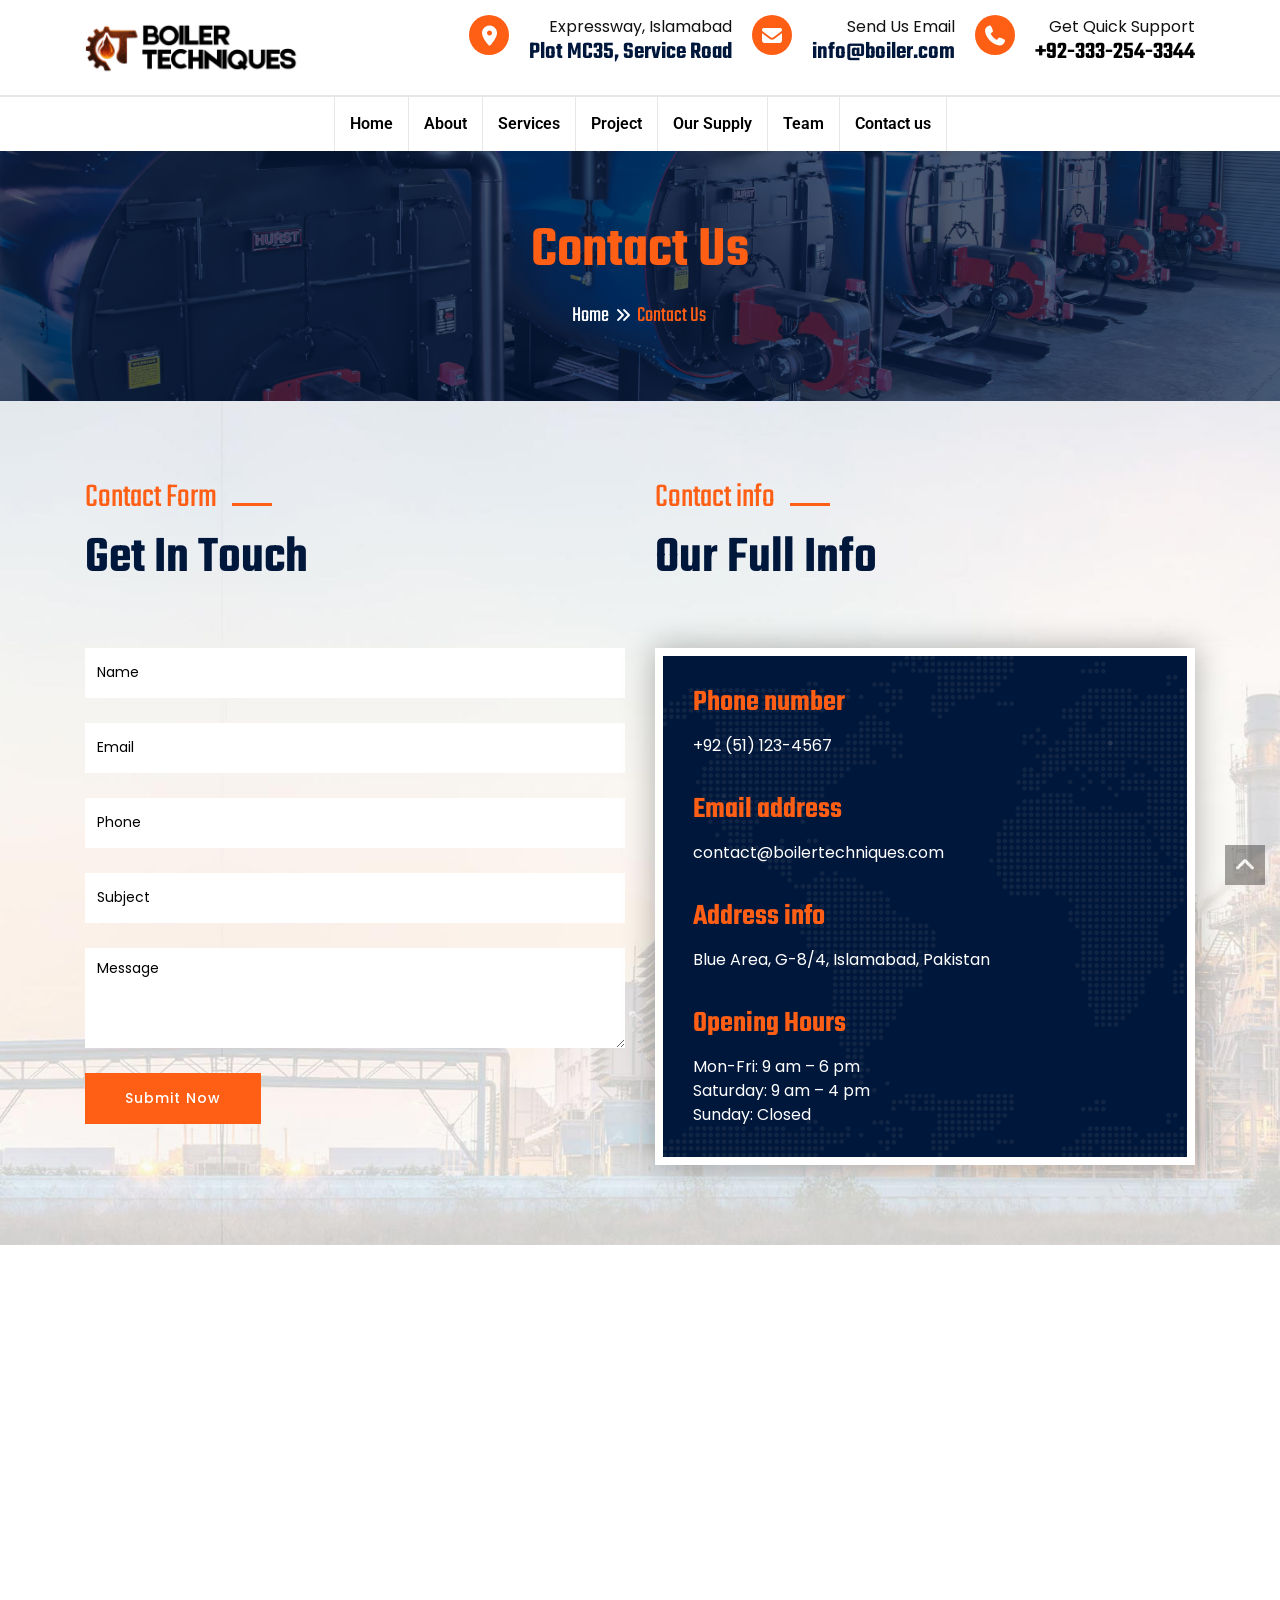
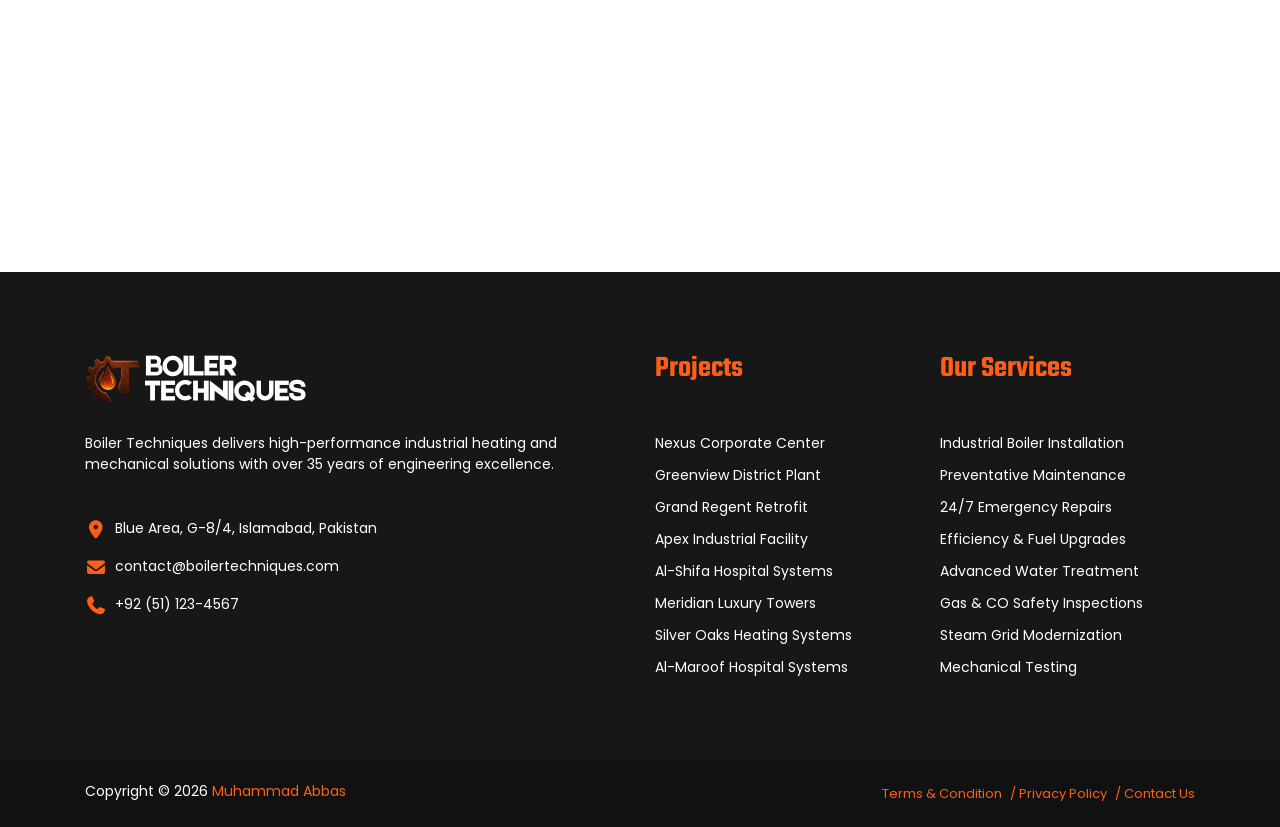
<file: contact.html>
<!DOCTYPE html>
<html lang="en">

<head>

    <!-- META -->
    <meta charset="utf-8">
    <meta http-equiv="X-UA-Compatible" content="IE=edge">
    <meta name="keywords" content="">
    <meta name="author" content="">
    <meta name="robots" content="">
    <meta name="description" content="">

    <!-- FAVICONS ICON -->
    <link rel="icon" href="images/favicon.ico" type="image/x-icon">
    <link rel="shortcut icon" type="image/x-icon" href="images/favicon.png">

    <!-- PAGE TITLE HERE -->
    <title>Industro Template | Contact us</title>

    <!-- MOBILE SPECIFIC -->
    <meta name="viewport" content="width=device-width, initial-scale=1">



    <!-- BOOTSTRAP STYLE SHEET -->
    <link rel="stylesheet" type="text/css" href="css/bootstrap.min.css">
    <!-- FONTAWESOME STYLE SHEET -->
    <link rel="stylesheet" type="text/css" href="css/font-awesome.min.css">

    <!-- OWL CAROUSEL STYLE SHEET -->
    <link rel="stylesheet" type="text/css" href="css/owl.carousel.min.css">
    <!-- BOOTSTRAP SLECT BOX STYLE SHEET  -->
    <link rel="stylesheet" type="text/css" href="css/bootstrap-select.min.css">
    <!-- MAGNIFIC POPUP STYLE SHEET -->
    <link rel="stylesheet" type="text/css" href="css/magnific-popup.min.css">
    <!-- LOADER STYLE SHEET -->
    <link rel="stylesheet" type="text/css" href="css/loader.min.css">
    <!-- MAIN STYLE SHEET -->
    <link rel="stylesheet" type="text/css" href="css/style.css">
    <!-- FLATICON STYLE SHEET -->
    <link rel="stylesheet" type="text/css" href="css/flaticon.min.css">

    <!-- IMAGE POPUP -->
    <link rel="stylesheet" type="text/css" href="css/lc_lightbox.css">

    <!-- THEME COLOR CHANGE STYLE SHEET -->
    <link rel="stylesheet" class="skin" type="text/css" href="css/skin/skin-1.css">
    <!-- SIDE SWITCHER STYLE SHEET -->
    <link rel="stylesheet" type="text/css" href="css/switcher.css">

    <!-- REVOLUTION SLIDER CSS -->
    <link rel="stylesheet" type="text/css" href="css/settings.css">
    <!-- REVOLUTION NAVIGATION STYLE -->
    <link rel="stylesheet" type="text/css" href="css/navigation.css">

    <!-- GOOGLE FONTS -->
    <link href="https://fonts.googleapis.com/css?family=Teko:300,400,500,600,700&display=swap" rel="stylesheet">
    <link href="https://fonts.googleapis.com/css?family=Poppins&display=swap" rel="stylesheet">
    <link href="https://fonts.googleapis.com/css?family=Roboto:400,500,700,900&display=swap" rel="stylesheet">

</head>

<body>

    <div class="page-wraper">

        <!-- HEADER START -->
        <header class="site-header header-style-11  mobile-sider-drawer-menu">
            <div class="header-style-11-content">
                <div class="header-middle-wraper">
                    <div class="container">
                        <div class="header-middle d-flex justify-content-between align-items-center">
                            <div class="logo-header">
                                <div class="logo-header-inner logo-header-one">
                                    <a href="index.html">
                                        <img src="images/logo-dark.png" alt="">
                                    </a>
                                </div>
                            </div>

                            <div class="header-info-wraper">

                                <div class="header-info">
                                    <ul>
                                        <li>
                                            <div class="wt-icon-box-wraper  left">
                                                <div class="wt-icon-box-xs site-bg-primary radius">
                                                    <span class="icon-cell site-text-white"><i
                                                            class="fa-solid fa-location-dot"></i></span>
                                                </div>
                                                <div class="icon-content">
                                                    <p>Expressway, Islamabad</p>
                                                    <h4 class="wt-tilte">Plot MC35, Service Road</h4>
                                                </div>
                                            </div>
                                        </li>

                                        <li>
                                            <div class="wt-icon-box-wraper  left">
                                                <div class="wt-icon-box-xs site-bg-primary radius">
                                                    <span class="icon-cell site-text-white"><i
                                                            class="fa fa-envelope"></i></span>
                                                </div>
                                                <div class="icon-content">
                                                    <p>Send Us Email</p>
                                                    <h4 class="wt-tilte">info@boiler.com</h4>
                                                </div>
                                            </div>
                                        </li>

                                        <li>
                                            <div class="wt-icon-box-wraper left">
                                                <div class="wt-icon-box-xs site-bg-primary radius">
                                                    <span class="icon-cell site-text-white"><i
                                                            class="fa fa-phone"></i></span>
                                                </div>
                                                <div class="icon-content">
                                                    <p>Get Quick Support</p>
                                                    <h4 class="wt-tilte">
                                                        <a href="tel:+923332543344">+92-333-254-3344</a>
                                                    </h4>
                                                </div>
                                            </div>
                                        </li>

                                    </ul>
                                </div>
                            </div>
                        </div>
                    </div>
                </div>
                <div class="header-bottom">
                    <div class="sticky-header main-bar-wraper  navbar-expand-lg">

                        <div class="main-bar header-bottom">
                            <div class="container-block clearfix">

                                <div class="navigation-bar">
                                    <!-- NAV Toggle Button -->
                                    <button id="mobile-side-drawer" data-target=".header-nav" data-toggle="collapse"
                                        type="button" class="navbar-toggler collapsed">
                                        <span class="sr-only">Toggle navigation</span>
                                        <span class="icon-bar icon-bar-first"></span>
                                        <span class="icon-bar icon-bar-two"></span>
                                        <span class="icon-bar icon-bar-three"></span>
                                    </button>

                                    <!-- MAIN Vav -->
                                    <div
                                        class="nav-animation header-nav navbar-collapse collapse d-flex justify-content-between">

                                        <ul class=" nav navbar-nav d-flex" style="margin: auto;">
                                            <li><a href="">Home</a></li>

                                            <li><a href="#about">About</a></li>
                                            <li><a href="#services">Services</a>
                                                <ul class="sub-menu">
                                                    <li><a href="">Boiler Installation</a></li>
                                                    <li><a href="">Routine Maintenance</a></li>
                                                    <li><a href="">Emergency Repairs</a></li>
                                                    <li><a href="">Efficiency Upgrades</a></li>
                                                    <li><a href="">Water Treatment</a></li>
                                                    <li><a href="">Safety Inspections</a></li>
                                                </ul>
                                            </li>
                                            <li><a href="#projects">Project</a></li>
                                            <li><a href="javascript:;">Our Supply</a>
                                                <ul class="sub-menu">
                                                    <li><a href="">Fire Protection</a></li>
                                                    <li><a href="">HVAC Equipments</a></li>
                                                    <li><a href="">Boilers</a></li>
                                                    <li><a href="">Pumps</a></li>
                                                    <li><a href="">Control Valves</a></li>
                                                </ul>
                                            </li>
                                            <li><a href="#team">Team</a></li>
                                            <li><a href="contact.html">Contact us</a></li>
                                        </ul>

                                    </div>

                                </div>

                            </div>
                        </div>


                    </div>
                </div>
            </div>

        </header>
        <!-- HEADER END -->

        <!-- CONTENT START -->
        <div class="page-content">

            <!-- INNER PAGE BANNER -->
            <div class="wt-bnr-inr overlay-wraper bg-center"
                style="background-image:url(images/home-11/slider/slide1.png);">
                <div class="overlay-main site-bg-secondry opacity-07"></div>
                <div class="container">
                    <div class="wt-bnr-inr-entry">
                        <div class="banner-title-outer">
                            <div class="banner-title-name">
                                <h2 class="site-text-primary">Contact Us</h2>
                            </div>
                        </div>
                        <!-- BREADCRUMB ROW -->

                        <div>
                            <ul class="wt-breadcrumb breadcrumb-style-2">
                                <li><a href="index.html">Home</a></li>
                                <li>Contact Us</li>
                            </ul>
                        </div>

                        <!-- BREADCRUMB ROW END -->
                    </div>
                </div>
            </div>
            <!-- INNER PAGE BANNER END -->

            <!-- SECTION CONTENT START -->

            <!-- CONTACT FORM -->
            <div class="section-full  p-t80 p-b50 bg-cover" style="background-image:url(images/background/bg-7.jpg)">
                <div class="section-content">
                    <div class="container">
                        <div class="contact-one">
                            <!-- CONTACT FORM-->
                            <div class="row  d-flex justify-content-center flex-wrap">

                                <div class="col-lg-6 col-md-6 m-b30">
                                    <form class="cons-contact-form" method="post" action="">
                                        <!-- TITLE START -->
                                        <div class="section-head left wt-small-separator-outer">
                                            <div class="wt-small-separator site-text-primary">
                                                <div class="sep-leaf-left"></div>
                                                <div>Contact Form</div>
                                                <div class="sep-leaf-right"></div>
                                            </div>
                                            <h2>Get In Touch</h2>
                                        </div>
                                        <!-- TITLE END -->

                                        <div class="row">
                                            <div class="col-lg-12 col-md-12">
                                                <div class="form-group">
                                                    <input name="username" type="text" required="" class="form-control"
                                                        placeholder="Name">
                                                </div>
                                            </div>

                                            <div class="col-lg-12 col-md-12">
                                                <div class="form-group">
                                                    <input name="email" type="text" class="form-control" required=""
                                                        placeholder="Email">
                                                </div>
                                            </div>

                                            <div class="col-lg-12 col-md-12">
                                                <div class="form-group">
                                                    <input name="phone" type="text" class="form-control" required=""
                                                        placeholder="Phone">
                                                </div>
                                            </div>

                                            <div class="col-lg-12 col-md-12">
                                                <div class="form-group">
                                                    <input name="subject" type="text" class="form-control" required=""
                                                        placeholder="Subject">
                                                </div>
                                            </div>

                                            <div class="col-md-12">
                                                <div class="form-group">
                                                    <textarea name="message" class="form-control" rows="4"
                                                        placeholder="Message"></textarea>
                                                </div>
                                            </div>

                                            <div class="col-md-12">
                                                <button type="submit" class="site-button site-btn-effect">Submit
                                                    Now</button>
                                            </div>

                                        </div>
                                    </form>
                                </div>

                                <div class="col-lg-6 col-md-6 m-b30">
                                    <div class="contact-info">
                                        <div class="contact-info-inner">

                                            <!-- TITLE START-->
                                            <div class="section-head left wt-small-separator-outer">
                                                <div class="wt-small-separator site-text-primary">
                                                    <div class="sep-leaf-left"></div>
                                                    <div>Contact info</div>
                                                    <div class="sep-leaf-right"></div>
                                                </div>
                                                <h2>Our Full Info</h2>
                                            </div>
                                            <!-- TITLE END-->

                                            <div class="contact-info-section"
                                                style="background-image:url(images/bg-map2.png);">

                                                <div class="wt-icon-box-wraper left m-b30">

                                                    <div class="icon-content">
                                                        <h3 class="m-t0 site-text-primary">Phone number</h3>
                                                        <p><a style="color: #fff;" href="tel:+92511234567">+92 (51) 123-4567</a></p>
                                                    </div>
                                                </div>

                                                <div class="wt-icon-box-wraper left m-b30">

                                                    <div class="icon-content">
                                                        <h3 class="m-t0 site-text-primary">Email address</h3>
                                                        <p><a style="color: #fff;" href="mailto:contact@boilertechniques.com">contact@boilertechniques.com</a></p>
                                                    </div>
                                                </div>

                                                <div class="wt-icon-box-wraper left m-b30">

                                                    <div class="icon-content">
                                                        <h3 class="m-t0 site-text-primary">Address info</h3>
                                                        <p>Blue Area, G-8/4, Islamabad, Pakistan</p>
                                                    </div>
                                                </div>

                                                <div class="wt-icon-box-wraper left">

                                                    <div class="icon-content">
                                                        <h3 class="m-t0 site-text-primary">Opening Hours</h3>
                                                        <ul class="list-unstyled m-b0">
                                                            <li>Mon-Fri: 9 am – 6 pm</li>
                                                            <li>Saturday: 9 am – 4 pm</li>
                                                            <li>Sunday: Closed</li>
                                                        </ul>
                                                    </div>
                                                </div>

                                            </div>

                                        </div>
                                    </div>
                                </div>

                            </div>
                        </div>

                    </div>
                </div>
            </div>

            <!-- GOOGLE MAP -->
            <div class="section-full bg-white p-tb80">
                <div class="section-content">
                    <div class="container">
                        <div class="gmap-outline">
                            <iframe
                            src="https://www.google.com/maps/embed?pb=!1m18!1m12!1m3!1d3321.6895312556676!2d73.1098806!3d33.639291199999995!2m3!1f0!2f0!3f0!3m2!1i1024!2i768!4f13.1!3m3!1m2!1s0x38dfeb21eaaaaaab%3A0x7ac2f6d8a5a51ce9!2sBoiler%20Techniques!5e0!3m2!1sen!2sru!4v1782991041144!5m2!1sen!2sru"
                             
                                style="border:0;" allowfullscreen="" loading="lazy"></iframe>
                        </div>
                    </div>
                </div>
            </div>

        </div>
        <!-- CONTENT END -->

        <!-- FOOTER START -->
        <footer class="site-footer footer-large footer-dark text-white footer-style3">


            <!-- FOOTER BLOCKES START -->
            <div class="footer-top">
                <div class="container">
                    <div class="row">

                        <div class="col-lg-16 col-md-6">
                            <div class="widget widget_about">
                                <div class="logo-footer clearfix">
                                    <a href="index.html"><img src="images/logo-1-light.png" alt=""></a>
                                </div>
                                <p>Boiler Techniques delivers high-performance industrial heating and mechanical
                                    solutions with over 35 years of engineering excellence.</p>
                            </div>
                            <div class="widget recent-posts-entry">
                                <ul class="widget_address">
                                    <li><i class="fa-solid fa-location-dot"></i>Blue Area, G-8/4, Islamabad,
                                        Pakistan</li>
                                    <li><i class="fa fa-envelope"></i>contact@boilertechniques.com</li>
                                    <li> <i class="fa fa-phone"></i>+92 (51) 123-4567</li>
                                </ul>
                            </div>

                        </div>

                        <div class="col-lg-3 col-md-6">
                            <div class="widget widget_services">
                                <h3 class="widget-title">Projects</h3>
                                <ul>
                                    <li><a href="#">Nexus Corporate Center</a></li>
                                    <li><a href="#">Greenview District Plant</a></li>
                                    <li><a href="#">Grand Regent Retrofit</a></li>
                                    <li><a href="#">Apex Industrial Facility</a></li>
                                    <li><a href="#">Al-Shifa Hospital Systems</a></li>
                                    <li><a href="#">Meridian Luxury Towers</a></li>
                                    <li><a href="#">Silver Oaks Heating Systems</a></li>
                                    <li><a href="#">Al-Maroof Hospital Systems</a></li>
                                </ul>
                            </div>
                        </div>

                        <div class="col-lg-3 col-md-6">
                            <div class="widget widget_services">
                                <h3 class="widget-title">Our Services</h3>
                                <ul>
                                    <li><a href="#">Industrial Boiler Installation</a></li>
                                    <li><a href="#">Preventative Maintenance</a></li>
                                    <li><a href="#">24/7 Emergency Repairs</a></li>
                                    <li><a href="#">Efficiency & Fuel Upgrades</a></li>
                                    <li><a href="#">Advanced Water Treatment</a></li>
                                    <li><a href="#">Gas & CO Safety Inspections</a></li>
                                    <li><a href="#">Steam Grid Modernization</a></li>
                                    <li><a href="#">Mechanical Testing</a></li>
                                </ul>
                            </div>
                        </div>

                    </div>
                </div>
            </div>
            <!-- FOOTER COPYRIGHT -->

            <div class="footer-bottom">
                <div class="container">
                    <div class="wt-footer-bot-left d-flex justify-content-between">
                        <span class="copyrights-text">Copyright © 2026 <a href="https://www.linkedin.com/in/mabbasdev/"
                                target="_blank" class="site-text-primary">Muhammad
                                Abbas</a></span>
                        <ul class="copyrights-nav">
                            <li><a href="about-1.html">Terms &amp; Condition</a></li>
                            <li><a href="Faq.html">Privacy Policy</a></li>
                            <li><a href="contact.html">Contact Us</a></li>
                        </ul>
                    </div>
                </div>
            </div>


        </footer>
        <!-- FOOTER END -->

        <!-- BUTTON TOP START -->
        <button class="scroltop"><span class="fa fa-angle-up  relative" id="btn-vibrate"></span></button>

    </div>

    <!-- JAVASCRIPT  FILES ========================================= -->
    <script src="js/jquery-3.7.1.min.js"></script><!-- JQUERY.MIN JS -->
    <script src="js/popper.min.js"></script><!-- POPPER.MIN JS -->
    <script src="js/bootstrap.min.js"></script><!-- BOOTSTRAP.MIN JS -->
    <script src="js/bootstrap-select.min.js"></script><!-- Form js -->
    <script src="js/magnific-popup.min.js"></script><!-- MAGNIFIC-POPUP JS -->
    <script src="js/waypoints.min.js"></script><!-- WAYPOINTS JS -->
    <script src="js/counterup.min.js"></script><!-- COUNTERUP JS -->
    <script src="js/waypoints-sticky.min.js"></script><!-- STICKY HEADER -->
    <script src="js/isotope.pkgd.min.js"></script><!-- MASONRY  -->
    <script src="js/imagesloaded.pkgd.min.js"></script><!-- MASONRY  -->
    <script src="js/owl.carousel.min.js"></script><!-- OWL  SLIDER  -->

    <script src="js/theia-sticky-sidebar.js"></script><!-- STICKY SIDEBAR  -->
    <script src="js/jquery.bootstrap-touchspin.js"></script><!-- FORM JS -->
    <script src="js/custom.js"></script><!-- CUSTOM FUCTIONS  -->
    <script src="js/lc_lightbox.lite.js"></script><!-- IMAGE POPUP -->
    <script src="js/switcher.js"></script><!-- SHORTCODE FUCTIONS  -->


</body>

</html>
</file>
<file: css/style.css>
@import url("https://fonts.googleapis.com/css2?family=Anton+SC&display=swap");

/*======================================
1. GENERAL 
======================================*/
* {
	scroll-behavior: smooth;
}

body {
	background-color: #FFF;
	font-family: 'Poppins', sans-serif;
	font-weight: 400;
	color: #111111;
	padding: 0;
	margin: 0;
	overflow-x: hidden;
	font-size: 16px;
}

a {
	color: #111111;
	outline: 0 none;
	text-decoration: none;
}

a:hover,
a:focus {
	text-decoration: none;
	outline: 0 none;
}

a:active,
a:hover,
a:focus {
	color: inherit;
}

p a {
	color: #111111;
}

img {
	border-style: none;
	height: auto;
	max-width: 100%;
	vertical-align: middle;
}

hr {
	clear: both;
}

section,
article,
aside,
details,
figcaption,
figure,
footer,
header,
hgroup,
main,
menu,
nav,
summary {
	display: block;
}

address {
	font-style: italic;
}

table {
	background-color: transparent;
	width: 100%;
}

table thead th {
	padding: 12px 8px !important;
}

table td {
	padding: 15px 10px !important;
}

@media only screen and (max-width:360px) {
	table td {
		word-break: break-all;
	}
}

p,
address,
pre,
hr,
ul,
ol,
dl,
dd,
table {
	margin-bottom: 24px;
}

.overflow-hide {
	overflow: hidden;
}

.overflow-auto {
	overflow: auto;
}

.clear {
	clear: both;
}

.pull-none {
	float: none;
}

.justify-content-center {
	justify-content: center;
}

::selection {
	background: #484848;
	color: #fff;
}

::-moz-selection {
	background: #484848;
	color: #fff;
}

::-webkit-selection {
	background: #484848;
	color: #fff;
}

@media only screen and (max-width:600px) {
	.col-xs-100pc {
		width: 100%;
	}

	.wt-list-single-somefacts .col-xs-100pc {
		width: inherit !important;

	}

	.wt-list-single-somefacts .col-xs-100pc h1,
	.wt-list-single-somefacts .col-xs-100pc h2,
	.wt-list-single-somefacts .col-xs-100pc h3 {
		font-size: 22px;
		line-height: normal;
	}

	.wt-list-single-somefacts h1,
	.wt-list-single-somefacts h2,
	.wt-list-single-somefacts .col-xs-100pc h3 {
		font-size: 22px;
		line-height: normal;
	}

	body {
		font-size: 14px;
	}
}

@media only screen and (max-width:480px) {


	.wt-list-single-somefacts .col-xs-100pc {
		width: 100% !important;
	}

	.wt-list-single-somefacts-three .col-xs-4 {
		width: 100% !important;
	}
}


/*======================================
2. HEADING & TITLE 
======================================*/

h1,
h2,
h3,
h4,
h5,
h6 {
	margin-bottom: 15px;
	font-family: 'Teko', sans-serif;
	font-weight: 600;
	line-height: 1.1;
}

.title-style-2 {
	font-family: 'Teko', sans-serif;
}

h1 a,
h2 a,
h3 a,
h4 a,
h5 a,
h6 a {
	color: #000;
}

h1 a:hover,
h2 a:hover,
h3 a:hover,
h4 a:hover,
h5 a:hover,
h6 a:hover {
	color: #00173c;
}

h1 {
	font-size: 66px;
	color: #00173c;
	font-weight: 400;
}

h2 {
	font-size: 52px;
	color: #00173c;
}

h3 {
	font-size: 30px;
	color: #00173c;
}

h4 {
	font-size: 24px;
	color: #00173c;
}

h5 {
	font-weight: normal;
	font-size: 18px;
	color: #00173c;
}

h6 {
	font-weight: normal;
	font-size: 14px;
	color: #00173c;
}

.display-inline {
	display: inline;
}

.display-inline-block {
	display: inline-block;
}

.display-block {
	display: block;
}


/*____BOLD TRANSPERENT TITLE____*/

.section-head {
	position: relative;
	z-index: 1;
}

.section-head h1:after,
.section-head h2:after,
.section-head h3:after {
	position: absolute;
	content: attr(data-title);
	color: #00173c;
	opacity: 0.1;
	font-family: 'Teko', sans-serif;
	font-size: 120px;
	line-height: 100px;
	bottom: -30px;
	left: 50%;
	width: 100%;
	z-index: -1;
	-webkit-transform: translateX(-50%);
	-ms-transform: translateX(-50%);
	transform: translateX(-50%);
}

@media only screen and (max-width:991px) {

	.section-head h1:after,
	.section-head h2:after,
	.section-head h3:after {
		font-size: 74px;
		bottom: -10px;
	}
}

@media only screen and (max-width:720px) {

	.section-head h1:after,
	.section-head h2:after,
	.section-head h3:after {
		display: none;
	}
}


/*======================================
3. TEXT & PARAGRAPH 
======================================*/

p {
	margin-bottom: 20px;
}

strong {
	font-weight: 600;
}


/*-------------------------------------
	1. text align
------------------------------------ */

.text-left {
	text-align: left;
}

.text-center {
	text-align: center;
}

.text-right {
	text-align: right;
}

.text-justify {
	text-align: justify
}


/*-------------------------------------
	2. text vertical align
------------------------------------ */

.v-align-t {
	vertical-align: top;
}

.v-align-m {
	vertical-align: middle;
}

.v-align-b {
	vertical-align: bottom;
}


/*-------------------------------------
	3. text no line brack
------------------------------------ */

.text-nowrap {
	white-space: nowrap
}


/*-------------------------------------
	4. text transform
------------------------------------ */

.text-lowercase {
	text-transform: lowercase
}

.text-uppercase {
	text-transform: uppercase
}

.text-capitalize {
	text-transform: capitalize
}


/*-------------------------------------
	5. text size
------------------------------------ */

.font-12 {
	font-size: 12px;
	line-height: 18px;
}

.font-14 {
	font-size: 14px;
	line-height: 20px;
}

.font-16 {
	font-size: 16px;
	line-height: 22px;
}

.font-18 {
	font-size: 18px;
	line-height: 24px;
}

.font-20 {
	font-size: 20px;
	line-height: 26px;
}

.font-22 {
	font-size: 22px;
	line-height: 28px;
}

.font-24 {
	font-size: 24px;
	line-height: 30px;
}

.font-26 {
	font-size: 26px;
	line-height: 32px;
}

.font-28 {
	font-size: 28px;
	line-height: 34px;
}

.font-30 {
	font-size: 30px;
	line-height: 36px;
}

.font-32 {
	font-size: 32px;
	line-height: 38px;
}

.font-34 {
	font-size: 34px;
	line-height: 40px;
}

.font-36 {
	font-size: 36px;
	line-height: 42px;
}

.font-38 {
	font-size: 38px;
	line-height: 44px;
}

.font-40 {
	font-size: 40px;
	line-height: 46px;
}

.font-45 {
	font-size: 46px;
	line-height: 52px;
}

.font-50 {
	font-size: 50px;
	line-height: 56px;
}

.font-60 {
	font-size: 60px;
	line-height: 66px;
}

.font-70 {
	font-size: 70px;
	line-height: 76px;
}

.font-80 {
	font-size: 80px;
	line-height: 86px;
}

.font-90 {
	font-size: 90px;
	line-height: 96px;
}

.font-100 {
	font-size: 100px;
	line-height: 106px;
}

.font-120 {
	font-size: 120px;
	line-height: 126px;
}

.font-140 {
	font-size: 140px;
	line-height: 146px;
}

.font-160 {
	font-size: 160px;
	line-height: 166px;
}

.font-180 {
	font-size: 180px;
	line-height: 186px;
}


/*-------------------------------------
	6. text bold
------------------------------------ */

.font-weight-100 {
	font-weight: 100;
}

.font-weight-300 {
	font-weight: 300;
}

.font-weight-400 {
	font-weight: 400;
}

.font-weight-500 {
	font-weight: 500;
}

.font-weight-600 {
	font-weight: 600;
}

.font-weight-700 {
	font-weight: 700;
}

.font-weight-800 {
	font-weight: 800;
}

.font-weight-900 {
	font-weight: 900;
}


/*-------------------------------------
	7. Letter Spacing
------------------------------------ */

.letter-spacing-2 {
	letter-spacing: 2px;
}

.letter-spacing-3 {
	letter-spacing: 3px;
}

.letter-spacing-4 {
	letter-spacing: 4px;
}

.letter-spacing-5 {
	letter-spacing: 5px;
}


/*======================================
4. LISTING STYLES 
======================================*/

dl,
ul,
ol {
	list-style-position: outside;
	padding: 0;
}

ul,
ol {
	margin-bottom: 24px;
}

ul li,
ol li {
	padding: 0;
}

dl {
	margin-left: 0;
	margin-bottom: 30px;
}

dl dd {
	margin-bottom: 10px;
}

.list-simple li {
	margin-bottom: 10px;
}

.list-simple li ul {
	margin-left: 15px;
	margin-top: 10px;
}

.list-simple.list-unstyled li ul {
	margin-left: 30px;
	margin-top: 10px;
}

.list-circle,
.list-angle-right,
.list-arrow,
.list-check,
.list-checked,
.list-check-circle,
.list-chevron-circle,
.list-arrow-circle,
.list-times-circle {
	margin: 0 0 20px 0;
	padding: 0;
	list-style: none;
}

.list-circle li,
.list-angle-right li,
.list-arrow li,
.list-check li,
.list-checked li,
.list-check-circle li,
.list-chevron-circle li,
.list-arrow-circle li,
.list-times-circle li {
	padding: 5px 5px 5px 20px;
	position: relative;
}

.list-circle li:before,
.list-angle-right li:before,
.list-arrow li:before,
.list-check li:before,
.list-checked li:before,
.list-check-circle li:before,
.list-chevron-circle li:before,
.list-arrow-circle li:before,
.list-times-circle li:before {
	font-family: "FontAwesome";
	position: absolute;
	left: 0;
	top: 3px;
	display: block;
	font-size: 15px;
	color: #000;
}

.list-circle li:before {
	top: 6px;
	font-size: 10px;
}

.list-circle li:before {
	content: "\f111";
}

.list-angle-right li:before {
	content: "\f105";
}

.list-arrow li:before {
	content: "\f0da";
}

.list-check li:before {
	content: "\f00c";
}

.list-checked li:before {
	content: "\f046";
}

.list-check-circle li:before {
	content: "\f058";
}

.list-chevron-circle li:before {
	content: "\f138";
}

.list-arrow-circle li:before {
	content: "\f0a9";
}

.list-times-circle li:before {
	content: "\f057";
}


/*-------------------------------------
	1. listing before icon color css
-------------------------------------*/

ul.primary li:before {
	color: #0f1221;
}

ul.secondry li:before {
	color: #253641;
}

ul.black li:before {
	color: #000;
}

ul.white li:before {
	color: #fff;
}

ul.orange li:before {
	color: #FF6600;
}

ul.green li:before {
	color: #00CC00;
}

ul.red li:before {
	color: #FF3737;
}

dl.no-margin,
ul.no-margin,
ol.no-margin {
	margin: 0px !important;
	list-style: none;
}


/*-------------------------------------
	2. listing before numbers
-------------------------------------*/

ol.list-num-count {
	counter-reset: li;
	padding-left: 0;
}

ol.list-num-count>li {
	position: relative;
	margin: 0 0 20px 40px;
	padding: 0px 8px;
	list-style: none;
}

ol.list-num-count>li:last-child {
	margin-bottom: 0px;
}

ol.list-num-count>li:before {
	content: counter(li, decimal);
	counter-increment: li;
	position: absolute;
	top: 0;
	left: -40px;
	width: 26px;
	height: 24px;
	padding: 5px;
	color: #fff;
	background: #0f1221;
	text-align: center;
	font-size: 12px;
	line-height: 14px;
	-webkit-border-radius: 50%;
	border-radius: 50%;
}

ol.list-num-count.lower-alpha>li:before {
	content: counter(li, lower-alpha);
}

ol.list-num-count.upper-alpha>li:before {
	content: counter(li, upper-alpha);
}

ol.list-num-count.list-outline>li:before {
	border: 1px solid #000;
	background-color: transparent;
	color: #000;
}

ol.list-num-count.list-outline-none>li:before {
	background-color: transparent;
	color: #000;
}


/*======================================
5. BOX SPACING (Padding & Margin)
======================================*/


/*-------------------------------------
	1.1 padding (around)
-------------------------------------*/

.p-a0 {
	padding: 0;
}

.p-a5 {
	padding: 5px;
}

.p-a10 {
	padding: 10px;
}

.p-a15 {
	padding: 15px;
}

.p-a20 {
	padding: 20px;
}

.p-a25 {
	padding: 25px;
}

.p-a30 {
	padding: 30px;
}

.p-a40 {
	padding: 40px;
}

.p-a50 {
	padding: 50px;
}

.p-a60 {
	padding: 60px;
}

.p-a70 {
	padding: 70px;
}

.p-a80 {
	padding: 80px;
}

.p-a90 {
	padding: 90px;
}

.p-a100 {
	padding: 100px;
}

.p-a110 {
	padding: 110px;
}

.p-a120 {
	padding: 120px;
}

.p-a130 {
	padding: 130px;
}

.p-a140 {
	padding: 140px;
}

.p-a150 {
	padding: 150px;
}


/*-------------------------------------
	1.2 Padding (top)
-------------------------------------*/

.p-t0 {
	padding-top: 0;
}

.p-t5 {
	padding-top: 5px;
}

.p-t10 {
	padding-top: 10px;
}

.p-t15 {
	padding-top: 15px;
}

.p-t20 {
	padding-top: 20px;
}

.p-t30 {
	padding-top: 30px;
}

.p-t40 {
	padding-top: 40px;
}

.p-t50 {
	padding-top: 50px;
}

.p-t60 {
	padding-top: 60px;
}

.p-t70 {
	padding-top: 70px;
}

.p-t80 {
	padding-top: 80px;
}

.p-t90 {
	padding-top: 90px;
}

.p-t100 {
	padding-top: 100px;
}

.p-t110 {
	padding-top: 110px;
}

.p-t120 {
	padding-top: 120px;
}

.p-t130 {
	padding-top: 130px;
}

.p-t140 {
	padding-top: 140px;
}

.p-t150 {
	padding-top: 150px;
}


/*-------------------------------------
    1.3 Padding (bottom)
-------------------------------------*/

.p-b0 {
	padding-bottom: 0;
}

.p-b5 {
	padding-bottom: 5px;
}

.p-b10 {
	padding-bottom: 10px;
}

.p-b15 {
	padding-bottom: 15px;
}

.p-b20 {
	padding-bottom: 20px;
}

.p-b30 {
	padding-bottom: 30px;
}

.p-b40 {
	padding-bottom: 40px;
}

.p-b50 {
	padding-bottom: 50px;
}

.p-b60 {
	padding-bottom: 60px;
}

.p-b70 {
	padding-bottom: 70px;
}

.p-b80 {
	padding-bottom: 80px;
}

.p-b90 {
	padding-bottom: 90px;
}

.p-b100 {
	padding-bottom: 100px;
}

.p-b110 {
	padding-bottom: 110px;
}

.p-b120 {
	padding-bottom: 120px;
}

.p-b130 {
	padding-bottom: 130px;
}

.p-b140 {
	padding-bottom: 140px;
}

.p-b150 {
	padding-bottom: 150px;
}


/*-------------------------------------
	1.4 Padding (left)
-------------------------------------*/

.p-l0 {
	padding-left: 0;
}

.p-l5 {
	padding-left: 5px;
}

.p-l10 {
	padding-left: 10px;
}

.p-l15 {
	padding-left: 15px;
}

.p-l20 {
	padding-left: 20px;
}

.p-l30 {
	padding-left: 30px;
}

.p-l40 {
	padding-left: 40px;
}

.p-l50 {
	padding-left: 50px;
}

.p-l60 {
	padding-left: 60px;
}

.p-l70 {
	padding-left: 70px;
}

.p-l80 {
	padding-left: 80px;
}

.p-l90 {
	padding-left: 90px;
}

.p-l100 {
	padding-left: 100px;
}

.p-l110 {
	padding-left: 110px;
}

.p-l120 {
	padding-left: 120px;
}

.p-l130 {
	padding-left: 130px;
}

.p-l140 {
	padding-left: 140px;
}

.p-l150 {
	padding-left: 150px;
}


/*-------------------------------------
	1.5 Padding (right)
-------------------------------------*/

.p-r0 {
	padding-right: 0;
}

.p-r5 {
	padding-right: 5px;
}

.p-r10 {
	padding-right: 10px;
}

.p-r15 {
	padding-right: 15px;
}

.p-r20 {
	padding-right: 20px;
}

.p-r30 {
	padding-right: 30px;
}

.p-r40 {
	padding-right: 40px;
}

.p-r50 {
	padding-right: 50px;
}

.p-r60 {
	padding-right: 60px;
}

.p-r70 {
	padding-right: 70px;
}

.p-r80 {
	padding-right: 80px;
}

.p-r90 {
	padding-right: 90px;
}

.p-r100 {
	padding-right: 100px;
}

.p-r110 {
	padding-right: 110px;
}

.p-r120 {
	padding-right: 120px;
}

.p-r130 {
	padding-right: 130px;
}

.p-r140 {
	padding-right: 140px;
}

.p-r150 {
	padding-right: 150px;
}


/*-------------------------------------
	1.6 Padding (left right)
-------------------------------------*/

.p-lr0 {
	padding-left: 0;
	padding-right: 0;
}

.p-lr5 {
	padding-left: 5px;
	padding-right: 5px;
}

.p-lr10 {
	padding-left: 10px;
	padding-right: 10px;
}

.p-lr15 {
	padding-left: 15px;
	padding-right: 15px;
}

.p-lr20 {
	padding-left: 20px;
	padding-right: 20px;
}

.p-lr30 {
	padding-left: 30px;
	padding-right: 30px;
}

.p-lr40 {
	padding-left: 40px;
	padding-right: 40px;
}

.p-lr50 {
	padding-left: 50px;
	padding-right: 50px;
}

.p-lr60 {
	padding-left: 60px;
	padding-right: 60px;
}

.p-lr70 {
	padding-left: 70px;
	padding-right: 70px;
}

.p-lr80 {
	padding-left: 80px;
	padding-right: 80px;
}

.p-lr90 {
	padding-left: 90px;
	padding-right: 90px;
}

.p-lr100 {
	padding-left: 100px;
	padding-right: 100px;
}

.p-lr120 {
	padding-left: 120px;
	padding-right: 120px;
}

.p-lr150 {
	padding-left: 150px;
	padding-right: 150px;
}


/*-------------------------------------
	1.7 Padding (top bottom)
-------------------------------------*/

.p-tb0 {
	padding-bottom: 0;
	padding-top: 0;
}

.p-tb5 {
	padding-bottom: 5px;
	padding-top: 5px;
}

.p-tb10 {
	padding-bottom: 10px;
	padding-top: 10px;
}

.p-tb15 {
	padding-bottom: 15px;
	padding-top: 15px;
}

.p-tb20 {
	padding-bottom: 20px;
	padding-top: 20px;
}

.p-tb30 {
	padding-bottom: 30px;
	padding-top: 30px;
}

.p-tb40 {
	padding-bottom: 40px;
	padding-top: 40px;
}

.p-tb50 {
	padding-bottom: 50px;
	padding-top: 50px;
}

.p-tb60 {
	padding-bottom: 60px;
	padding-top: 60px;
}

.p-tb70 {
	padding-bottom: 70px;
	padding-top: 70px;
}

.p-tb80 {
	padding-bottom: 80px;
	padding-top: 80px;
}

.p-tb90 {
	padding-bottom: 90px;
	padding-top: 90px;
}

.p-tb100 {
	padding-bottom: 100px;
	padding-top: 100px;
}

.p-tb120 {
	padding-bottom: 120px;
	padding-top: 120px;
}

.p-tb150 {
	padding-bottom: 150px;
	padding-top: 150px;
}


/*-------------------------------------
	2.1 margin (around)
-------------------------------------*/

.m-a-1 {
	margin: -1px
}

.m-a0 {
	margin: 0;
}

.m-a5 {
	margin: 5px;
}

.m-a10 {
	margin: 10px;
}

.m-a15 {
	margin: 15px;
}

.m-a20 {
	margin: 20px;
}

.m-a30 {
	margin: 30px;
}

.m-a40 {
	margin: 40px;
}

.m-a50 {
	margin: 50px;
}

.m-a60 {
	margin: 60px;
}

.m-a70 {
	margin: 70px;
}

.m-a80 {
	margin: 80px;
}

.m-a90 {
	margin: 90px;
}

.m-a100 {
	margin: 100px;
}

.m-a110 {
	margin: 110px;
}

.m-a120 {
	margin: 120px;
}

.m-a130 {
	margin: 130px;
}

.m-a140 {
	margin: 140px;
}

.m-a150 {
	margin: 150px;
}


/*-------------------------------------
	2.2 marging (top)
-------------------------------------*/

.m-t0 {
	margin-top: 0;
}

.m-t5 {
	margin-top: 5px;
}

.m-t10 {
	margin-top: 10px;
}

.m-t15 {
	margin-top: 15px;
}

.m-t20 {
	margin-top: 20px;
}

.m-t30 {
	margin-top: 30px;
}

.m-t40 {
	margin-top: 40px;
}

.m-t50 {
	margin-top: 50px;
}

.m-t60 {
	margin-top: 60px;
}

.m-t70 {
	margin-top: 70px;
}

.m-t80 {
	margin-top: 80px;
}

.m-t90 {
	margin-top: 90px;
}

.m-t100 {
	margin-top: 100px;
}

.m-t110 {
	margin-top: 110px;
}

.m-t120 {
	margin-top: 120px;
}

.m-t130 {
	margin-top: 130px;
}

.m-t140 {
	margin-top: 140px;
}

.m-t150 {
	margin-top: 150px;
}


/*-------------------------------------
	2.3 marging (bottom)
-------------------------------------*/

.m-b0 {
	margin-bottom: 0;
}

.m-b5 {
	margin-bottom: 5px;
}

.m-b10 {
	margin-bottom: 10px;
}

.m-b15 {
	margin-bottom: 15px;
}

.m-b20 {
	margin-bottom: 20px;
}

.m-b30 {
	margin-bottom: 30px;
}

.m-b40 {
	margin-bottom: 40px;
}

.m-b50 {
	margin-bottom: 50px;
}

.m-b60 {
	margin-bottom: 60px;
}

.m-b70 {
	margin-bottom: 70px;
}

.m-b80 {
	margin-bottom: 80px;
}

.m-b90 {
	margin-bottom: 90px;
}

.m-b100 {
	margin-bottom: 100px;
}

.m-b110 {
	margin-bottom: 110px;
}

.m-b120 {
	margin-bottom: 120px;
}

.m-b130 {
	margin-bottom: 130px;
}

.m-b140 {
	margin-bottom: 140px;
}

.m-b150 {
	margin-bottom: 150px;
}


/*-------------------------------------
	2.4 marging (left)
-------------------------------------*/

.m-l0 {
	margin-left: 0;
}

.m-l5 {
	margin-left: 5px;
}

.m-l10 {
	margin-left: 10px;
}

.m-l15 {
	margin-left: 15px;
}

.m-l20 {
	margin-left: 20px;
}

.m-l30 {
	margin-left: 30px;
}

.m-l40 {
	margin-left: 40px;
}

.m-l50 {
	margin-left: 50px;
}

.m-l60 {
	margin-left: 60px;
}

.m-l70 {
	margin-left: 70px;
}

.m-l80 {
	margin-left: 80px;
}

.m-l90 {
	margin-left: 90px;
}

.m-l100 {
	margin-left: 100px;
}

.m-l110 {
	margin-left: 110px;
}

.m-l120 {
	margin-left: 120px;
}

.m-l130 {
	margin-left: 130px;
}

.m-l140 {
	margin-left: 140px;
}

.m-l150 {
	margin-left: 150px;
}


/*-------------------------------------
	2.5 marging (right)
-------------------------------------*/

.m-r0 {
	margin-right: 0;
}

.m-r5 {
	margin-right: 5px;
}

.m-r10 {
	margin-right: 10px;
}

.m-r15 {
	margin-right: 15px;
}

.m-r20 {
	margin-right: 20px;
}

.m-r30 {
	margin-right: 30px;
}

.m-r40 {
	margin-right: 40px;
}

.m-r50 {
	margin-right: 50px;
}

.m-r60 {
	margin-right: 60px;
}

.m-r70 {
	margin-right: 70px;
}

.m-r80 {
	margin-right: 80px;
}

.m-r90 {
	margin-right: 90px;
}

.m-r100 {
	margin-right: 100px;
}

.m-r110 {
	margin-right: 110px;
}

.m-r120 {
	margin-right: 120px;
}

.m-r130 {
	margin-right: 130px;
}

.m-r140 {
	margin-right: 140px;
}

.m-r150 {
	margin-right: 150px;
}


/*-------------------------------------
	2.6 marging (left right)
-------------------------------------*/

.m-lr0 {
	margin-left: 0;
	margin-right: 0;
}

.m-lr5 {
	margin-left: 5px;
	margin-right: 5px;
}

.m-lr10 {
	margin-left: 10px;
	margin-right: 10px;
}

.m-lr15 {
	margin-left: 15px;
	margin-right: 15px;
}

.m-lr20 {
	margin-left: 20px;
	margin-right: 20px;
}

.m-lr30 {
	margin-left: 30px;
	margin-right: 30px;
}

.m-lr40 {
	margin-left: 40px;
	margin-right: 40px;
}

.m-lr50 {
	margin-left: 50px;
	margin-right: 50px;
}

.m-lr60 {
	margin-left: 60px;
	margin-right: 60px;
}

.m-lr70 {
	margin-left: 70px;
	margin-right: 70px;
}

.m-lr80 {
	margin-left: 80px;
	margin-right: 80px;
}

.m-lr90 {
	margin-left: 90px;
	margin-right: 90px;
}

.m-lr100 {
	margin-left: 100px;
	margin-right: 100px;
}

.m-lr120 {
	margin-left: 120px;
	margin-right: 120px;
}

.m-lr150 {
	margin-left: 150px;
	margin-right: 150px;
}


/*-------------------------------------
	2.7 marging (top bottom)
-------------------------------------*/

.m-tb0 {
	margin-bottom: 0;
	margin-top: 0;
}

.m-tb5 {
	margin-bottom: 5px;
	margin-top: 5px;
}

.m-tb10 {
	margin-bottom: 10px;
	margin-top: 10px;
}

.m-tb15 {
	margin-bottom: 15px;
	margin-top: 15px;
}

.m-tb20 {
	margin-bottom: 20px;
	margin-top: 20px;
}

.m-tb30 {
	margin-bottom: 30px;
	margin-top: 30px;
}

.m-tb40 {
	margin-bottom: 40px;
	margin-top: 40px;
}

.m-tb50 {
	margin-bottom: 50px;
	margin-top: 50px;
}

.m-tb60 {
	margin-bottom: 60px;
	margin-top: 60px;
}

.m-tb70 {
	margin-bottom: 70px;
	margin-top: 70px;
}

.m-tb80 {
	margin-bottom: 80px;
	margin-top: 80px;
}

.m-tb90 {
	margin-bottom: 90px;
	margin-top: 90px;
}

.m-tb100 {
	margin-bottom: 100px;
	margin-top: 100px;
}

.m-tb120 {
	margin-bottom: 120px;
	margin-top: 120px;
}

.m-tb150 {
	margin-bottom: 150px;
	margin-top: 150px;
}


/*-------------------------------------
	2.8 colum gap less
-------------------------------------*/

.no-col-gap [class*="col-xs-"],
.no-col-gap [class*="col-sm-"],
.no-col-gap [class*="col-md-"],
.no-col-gap [class*="col-lg-"] {
	padding-left: 0;
	padding-right: 0;
}


/*======================================
6. POSITIONS ( absolute , relative , statice & z-index)
======================================*/


/*-------------------------------------
	1. position
-------------------------------------*/


/*1.1 relative*/

.relative {
	position: relative;
}


/*1.2 absolute*/

.absolute {
	position: absolute;
}


/*1.3 static*/

.static {
	position: static;
}


/*-------------------------------------
	2. z-index
-------------------------------------*/

.z-index1 {
	z-index: 1;
}

.z-index2 {
	z-index: 2;
}

.z-index3 {
	z-index: 3;
}

.z-index4 {
	z-index: 4;
}

.z-index5 {
	z-index: 5;
}

.z-index6 {
	z-index: 6;
}

.z-index7 {
	z-index: 7;
}

.z-index8 {
	z-index: 8;
}

.z-index9 {
	z-index: 9;
}

.z-index10 {
	z-index: 10;
}

.z-index100 {
	z-index: 100;
}

.z-index999 {
	z-index: 999;
}


/*======================================
7. COLOR
======================================*/


/*-------------------------------------
	1. text
-------------------------------------*/

.site-text-white {
	color: #fff;
}

.site-text-primary {
	color: #ff5e15;
}

.site-text-secondry {
	color: #00173c;
}

.text-black {
	color: #000;
}

.text-gray {
	color: #f5f6f6;
}

.text-gray-dark {
	color: #d3d3d3;
}

.text-red {
	color: #99090A;
}

.text-green {
	color: #557131;
}

.text-yellow {
	color: #ffc100;
}

.text-light-blue {
	color: #004F83;
}


/*-------------------------------------
	2. background color
-------------------------------------*/

.bg-orange-light {
	background-color: #fff6ef;
}

.bg-orange-light2 {
	background-color: #feede7;
}

.bg-transparent {
	background-color: transparent;
}

.site-bg-primary {
	background-color: #ff5e15;
}

.site-bg-secondry {
	background-color: #00173c;
}

.bg-dark {
	background-color: #1e1e20;
}

.bg-white {
	background-color: #FFF;
}

.bg-black {
	background-color: #000;
}

.bg-black-light {
	background-color: #212121;
}

.bg-gray {
	background-color: #eff3f6;
}

.bg-gray-light {
	background-color: #f1f1f1;
}

.bg-gray-dark {
	background-color: #d3d3d3;
}

.bg-red {
	background-color: #fb5455;
}

.bg-orange {
	background-color: #FF4B00;
}

.bg-dark-blue {
	background-color: #161b23;
}

.bg-light-blue {
	background-color: #3097db;
}

.bg-green {
	background-color: #54ba1d;
}

.bg-yellow {
	background-color: #fff000;
}

.bg-purple {
	background-color: #5e6db3;
}

.bg-cyan {
	background-color: #00ca95;
}

.bg-blue {
	background-color: #31cff9;
}

.bg-light-orange {
	background-color: #fd7b6c;
}


.gradi-1 {
	background: rgb(78, 215, 207);
	/* Old browsers */
	background: -moz-linear-gradient(45deg, rgba(78, 215, 207, 1) 0%, rgba(25, 159, 255, 1) 100%);
	/* FF3.6-15 */
	background: -webkit-linear-gradient(45deg, rgba(78, 215, 207, 1) 0%, rgba(25, 159, 255, 1) 100%);
	/* Chrome10-25,Safari5.1-6 */
	background: linear-gradient(45deg, rgba(78, 215, 207, 1) 0%, rgba(25, 159, 255, 1) 100%);
	/* W3C, IE10+, FF16+, Chrome26+, Opera12+, Safari7+ */
	filter: progid:DXImageTransform.Microsoft.gradient(startColorstr='#4ed7cf', endColorstr='#199fff', GradientType=1);
	/* IE6-9 fallback on horizontal gradient */
}

.gradi-2 {
	background: rgb(234, 111, 157);
	/* Old browsers */
	background: -moz-linear-gradient(45deg, rgba(234, 111, 157, 1) 0%, rgba(238, 137, 109, 1) 100%);
	/* FF3.6-15 */
	background: -webkit-linear-gradient(45deg, rgba(234, 111, 157, 1) 0%, rgba(238, 137, 109, 1) 100%);
	/* Chrome10-25,Safari5.1-6 */
	background: linear-gradient(45deg, rgba(234, 111, 157, 1) 0%, rgba(238, 137, 109, 1) 100%);
	/* W3C, IE10+, FF16+, Chrome26+, Opera12+, Safari7+ */
	filter: progid:DXImageTransform.Microsoft.gradient(startColorstr='#ea6f9d', endColorstr='#ee896d', GradientType=1);
	/* IE6-9 fallback on horizontal gradient */
}

.gradi-3 {
	background: rgb(98, 124, 235);
	/* Old browsers */
	background: -moz-linear-gradient(45deg, rgba(98, 124, 235, 1) 0%, rgba(110, 75, 159, 1) 100%);
	/* FF3.6-15 */
	background: -webkit-linear-gradient(45deg, rgba(98, 124, 235, 1) 0%, rgba(110, 75, 159, 1) 100%);
	/* Chrome10-25,Safari5.1-6 */
	background: linear-gradient(45deg, rgba(98, 124, 235, 1) 0%, rgba(110, 75, 159, 1) 100%);
	/* W3C, IE10+, FF16+, Chrome26+, Opera12+, Safari7+ */
	filter: progid:DXImageTransform.Microsoft.gradient(startColorstr='#627ceb', endColorstr='#6e4b9f', GradientType=1);
	/* IE6-9 fallback on horizontal gradient */
}

.gradi-4 {
	background: rgb(251, 188, 117);
	/* Old browsers */
	background: -moz-linear-gradient(45deg, rgba(251, 188, 117, 1) 0%, rgba(251, 165, 106, 1) 100%);
	/* FF3.6-15 */
	background: -webkit-linear-gradient(45deg, rgba(251, 188, 117, 1) 0%, rgba(251, 165, 106, 1) 100%);
	/* Chrome10-25,Safari5.1-6 */
	background: linear-gradient(45deg, rgba(251, 188, 117, 1) 0%, rgba(251, 165, 106, 1) 100%);
	/* W3C, IE10+, FF16+, Chrome26+, Opera12+, Safari7+ */
	filter: progid:DXImageTransform.Microsoft.gradient(startColorstr='#fbbc75', endColorstr='#fba56a', GradientType=1);
	/* IE6-9 fallback on horizontal gradient */
}


/*======================================
8. OVERLAY ( transparient box style  )
======================================*/

.overlay-wraper {
	position: relative;
}

.overlay-main {
	position: absolute;
	left: 0;
	top: 0;
	width: 100%;
	height: 100%;
}

.opacity-01 {
	opacity: 0.1;
}

.opacity-02 {
	opacity: 0.2;
}

.opacity-03 {
	opacity: 0.3;
}

.opacity-04 {
	opacity: 0.4;
}

.opacity-05 {
	opacity: 0.5;
}

.opacity-06 {
	opacity: 0.6;
}

.opacity-07 {
	opacity: 0.7;
}

.opacity-08 {
	opacity: 0.8;
}

.opacity-09 {
	opacity: 0.9;
}

.overlay-light .overlay-main {
	opacity: 0.3;
}

.overlay-dark .overlay-main {
	opacity: 0.9;
}

.overlay-wraper>.container,
.overlay-wraper>.container-fluid,
.overlay-wraper>.wt-icon-box-wraper,
.overlay-wraper>.wt-left-part,
.overlay-wraper>.wt-right-part {
	position: relative;
	z-index: 1;
}


/*use for box*/

.overlay-bx {
	position: absolute;
	left: 0;
	bottom: 0;
	width: 100%;
	height: 100%;
	text-align: center;
	z-index: 1;
	opacity: 0;
	visibility: hidden;
}

.overlay-icon {
	list-style: none;
	position: absolute;
	left: 50%;
	top: 50%;
	width: 100%;
	z-index: 1 !important;
	transform: translateX(-50%) translateY(-50%);
	-webkit-transform: translateX(-50%) translateY(-50%);
	-moz-transform: translateX(-50%) translateY(-50%);
	-ms-transform: translateX(-50%) translateY(-50%);
	-o-transform: translateX(-50%) translateY(-50%);
}

.overlay-icon a {
	display: inline-block;
	padding: 0;
	margin: 0 2px;
	background-color: #00173c;
	color: #fff;
}

.overlay-icon .wt-icon-box-xs {
	line-height: 40px;
}

.overlay-icon a:hover {
	color: #fff;
}

.mfp-gallery .overlay-icon a {
	color: #fff;
}

.mfp-gallery .overlay-icon a:hover {
	color: #0f1221;
}

.overlay-bx:hover a>i,
.wt-thum-bx:hover .overlay-bx a>i,
.wt-box:hover .overlay-bx a>i {
	opacity: 1;
	visibility: visible;
	-webkit-transition: all .5s ease-in-out;
	-moz-transition: all .5s ease-in-out;
	-ms-transition: all .5s ease-in-out;
	-o-transition: all .5s ease-in-out;
	transition: all .5s ease-in-out;
}

.overlay-bx:hover,
.wt-thum-bx:hover .overlay-bx,
.wt-box:hover .overlay-bx,
.ow-img:hover .overlay-bx,
.ow-portfolio-img:hover .overlay-bx {
	opacity: 1;
	visibility: visible;
}


/*======================================
9. BOXES CSS 
======================================*/

.rounded-bx,
.wt-box,
.wt-icon-box,
.wt-icon-box-small,
.wt-thum-bx,
.wt-post-thum {
	position: relative;
}


/*-------------------------------------
	1. box content
-------------------------------------*/

.wt-box {
	position: relative;
}

.wt-box.no-margin {
	margin-bottom: 0;
}


/*-------------------------------------
	2. For icons with box
-------------------------------------*/

.wt-icon-box-xld,
.wt-icon-box-xl,
.wt-icon-box-lg,
.wt-icon-box-md,
.wt-icon-box-sm,
.wt-icon-box-xs {
	display: inline-block;
	text-align: center;
}

.wt-icon-box-xld {
	width: 180px;
	height: 180px;
}

.wt-icon-box-xl {
	width: 150px;
	height: 150px;
}

.wt-icon-box-lg {
	width: 120px;
	height: 120px;
}

.wt-icon-box-md {
	width: 100px;
	height: 100px;
}

.wt-icon-box-sm {
	width: 80px;
	height: 80px;
}

.wt-icon-box-xs {
	width: 40px;
	height: 40px;
}

.wt-icon-box-xld.radius,
.wt-icon-box-xl.radius,
.wt-icon-box-lg.radius,
.wt-icon-box-md.radius,
.wt-icon-box-sm.radius,
.wt-icon-box-xs.radius {
	-webkit-border-radius: 100%;
	-moz-border-radius: 100%;
	border-radius: 100%;
}

.wt-icon-box-xld i,
.wt-icon-box-xl i,
.wt-icon-box-lg i,
.wt-icon-box-md i,
.wt-icon-box-sm i,
.wt-icon-box-xs i {
	vertical-align: middle;
}

.wt-icon-box-xld i {
	font-size: 100px;
}

.wt-icon-box-xl i {
	font-size: 80px;
}

.wt-icon-box-lg i {
	font-size: 60px;
}

.wt-icon-box-md i {
	font-size: 45px;
}

.wt-icon-box-sm i {
	font-size: 30px;
}

.wt-icon-box-xs i {
	font-size: 20px;
}

.wt-icon-box-xld img,
.wt-icon-box-xl img,
.wt-icon-box-lg img,
.wt-icon-box-md img,
.wt-icon-box-sm img,
.wt-icon-box-xs img {
	vertical-align: middle;
	max-width: 100%;
	width: auto;
}

.wt-icon-box-xld img {
	height: 90px;
}

.wt-icon-box-xl img {
	height: 80px;
}

.wt-icon-box-lg img {
	height: 55px;
}

.wt-icon-box-md img {
	height: 40px;
}

.wt-icon-box-sm img {
	height: 30px;
}

.wt-icon-box-xs img {
	height: 20px;
}


/*-------------------------------------
	3. Border
-------------------------------------*/

.bdr-white {
	border-color: #ffffff;
}

.bdr-black {
	border-color: #000000;
}

.bdr-primary {
	border-color: #0f1221;
}

.bdr-gray {
	border-color: #dddddd;
}

.bdr-gray-light {
	border-color: #eeeeee;
}

.bdr-gray-dark {
	border-color: #333333;
}

.bdr-solid {
	border-style: solid;
}

.bdr-dot {
	border-style: dotted;
}

.bdr-dash {
	border-style: dashed;
}

.bdr-1 {
	border-width: 1px;
}

.bdr-2 {
	border-width: 2px;
}

.bdr-3 {
	border-width: 3px;
}

.bdr-4 {
	border-width: 4px;
}

.bdr-5 {
	border-width: 5px;
}

.bdr-l-1 {
	border-width: 0px 0px 0px 1px;
}

.bdr-r-1 {
	border-width: 0px 1px 0px 0px;
}

.bdr-t-1 {
	border-width: 1px 0px 0px 0px;
}

.bdr-b-1 {
	border-width: 0px 0px 1px 0px;
}

.bdr-l-2 {
	border-width: 0px 0px 0px 2px;
}

.bdr-r-2 {
	border-width: 0px 2px 0px 0px;
}

.bdr-t-2 {
	border-width: 2px 0px 0px 0px;
}

.bdr-b-2 {
	border-width: 0px 0px 2px 0px;
}

.bdr-l-3 {
	border-width: 0px 0px 0px 3px;
}

.bdr-r-3 {
	border-width: 0px 3px 0px 0px;
}

.bdr-t-3 {
	border-width: 3px 0px 0px 0px;
}

.bdr-b-3 {
	border-width: 0px 0px 3px 0px;
}

.bdr-l-4 {
	border-width: 0px 0px 0px 4px;
}

.bdr-r-4 {
	border-width: 0px 4px 0px 0px;
}

.bdr-t-4 {
	border-width: 4px 0px 0px 0px;
}

.bdr-b-4 {
	border-width: 0px 0px 4px 0px;
}

.bdr-l-5 {
	border-width: 0px 0px 0px 5px;
}

.bdr-r-5 {
	border-width: 0px 5px 0px 0px;
}

.bdr-t-5 {
	border-width: 5px 0px 0px 0px;
}

.bdr-b-5 {
	border-width: 0px 0px 5px 0px;
}


/*-------------------------------------
	4. For only icons
-------------------------------------*/

.icon-xld,
.icon-xl,
.icon-lg,
.icon-md,
.icon-sm,
.icon-xs {
	display: inline-block;
	text-align: center;
}

.icon-xld i,
.icon-xl i,
.icon-lg i,
.icon-md i,
.icon-sm i,
.icon-xs i {
	vertical-align: middle;
}

.icon-xld {
	width: 120px;
}

.icon-xld i {
	font-size: 100px;
}

.icon-xld.inline-icon {
	width: auto;
	text-align: left !important;
}

.icon-xl {
	width: 100px;
}

.icon-xl i {
	font-size: 80px;
}

.icon-xl.inline-icon {
	width: auto;
	text-align: left !important;
}

.icon-lg {
	width: 80px;
}

.icon-lg i {
	font-size: 60px;
}

.icon-lg.inline-icon {
	width: auto;
	text-align: left !important;
}

.icon-md {
	width: 60px;
}

.icon-md i {
	font-size: 45px;
}

.icon-md.inline-icon {
	width: auto;
	text-align: left !important;
}

.icon-sm {
	width: 40px;
}

.icon-sm i {
	font-size: 30px;
}

.icon-sm.inline-icon {
	width: auto;
	text-align: left !important;
}

.icon-xs {
	width: 30px;
}

.icon-xs i {
	font-size: 20px;
}

.icon-xs.inline-icon {
	width: auto;
	text-align: left !important;
}

.icon-xld img,
.icon-xl img,
.icon-lg img,
.icon-md img,
.icon-sm img,
.icon-xs img {
	vertical-align: middle;
	max-width: 100%;
	width: auto;
}

.icon-xld img {
	height: 90px;
}

.icon-xl img {
	height: 80px;
}

.icon-lg img {
	height: 70px;
}

.icon-md img {
	height: 50px;
}

.icon-sm img {
	height: 30px;
}

.icon-xs img {
	height: 20px;
}


/*-------------------------------------
	5. place icon with box
-------------------------------------*/

.wt-icon-box-wraper {
	position: relative;
}

.wt-icon-box-wraper .wt-tilte {
	margin-top: 0;
}

.wt-icon-box-wraper .after-titile-line {
	margin-bottom: 10px;
}

.wt-icon-box-wraper p:last-child {
	margin: 0px;
}

.icon-content {
	overflow: hidden;
}


/*.icon-content p{word-break:break-all;}*/

.wt-icon-box-xld,
.wt-icon-box-xl,
.wt-icon-box-lg,
.wt-icon-box-md,
.wt-icon-box-sm,
.wt-icon-box-xs {
	display: table;
}

.wt-icon-box-xld .icon-cell,
.wt-icon-box-xl .icon-cell,
.wt-icon-box-lg .icon-cell,
.wt-icon-box-md .icon-cell,
.wt-icon-box-sm .icon-cell,
.wt-icon-box-xs .icon-cell {
	display: table-cell;
	vertical-align: middle;
}


/*-------------------------------------
	6. icon box left align
-------------------------------------*/

.wt-icon-box-wraper.left .wt-icon-box-xld,
.wt-icon-box-wraper.left .wt-icon-box-xl,
.wt-icon-box-wraper.left .wt-icon-box-lg,
.wt-icon-box-wraper.left .wt-icon-box-md,
.wt-icon-box-wraper.left .wt-icon-box-sm,
.wt-icon-box-wraper.left .wt-icon-box-xs {
	float: left;
	margin-right: 20px;
}

.wt-icon-box-wraper.left .icon-xld,
.wt-icon-box-wraper.left .icon-xl,
.wt-icon-box-wraper.left .icon-lg,
.wt-icon-box-wraper.left .icon-md,
.wt-icon-box-wraper.left .icon-sm,
.wt-icon-box-wraper.left .icon-xs {
	float: left;
	margin-right: 10px;
}


/*-------------------------------------
	7. icon box right align
-------------------------------------*/

.wt-icon-box-wraper.right {
	text-align: right;
}

.wt-icon-box-wraper.right .wt-icon-box-xld,
.wt-icon-box-wraper.right .wt-icon-box-xl,
.wt-icon-box-wraper.right .wt-icon-box-lg,
.wt-icon-box-wraper.right .wt-icon-box-md,
.wt-icon-box-wraper.right .wt-icon-box-sm,
.wt-icon-box-wraper.right .wt-icon-box-xs {
	float: right;
	display: table;
	margin-left: 20px;
}

.wt-icon-box-wraper.right .icon-xld,
.wt-icon-box-wraper.right .icon-xl,
.wt-icon-box-wraper.right .icon-lg,
.wt-icon-box-wraper.right .icon-md,
.wt-icon-box-wraper.right .icon-sm,
.wt-icon-box-wraper.right .icon-xs {
	float: right;
	margin-left: 10px;
}


/*-------------------------------------
	8. icon box center align
-------------------------------------*/

.wt-icon-box-wraper.center {
	text-align: center;
}

.wt-icon-box-wraper.center .wt-icon-box-xld,
.wt-icon-box-wraper.center .wt-icon-box-xl,
.wt-icon-box-wraper.center .wt-icon-box-lg,
.wt-icon-box-wraper.center .wt-icon-box-md,
.wt-icon-box-wraper.center .wt-icon-box-sm,
.wt-icon-box-wraper.center .wt-icon-box-xs {
	margin-left: auto;
	margin-right: auto;
}

.wt-icon-box-wraper.bx-style-1,
.wt-icon-box-wraper.bx-style-2 {
	border-width: 1px;
	border-style: solid;
	border-color: #ddd;
}

.wt-icon-box-wraper.bx-style-2.center [class*="wt-icon-box-"],
.wt-icon-box-wraper.bx-style-2.left [class*="wt-icon-box-"],
.wt-icon-box-wraper.bx-style-2.right [class*="wt-icon-box-"] {
	position: absolute;
}

.wt-icon-box-wraper.bx-style-2.center [class*="wt-icon-box-"] {
	position: absolute;
	top: 0;
	left: 50%;
	-webkit-transform: translateY(-50%);
	-ms-transform: translateY(-50%);
	transform: translateY(-50%);
}

.wt-icon-box-wraper.bx-style-2.center .wt-icon-box-xl {
	margin-left: -75px;
}

.wt-icon-box-wraper.bx-style-2.center .wt-icon-box-lg {
	margin-left: -60px;
}

.wt-icon-box-wraper.bx-style-2.center .wt-icon-box-md {
	margin-left: -50px;
}

.wt-icon-box-wraper.bx-style-2.center .wt-icon-box-sm {
	margin-left: -40px;
}

.wt-icon-box-wraper.bx-style-2.center .wt-icon-box-xs {
	margin-left: -20px;
}

.wt-icon-box-wraper.bx-style-2.left [class*="wt-icon-box-"] {
	position: absolute;
	top: auto;
	left: 0;
	-webkit-transform: translateX(-50%);
	-ms-transform: translateX(-50%);
	transform: translateX(-50%);
}

.wt-icon-box-wraper.bx-style-2.right [class*="wt-icon-box-"] {
	position: absolute;
	top: auto;
	right: 0;
	-webkit-transform: translateX(50%);
	-ms-transform: translateX(50%);
	transform: translateX(50%);
}


/*-------------------------------------
	9. media with content box css
-------------------------------------*/

.wt-box,
.wt-info,
.wt-tilte,
.wt-tilte-inner {
	position: relative;
}

.wt-tilte-inner {
	display: inline-block;
}

.wt-tilte-inner.skew-title:after {
	content: "";
	position: absolute;
	right: -15px;
	top: 0;
	width: 50px;
	height: 100%;
	z-index: -1;
	-moz-transform: skewX(20deg);
	-webkit-transform: skewX(20deg);
	-o-transform: skewX(20deg);
	-ms-transform: skewX(20deg);
	transform: skewX(20deg);
}

.wt-box[class*="border-"],
.wt-info[class*="border-"],
.wt-icon-box-wraper[class*="border-"] {
	border-color: #eee;
}

.wt-info.border-1,
.wt-info.border-2,
.wt-info.border-3,
.wt-info.border-4,
.wt-info.border-5 {
	border-top: none;
}


/*-------------------------------------
	10. for images
-------------------------------------*/

.wt-thum-bx,
.wt-post-thum {
	background-color: #000;
}

.wt-thum-bx img,
.wt-post-thum img {
	width: 100%;
	height: auto;
}


/*======================================
10. IMAGES OVERLAY EFFECTS (overly animation on images)  
======================================*/

.wt-img-overlay1,
.wt-img-overlay2 {
	position: relative;
}

.wt-img-overlay1:before,
.wt-img-overlay1:after {
	content: "";
	background: #000;
	position: absolute;
	left: 0;
	top: 0;
	width: 0;
	height: 0;
	opacity: 0.4;
	z-index: 0;
	-webkit-transition: all 0.3s linear;
	-moz-transition: all 0.3s linear;
	-ms-transition: all 0.3s linear;
	-o-transition: all 0.3s linear;
	transition: all 0.3s linear;
}


/*-------------------------------------
	1. effect 1
-------------------------------------*/

.wt-img-overlay1:before {
	width: 100%;
	height: 100%;
	opacity: 0;
}

.wt-img-overlay1:hover:before,
.wt-box:hover .wt-img-overlay1:before {
	opacity: 0.5;
}


/*-------------------------------------
	2. effect 2
-------------------------------------*/

.wt-img-overlay2:before {
	width: 100%;
	height: 100%;
	opacity: 0;
	background: -moz-linear-gradient(top, rgba(0, 0, 0, 0) 0%, rgba(0, 0, 0, 0.65) 100%);
	/* FF3.6-15 */
	background: -webkit-linear-gradient(top, rgba(0, 0, 0, 0) 0%, rgba(0, 0, 0, 0.65) 100%);
	/* Chrome10-25,Safari5.1-6 */
	background: linear-gradient(to bottom, rgba(0, 0, 0, 0) 0%, rgba(0, 0, 0, 0.65) 100%);
	/* W3C, IE10+, FF16+, Chrome26+, Opera12+, Safari7+ */
	/*filter: progid:DXImageTransform.Microsoft.gradient( startColorstr='#00000000', endColorstr='#a6000000',GradientType=0 );*/
	/* IE6-9 */
}

.wt-img-overlay2:hover:before,
.wt-box:hover .wt-img-overlay2:before {
	opacity: 0.9;
}


/*======================================
11. shortcodeS 
======================================*/


/*-------------------------------------
	1. Buttons 
--------------------------------------- */


/* 1.1 theme default button */

.btn {
	padding-top: 9px;
	padding-bottom: 9px;
}

.site-button:active,
.site-button:focus,
.site-button:visited,
.active>.site-button {
	background-color: #ff5e15;
	color: #fff;
}

.site-button:hover {
	background-color: #00173c;
	color: #fff;
}

.site-button-secondry {
	color: #fff;
	outline: none;
	background-color: #00173c;
}

.site-button-secondry:active,
.site-button-secondry:hover,
.active>.site-button-secondry {
	background-color: #ededed;
	color: #111;
}

.site-button-secondry:hover.site-btn-effect {
	text-shadow: -400px 0 0 #111111, 0 0 0 #111111;
}

.site-button {
	outline: none;
	color: #fff;
	padding: 15px 40px;
	letter-spacing: 1px;
	position: relative;
	overflow: hidden;
	cursor: pointer;
	display: inline-block;
	background-color: #ff5e15;
	border: none;
	font-size: 14px;
	font-weight: 500;
}

.site-button-secondry {
	color: #fff;
	padding: 15px 40px;
	letter-spacing: 1px;
	position: relative;
	overflow: hidden;
	cursor: pointer;
	display: inline-block;
	background-color: #00173c;
	border: none;
	font-size: 14px;
}


.site-button-gradient {
	background: rgb(249, 107, 57);
	/* Old browsers */
	background: -moz-linear-gradient(-45deg, rgba(249, 107, 57, 1) 0%, rgba(26, 32, 59, 1) 100%);
	/* FF3.6-15 */
	background: -webkit-linear-gradient(-45deg, rgba(249, 107, 57, 1) 0%, rgba(26, 32, 59, 1) 100%);
	/* Chrome10-25,Safari5.1-6 */
	background: linear-gradient(135deg, rgba(249, 107, 57, 1) 0%, rgba(26, 32, 59, 1) 100%);
	/* W3C, IE10+, FF16+, Chrome26+, Opera12+, Safari7+ */
	filter: progid:DXImageTransform.Microsoft.gradient(startColorstr='#00173c', endColorstr='#1a203b', GradientType=1);
	/* IE6-9 fallback on horizontal gradient */

}

.site-button-gradient:hover {
	background: rgb(26, 32, 59);
	/* Old browsers */
	background: -moz-linear-gradient(-45deg, rgba(26, 32, 59, 1) 0%, rgba(249, 107, 57, 1) 100%);
	/* FF3.6-15 */
	background: -webkit-linear-gradient(-45deg, rgba(26, 32, 59, 1) 0%, rgba(249, 107, 57, 1) 100%);
	/* Chrome10-25,Safari5.1-6 */
	background: linear-gradient(135deg, rgba(26, 32, 59, 1) 0%, rgba(249, 107, 57, 1) 100%);
	/* W3C, IE10+, FF16+, Chrome26+, Opera12+, Safari7+ */
	filter: progid:DXImageTransform.Microsoft.gradient(startColorstr='#1a203b', endColorstr='#00173c', GradientType=1);
	/* IE6-9 fallback on horizontal gradient */
}

.mfp-video.video-play-btn {
	position: absolute;
	top: 50%;
	left: 50%;
	width: 40px;
	height: 40px;
	line-height: 38px;
	text-align: center;
	margin: -25px;
	color: #fff;
	display: block;
	z-index: 10;
	font-size: 14px;
	border: 2px solid #fff;
	-webkit-border-radius: 50%;
	border-radius: 50%;
}

.mfp-video.video-play-btn:hover {
	background-color: #0f1221;
	color: #fff;
	border: 2px solid transparent;
}

.mfp-video.video-play-btn i {
	margin-right: -5px;
}


/* 1.2 button text uppercase */

.site-button.text-uppercase {
	text-transform: uppercase;
}


/* 1.3 button size */

.button-sm {
	padding: 5px 10px;
	font-size: 12px;
}

.button-lg {
	padding: 15px 30px;
	font-size: 16px;
}

.button-xl {
	padding: 30px 50px;
	font-size: 24px;
}


/* 1.4 button rounded */

.radius-no {
	border-radius: 0;
	-webkit-border-radius: 0;
	-moz-border-radius: 0;
}

.radius-sm {
	border-radius: 3px;
	-webkit-border-radius: 3px;
	-moz-border-radius: 3px;
}

.radius-md {
	border-radius: 6px;
	-webkit-border-radius: 6px;
	-moz-border-radius: 6px;
}

.radius-xl {
	border-radius: 100px;
	-webkit-border-radius: 100px;
	-moz-border-radius: 100px;
}

.radius-bx {
	border-radius: 100%;
	-webkit-border-radius: 100%;
	-moz-border-radius: 100%;
}


/* 1.6 white */

.site-button.white {
	background-color: #fff;
	color: #484848;
}

.site-button.white:hover,
.site-button.white:active,
.site-button.white:focus {
	background-color: #F4F4F4;
	color: #555;
}


/* 1.7 black */

.site-button.black {
	background-color: #000;
	color: #fff;
}

.site-button.black:hover,
.site-button.black:active,
.site-button.black:focus {
	background-color: #171717 !important;
	color: #fff !important;
}


/* 1.8 Gray */

.site-button.gray {
	background-color: #666666;
	color: #fff;
}

.site-button.gray:hover,
.site-button.gray:active,
.site-button.gray:focus {
	background-color: #555555;
	color: #fff;
}


/* 1.9 pink */

.site-button.pink {
	background-color: #e63f75;
	color: #fff;
}

.site-button.pink:hover,
.site-button.pink:active,
.site-button.pink:focus {
	background-color: #d22b61;
	color: #fff;
}


/* 1.10 Blue */

.site-button.blue {
	background-color: #42B8D4;
	color: #fff;
}

.site-button.blue:hover,
.site-button.blue:active,
.site-button.blue:focus {
	background-color: #2ca2be;
	color: #fff;
}


/* 1.11 Green */

.site-button.green {
	background-color: #35B494;
	color: #fff;
}

.site-button.green:hover,
.site-button.green:active,
.site-button.green:focus {
	background-color: #26a585;
	color: #fff;
}


/* 1.12 Orange */

.site-button.orange {
	background-color: #E56713;
	color: #fff;
}

.site-button.orange:hover,
.site-button.orange:active,
.site-button.orange:focus {
	background-color: #d55703;
	color: #fff;
}


/* 1.13 Red */

.site-button.red {
	background-color: #D93223;
	color: #fff;
}

.site-button.red:hover,
.site-button.red:active,
.site-button.red:focus {
	background-color: #c51e0f;
	color: #fff;
}


/*1.14 Brown */

.site-button.brown {
	background-color: #69441F;
	color: #fff;
}

.site-button.brown:hover,
.site-button.brown:active,
.site-button.brown:focus {
	background-color: #5f3a15;
	color: #fff;
}


/* 1.15 Yellow */

.site-button.yellow {
	background-color: #ecc731;
	color: #fff;
}

.site-button.yellow:hover,
.site-button.yellow:active,
.site-button.yellow:focus {
	background-color: #d4af19;
	color: #fff;
}


/* 1.16 purple */

.site-button.purple {
	background-color: #AE1AF7;
	color: #fff;
}

.site-button.purple:hover,
.site-button.purple:active,
.site-button.purple:focus {
	background-color: #9804e1;
	color: #fff;
}


/* 1.17 Graphical */

.site-button.graphical {
	color: #fff;
	text-shadow: 0 -1px rgba(0, 0, 0, 0.4);
	box-shadow: inset 0 1px 1px rgba(255, 255, 255, 0.3), 0 1px 3px -1px rgba(45, 60, 72, 0.5);
	-webkit-box-shadow: inset 0 1px 1px rgba(255, 255, 255, 0.3), 0 1px 3px -1px rgba(45, 60, 72, 0.5);
	-moz-box-shadow: inset 0 1px 1px rgba(255, 255, 255, 0.3), 0 1px 3px -1px rgba(45, 60, 72, 0.5);
	border: 1px solid rgba(0, 0, 0, 0.15);
}

.site-button.graphical:active {
	box-shadow: 0 2px 2px rgba(0, 0, 0, .25) inset;
	-webkit-box-shadow: 0 2px 2px rgba(0, 0, 0, .25) inset;
	-moz-box-shadow: 0 2px 2px rgba(0, 0, 0, .25) inset;
}


/* 1.19 Outline */

.site-button.outline {
	color: #888;
	background: none;
	border-width: 2px;
	border-style: solid;
	border-color: #eee;
}


/* 1.20 Outline white  */

.site-button.outline.white {
	color: #e7e7e7;
	border-color: #e7e7e7;
}

.site-button.outline.white:hover {
	color: #666666;
}


/* 1.21 Outline black */

.site-button.outline.black {
	color: #171717;
	border-color: #171717;
}


/* 1.22 Outline gray */

.site-button.outline.gray {
	color: #666666;
	border-color: #666666;
}


/* 1.23 Outline pink */

.site-button.outline.pink {
	color: #e63f75;
	border-color: #e63f75;
}


/* 1.24 Outline blue */

.site-button.outline.blue {
	color: #42b8d4;
	border-color: #42b8d4;
}


/* 1.25 Outline green */

.site-button.outline.green {
	color: #35b494;
	border-color: #35b494;
}


/* 1.26 Outline orange */

.site-button.outline.orange {
	color: #e56713;
	border-color: #e56713;
}


/* 1.27 Outline red */

.site-button.outline.red {
	color: #d93223;
	border-color: #d93223;
}


/* 1.28 Outline brown */

.site-button.outline.brown {
	color: #69441f;
	border-color: #69441f;
}


/* 1.29 Outline yellow */

.site-button.outline.yellow {
	color: #0f1221;
	border-color: #0f1221;
}


/* 1.30 Outline purple */

.site-button.outline.purple {
	color: #ae1af7;
	border-color: #ae1af7;
}


/* 1.31 Outline hover */

.site-button.outline.black:hover {
	border-color: rgba(0, 0, 0, 0);
	color: #fff
}


/* 1.32 button text link */

.site-button-link {
	display: inline-block;
	position: relative;
	font-weight: 700;
}


/* 1.33 text link white */

.site-button-link.white {
	color: #e7e7e7;
}

.site-button-link.white:hover,
.site-button-link.white:active,
.site-button-link.white:focus {
	color: #CCC;
}


/* 1.34 text link black */

.site-button-link.black {
	color: #171717;
}

.site-button-link.black:hover,
.site-button-link.black:active,
.site-button-link.black:focus {
	color: #000;
}


/* 1.35 text link Gray */

.site-button-link.gray {
	color: #666666;
}

.site-button-link.gray:hover,
.site-button-link.gray:active,
.site-button-link.gray:focus {
	color: #555555;
}


/* 1.36 text link pink */

.site-button-link.pink {
	color: #e63f75;
}

.site-button-link.pink:hover,
.site-button-link.pink:active,
.site-button-link.pink:focus {
	color: #2ca2be;
}


/* 1.37 text link Blue */

.site-button-link.blue {
	color: #42B8D4;
}

.site-button-link.blue:hover,
.site-button-link.blue:active,
.site-button-link.blue:focus {
	color: #2ca2be;
}


/* 1.38 text link Green */

.site-button-link.green {
	color: #35B494;
}

.site-button-link.green:hover,
.site-button-link.green:active,
.site-button-link.green:focus {
	color: #26a585;
}


/* 1.39 text link Orange */

.site-button-link.orange {
	color: #E56713;
}

.site-button-link.orange:hover,
.site-button-link.orange:active,
.site-button-link.orange:focus {
	color: #d55703;
}


/* 1.40 text link Red */

.site-button-link.red {
	color: #D93223;
}

.site-button-link.red:hover,
.site-button-link.red:active,
.site-button-link.red:focus {
	color: #c51e0f;
}


/* 1.41 text link Brown */

.site-button-link.brown {
	color: #69441F;
}

.site-button-link.brown:hover,
.site-button-link.brown:active,
.site-button-link.brown:focus {
	color: #5f3a15;
}


/* 1.42 text link Yellow */

.site-button-link.yellow {
	color: #ecc731;
}

.site-button-link.yellow:hover,
.site-button-link.yellow:active,
.site-button-link.yellow:focus {
	color: #d4af19;
}


/* 1.43 text link purple */

.site-button-link.purple {
	color: #ae1af7;
}

.site-button-link.purple:hover,
.site-button-link.purple:active,
.site-button-link.purple:focus {
	color: #9804e1;
}


/* 1.44 app strore */

.site-button.button-app {
	text-align: left;
	padding: 15px 25px;
}

.site-button.button-app i {
	display: inline-block;
	font-size: 45px;
	margin-right: 15px;
}

.site-button.button-app strong {
	display: block;
	font-size: 16px;
}


/* 1.45 filter buttons css */

.masonry-filter {
	display: inline-block;
	margin-bottom: 0;
}

.masonry-filter>li {
	display: inline-block;
	margin-right: 0px;
}

.masonry-filter li a {
	color: #111111;
	font-size: 14px;
	position: relative;
	z-index: 1;
	display: block;
	overflow: hidden;
	position: relative;
	margin: 1px 10px;
	font-weight: 500;
	letter-spacing: 1px;
}

.masonry-filter>li.active a,
.masonry-filter>li a:hover,
.masonry-filter>li a:active,
.masonry-filter>li a:focus {
	color: #ff5e15;
}

.masonry-filter.filter-gradi>li.active a,
.masonry-filter.filter-gradi>li a:hover,
.masonry-filter.filter-gradi>li a:active,
.masonry-filter.filter-gradi>li a:focus {
	color: #fff;
}

.masonry-filter.filter-light-bg>li a {
	color: #0f1221;
}

.masonry-filter.filter-gradi>li a {
	display: inline-block;
	margin-right: 0px;
	padding: 10px 25px;
	border-radius: 6px;
	-webkit-border-radius: 6px;
	margin-right: 10px;
}

.masonry-filter.filter-gradi>li.active a,
.masonry-filter.filter-gradi>li a:hover,
.masonry-filter.filter-gradi>li a:active,
.masonry-filter.filter-gradi>li a:focus {
	background: rgb(249, 107, 57);
	/* Old browsers */
}

@media only screen and (max-width: 991px) {
	.masonry-filter.filter-gradi>li a {
		padding: 10px 10px;
	}
}

@media only screen and (max-width: 767px) {
	.masonry-filter.filter-gradi>li a {
		padding: 4px 10px;
	}

	.filter-wrap {
		text-align: left !important;
	}
}

@media only screen and (max-width: 600px) {

	.masonry-filter>li a {
		font-size: 20px !important;
	}
}


/* 1.45(1) Masonry filter alignment [Left-Right-Center] */

.filter-wrap.right>.masonry-filter {
	float: right;
}

@media only screen and (max-width:991px) {
	.filter-wrap.right>.masonry-filter {
		float: none;
	}
}

.filter-wrap.center>.masonry-filter {
	margin-left: auto;
	margin-right: auto;
}


/* 1.45(2) Masonry filter link style */

.masonry-filter.link-style>li a {
	font-size: 22px;
	font-family: 'Teko', sans-serif;
}

.masonry-filter.link-style.white>li:after {
	color: #fff;
}

.masonry-filter.link-style>li:last-child:after {
	display: none;
}

.masonry-filter.link-style.white>li.active a,
.masonry-filter.link-style.white>li a:hover,
.masonry-filter.link-style.white>li a:active,
.masonry-filter.link-style.white>li a:focus {
	color: #f7c20a;
}

.masonry-filter.has-bg>li a {
	color: #fff;
}

.masonry-filter.link-style.has-bg>li.active a,
.masonry-filter.link-style.has-bg>li:hover a,
.masonry-filter.link-style.has-bg>li:active a,
.masonry-filter.link-style.has-bg>li:focus a {
	color: #0f1221;
}


/* 1.45(3) Masonry filter button style */

.masonry-filter.button-style>li {
	margin-right: 10px;
}

@media only screen and (max-width: 767px) {
	.masonry-filter.button-style>li {
		margin-bottom: 10px;
	}
}

.masonry-filter.button-style>li a {
	background-color: #666666;
	color: #fff;
	padding: 10px 20px;
	font-weight: 600;
	display: inline-block;
}

.masonry-filter.button-style>li.active a,
.masonry-filter.button-style>li a:hover,
.masonry-filter.button-style>li a:active,
.masonry-filter.button-style>li a:focus {
	background-color: #000;
	color: #fff;
}

.masonry-filter.button-style.has-bg>li a {
	background-color: #fff;
	color: #666;
}

.masonry-filter.button-style.has-bg>li.active a,
.masonry-filter.button-style.has-bg>li a:hover,
.masonry-filter.button-style.has-bg>li a:active,
.masonry-filter.button-style.has-bg>li a:focus {
	background-color: #000;
	color: #fff;
}


/* 1.45(4) Masonry filter button outline style */

.masonry-filter.outline-style>li {
	margin-right: 10px;
}

.masonry-filter.outline-style>li a {
	border-width: 2px;
	border-style: solid;
	border-color: #666666;
	color: #666666;
	padding: 10px 20px;
	font-weight: 600;
	display: inline-block;
}

.masonry-filter.outline-style.rounded-corner>li a {
	border-radius: 100px;
	-webkit-border-radius: 100px;
	-moz-border-radius: 100px;
}

.masonry-filter.outline-style>li.active a,
.masonry-filter.outline-style>li a:hover,
.masonry-filter.outline-style>li a:active,
.masonry-filter.outline-style>li a:focus {
	border-color: #000;
	color: #000;
}

.masonry-filter.outline-style.has-bg>li a {
	border-color: #fff;
	color: #fff;
}

.masonry-filter.outline-style.has-bg>li.active a,
.masonry-filter.outline-style.has-bg>li a:hover,
.masonry-filter.outline-style.has-bg>li a:active,
.masonry-filter.outline-style.has-bg>li a:focus {
	border-color: #000;
	color: #000;
}

@media only screen and (max-width:768px) {
	.masonry-item {
		width: 100%;
	}
}


/*-------------------------------------
	2. Title separators 
-------------------------------------*/
.wt-separator-two-part {
	padding-bottom: 15px;
}

.wt-separator-two-part-row {
	display: flex;
	align-items: center;
}

.wt-separator-two-part-left .section-head {
	margin-bottom: 0px;
}

.wt-separator-outer {
	overflow: hidden;
}

.wt-small-separator {
	font-family: 'Teko', sans-serif;
	font-size: 34px;
	line-height: 34px;
	margin-bottom: 15px;
	position: relative;
	display: inline-block;
}

.wt-small-separator img {
	width: 28px;
	vertical-align: baseline;
}

.wt-small-separator div {
	display: inline-block;
}

@media only screen and (max-width:767px) {
	.wt-separator-two-part-right.text-right {
		text-align: left !important;
	}

	.wt-separator-two-part {
		padding-bottom: 30px;
	}
}

@media only screen and (max-width:540px) {
	.wt-small-separator {
		font-size: 22px;
		line-height: 20px;
	}
}


/*center-title*/
.center.wt-small-separator-outer {
	text-align: center;
}

.center.wt-small-separator-outer h2 {
	max-width: 650px;
	margin: 0px auto;
}

.center .wt-small-separator div.sep-leaf-right {
	position: relative;
	margin-left: 50px;
}

.center .wt-small-separator div.sep-leaf-left {
	position: relative;
	margin-right: 50px;
}

.center .wt-small-separator div.sep-leaf-right:before,
.center .wt-small-separator div.sep-leaf-left:before {
	position: absolute;
	content: '';
	background-color: #ff5e15;
	width: 40px;
	height: 3px;
	bottom: 0px;
}

.center .wt-small-separator div.sep-leaf-right:before {
	right: 0px;
}

.center .wt-small-separator div.sep-leaf-left:before {
	left: 0px;
}

/*left-title*/

.left.wt-small-separator-outer {
	text-align: left;
}

.left .wt-small-separator div.sep-leaf-right {
	position: relative;
	margin-left: 50px;
}

.left .wt-small-separator div.sep-leaf-left {
	position: relative;
	margin-right: 50px;
	display: none;
}

.left .wt-small-separator div.sep-leaf-right:before,
.left .wt-small-separator div.sep-leaf-left:before {
	position: absolute;
	content: '';
	background-color: #ff5e15;
	width: 40px;
	height: 3px;
	bottom: 0px;
}

.left .wt-small-separator div.sep-leaf-right:before {
	right: 0px;
}

.left .wt-small-separator div.sep-leaf-left:before {
	left: 0px;
}



@media only screen and (max-width:540px) {
	div.sep-leaf-right:before {
		display: none;
	}

	div.sep-leaf-left:before {
		display: none;
	}

	.center .wt-small-separator div.sep-leaf-left {
		margin: 0px;
	}

	.center .wt-small-separator div.sep-leaf-right {
		margin: 0px;
	}
}

/*Separator defualt*/


/*-------------------------------------
	3. Deviders 
-------------------------------------*/

.wt-divider {
	height: 1px;
	position: relative;
	margin: 0px 0px 30px 0px;
	background-color: #424242;
}

.wt-divider.divider-2px {
	height: 2px;
}

.wt-divider.divider-3px {
	height: 3px;
}

.wt-divider.divider-4px {
	height: 4px;
}

.wt-divider i {
	position: absolute;
	width: 30px;
	height: 30px;
	text-align: center;
	line-height: 30px;
	display: block;
	border-radius: 100%;
	-webkit-border-radius: 100%;
	-moz-border-radius: 100%;
	-webkit-transform: translateY(-50%);
	-ms-transform: translateY(-50%);
	transform: translateY(-50%);
}

.wt-divider.icon-left {
	margin-left: 40px;
}

.wt-divider.icon-left i {
	left: -40px;
}

.wt-divider.icon-right {
	margin-right: 40px;
}

.wt-divider.icon-right i {
	left: auto;
	right: -40px;
}

.wt-divider.icon-center i {
	left: 50%;
	margin-left: -5px;
}


/*-------------------------------------
	4. TABS 
-------------------------------------*/

.wt-tabs:after {
	visibility: hidden;
	display: block;
	font-size: 0;
	content: " ";
	clear: both;
	height: 0;
}

@media only screen and (max-width: 767px) {
	.wt-tabs .nav-tabs>li {
		float: none;
	}
}

.wt-tabs p:last-child {
	margin-bottom: 0;
}


/*4.1 tabs style 1 [ default ] */

.wt-tabs .tab-pane {
	padding: 20px 0;
}

.wt-tabs .nav-tabs>li>a {
	color: #000;
	font-size: 14px;
	padding: 15px;
	border-bottom: 1px solid transparent;
	border-radius: 0px;
	font-weight: 800;
	border-top: 2px solid transparent;
	display: block;
}

.wt-tabs .nav-tabs>li>a.active,
.wt-tabs .nav-tabs>li>a.active:focus {
	background-color: #fff;
	border-bottom: 1px solid #fff;
	color: #000;
	border-top: 2px solid #0f1221;
}

.wt-tabs .nav-tabs>li.active>a:hover {
	background-color: #fff;
	border: 1px solid #ddd;
	border-bottom: 1px solid #fff;
	color: #000;
	border-top: 2px solid #0f1221;
}

.wt-tabs .nav>li>a:focus,
.wt-tabs .nav>li>a:hover {
	background-color: transparent;
}

.wt-tabs .nav li a:hover {
	border-color: transparent;
}

.wt-tabs .nav-tabs.nav-justified>.active>a,
.wt-tabs .nav-tabs.nav-justified>.active>a:focus,
.wt-tabs .nav-tabs.nav-justified>.active>a:hover {
	border: 0px;
}

.wt-tabs .nav-tabs>li>a i {
	margin-right: 5px;
}

.wt-tabs.tabs-default.has-bg .nav-tabs>li>a {
	color: #fff;
}

.wt-tabs.tabs-default.has-bg .nav-tabs>li.active>a,
.wt-tabs.tabs-default.has-bg .nav-tabs>li.active>a:focus,
.wt-tabs.tabs-default.has-bg .nav-tabs>li.active>a:hover {
	color: #000;
	border-color: #ddd #ddd #fff;
}

.wt-tabs.tabs-default.has-bg .tab-pane {
	color: #fff;
}


/* tabs nav center */

.wt-tabs.nav-center>.nav-tabs {
	display: table;
	margin-left: auto;
	margin-right: auto;
}


/*4.2 tabs bg  [ tabs background ] */

.wt-tabs.bg-tabs .nav-tabs>li>a {
	background-color: #ff5e15;
	border: 0px;
	margin-right: -1px;

}

.wt-tabs.bg-tabs .nav-tabs>li>a.active {
	background-color: #00173c;
	color: #fff;
	border: 0px;
}

.wt-tabs.bg-tabs.has-bg .tab-pane {
	color: #fff;
}


/*4.3 tabs bg  [ tabs background ] */

.wt-tabs.vertical.bg-tabs .nav-tabs>li>a {
	border-bottom: 4px solid transparent;
}

.wt-tabs.vertical.bg-tabs .nav-tabs>li.active>a {
	border-bottom: 1px solid transparent;
	background-color: #000;
	color: #0f1221;
	border-bottom: 4px solid #0f1221;
}

.wt-tabs.vertical.right.bg-tabs .nav-tabs>li>a {
	border: 1px solid #ddd;
}

.wt-tabs.vertical.right.bg-tabs .nav-tabs>li.active>a {
	border-left: 1px solid transparent;
}


/*4.4 tabs bg & top border  [ tabs background & top border in active ] */

.wt-tabs.border-top .nav-tabs>li.active>a {
	color: #1a1a1a;
}

.wt-tabs.border-top .nav-tabs>li.active>a:after {
	content: "";
	position: absolute;
	top: -1px;
	left: 0;
	width: 100%;
	height: 3px;
	background-color: #000;
}

.wt-tabs.border-top.vertical .nav-tabs>li.active>a:after {
	top: 0px;
	left: -1px;
	width: 3px;
	height: 100%;
}


/*4.4 tabs style 2 [ content with border outer ] */

.wt-tabs.border .tab-pane {
	padding: 10px;
	border: 1px solid #ddd;
	margin-top: -1px;
}

.wt-tabs.border {
	border: none !important;
}

.wt-tabs.border .table td,
.wt-tabs.border .table th {
	border: 0px;
}

.wt-tabs.border .nav.nav-tabs {
	border: 0px;
}

/*4.5 tabs style 3  [ left-nav ] */

.wt-tabs.vertical .nav-tabs {
	float: left;
	width: 170px;
	border-bottom: none;
	border-right: 0px;
}

@media only screen and (max-width:720px) {
	.wt-tabs.vertical .nav-tabs {
		width: 100%;
		float: none;
		border-right: 0px;
	}

	.wt-tabs.vertical .tab-content {
		width: 100%;
		margin-left: 0px !important;
	}
}

.wt-tabs.vertical .tab-pane {
	padding: 10px 0 10px 20px;
}

.wt-tabs.vertical .nav-tabs li {
	float: none;
	margin-right: 0px;
}

.wt-tabs.vertical .nav-tabs li a {
	margin-right: 0;
	border-right: none;
	-webkit-border-radius: 0px;
	-moz-border-radius: 0;
	border-radius: 0px;
	color: #000;
	border-bottom: 1px solid transparent;
}

.wt-tabs.vertical .nav-tabs li.active a {
	border-bottom: 1px solid #0f1221;
	background-color: #fff;
}

.wt-tabs.vertical .tab-content {
	border-left: 0px;
	margin-left: 169px;
}


/*4.6 tabs style 4  [ left-nav & content with border ] */

.wt-tabs.vertical.border .tab-pane {
	padding: 20px;
	margin-left: -1px;
}


/*4.7 tabs style 5  [ right-nav ] */

.wt-tabs.vertical.right .nav-tabs {
	border-left: 1px solid #ddd;
	border-right: none;
	float: right;
}

.wt-tabs.vertical.right .nav-tabs li {
	margin-right: 0;
	margin-left: -1px;
}

.wt-tabs.vertical.right .nav-tabs li a {
	border-right: 1px solid transparent;
	border-left: none;
}

.wt-tabs.vertical.right .nav-tabs li.active a {
	border-right: 1px solid #ddd;
	border-left: none;
}

.wt-tabs.vertical.right .tab-content {
	border-left: none;
	border-right: 1px solid #ddd;
	margin-right: 169px;
	margin-left: 0;
}

.wt-tabs.vertical.right .tab-pane {
	padding: 10px 20px 10px 0;
}


/*4.8 tabs style 6  [ right-nav & content with border ]*/

.wt-tabs.vertical.right.border .tab-pane {
	padding: 20px;
	margin-right: -1px;
}


/*-------------------------------------
	5. Accordians 
-------------------------------------*/

.wt-accordion .wt-panel {
	background-color: transparent;
	border: none;
	margin-bottom: 10px;
	border-radius: 0;
	-webkit-border-radius: 0px;
	-moz-border-radius: 0;
	box-shadow: none;
	-webkit-box-shadow: none;
	-moz-box-shadow: none;
}

.acod-head {
	position: relative;
}

.acod-head a.collapsed {
	color: #00173c;
}

.acod-title {
	margin-top: 0;
	margin-bottom: 0;
}

.acod-title a {
	position: relative;
	z-index: 1;
	overflow: hidden;
}

.acod-head .fa {
	margin-right: 5px;
}

.acod-head a {
	display: block;
	padding: 15px 60px 15px 15px;
	font-size: 22px;
	font-weight: 500;
}

.acod-head a,
.acod-head a:hover,
.acod-head a:active,
.acod-head a:focus {
	color: #0f1221;
}

.acod-body {
	color: #000;
}

.acod-body .acod-content p:last-child {
	margin-bottom: 0px;
}

@media only screen and (max-width:540px) {
	.acod-head a .indicator {
		font-size: 12px;
	}
}

/*Accodian open close indicator css*/

.acod-head .indicator {
	padding: 15px;
	color: #000;
	position: absolute;
	right: 0;
	top: 0;
	height: 100%;
	font-size: 12px;
}

.acod-head .indicator .fa {
	position: relative;
	top: 50%;
	left: 50%;
	transform: translate(-50%, -50%);
	-webkit-transform: translate(-50%, -50%);

}


.acod-head.acc-actives .indicator .fa:before,
.acod-head [aria-expanded="false"] .indicator .fa:before {
	content: "\f067";
	font-family: 'FontAwesome';
}

.acod-head.acc-actives .indicator .fa:before,
.acod-head [aria-expanded="true"] .indicator .fa:before {
	font-family: 'FontAwesome';
	content: "\f068"
}

.acod-head .collapsed .indicator .fa:before,
.acod-head .collapsed [aria-expanded="false"] .indicator .fa:before {
	content: "\f067";
	font-family: 'FontAwesome';
}

.acod-head .indicator .fa:before,
.acod-head [aria-expanded="true"] .indicator .fa:before {
	font-family: 'FontAwesome';
	content: "\f068"
}


/* 1. Accordion defult */

.acc-default .acod-title a {
	padding: 5px 0;
	border-bottom: 1px solid #ececec;
}

.acc-default .acod-head .indicator {
	padding: 0;
}

.acc-default.acc-has-bg .acod-head a,
.acc-default.acc-has-bg .acod-head a:hover,
.acc-default.acc-has-bg .acod-head a:active,
.acc-default.acc-has-bg .acod-head a:focus,
.acc-default.acc-has-bg .acod-head .indicator,
.acc-default.acc-has-bg .acod-body {
	color: #fff;
}


/* 2. Accordion outline */

.acc-outline .acod-title a {
	border: 1px solid #ddd;
}

.acc-outline.acc-has-bg .acod-head a,
.acc-outline.acc-has-bg .acod-head a:hover,
.acc-outline.acc-has-bg .acod-head a:active,
.acc-outline.acc-has-bg .acod-head a:focus,
.acc-outline.acc-has-bg .acod-head .indicator,
.acc-outline.acc-has-bg .acod-body {
	color: #fff;
}


/* 3. Accordion bg gray */

.acc-bg-gray a {
	background-color: #EFF3F6;
}

.acc-bg-gray .acod-head .indicator {
	color: #fff;
	background-color: #00173c;
}

.acc-bg-gray.acc-has-bg .acod-body {
	color: #fff;
}

/* 3. Accordion bg gray */

.acc-bg-white a {
	background-color: #fff;
}

.acc-bg-white .acod-head .indicator {
	color: #fff;
	background-color: #00173c;
}

.acc-bg-white.acc-has-bg .acod-body {
	color: #fff;
}


/* 4. Accordion bg primary */

.acc-bg-primary a {
	background-color: #000;
}

.acc-bg-primary .acod-head a,
.acc-bg-primary .acod-head a:hover,
.acc-bg-primary .acod-head a:active,
.acc-bg-primary .acod-head a:focus {
	color: #fff;
}

.acc-bg-primary .acod-head .indicator {
	color: #fff;
}

.acc-bg-primary.acc-has-bg .acod-body {
	color: #fff;
}


/* 5. Accordion bg dark */

.acc-bg-dark a {
	background-color: #000;
}

.acc-bg-dark .acod-head a,
.acc-bg-dark .acod-head a:hover,
.acc-bg-dark .acod-head a:active,
.acc-bg-dark .acod-head a:focus {
	color: #fff;
}

.acc-bg-dark .acod-head .indicator {
	background-color: #00173c;
}

.acc-bg-dark .acod-head .fa {
	color: #fff;
}

.acc-bg-dark.acc-has-bg .acod-body {
	color: #fff;
}


/*-------------------------------------
	6. Carousels
-------------------------------------*/


/* 6.1 Client carousel 1*/

.ow-client-logo {
	display: table;
	width: 100%;
}

.remove-line.ow-client-logo:after {
	visibility: hidden;
}

.client-logo {
	display: table-cell;
	text-align: center;
	vertical-align: middle;
}

.owl-carousel .ow-client-logo img {
	max-height: 100%;
	width: auto;
	display: inline-block;
}

.client-logo-media img {
	max-width: 100% !important;
	margin: 0px auto !important;
	width: auto !important;
}

@media only screen and (max-width:720px) {
	.ow-client-logo {
		margin: 0px 1px;
	}
}


/*-------------------------------------
	7. Testimonials 
-------------------------------------*/



.testimonial-pic {
	background: #FFF;
	width: 65px;
	height: 65px;
	position: relative;
	display: inline-block;
}

.testimonial-pic.radius {
	border-radius: 100%;
	-webkit-border-radius: 100%;
	-moz-border-radius: 100%;
}

.testimonial-pic.radius img {
	width: 100%;
	border-radius: 100%;
	-webkit-border-radius: 100%;
	-moz-border-radius: 100%;
	padding: 5px;
}

.quote-left,
.quote-right {
	position: relative;
}

.quote-left:before,
.quote-right:after {
	font-family: "FontAwesome";
	position: absolute;
	z-index: 10;
	top: 15px;
}

.quote-left:before {
	content: "\f10d";
	left: 0;
}

.quote-right:after {
	content: "\f10e";
	left: auto;
	right: 0;
}

/*testimonia home 1*/
.testimonial-1-outer {
	position: relative;
	overflow: hidden;
	z-index: 1;
}

.testimonial-1-outer:after {
	position: absolute;
	content: '';
	width: 100%;
	background-color: #eff3f6;
	z-index: -1;
	left: 0px;
	top: 0px;
	bottom: 80px;
}

.testimonial-1-content-outer {
	z-index: 1;
	top: 0px;
	position: inherit;
}

.testimonial-1-content-outer:after {
	content: '';
	left: 0px;
	top: 0px;
	bottom: 0px;
	position: absolute;
	z-index: -1;
	background-color: #ff5e15;
	width: 6000px;
	background-image: url(../images/bg-left.png);
	background-position: left bottom;
	background-repeat: no-repeat;
}


.testimonial-1 {
	margin: 160px 0px 140px 180px;
	position: relative;
	padding: 100px 35px 30px 40px;
}

.testimonial-1 .testimonial-pic-block {
	position: absolute;
	left: -140px;
	top: -120px;
}

.testimonial-1 .testimonial-pic {
	width: 180px;
	height: 180px;
	border: 3px solid #fff;
}

.testimonial-1 .testimonial-info {
	padding: 0px;
}

.testimonial-1 .testimonial-text {
	padding: 0px;
	position: relative;
	z-index: 1;
}

.testimonial-1 .testimonial-text .fa-quote-left {
	position: absolute;
	font-size: 90px;
	top: -60px;
	z-index: -1;
	color: #ff5e15;
	opacity: 0.2;
}

.testimonial-1 .testimonial-name {
	padding-right: 0px;
	display: block;
	font-size: 30px;
}

.testimonial-1 .testimonial-name::after {
	display: none;
}

.testimonial-1 .testimonial-position {
	display: block;
	font-size: 24px;
	position: relative;
	line-height: 24px;
}

.testimonial-1-content.owl-carousel.owl-btn-top-right.long-arrow-next-prev .owl-stage-outer {
	padding-top: 0px;
}

.testimonial-1-content.owl-carousel.owl-btn-top-right.long-arrow-next-prev .owl-nav {
	position: absolute;
	right: 30px;
	top: 170px;
	width: auto;
}


.testimonial-1-outer .hilite-large-title {
	position: absolute;
	right: -1px;
	bottom: -20px;
	z-index: 1;
}

.testimonial-1-outer .hilite-large-title span {
	font-size: 120px;
	line-height: 100px;
	color: #fff;
	opacity: 1;
	font-family: 'Teko', sans-serif;
	display: block;
	text-transform: uppercase;
	font-weight: 500;
	letter-spacing: -2px;
}


@media only screen and (max-width:991px) {
	.testimonial-1-content-outer {
		margin-top: 23px;
	}

	.testimonial-1-content-outer:after {
		left: -150px;
	}

	.testimonial-1 {
		margin: 160px 0px 140px 140px;
	}

}

@media only screen and (max-width:767px) {
	.testimonial-1-outer .hilite-large-title {
		display: none;
	}

	.testimonial-1 {
		margin: 40px 0px 40px 0px;
		padding: 20px;
	}

	.testimonial-1 .testimonial-pic-block {
		position: inherit;
		left: auto;
		top: auto;
	}

	.testimonial-1 .testimonial-text .fa-quote-left {
		position: inherit;
		font-size: 40px;
		top: auto;
	}

	.testimonial-1-content.owl-carousel.owl-btn-top-right.long-arrow-next-prev .owl-nav {
		position: absolute;
		right: 20px;
		top: 50px;
		width: auto;
	}
}

@media only screen and (max-width:380px) {
	.testimonial-1 .testimonial-pic {
		width: 100px;
		height: 100px;
		border: 3px solid #fff;
	}
}

/*testimonia home 2*/
.testimonial-2-outer {
	position: relative;
	z-index: 1
}

.testimonial-2-outer:before {
	position: absolute;
	left: 0px;
	bottom: 0px;
	top: 0px;
	content: '';
	background-color: #eff3f6;
	height: 100%;
	width: 50%;
}


.testimonial-2-content-outer {
	position: relative;
	z-index: 1;
}

.testimonial-2 {
	margin: 0px 15px 30px 0px;
	position: relative;
	padding: 60px 35px 30px 40px;
}


.testimonial-2 .testimonial-detail {
	padding: 30px 0px 0px 0px;
}

.testimonial-2 .testimonial-pic-block {
	float: left;
	padding-right: 15px;
}

.testimonial-2 .testimonial-pic {
	width: 100px;
	height: 100px;
}

.testimonial-2 .testimonial-info {
	padding: 0px;
}

.testimonial-2 .testimonial-text {
	padding: 0px 0px 0px 20px;
	position: relative;
	z-index: 1;
	border-left: 5px solid #ff5e15;
}

.testimonial-2 .testimonial-text .fa-quote-left {
	position: absolute;
	font-size: 90px;
	top: -30px;
	z-index: -1;
	color: #ff5e15;
	opacity: 0.2;
}

.testimonial-2 .testimonial-name {
	padding-right: 0px;
	display: block;
	font-size: 30px;
}

.testimonial-2 .testimonial-name::after {
	display: none;
}

.testimonial-2 .testimonial-position {
	display: block;
	font-size: 24px;
	position: relative;
	line-height: 24px;
}

.testimonial-2-content.owl-carousel.owl-btn-bottom-right.long-arrow-next-prev .owl-stage-outer {
	padding-top: 0px;
}

.testimonial-2-content.owl-carousel.owl-btn-bottom-right.long-arrow-next-prev .owl-nav {
	position: absolute;
	right: 30px;
	bottom: 30px;
	width: auto;
	margin: 0px;
}


.testimonial-2-outer .hilite-large-title {
	position: absolute;
	left: 0px;
	bottom: -20px;
	z-index: 1;
}

.testimonial-2-outer .hilite-large-title span {
	font-size: 120px;
	line-height: 100px;
	color: #fff;
	opacity: 1;
	font-family: 'Teko', sans-serif;
	display: block;
	text-transform: uppercase;
	font-weight: 500;
	letter-spacing: -2px;
}


@media only screen and (max-width:991px) {
	.testimonial-2-outer:before {
		width: 100%;
	}

	.testimonial-2-outer .hilite-large-title {
		display: none
	}

	.testimonial-2 {
		margin: 0px;
		padding: 60px 35px 30px 40px;
	}
}

@media only screen and (max-width:767px) {
	.testimonial-2-content.owl-carousel.owl-btn-bottom-right.long-arrow-next-prev .owl-nav {
		bottom: 0px;
		right: 20px;
	}
}

@media only screen and (max-width:400px) {
	.testimonial-2 {
		margin: 0px 0px 0px 0px;
		position: relative;
		padding: 45px 20px 20px 20px;
	}
}


.testimonial-text {
	padding: 15px;
	position: relative;
}

.testimonial-text p:last-child {
	margin: 0px;
	color: #00173c;
	font-style: italic;
}

.testimonial-detail {
	padding: 15px 0px 0px 0px;
}

.testimonial-name,
.testimonial-position {
	display: inline-block;
	font-size: 14px;
	position: relative;
}

.testimonial-name {
	padding-right: 15px;
}

.testimonial-name:after {
	content: "/";
	position: absolute;
	right: 0px;
	top: 0px;
	font-weight: lighter;
}

.testimonial-text p {
	margin: 0;
}

.testimonial-pic,
.testimonial-info {
	display: inline-block;
}

.testimonial-info {
	padding: 0px 60px 0px 15px;
}



.testimonial-1-thumb {
	max-width: 285px;
	position: relative;
	overflow: hidden;
	left: 50%;
	transform: translateX(50%);
	-webkit-transform: translateX(-50%);
}

.testimonial-1-thumb .wt-media {
	width: 80px;
	height: 80px;
}

.testimonial-1-thumb .wt-media img {
	width: 100%;
	border-radius: 50%;
	-webkit-border-radius: 50%;
}

.testimonial-1-thumb.center {
	margin: 0px auto 0px;
}

.testimonial-1-thumb .owl-item.current .wt-media img {
	border: 2px solid #00173c;
	z-index: 2;

}

@media only screen and (max-width:540px) {
	.testimonial-home {
		padding: 30px;
	}

	.testimonial-1-thumb .wt-media {
		width: 50px;
		height: 50px;
	}

	.testimonial-1-thumb {
		max-width: 175px;
	}
}



/*nav*/

.testimonial-1-thumb.owl-carousel .owl-nav {
	margin-top: 10px;
	height: 23px;
}

.testimonial-1-thumb.owl-carousel .owl-nav .owl-prev,
.testimonial-1-thumb.owl-carousel .owl-nav .owl-next {
	color: #000;
	background: none;
}


/*7.1 testimonial with background image*/

.testimonial-bg {
	color: #fff;
}

@media only screen and (max-width:800px) {
	.testimonial-home .owl-item.active.center .item {
		transform: none;
	}
}

.owl-carousel.testimonial-home-2 .owl-dots .owl-dot.active {
	border: 2px solid #fff;
}



/*-------------------------------------
	8. Pricing table
 -------------------------------------*/

.pricingtable-inner {
	text-align: center;
	border: 1px solid #E9E9E9;
}

.pricing-table-top-section {
	position: relative;
	overflow: hidden;
}

.pricingtable-price {
	padding: 10px;
	margin: -1px;
	position: relative;
}

.pricingtable-sign {
	font-size: 72px;
	color: #0f1221;
	font-weight: 700;
	position: relative;
	top: 0;
}

.pricingtable-bx {
	font-size: 72px;
	color: #0f1221;
	font-weight: 700;
}

.pricingtable-type {
	font-size: 20px;
	color: #0f1221;
	display: block;
	letter-spacing: 0px;
	padding: 20px 10px 10px 10px;
}

.pricingtable-title {
	padding: 0px 20px 0px 20px;
	margin: -1px;
	-webkit-border-radius: 10px 10px 0px 0px;
	border-radius: 10px 10px 0px 0px;
	position: relative;
	z-index: 1;
}

.table-featured-title {
	font-style: italic;
	padding: 4px 50px;
	position: absolute;
	left: -30px;
	top: 30px;
	-ms-transform: rotate(42deg);
	-webkit-transform: rotate(42deg);
	transform: rotate(-42deg);
}

.pricingtable-title * {
	margin: 0px;
}

.pricingtable-features {
	margin: 0;
	padding: 0;
	list-style: none;
	color: #000;
}

.pricingtable-features li {
	padding: 15px;
}

.pricingtable-features li i {
	margin: 0 3px;
}

.pricingtable-footer {
	margin-top: -1px;
	padding: 20px;
}

.pricingtable-highlight-outer {
	position: relative;
	z-index: 10;
}

.pricingtable-highlight {
	position: relative;
	z-index: 99;
	background-color: #ff5e15;
}

.pricingtable-highlight .pricingtable-title h2 {
	color: #fff;
}

.pricingtable-highlight .pricingtable-features {
	color: #fff;
}

.pricingtable-highlight .pricingtable-type {
	color: #fff;
}

.pricingtable-highlight .pricingtable-price {
	padding: 10px 10px;
}

.pricingtable-highlight .pricingtable-price .pricingtable-bx {
	color: #fff;
}

.pricingtable-highlight .pricingtable-price .pricingtable-bx .pricingtable-sign {
	color: #fff;
}

.pricingtable-highlight .pricingtable-footer {
	padding: 20px 20px;
}

.no-col-gap .pricingtable-wrapper {
	margin-left: -1px;
}

.pt-with-icon {
	margin-top: 70px;
}

.pt-pic-outer {
	position: relative;
	top: -70px;
	margin-bottom: -45px;
}

.pt-pic {
	width: 140px;
	margin: 0px auto;
	background-color: #dff6fc;
	border-radius: 50%;
	height: 140px;
	line-height: 140px;
	text-align: center
}

.pt-pic img {
	width: 75px;
}


@media only screen and (max-width:991px) {
	.pricingtable-highlight {
		margin: 0px 0;
		box-shadow: none;
		border: 1px solid #E9E9E9;
	}

	.pricingtable-highlight .pricingtable-price {
		padding: 10px;
	}

	.pricingtable-highlight .pricingtable-footer {
		padding: 20px 20px;
	}

	.pricingtable-row.no-col-gap [class*="col-xs-"],
	.pricingtable-row.no-col-gap [class*="col-sm-"],
	.pricingtable-row.no-col-gap [class*="col-md-"],
	.pricingtable-row.no-col-gap [class*="col-lg-"] {
		padding-left: 15px;
		padding-right: 15px;
	}
}

@media only screen and (max-width:767px) {

	.pricingtable-row.no-col-gap [class*="col-xs-"],
	.pricingtable-row.no-col-gap [class*="col-sm-"],
	.pricingtable-row.no-col-gap [class*="col-md-"],
	.pricingtable-row.no-col-gap [class*="col-lg-"] {
		padding-left: 0px;
		padding-right: 0px;
	}

	.pricingtable-row.m-b30 {
		margin-bottom: 0px;
	}
}

@media only screen and (max-width:576px) {

	.pricingtable-row {
		padding: 0px 15px;

	}
}

@media only screen and (max-width:420px) {
	.pricingtable-bx {
		font-size: 40px;
	}

	.pricingtable-sign {
		font-size: 40px;
	}

	.pricingtable-type {
		font-size: 18px;
	}
}

/*-------------------------------------
	9. Alert box 
-------------------------------------*/

.alert.alert-sm {
	padding: 5px 15px;
	font-size: 12px;
}

.alert.alert-lg {
	padding: 25px 15px;
	font-size: 16px;
}

.alert.alert-xl {
	padding: 35px 15px;
	font-size: 18px;
}

.alert[class*="alert-"] i {
	margin-right: 8px;
}

.alert.no-radius {
	border-radius: 0;
	-webkit-border-radius: 0;
	-moz-border-radius: 0;
}

.alert.no-bg {
	background-color: transparent;
	border-width: 2px;
}

.alert[class*="alert-"] ul {
	padding-left: 25px;
	margin-top: 10px;
}

.alert[class*="alert-"] ul li:before {
	color: #a94442;
}


/*-------------------------------------
	10. Image effects 
-------------------------------------*/

.wt-img-effect {
	position: relative;
	overflow: hidden;
	display: block;
}

.wt-img-effect img {
	display: block;
	margin: 0;
	width: 100%;
	height: auto;
	box-shadow: 0 0 0 rgba(0, 0, 0, 0);
	-webkit-box-shadow: 0 0 0 rgba(0, 0, 0, 0);
	-moz-box-shadow: 0 0 0 rgba(0, 0, 0, 0);
	transition: all 0.25s;
	-moz-transition: all 0.25s;
	-webkit-transition: all 0.25s;
	-o-transition: all 0.25s;
}


/* 10.1 image-opacity */

.wt-img-effect.opacity img:hover {
	opacity: 0.8;
	-moz-opacity: 0.8;
	-webkit-opacity: 0.8;
}


/*10.2 image-zoom */

.wt-img-effect.zoom-slow img {
	transition: all 10s;
	-moz-transition: all 10s;
	-webkit-transition: all 10s;
	-o-transition: all 10s;
}

.wt-img-effect.zoom-slow:hover img {
	-moz-transform: scale(2);
	-webkit-transform: scale(2);
	-o-transform: scale(2);
	-ms-transform: scale(2);
	transform: scale(2);
}

.bg-blur-img:hover {
	filter: blur(8px);
	-webkit-filter: blur(8px);
}


/*10.3 image-zoom-slow */

.wt-img-effect.zoom:hover img {
	-moz-transform: scale(1.5);
	-webkit-transform: scale(1.5);
	-o-transform: scale(1.5);
	-ms-transform: scale(1.5);
	transform: scale(1.5);
}


/*10.4 image-shrink */

.wt-img-effect.shrink:hover img {
	transform: scale(0.8);
	-ms-transform: scale(0.8);
	-webkit-transform: scale(0.8);
	-o-transform: scale(0.8);
	-moz-transform: scale(0.8);
}


/*10.5 image-side-pan */

.wt-img-effect.side-pan:hover img {
	margin-left: -9%;
	transform: scale(1.2);
	-ms-transform: scale(1.2);
	-webkit-transform: scale(1.2);
	-o-transform: scale(1.2);
	-moz-transform: scale(1.2);
}


/*10.6 image-vertical-pan */

.wt-img-effect.vertical-pan:hover img {
	margin-top: -10%;
	transform: scale(1.2);
	-ms-transform: scale(1.2);
	-webkit-transform: scale(1.2);
	-o-transform: scale(1.2);
	-moz-transform: scale(1.2);
}


/*10.7 image-fade-in */

.wt-img-effect.fade-in {
	background: #000
}

.wt-img-effect.fade-in img {
	opacity: 0.65;
	-moz-opacity: 0.65;
	-webkit-opacity: 0.65;
}

.wt-img-effect.fade-in:hover img {
	opacity: 1;
	-moz-opacity: 1;
	-webkit-opacity: 1;
}


/*10.8 image-fade-out */

.wt-img-effect.fade-out {
	background: #000
}

.wt-img-effect.fade-out:hover img {
	opacity: 0.7;
	-moz-opacity: 0.7;
	-webkit-opacity: 0.7;
}


/*10.9 image-rotate */

.wt-img-effect.rotate:hover img {
	-moz-transform: scale(1.5) rotate(-20deg);
	-webkit-transform: scale(1.5) rotate(-20deg);
	-o-transform: scale(1.5) rotate(-20deg);
	-ms-transform: scale(1.5) rotate(-20deg);
	transform: scale(1.5) rotate(-20deg);
}


/*10.10 image-sepia */

.wt-img-effect.sepia img {
	-webkit-filter: sepia(100%);
	filter: sepia(100%);
}

.algo-image-hover.sepia:hover img {
	-webkit-filter: sepia(0);
	filter: sepia(0);
}


/*10.11 image-blurr */

.wt-img-effect.blurr img {
	transition: all 0.2s;
	-moz-transition: all 0.2s;
	-webkit-transition: all 0.2s;
	-o-transition: all 0.2s;
}

.wt-img-effect.blurr:hover img {
	filter: blur(3px);
	-webkit-filter: blur(3px);
	-moz-filter: blur(3px);
	-o-filter: blur(3px);
	-ms-filter: blur(3px);
}


/*10.12 image-blurr-invert */

.wt-img-effect.blurr-invert img {
	transition: all 0.2s;
	-moz-transition: all 0.2s;
	-webkit-transition: all 0.2s;
	-o-transition: all 0.2s;
}

.wt-img-effect.blurr-invert img {
	filter: blur(3px);
	-webkit-filter: blur(3px);
	-moz-filter: blur(3px);
	-o-filter: blur(3px);
	-ms-filter: blur(3px);
}

.wt-img-effect.blurr-invert:hover img {
	filter: blur(0px);
	-webkit-filter: blur(0px);
	-moz-filter: blur(0px);
	-o-filter: blur(0px);
	-ms-filter: blur(0px);
}


/*10.13 image off color */

.wt-img-effect.off-color img {
	filter: grayscale(0);
	-webkit-filter: grayscale(0);
	-moz-filter: grayscale(0);
	-o-filter: grayscale(0);
	-ms-filter: grayscale(0);
}

.wt-img-effect.off-color:hover img {
	filter: grayscale(1);
	-webkit-filter: grayscale(1);
	-moz-filter: grayscale(1);
	-o-filter: grayscale(1);
	-ms-filter: grayscale(1);
}


/*10.14 image on color */

.wt-img-effect.on-color img {
	filter: grayscale(1);
	-webkit-filter: grayscale(1);
	-moz-filter: grayscale(1);
	-o-filter: grayscale(1);
	-ms-filter: grayscale(1);
}

.wt-img-effect.on-color:hover img {
	filter: grayscale(0);
	-webkit-filter: grayscale(0);
	-moz-filter: grayscale(0);
	-o-filter: grayscale(0);
	-ms-filter: grayscale(0);
}


/*-------------------------------------
	11. Modal pop 
-------------------------------------*/

.modal-xlg {
	width: 1000px;
}

.provider_registration .bootstrap-select div.dropdown-menu ul li a {
	font-weight: 600;
}

.provider_registration .bootstrap-select div.dropdown-menu ul li a span.childcat {
	font-weight: 400;
	color: #7c7c7c;
}

@media only screen and (max-width: 1024px) {
	.modal-xlg {
		width: auto;
		margin-left: 15px;
		margin-right: 15px;
	}
}


/*-------------------------------------
	12. Social icons 
-------------------------------------*/

.social-icons {
	list-style: none;
	margin-left: -3px;
	margin-right: -3px;
	font-size: 12px;
	margin: 0px;
}

.social-icons li {
	display: inline-block;
	text-align: center;
}


.social-icons li a {
	display: block;
	padding: 3px;
}

.social-icons.social-md {
	font-size: 18px;
}

.social-icons.social-lg li a {
	font-size: 24px;
}

.social-icons.has-bg li a:hover {
	color: #fff;
}

.social-icons.social-light a {
	color: #fff;
}

.social-icons.social-light.has-bg li a:hover {
	color: #777;
}

.social-icons.social-dark a {
	color: #000000;
}

.social-icons.social-dark a:hover {
	color: #fff;
}

.social-icons.social-dark.has-bg li a:hover {
	color: #777;
}

.social-icons.social-square a,
.social-icons.social-radius a {
	width: 24px;
	height: 24px;
	line-height: 24px;
	padding: 0;
}

.social-icons.social-square.social-md a,
.social-icons.social-radius.social-md a {
	width: 36px;
	height: 36px;
	line-height: 36px;
	padding: 0;
}

.social-icons.social-square.social-lg a,
.social-icons.social-radius.social-lg a {
	width: 40px;
	height: 40px;
	line-height: 40px;
	padding: 0;
}

.social-icons.social-square.social-primary a,
.social-icons.social-radius.social-primary a {
	background-color: #000;
	color: #FFF;
}

.social-icons.social-square.social-primary a:hover,
.social-icons.social-radius.social-primary a:hover {
	background-color: #1a1a1a;
}

.social-icons.social-square.social-dark a,
.social-icons.social-radius.social-dark a {
	background-color: #fff;
}

.social-icons.social-square.social-dark a:hover,
.social-icons.social-radius.social-dark a:hover {
	background-color: #1a1a1a;
	color: #fff;
}

.social-icons.social-square.social-dark.has-bg a:hover,
.social-icons.social-radius.social-dark.has-bg a:hover {
	border: 1px solid #777;
}

.social-icons.social-darkest a {
	color: #000;
}

.social-icons.social-square.social-darkest a:hover,
.social-icons.social-radius.social-darkest a:hover {
	background-color: #000;
	color: #fff;
}

.social-icons.social-radius a {
	-webkit-border-radius: 100px;
	-moz-border-radius: 100px;
	border-radius: 100px;
}

.social-icons.social-square.social-dark.white-border a,
.social-icons.social-radius.social-dark.white-border a {
	background: none;
	color: #fff;
	border: 1px solid rgba(255, 255, 255, 1);
}


/*12.1 social icon default */

.wt-social-icon {
	display: inline-block;
	margin: 0 -3px;
	padding: 0;
}

.wt-social-icon li {
	display: inline-block;
	padding: 0;
	font-size: 12px;
}

.wt-social-icon li a {
	display: inline-block;
	width: 24px;
	height: 24px;
	padding: 4px;
}

.wt-social-icon li .fa {
	vertical-align: middle;
}


/*12.2 social icon with border */

.wt-social-icon.border li {
	padding: 0 3px;
}

.wt-social-icon.border li a {
	border: 1px solid #efeded;
	border-radius: 2px;
	-webkit-border-radius: 2px;
	-moz-border-radius: 2px;
}


/*12.3 social icon dark */

.wt-social-links.dark li {
	padding: 0 3px;
}

.wt-social-icon.dark li a {
	border: 1px solid #777777;
	color: #777777;
	border-radius: 2px;
	-webkit-border-radius: 2px;
	-moz-border-radius: 2px;
}


/*-------------------------------------
	13. Breadcrumb 
-------------------------------------*/


/*13.1 breadcrumb-row-1*/

.wt-breadcrumb {
	margin: 0;
	list-style: none;
}

.wt-breadcrumb li {
	padding: 0px;
	margin-right: 3px;
	color: #fff;
	position: relative;
	display: inline-block;
	font-size: 22px;
	font-family: 'Teko', sans-serif;
}

.wt-breadcrumb li a {
	color: #fff;
}

.wt-breadcrumb li a:hover {
	color: #ff5e15;
}

.wt-breadcrumb li:last-child {
	color: #ff5e15;
}

.wt-breadcrumb li:first-child a i {
	font-size: 18px;
	vertical-align: text-top;
}

.wt-breadcrumb li:last-child:after {
	display: none;
}


/*13.2 Breadcrumb-1*/

.breadcrumb-style-2 li:after {
	content: "\f101";
	margin-left: 7px;
	font-family: 'FontAwesome';
	color: #fff;
	font-size: 16px;
	font-weight: normal;
}


/*-------------------------------------
	14. Google map 
-------------------------------------*/

.google-map {
	width: 100%;
	height: 460px;
}

/*Google map*/

.gmap-outline iframe {
	width: 100%;
	height: 460px;
}

@media (max-width: 768px) {
	.gmap-outline iframe {
		height: 360px;
	}
}

/*-------------------------------------
	17. Form elements 
-------------------------------------*/

label {
	font-weight: 700;
	margin-bottom: 10px;
}

.panel-default,
.panel-default>.panel-heading {
	border-color: #e7ecf1;
	color: inherit;
}

.panel-default>.panel-heading+.panel-collapse>.panel-body {
	border-top-color: #e7ecf1;
}

.form-group {
	margin-bottom: 25px;
}

.form-control {
	border-color: #e1e6eb;
	box-shadow: none;
	-webkit-box-shadow: none;
	-moz-box-shadow: none;
	height: 40px;
	font-size: 13px;
	line-height: 20px;
	padding: 9px 12px 9px 10px;
}

.form-control:focus {
	border-color: #e1e1e1;
	outline: 0;
}

.form-control:focus,
.has-error .form-control:focus {
	-moz-box-shadow: none;
	-webkit-box-shadow: none;
	box-shadow: none;
}

.form-control.kv-fileinput-caption {
	height: 39px;
}

.form-group.form-inline .radio,
.form-group.form-inline .checkbox {
	margin-right: 15px;
}


/* 17.1 input group */

.input-group {
	width: 100%;
}

.input-group .form-control,
.input-group-addon,
.input-group-btn {
	display: table-cell;
}

.input-group-addon {
	background: #fff;
	border-color: #e1e1e1;
	padding: 6px 14px;
	font-size: 16px;
}

.input-group-addon.font-size-20 {
	font-size: 20px;
}

.input-group-addon.fixed-w {
	text-align: center;
	padding: 6px 0;
	width: 40px;
}

.input-group-addon.v-align-t {
	line-height: 30px;
}


/* 17.3 radio & checkbox */

input[type=checkbox],
input[type=radio] {
	opacity: 0;
	margin-left: 1px !important;
}

input[type=checkbox]+label,
input[type=radio]+label {
	display: block;
	padding-left: 20px !important;
	position: relative;
}

input[type=checkbox]+label:hover:before,
input[type=radio]+label:hover:before {
	border-color: #3396d1;
}

input[type=checkbox]+label:before,
input[type=radio]+label:before {
	background-color: #fff;
	border: 2px solid #b6b7b8;
	border-radius: 0px;
	content: "";
	display: inline-block;
	height: 16px;
	line-height: 1;
	margin-left: -20px;
	position: absolute;
	top: 2px;
	transition: all linear 0.1s;
	width: 16px;
}

input[type=checkbox]+label:after {
	color: #fff;
	content: "\f00c";
	font-family: FontAwesome;
	font-size: 0px;
	-webkit-font-smoothing: antialiased;
	left: 6px;
	position: absolute;
	top: 7px;
	transition: all linear 0.1s;
}

input[type=checkbox]:checked+label:before {
	border-width: 7px;
	border-color: #3396d1;
}

input[type=checkbox]:checked+label:after {
	font-size: 10px;
	left: 2px;
	top: 2px;
}

input[type=radio]+label:before {
	border-radius: 50%;
	-webkit-border-radius: 50%;
	-moz-border-radius: 50%;
	content: "";
}

input[type=radio]:checked+label:before {
	border-color: #3396d1;
	border-width: 5px;
}

.form-inline .checkbox input[type="checkbox"],
.form-inline .radio input[type="radio"] {
	position: absolute;
	left: 0;
	bottom: 0;
}


/*17.4 Browse Button css */

.btn-file {
	overflow: hidden;
	position: relative;
}

.btn-file input[type="file"] {
	background: rgba(0, 0, 0, 0) none repeat scroll 0 0;
	cursor: inherit;
	display: block;
	min-height: 100%;
	min-width: 100%;
	opacity: 0;
	position: absolute;
	right: 0;
	text-align: right;
	top: 0;
}


/*17.8 validation symbol */

.has-feedback label~.form-control-feedback {
	top: 31px;
}


/*17.9 error for select box */

.has-error .bootstrap-select .dropdown-toggle,
.has-error .bootstrap-select .dropdown-toggle:hover,
.has-error .bootstrap-select .dropdown-toggle:focus {
	border-color: #a94442 !important;
}


/*17.10 succes for select box */

.has-success .bootstrap-select .dropdown-toggle,
.has-success .bootstrap-select .dropdown-toggle:hover,
.has-success .bootstrap-select .dropdown-toggle:focus {
	border-color: #3c763d !important;
}


/*17.11 textarea */


/*17.11(1) resize-vertical*/

.resize-vertical {
	resize: vertical;
}


/*17.11(2) resize-horizontal*/

.resize-horizontal {
	resize: horizontal
}


/*17.11(3) resize-none*/

.resize-none {
	resize: none
}


/*-------------------------------------
	18. Loading 
-------------------------------------*/


/*18.1 loading - 1*/

.loading-area {
	width: 100%;
	height: 100%;
	position: fixed;
	left: 0;
	top: 0;
	z-index: 9999;
	overflow: hidden;
}

.loading-box {
	width: 100%;
	height: 100%;
	background-color: #FFF;
	position: absolute;
	left: 0;
	top: 0;
	opacity: 1;
	z-index: 9999;
}

.loading-pic {
	width: 100%;
	position: absolute;
	top: 50%;
	z-index: 99999;
	text-align: center;
	-webkit-transform: translateY(-50%);
	-moz-transform: translateY(-50%);
	-ms-transform: translateY(-50%);
	transform: translateY(-50%);
}


/*18.2 loading - 2*/

.loading-cover,
.loading-srh-bar,
.loading-map {
	background: rgba(255, 255, 255, 0.8);
	position: absolute;
	left: 0;
	top: 0;
	width: 100%;
	height: 100%;
	z-index: 2;
}

.loading-cover .fa-spinner,
.loading-srh-bar .fa-spinner,
.loading-map .fa-spinner {
	position: absolute;
	left: 50%;
	top: 50%;
	margin: -10px;
	font-size: 25px;
	color: #333;
}


/*-------------------------------------
	19. Widgets 
-------------------------------------*/

.widget {
	margin-bottom: 40px;
}

.widget-title {
	margin: 0 0 25px;
}

.widget-title {
	margin-bottom: 20px;
}

.recent-posts-entry ul {
	margin: 0;
	list-style: none;
	padding: 0;
}


/* 19.1 widget listing*/

.site-footer .widget_services ul {
	list-style: none;
	padding-left: 0;
	margin-bottom: 0;
}

.site-footer .widget_services ul li {
	margin-bottom: 13px;
	position: relative;
	padding: 10px 10px 10px 0px;
	margin-bottom: 0;
	display: inline-block;
}

.site-footer .widget_services ul li {
	font-size: 14px;
	font-weight: normal;
	text-transform: none;
}

.site-footer .widget_services ul li {
	display: table;
	width: 100%;
	padding: 2px 0px;
}

.site-footer .widget_services ul li a {
	display: table-cell;
	width: 50%;
	font-weight: 400;
}

.site-footer .widget_services ul li a {
	color: #000;
}

.site-footer .widget_services ul li a:hover {
	color: #ff5e15;
}

.site-footer.footer-light .widget_services ul li a:hover {
	color:
		#00173c;
}

.site-footer .widget_services li {
	border-bottom: none;
	line-height: 28px;
}

.site-footer .widget_services li:before {
	top: 0;
	left: 1px;
}

.site-footer .widget_services.inline-links li {
	display: block;
	border-bottom: none;
	position: relative;
	border-bottom: 1px dashed rgba(102, 102, 102, 0.3);
}

.site-footer .widget_services.inline-links li:last-child {
	border-bottom: 0px;
}

@media only screen and (max-width:375px) {

	.site-footer .widget_services ul li {
		display: block;
	}

	.site-footer .widget_services ul li a {
		display: block;
		width: 100%;
	}

}


/* 19.1 widget listing*/

.widget_services ul {
	list-style: none;
	padding-left: 0;
	margin-bottom: 0;
}

.widget_services ul li {
	border-bottom: 1px solid #e1e1e1;
	position: relative;
	padding: 10px 0px 10px 0px;
	line-height: 20px;
}

.widget_services ul li {
	font-size: 14px;
}

.widget_services ul li:last-child {
	font-size: 14px;
	margin-bottom: 0px;
	padding-bottom: 0px;
	border-bottom: 0px;
}

.widget_services ul li a {
	color: #000;
}

.widget_services ul li a:hover {
	color: #ff5e15;
}

.widget_services ul li .badge {
	float: right;
	background: none;
	color: #111;
	font-weight: normal;
	font-size: 14px;
	font-weight: 600;
}

.widget_services li li {
	border-bottom: none;
	padding-left: 25px;
	padding-right: 5px;
	padding-top: 0;
	padding-bottom: 0;
	line-height: 28px;
}

.widget_services li li:before {
	top: 0;
	left: 1px;
}


/*----Widget----*/
.widget_archives ul {
	list-style: none;
	margin-bottom: 0px;
}

.widget_archives ul li {
	padding-bottom: 10px;
	margin-bottom: 10px;
	border-bottom: 1px solid #e1e1e1;
	position: relative;
	padding: 10px 0px 10px 0px;
	margin-bottom: 0;
	font-size: 14px;
	line-height: 20px;
}

.widget_archives ul li:last-child {
	padding-bottom: 0px;
	margin-bottom: 0px;
	border-bottom: 0px;
}


.widget_archives ul li a {
	color: #000;
}

.widget_archives ul li a:hover {
	color: #ff5e15;
}

.widget_archives ul li .badge {
	float: right;
	background: none;
	color: #111;
	font-weight: normal;
	font-size: 14px;
	font-weight: 600;
}




/*-----All Services------*/
.all_services {
	background-color: #00173c;
}

.all_services ul {
	list-style: none;
	padding-left: 0;
	margin-bottom: 0;
}

.all_services ul li {
	border-bottom: 1px solid #010c1d;
	position: relative;
}

.all_services ul li {
	font-size: 16px;
}

.all_services ul li:last-child {
	border-bottom: 0px;
}

.all_services ul li a {
	position: relative;
	padding: 20px 10px 20px 30px;
	margin-bottom: 0;
	line-height: 20px;
	display: block;
	color: #fff;
	font-family: 'Teko', sans-serif;
	font-size: 24px;
	letter-spacing: 1px;
}



.all_services ul li a:hover {
	background-color: #ff5e15;
}

.all_services ul li a.active {
	background-color: #ff5e15;
}

.service-side-btn a.btn-block {
	background-color: #fff;
}

.service-side-btn a.btn-block:hover {
	background-color: #ff5e15;
}

@media only screen and (max-width:767px) {
	.need-help {
		margin-bottom: 0px;
	}
}


/*19.2 widget search custom*/

.search-bx button {
	border-left-color: #FFF;
	padding: 9px 20px;
	color: #fff !important;
	background-color: #ff5e15;

	border: 0px;
	height: 56px;
	border-radius: 0px;
}

.search-bx .input-group .form-control {
	border-right: 1px solid transparent;
	height: 56px;
	background-color: #f8f8f8;
}


/*19.3 widget search wp-default*/

.widget_search .screen-reader-text {
	display: block;
}

.searchform {
	position: relative;
}

.searchform input[type="text"] {
	width: 100%;
	height: 40px;
	padding: 10px 90px 10px 15px;
	border: 1px solid #CCCCCC;
}

.searchform input[type="submit"] {
	height: 40px;
	padding: 10px 15px;
	background-color: #0f1221;
	position: absolute;
	right: 0;
	bottom: 0;
	color: #ffffff;
	border-left: none;
	border-right: none;
	border-top: none;
	border-bottom: none;
}

.searchform input[type="submit"]:hover,
.searchform input[type="submit"]:focus,
.searchform input[type="submit"]:active {
	background-color: #6ab33e;
	color: #ffffff !important;
	border-bottom-color: #5a9e2f;
}


/*19.4 widget recent-posts*/

.recent-posts-entry .post-date,
.tweets-feed-entry .tweet-date {
	color: #3396d1;
	font-style: normal;
}

.widget .post-title {
	font-size: 24px;
	line-height: 24px;
	margin-bottom: 0px;
	margin-top: 0px;
}

.widget .wt-post-meta {
	margin-bottom: 10px;
}

.widget .wt-post-meta li {
	font-size: 14px;
	color: #ff5e15;
}

.recent-posts-entry .widget-post:last-child {
	border: none;
	margin-bottom: 0px;
}

.recent-posts-entry .wt-post-date {
	background-color: #0e0e0e;
	width: 50px;
	height: 60px;
	float: left;
}

.recent-posts-entry .wt-post-media {
	width: 75px;
	float: left;
}

.recent-posts-entry .wt-post-date strong {
	display: block;
	font-size: 24px
}

.recent-posts-entry .wt-post-date span {
	display: block;
	font-size: 11px;
	text-transform: uppercase;
	font-weight: 600;
}

.recent-posts-entry .widget-post {
	margin-bottom: 10px;
}

.recent-posts-entry .wt-post-info {
	margin-left: 85px;
}

.recent-posts-entry .wt-post-info .wt-post-meta ul li {
	font-weight: 600;
	font-size: 12px;
}

.recent-posts-entry .wt-post-info .post-title {
	margin-top: 0px;
	font-size: 24px;
	font-weight: normal;
}


/*19.8 widget tags-list*/

.widget_tag_cloud a {
	padding: 8px 14px;
	font-size: 14px;
	display: inline-block;
	margin: 0 0 4px;
	color: #111111;
	position: relative;
	border: 1px solid #e8e8e8;
	position: relative;
	z-index: 1;
	-webkit-transition: all 0.5s linear;
	-moz-transition: all 0.5s linear;
	-ms-transition: all 0.5s linear;
	-o-transition: all 0.5s linear;
	transition: all 0.5s linear;

}

.widget_tag_cloud a:before {
	position: absolute;
	content: '';
	right: 100%;
	top: 0px;
	background-color: #e8e8e8;
	width: 0%;
	height: 100%;
	z-index: -1;

	-webkit-transition: all 0.5s linear;
	-moz-transition: all 0.5s linear;
	-ms-transition: all 0.5s linear;
	-o-transition: all 0.5s linear;
	transition: all 0.5s linear;
}

.widget_tag_cloud a:hover:before {
	width: 100%;
	right: 0%;
}



.widget_tag_cloud a:hover {
	color: #ff5e15;
}


/* 19.14 widget gallery */

.widget_gallery ul {
	padding-left: 0;
}

.widget_gallery .wt-post-thum {
	margin-right: 2px;
	margin-bottom: 2px;
}

.widget_gallery li a {
	position: relative;
}

.widget_gallery li a:hover {
	cursor: crosshair;
}

.widget_gallery li:hover img {
	margin-bottom: 0;
	opacity: 0.3;
}

.widget_gallery li:hover a:after {
	opacity: 1;
}

.widget_gallery a {
	display: block;
}

@media only screen and (max-width:991px) {
	.widget_gallery li {
		width: 24.333%;
	}
}

@media only screen and (max-width:480px) {
	.widget_gallery li {
		width: 32.1%;
	}
}

.widget_newsletter-2 .newsletter-bx {
	background-color: #f6f7f8;
	text-align: center;
}

.widget_newsletter-2 .newsletter-bx .newsletter-icon {
	background-color: #000;
	display: block;
	width: 70px;
	height: 70px;
	margin: 0px auto;
	margin-bottom: 15px;
	border-radius: 50%;
	text-align: center;
}

.widget_newsletter-2 .newsletter-bx .newsletter-icon i {
	font-size: 32px;
	color: #fff;
	line-height: 70px;
}


/* 19.18 widget client slider */

.widget-client {
	background-color: #f6f7f8;
}


/*-------widget service-------*/

.widget_address li {
	margin-bottom: 20px;
	color: #999999;
	position: relative;
	padding-left: 30px;
}

.widget_address li i {
	position: absolute;
	left: 0px;
	top: 5px;
	font-size: 16px;
}

.widget_address_outer .social-icons li {
	padding-right: 10px;
}


/*-------widget newsletter-------*/

.widget_newsletter .newsletter-bx .form-control {
	background-color: #fff;
	border: 0px;
	border-right: 1px solid rgba(255, 255, 255, 0.3);
	color: #fff;
}


/*-------------------------------------
	20. Table 
-------------------------------------*/


/* 20.1 Full-responsive */

.wt-responsive-table td,
.wt-responsive-table th {
	text-align: center;
}

@media only screen and (max-width: 800px) {

	#no-more-tables table,
	#no-more-tables thead,
	#no-more-tables tbody,
	#no-more-tables th,
	#no-more-tables td,
	#no-more-tables tr {
		display: block;
	}

	#no-more-tables thead tr {
		position: absolute;
		top: -9999px;
		left: -9999px;
		display: none;
	}

	#no-more-tables tr {
		border: 1px solid #ccc;
	}

	#no-more-tables td {
		border: none;
		border-bottom: 1px solid #eee;
		position: relative;
		padding-left: 50% !important;
		white-space: normal;
		text-align: left;
	}

	#no-more-tables td:before {
		position: absolute;
		top: 18px;
		left: 18px;
		width: 45%;
		padding-right: 10px;
		white-space: nowrap;
		text-align: left;
		font-weight: bold;
	}

	#no-more-tables td:before {
		content: attr(data-title);
	}
}


.cart-total-table table {
	margin-bottom: 0px;
}

/*-------------------------------------
	21. Video 
-------------------------------------*/

.yt-thum-box img {
	margin: -9.5% 0%;
}


/*======================================
12. WP DEFAULT  
======================================*/

.alignnone {
	margin: 0;
}

.aligncenter,
div.aligncenter {
	display: block;
	margin: 5px auto 15px;
}

.alignright {
	float: right;
	margin: 5px 0 25px 25px;
}

.alignleft {
	float: left;
	margin: 5px 25px 25px 0;
}

a img.alignright {
	float: right;
	margin: 5px 0 25px 25px;
}

a img.alignnone {
	margin: 5px 0 25px 0;
}

a img.alignleft {
	float: left;
	margin: 5px 25px 25px 0;
}

a img.aligncenter {
	display: block;
	margin: 5px auto 15px;
}

.wp-caption {
	max-width: 100%;
	text-align: center;
}

.wp-caption img[class*="wp-image-"] {
	display: block;
	margin: 0;
}

.wp-caption.alignnone {
	margin: 5px 0 25px 0;
}

.wp-caption.alignleft {
	margin: 5px 25px 25px 0;
}

.wp-caption.alignright {
	margin: 5px 0 25px 25px;
}

.wp-caption img {
	border: 0 none;
	height: auto;
	margin: 0;
	max-width: 100%;
	padding: 0;
	width: auto;
}

.wp-caption p.wp-caption-text {
	color: #9d9d9d;
	font-size: 13px;
	line-height: 18px;
	margin: 0;
	padding: 10px 0;
	text-align: left;
}

blockquote {
	color: #000;
	clear: both;
	border: none;
	position: relative;
	text-align: left;
}

blockquote .fa-quote-left {
	position: absolute;
	font-size: 50px;
	left: 20px;
	top: 30px;
	color: #ff5e15;
	line-height: 50px;
}

blockquote p {
	font-size: 30px;
	line-height: 36px;
	padding-left: 50px;
	font-family: 'Teko', sans-serif;
}

blockquote strong {
	font-size: 18px;
	padding-right: 10px;
}

blockquote span {
	font-size: 14px;
	color: #000;
	line-height: 30px;
	margin-bottom: 0px;
	font-style: normal;

	display: inline-block;
}


@media only screen and (max-width:640px) {
	blockquote {
		padding: 80px 20px 20px 20px;
	}

	blockquote p {
		font-size: 28px;
		line-height: 28px;
		padding: 0px;
	}

	blockquote .fa-quote-left {
		position: inherit;
		left: auto;
		top: auto;
		padding-bottom: 20px;
	}
}

.size-auto,
.size-full,
.size-large,
.size-medium,
.size-thumbnail {
	max-width: 100%;
	height: auto;
}


/*======================================
13. BLOG  
======================================*/

.blog-post {
	position: relative;
	margin-bottom: 30px;
}

.wt-post-title {
	margin-bottom: 15px;
}

.wt-post-title .post-title {
	margin: 0;
}

.wt-post-meta {
	margin-bottom: 20px;
}

.wt-post-meta ul {
	margin: 0px;
	list-style: none;
}

.wt-post-meta li {
	padding: 0;
	display: inline-block;
	font-size: 14px;
}

.wt-post-meta li.post-user span {
	font-weight: 600;
}

.wt-post-meta li.post-comment span {
	font-weight: 600;
}

.wt-post-meta i {
	margin-right: 5px;
}

.wt-post-meta li:after {
	content: "|";
	display: inline-block;
	font-weight: normal;
	margin-left: 5px;
	font-size: 14px;
	margin-right: 5px;
	color: #000;
}

.wt-post-meta li:last-child:after {
	display: none;
}

.wt-post-text p a {
	text-transform: uppercase;
	font-weight: 600;
	display: inline-block;
}

.wt-post-text p:last-child {
	margin: 0;
}

.wt-post-readmore {
	margin-bottom: 0px;
}

.wt-post-readmore a {
	font-size: 16px;
	position: relative;
}

.wt-post-readmore a:hover {
	color: #000;
}

.blog-post .wt-post-info {
	z-index: 1;
}

.blog-post .wt-post-info .post-author {
	padding-top: 15px;
	font-size: 13px;
	position: relative;
}

.blog-post .wt-post-info .post-author .post-author-pic {
	left: 30px;
	top: 0px;
	width: 40px;
	height: 40px;
	-webkit-border-radius: 50%;
	border-radius: 50%;
	margin-right: 20px;
	border: 2px solid #0f1221;
	-webkit-transition: all .5s ease-in-out;
	-moz-transition: all .5s ease-in-out;
	-ms-transition: all .5s ease-in-out;
	-o-transition: all .5s ease-in-out;
	transition: all .5s ease-in-out;
}

.blog-post:hover .wt-post-info .post-author .post-author-pic {
	-moz-transform: scale(1.1);
	-webkit-transform: scale(1.1);
	-o-transform: scale(1.1);
	-ms-transform: scale(1.1);
	transform: scale(1.1);
	border: 4px solid #0f1221;
}


.blog-post-outer-3 .container {
	max-width: 1430px;
}

@media only screen and (max-width:767px) {
	.blog-post-outer-3.p-b40 {
		padding-bottom: 0px;
	}
}

.blog-post .blog-category {
	position: absolute;
	left: -20px;
	top: 30px;
	z-index: 1;
}

.blog-post .blog-category:after {
	position: absolute;
	content: '';
	right: -8px;
	width: 20px;
	height: 46px;
	border: 2px solid #fff;
	z-index: -1;
	top: -10px;
}

.blog-post .blog-category span {
	display: inline-block;
	font-size: 14px;
	font-weight: 700;
	color: #fff;
	padding: 2px 10px 1px 10px;
	position: relative;
}


/*blog-grid*/

.blog-grid-1 {
	-webkit-border-radius: 5px;
	border-radius: 5px;
	overflow: inherit;
	margin-bottom: 30px;
	margin-left: 20px;
	height: 400px;
}

.blog-grid-1 .wt-post-info {
	position: absolute;
	z-index: 1;
	bottom: 0px;
}

.blog-grid-1 .wt-post-info .post-author {
	font-size: 13px;
	position: relative;
	padding: 0px;
}

.blog-grid-1 .wt-post-meta {
	margin-bottom: 0px;
}

.blog-grid-1 .post-date {
	text-transform: uppercase;
	font-weight: 700;
}

.blog-grid-1 .wt-post-meta li::after {
	display: none;
}


.blog-grid-1 .wt-post-info .post-author .post-author-pic {
	left: 30px;
	top: 0px;
	width: 40px;
	height: 40px;
	-webkit-border-radius: 50%;
	border-radius: 50%;
	margin-right: 20px;
	border: 2px solid #0f1221;
	-webkit-transition: all .5s ease-in-out;
	-moz-transition: all .5s ease-in-out;
	-ms-transition: all .5s ease-in-out;
	-o-transition: all .5s ease-in-out;
	transition: all .5s ease-in-out;
}

.blog-grid-1:hover .wt-post-info .post-author .post-author-pic {
	-moz-transform: scale(1.1);
	-webkit-transform: scale(1.1);
	-o-transform: scale(1.1);
	-ms-transform: scale(1.1);
	transform: scale(1.1);
	border: 4px solid #0f1221;
}

.blog-grid-1 .overlay-main {
	border-radius: 0px 0px 5px 5px;
	-webkit-border-radius: 0px 0px 5px 5px;
}


@media only screen and (max-width:991px) {

	.blog-grid-1 {
		margin-bottom: 0px;
	}

}

/*Latest Blog 1*/
.latest-blog-1 .blog-post .wt-post-info {
	position: relative;
	top: -20px;
	margin: 0px 20px;
}

.latest-blog-1 .date-style-2 .post-date {
	color: inherit;
	position: inherit;
	left: inherit;
	top: inherit;
	text-align: left;
	background-color: inherit;
	padding: inherit;
	text-transform: inherit;
}

.latest-blog-1 .date-style-2 .post-date span {
	font-size: inherit;
	font-weight: 600;
	color: #00173c;
}



.blog-post blockquote {
	color: #fff;
	clear: both;
	border: none;
	position: relative;
	text-align: center;
	padding: 100px 30px 30px 30px;
	background-color: #ff5e15;
}

.blog-post blockquote .fa-quote-left {
	position: absolute;
	font-size: 50px;
	left: 50%;
	top: 30px;
	color: #fff;
	line-height: 50px;

	transform: translateX(-50%);
	-webkit-transform: translateX(-50%);
	-moz-transform: translateX(-50%);
}

.blog-post blockquote p {
	font-size: 30px;
	line-height: 36px;
	padding-left: 0px;
	font-family: 'Teko', sans-serif;
}

.blog-post blockquote strong {
	font-size: 18px;
}

.blog-post blockquote span {
	font-size: 16px;
	color: #fff;
	line-height: 30px;
	margin-bottom: 0px;
	font-style: normal;
	padding-left: 0px;
	display: inline-block;
	font-weight: 600;
}

/*==============================*/


.blog-list-1 {
	-webkit-border-radius: 5px;
	border-radius: 5px;
	overflow: hidden;
}

.blog-list-1 .wt-post-info {
	position: relative;
	z-index: 1;
}

.blog-list-1 .wt-post-info .post-author {
	border-top: 1px solid #eee;
	padding-top: 15px;
	font-size: 13px;
	position: relative;
}

.blog-list-1 .wt-post-meta {
	border-bottom: 1px solid #eff3f6;
	padding-bottom: 20px;
}

.blog-list-1 .wt-post-meta li {
	color: #000;
}

.blog-list-1 .wt-post-meta li a {
	color: #000;
}


.blog-list-1 .wt-post-info .post-author .post-author-pic {
	left: 30px;
	top: 0px;
	width: 40px;
	height: 40px;
	-webkit-border-radius: 50%;
	border-radius: 50%;
	margin-right: 20px;
	border: 2px solid transparent;
	-webkit-transition: all .5s ease-in-out;
	-moz-transition: all .5s ease-in-out;
	-ms-transition: all .5s ease-in-out;
	-o-transition: all .5s ease-in-out;
	transition: all .5s ease-in-out;
}

.blog-list-1:hover .wt-post-info .post-author .post-author-pic {
	-moz-transform: scale(1.1);
	-webkit-transform: scale(1.1);
	-o-transform: scale(1.1);
	-ms-transform: scale(1.1);
	transform: scale(1.1);
	border: 4px solid #0f1221;
}

.blog-post-outer .blog-post:last-child {
	margin-bottom: 0px;
}


@media only screen and (max-width:420px) {
	.masonry-item .wt-post-title h2.post-title {
		line-height: 14px;
	}

	.masonry-item .wt-post-title h2.post-title a {
		font-size: 14px;
		line-height: none;
	}
}

.blog-share-btn {
	position: absolute;
	bottom: 6px;
	right: 0px;
	border-radius: 50px;
	height: 30px;
	width: 25px;
	text-align: center;
	line-height: 30px;
	padding: 0px;
	border: none;
	background: none;
}

.dropdown-menu.blog-social-icon {
	position: absolute;
	right: 0px;
	bottom: 30px;
	background: no-repeat;
	min-width: 0px;
	float: none;
	left: auto;
	top: auto;
	border: none;
	box-shadow: inherit;
	text-align: center;
	z-index: 1;
}

.blog-social-icon ul {
	margin-bottom: 0px;
}

.blog-social-icon li {
	display: block;
}

.blog-social-icon li a {
	padding: 6px;
	font-size: 14px;
	position: relative;
}

.blog-social-icon li:first-child a {
	-webkit-border-radius: 10px 10px 0px 0px;
	border-radius: 10px 10px 0px 0px;
	padding-top: 10px
}

.blog-social-icon li:last-child a {
	-webkit-border-radius: 0px 0px 10px 10px;
	border-radius: 0px 0px 10px 10px;
	padding-bottom: 10px
}

.block-shadow {
	-webkit-box-shadow: 0 10px 30px 0 rgba(50, 50, 50, .16);
	box-shadow: 0 10px 30px 0 rgba(50, 50, 50, .16);
}

.blog-social-icon li a .social-tooltip {
	padding: 4px 15px;
	position: absolute;
	right: 130%;
	top: 0px;
	background-color: #0f1221;
	color: #fff;
	display: block;
	width: auto;
	text-align: right;
	opacity: 0;

	font-size: 12px;
	border-radius: 3px;
}

.blog-social-icon li a:hover .social-tooltip {
	opacity: 1;
}

.social-tooltip:after,
.social-tooltip:before {
	left: 100%;
	top: 50%;
	border: solid transparent;
	content: " ";
	height: 0;
	width: 0;
	position: absolute;
}

.social-tooltip:after {
	border-left-color: #0f1221;
	border-width: 6px;
	margin-top: -6px;
}

.social-tooltip:before {
	border-left-color: #0f1221;
	border-width: 6px;
	margin-top: -6px;
}


/*-------------------------------------
	10. side bar
-------------------------------------*/

.side-bar .widget {
	margin-bottom: 20px;
	border: 1px solid #e7e7e7;
}

.widget .widget-post img {
	width: 100%;
}

@media only screen and (max-width: 991px) {
	.side-bar .widget:last-child {
		margin-bottom: 0px;
	}
}

@media only screen and (max-width: 767px) {
	.side-bar {
		margin-bottom: 0px;
		margin-top: 0px;
	}
}

@media only screen and (max-width: 420px) {

	.side-bar {
		margin-bottom: 0px;
		padding: 0px;
		box-shadow: none !important;
	}
}

/*-------------------------------------
	12. comment list
-------------------------------------*/

.comments-area {
	padding: 0;
}

.comments-area .comments-title {
	text-transform: uppercase;
	font-size: 30px;
}

ol.comment-list {
	list-style: none;
}

ol.comment-list li.comment {
	position: relative;
	padding: 0;
}

ol.comment-list li.comment .comment-body {
	position: relative;
	padding: 30px 0px 30px 110px;
	position: relative;
	margin-bottom: 30px;
	border-bottom: 1px solid #d9dcde;
}

ol.comment-list li.comment .comment-author {
	display: block;
	margin-bottom: 10px;
}

ol.comment-list li.comment .comment-author .avatar {
	position: absolute;
	top: 30px;
	left: 0px;
	width: 90px;
	height: 90px;
	border: 4px solid transparent;

	-webkit-transition: all .5s ease-in-out;
	-moz-transition: all .5s ease-in-out;
	-ms-transition: all .5s ease-in-out;
	-o-transition: all .5s ease-in-out;
	transition: all .5s ease-in-out;
}

ol.comment-list li.comment .comment-author .fn {
	display: inline-block;
	color: #000;
	font-size: 18px;
	font-weight: 700;
	font-style: normal;
}

ol.comment-list li.comment .comment-author .says {
	display: none;
	color: #999999;
	font-weight: 600;
}

ol.comment-list li.comment .comment-meta {
	margin-bottom: 5px;
	font-size: 12px;
}

ol.comment-list li.comment .comment-meta a {
	color: #000;
}

ol.comment-list li.comment .comment-meta:before,
ol.comment-list li.comment .reply a:before {
	font-family: "FontAwesome";
	font-size: 16px;
	vertical-align: top;
}

ol.comment-list li.comment p {
	margin: 0 0 5px;
	font-weight: 400;
}

ol.comment-list li.comment .reply {
	text-align: left;
}

ol.comment-list li.comment .reply a {
	font-size: 14px;
	position: relative;
}

ol.comment-list li .children {
	list-style: none;
	margin-left: 40px;
}

ol.comment-list li .children li {
	padding: 0;
}

ol.comment-list li.comment .comment-body:hover .comment-author .avatar {
	border: 4px solid #fff;
}

@media only screen and (max-width:991px) {
	#comment-list {
		margin-bottom: 0px;
	}
}

@media only screen and (max-width: 767px) {
	#comment-list.p-a30 {
		padding-left: 15px;
		padding-right: 15px;
		padding-bottom: 15px;
		margin-bottom: 0px;
	}

	.comments-area .padding-30 {
		padding: 15px;
	}

	ol.comment-list li.comment .comment-body {
		margin-bottom: 30px;
		margin-left: 30px;
		padding-left: 60px;
	}

	ol.comment-list li.comment .comment-author .avatar {
		left: -35px;
		height: 70px;
		width: 70px;
	}

	ol.comment-list li .children {
		margin-left: 20px;
	}
}

@media only screen and (max-width: 480px) {
	ol.comment-list li.comment .comment-body {
		margin-left: 10px;
	}

	ol.comment-list li.comment .comment-author .avatar {
		left: -15px;
		top: 12px;
		width: 60px;
		height: 60px;
	}

	ol.comment-list li.comment .comment-body {
		padding-left: 55px;
	}
}

@media only screen and (max-width: 380px) {
	ol.comment-list li.comment .comment-body {
		padding: 20px;
		margin-bottom: 20px;
		margin-left: 0px;
	}

	ol.comment-list li.comment .comment-author .avatar {
		position: inherit;
		display: block;
		margin-bottom: 20px;
	}

	.comments-title {
		padding-left: 15px;
		padding-right: 15px;
	}
}

.comment-reply-link {
	position: relative;
	color: #00173c;
	font-weight: 700;
}

.comment-reply-link:before {
	position: absolute;
	content: "\f178";
	font-family: 'FontAwesome';
	left: 50%;
	top: 0px;
	-webkit-transition: all .5s ease-in-out;
	-moz-transition: all .5s ease-in-out;
	-ms-transition: all .5s ease-in-out;
	-o-transition: all .5s ease-in-out;
	transition: all .5s ease-in-out;
	opacity: 0;
}

.comment-reply-link:hover:before {
	left: 110%;
	opacity: 1;
}

.comment-reply-link:hover {
	color: #000;
}


/*-------------------------------------
	13. comment form
-------------------------------------*/

.comment-respond .comment-reply-title {
	text-transform: uppercase;
	font-size: 30px;
}

.comments-area .comment-form {
	margin: 0 -15px;
}

.comments-area .comment-form .comment-notes {
	display: none;
}

.comments-area .comment-form p {
	width: 50%;
	float: left;
	padding: 0 15px;
	margin-bottom: 30px;
	position: relative;
	font-weight: 600;
}

.comments-area .comment-form p.comment-form-url {
	width: 100%;
	display: block;
	clear: both;
}

.comments-area .comment-form p.form-allowed-tags {
	width: 100%;
}

ol.comment-list li.comment .comment-respond .comment-form p {
	padding: 0 15px !important;
}

.comments-area .comment-form p label {
	display: none;
	line-height: 18px;
	margin-bottom: 10px;
}

.comments-area .comment-form p input[type="text"],
.comments-area .comment-form p textarea {
	width: 100%;
	height: 40px;
	padding: 10px;
	border: none;
	background-color: #fff;
}

.comments-area .comment-form p.comment-form-comment {
	width: 100%;
	display: block;
	clear: both;
}

.comments-area .comment-form p textarea {
	height: 120px;
	resize: none;
}

.comments-area .comment-form p.form-submit {
	clear: both;
	float: none;
	width: 100%;
	margin: 0;
}

.comments-area .comment-form p input[type="submit"] {
	background-color: #77c04b;
	border-radius: 3px;
	-webkit-border-radius: 3px;
	-moz-border-radius: 3px;
	border-width: 0;
	color: #fff;
	display: inline-block;
	font-weight: 600;
	padding: 10px 20px;
	text-transform: uppercase;
}

.comments-area .comment-form p input[type="submit"]:hover,
.comments-area .comment-form p input[type="submit"]:focus,
.comments-area .comment-form p input[type="submit"]:active {
	background-color: #6ab33e;
	border-color: #6ab33e;
	color: #fff;
}

.comment-respond .form-submit .site-button {
	font-weight: 300;
	padding: 15px 30px;
}

.comment-form .form-control::-webkit-input-placeholder {
	/* Chrome/Opera/Safari */
	color: #000;
	font-size: 12px;
	text-transform: uppercase;
}

.comment-form .form-control::-moz-placeholder {
	/* Firefox 19+ */
	color: #000;
	font-size: 12px;
	text-transform: uppercase;
}

.comment-form .form-control:-ms-input-placeholder {
	/* IE 10+ */
	color: #000;
	font-size: 12px;
	text-transform: uppercase;
}

.comment-form .form-control:-moz-placeholder {
	/* Firefox 18- */
	color: #000;
	font-size: 12px;
	text-transform: uppercase;
}

@media only screen and (max-width: 767px) {
	.comments-area .comment-form p {
		width: 100%;
		float: none;
		margin-bottom: 20px;
	}
}

@media only screen and (max-width:1280px) {
	.wt-post-info-inner {
		padding: 20px;
	}
}

@media only screen and (max-width:767px) {
	.wt-post-info-inner {
		height: auto;
	}
}


/*-------------------------------------
	15. blog grid-post
-------------------------------------*/

.blog-post .grid-post li {
	float: left;
	width: 33.33%;
	border-right: 4px solid #fff;
	border-bottom: 4px solid #fff;
	list-style: none;
}

.blog-post .grid-post li:first-child {
	width: 100%;
}

.blog-post .grid-post li .portfolio-item {
	width: 100%;
}

.portfolio-item {
	width: 100%;
	position: relative;
	overflow: hidden;
	color: #fff;
	width: 100%;
	border: 0;
	position: relative;
}

.blog-post .grid-post li img {
	width: 100%;
}


/*-------------------------------------
	16. if no image with blog post Latest-blog-3
-------------------------------------*/
.date-style-2 .wt-post-info {
	position: relative;
}

.date-style-2 .wt-post-meta ul li {
	font-family: 'Teko', sans-serif;
	margin-right: 30px;
}

.date-style-2 .wt-post-meta ul li:last-child {
	margin-right: 0px;
}

.date-style-2 .wt-post-meta ul li.post-category {
	position: absolute;
	left: 0px;
	top: 0px;
	z-index: 1;
	margin-right: 0px;

	transform: rotate(-90deg);
	-webkit-transform: rotate(-90deg);
	-moz-transform: rotate(-90deg);
	-o-transform: rotate(-90deg);
	-ms-transform: rotate(-90deg);

	transform-origin: left 0px;

	-webkit-transform-origin: left 0px;
	-moz-transform-origin: left 0px;
	-o-transform-origin: left 0px;
	-ms-transform-origin: left 0px;

	border-right: 20px solid #fff;
	border-bottom: 20px solid #fff;
	background-color: #fff;
}


.date-style-2 .wt-post-meta ul li.post-category span {
	color: #fff;
	text-align: center;
	text-transform: uppercase;
	background-color: #ff5e15;
	font-size: 24px;
	display: block;
	padding: 2px 15px;
	letter-spacing: 2px;
}

.date-style-2 .wt-post-meta ul li.post-date,
.date-style-2 .wt-post-meta ul li.post-comment {
	display: inline-block;
	font-size: 24px;
	font-weight: 500;
	color: #ff5e15;
	position: relative;

}

.date-style-2 .wt-post-readmore {
	border-top: 1px solid #ddd;
	padding-top: 10px;
}

.date-style-2 .wt-post-readmore a {
	color: #ff5e15;
}

.date-style-2 .wt-post-meta {
	margin-bottom: 10px;
}

.date-style-2 .wt-post-meta ul li:after {
	content: '';
	position: absolute;
	width: 16px;
	height: 2px;
	background-color: #00173c;
	top: 15px;
	right: -30px;
}

.date-style-2 .wt-post-meta ul li.post-category:after {
	display: none;
}


/*-----Blog NO Image-----*/
.blog-without-image.date-style-2 .wt-post-info {
	position: relative;
	margin-left: 60px;
	padding-left: 30px;
}

.blog-without-image.date-style-2 .wt-post-meta ul li.post-category {
	position: absolute;
	left: 0px;
	bottom: 0px;
	top: auto;
	z-index: 1;
	margin-right: 0px;

	transform: rotate(-90deg);
	-webkit-transform: rotate(-90deg);
	-moz-transform: rotate(-90deg);
	-o-transform: rotate(-90deg);
	-ms-transform: rotate(-90deg);

	transform-origin: left bottom;

	-webkit-transform-origin: left bottom;
	-moz-transform-origin: left bottom;
	-o-transform-origin: left bottom;
	-ms-transform-origin: left bottom;

	border-right: 20px solid #f0f0f0;
	border-bottom: 20px solid #f0f0f0;
	background-color: #fff;
}

/*========date style outline========*/

.date-style-outline {
	padding: 40px 40px 40px 110px;
	margin-bottom: 30px;
}

.date-style-outline .post-date {
	color: #fff;
	position: absolute;
	left: 30px;
	top: 40px;
	text-align: center;
	text-transform: uppercase;
	background-color: #000;
	z-index: 1;
	padding: 10px 15px;
	border: 5px solid #fff;
}

.date-style-outline .post-date strong {
	font-size: 32px;
	line-height: 28px;
	padding: 0px;
	position: relative;
	font-family: 'Roboto Condensed', sans-serif;
}

.date-style-outline .post-date i {
	display: none;
}

.date-style-outline .post-date span {
	font-size: 12px;
	font-weight: 500;
	padding: 0px;
	display: block;
}

.date-style-outline .wt-post-meta a {
	color: #fff;
}

.date-style-outline2 {
	padding: 0px 0px 0px 90px;
	margin-bottom: 60px;
}

.date-style-outline2 .post-date {
	color: #000;
	position: absolute;
	left: 0px;
	top: 0px;
	text-align: center;
	text-transform: uppercase;
	background-color: #f1f1f1;
	z-index: 1;
	padding: 10px 15px;
}

.date-style-outline2 .post-date strong {
	font-size: 32px;
	line-height: 28px;
	padding: 0px;
	position: relative;
	font-family: 'Roboto Condensed', sans-serif;
}

.date-style-outline2 .post-date i {
	display: none;
}

.date-style-outline2 .post-date span {
	font-size: 12px;
	font-weight: 500;
	padding: 0px;
	display: block;
}

.date-style-outline2 .wt-post-meta a {
	color: #000;
}

.date-style-outline2 .readmore-line a:after {
	content: "";
	position: absolute;
	width: 30px;
	height: 1px;
	right: -40px;
	top: 10px;
	background-color: #000;
}

@media only screen and (max-width:360px) {
	.date-style-outline {
		padding: 20px;
		padding-top: 100px;
	}

	.date-style-outline .post-date span {
		display: inline;
	}

	.date-style-outline .post-date {
		left: 20px;
		top: 20px;
	}
}


/*========date style outline End========*/

.recent-posts-entry-date .widget-post:last-child {
	border: none;
}

.recent-posts-entry-date .wt-post-date {
	background-color: #0e0e0e;
	width: 50px;
	height: 60px;
	float: left;
}

.recent-posts-entry-date .wt-post-date strong {
	display: block;
	font-size: 24px;
}

.recent-posts-entry-date .wt-post-date span {
	display: block;
	font-size: 11px;
	text-transform: uppercase;
	font-weight: 600;
}

.recent-posts-entry-date .wt-post-info {
	margin-left: 70px;
}

.recent-posts-entry-date .wt-post-info .wt-post-meta ul li {
	font-weight: normal;
	font-size: 12px;
}

.recent-posts-entry-date .wt-post-info .post-title {
	font-weight: normal;
	margin-top: 0px;
	font-size: 14px;
}


/*======================================
14. HEADER (top part of page)
======================================*/

.site-header {
	position: relative;
	z-index: 999;
}



.site-header ul,
.site-header ol {
	margin-bottom: 0;
}



/*-------------------------------------
	1. header full screen
-------------------------------------*/

.nav-wide .container {
	width: 100%;
}

.nav-wide .container {
	padding: 0px 50px;
}

.nav-full-banner .container {
	max-width: 1440px;
	width: 100%;
	padding: 0px !important;
}

@media only screen and (max-width:991px) {
	.nav-wide .container {
		padding: 0px 70px;
	}

	.nav-full-banner .container {
		padding: 0px 15px !important;
	}
}

@media only screen and (max-width:768px) {
	.nav-wide .container {
		padding: 0px 15px;
	}
}


/*-------------------------------------
	2. without top bar
-------------------------------------*/

.extra-nav {
	display: table;
	float: right;
	height: 70px;
	position: relative;
	z-index: 13;
}

.extra-nav .extra-cell {
	display: table-cell;
	padding-left: 10px;
	vertical-align: middle;
}

@media only screen and (max-width:480px) {
	.extra-nav.header-2-nav {
		padding-left: 0px;
	}

	.extra-nav.header-2-nav::after {
		display: none;
	}

	.extra-nav.header-2-nav .extra-cell {
		padding-left: 0px;
	}

	.extra-nav.header-2-nav .site-menu-share {
		font-size: 0px;
	}

	.extra-nav.header-2-nav .site-search-btn {
		font-size: 0px;
		padding: 0px;
	}

}


/*-------------------------------------
	3. map page header
-------------------------------------*/

#header-part.fix-map-header {
	height: 90px;
}

#header-part.fix-map-header .main-bar {
	position: fixed;
	top: 0;
	left: 0;
	z-index: 1;
}

@media only screen and (max-width:480px) {
	#header-part.fix-map-header {
		height: 160px;
	}
}


/*======================================
16. LOGO ( company identify  symbol )
======================================*/


/*-------------------------------------
	1. logo for header 
-------------------------------------*/

.logo-header {
	display: table;
	float: left;
	width: 190px;
	height: 70px;
	vertical-align: middle;
	padding: 0;
	font-size: 36px;
	color: #1bbce8;
	margin-top: 0;
	margin-bottom: 0;
	margin-left: 0;
	margin-right: 0;
	position: relative;
	z-index: 11;
}

.logo-header-inner {
	display: table-cell;
	vertical-align: middle;
	height: 100%;
}

.logo-header-inner img {
	max-width: 100%;
	max-height: 100%;
}

@media only screen and (max-width:640px) {
	.header-style-2 .logo-header {
		width: 120px;
	}
}

@media only screen and (max-width:350px) {
	.logo-header {
		width: 120px;
	}
}


.logo-footer {
	margin-bottom: 35px;
	margin-left: 0;
	margin-right: 0;
	position: relative;
	z-index: 9;
}

.logo-footer-inner {
	display: table-cell;
	vertical-align: middle;
	height: 100%;
}

.logo-footer-inner img {
	max-width: 100%;
	max-height: 100%;
}

.nav-wide .container {
	padding: 0px 15px;
	max-width: 100%;
}

.site-menu-share {
	background: none;
	border: none;
	outline: none;
	color: #000;
	font-size: 16px;
	display: inline-block;
	font-weight: 600;
	text-align: center;
}



/*-------------------------------------
	2. when header is sticky 
-------------------------------------*/


/*.is-fixed .logo-header {	height:70px;	}*/


/*======================================
17. MAIN BAR ( place logo & main-navigation )
======================================*/

.top-bar {
	padding: 10px 0px;
	font-size: 14px;
}

.social-bx li a {
	color: #ffffff;
	font-size: 12px;
}

.wt-topbar-left {
	float: left;
}

.wt-topbar-right {
	float: right;
}

.wt-topbar-center {
	text-align: center;
}

.wt-topbar-info li {
	display: inline-block;
	margin-right: 10px;
	padding: 12px 0px;
}

.wt-topbar-info li span {
	display: inline-block;
	padding-right: 10px;
}

.wt-topbar-info li i {
	margin-right: 10px;
}

.login-controls li {
	display: inline-block;
	margin-right: 10px;
}

.login-controls li:last-child {
	margin-right: 0px;
}

.login-controls li a {
	color: #00173c;
}

.social-bx li {
	margin-right: 15px;
}

.social-bx li:last-child {
	margin-right: 0px;
}

.login-controls {
	margin-left: 30px;
}


@media only screen and (max-width: 991px) {
	.top-bar .d-flex.justify-content-between {
		display: block !important;
	}

	.login-controls {
		margin-left: 10px;
		text-align: left;
		display: inline-block;
	}

	.login-controls li:last-child {
		display: inline-block;
		margin-right: 0px;
	}

	.social-bx {
		text-align: left;
		display: inline-block !important;
	}

	.social-bx li {
		margin-right: 15px;
		display: inline-block;
	}
}

@media only screen and (max-width: 480px) {
	.header-style-2 .wt-topbar-left {
		display: none !important;

	}
}


/*-------------------------------------
	1. eamil-phone (left) 
-------------------------------------*/


/*------------- top share icon block ----------------------*/

@media only screen and (max-width: 991px) {
	.header-top-info .wt-topbar-right {
		padding-left: 0px;
		padding-right: 0px;
	}

	.header-top-info .social-bx {
		margin-left: 0px;
	}
}

@media only screen and (max-width:480px) {
	.header-top-info {
		display: none;
	}
}

/*-----------------------------------*/

.main-bar {
	position: relative;
	width: 100%;
	padding: 10px 0px;
	-webkit-transition: all 0.5s ease;
	-moz-transition: all 0.5s ease;
	-ms-transition: all 0.5s ease;
	-o-transition: all 0.5s ease;
	transition: all 0.5s ease;
}

.main-bar::after,
.main-bar::after {
	clear: both;
	content: "";
	display: table;
}


/*main bar with box view*/

@media only screen and (max-width: 480px) {
	.main-bar {
		padding-left: 0px;
		padding-right: 0px;
	}
}


/*header info css*/

.header-info {
	float: right;
}

.header-info>ul {
	list-style: none;
	display: table;
}

.header-info>ul li {
	display: table-cell;
	padding: 0px 10px;
	vertical-align: middle;
}

.header-info>ul li .icon-md {
	float: left;
	margin-right: 15px;
}


.header-info>ul li strong {
	display: block;
	font-size: 32px;
	line-height: 32px;
	color: #111;
	font-family: 'Teko', sans-serif;
	font-weight: 300;
}

.header-info .icon-content {
	text-align: right;
	padding-top: 10px;
}



.header-botton {
	background-color: #1a1a1a;
}

.header-botton .header-nav .nav {
	float: none;
}

.header-botton .header-nav .nav>li>a {
	padding: 20px 12px;
	color: #fff;
}

.header-botton .extra-nav {
	padding: 13px 0;
}

.header-botton .extra-nav .site-search-btn {
	color: #fff;
	padding: 7px 15px;
}

.header-botton .extra-nav .wt-cart .woo-cart-count {
	border: 2px solid #fff;
	color: #fff;
	min-width: 36px;
	padding: 5px 5px 5px;
}

.header-botton .extra-nav .wt-cart .woo-cart-count::before {
	border-color: #fff;
}

@media only screen and (max-width:991px) {
	.header-botton .navbar-toggler {
		float: left;
		margin: 9px 0;
	}

	.header-botton .navbar-toggler span {
		background-color: #fff;
	}

	.header-botton .header-nav .nav>li>a {
		padding: 12px 12px;
		color: #777;
	}


}

@media only screen and (max-width:640px) {
	.header-middle .logo-header {
		float: none;
		margin: 9px auto;
	}
}


/*======================================
18. NAVIGATIONS 
======================================*/


/*-------------------------------------
	1. mega-menu
-------------------------------------*/

.navbar-toggler {
	border: none;
	margin-top: 24px;
	margin-bottom: 24px;
	margin-left: 15px;
	margin-right: -10px;
	padding: 12px 10px;
}

.navbar-toggler .icon-bar {
	background: #111111;
	height: 3px;
	border-radius: 0;
	-webkit-border-radius: 0;
	display: block;
	width: 22px;
}

.navbar-toggler .icon-bar+.icon-bar {
	margin-top: 4px;
}

.header-style-2 .navbar-toggler .icon-bar {
	background: #000;
	height: 3px;
	border-radius: 0;
	-webkit-border-radius: 0;
	display: block;
	width: 22px;
}

.header-style-2 .navbar-toggler .icon-bar+.icon-bar {
	margin-top: 4px;
}

@media only screen and (max-width:480px) {
	.navbar-toggler {
		margin-left: 10px;
	}
}

.is-fixed .navbar-toggler {
	margin-top: 14px;
	margin-bottom: 14px;
}

.header-nav {
	position: relative;
	padding: 0px;
	z-index: 10;
}

.header-nav .nav {
	display: flex;
	justify-content: flex-end;
	flex-direction: inherit;
}

.header-nav .nav i {
	font-size: 9px;
	margin-left: 3px;
	margin-top: -3px;
	vertical-align: middle;
	opacity: 0.7;
}

.header-nav .nav>li {
	font-weight: 500;
	position: relative;
	margin: -10px 0;
	padding: 10px 0;
	font-family: 'Roboto', sans-serif;
}

.header-nav .nav>li>a {
	border-radius: 0;
	-webkit-border-radius: 0;
	-moz-border-radius: 0;
	color: #fff;
	font-size: 14px;
	padding: 35px 10px;
	cursor: pointer;
	margin: -10px 0;

}

.header-nav .nav>li>a:hover {
	background-color: transparent;
	color: #212427;
}

.header-nav .nav>li>a:active,
.header-nav .nav>li>a:focus {
	background-color: transparent;
}

.header-nav .nav>li.active>a,
.header-nav .nav>li.current-menu-item>a {
	background-color: transparent;
	color: #0f1221;
}


/* =====hover continue show effect Start=====*/

.header-nav .nav>li:hover>a {
	color: #0f1221;
}


.header-nav.nav-animation .nav>li:hover>ul.sub-menu li:hover>a {
	padding-left: 25px;
}

.header-style-1 .header-nav .nav>li:hover>a {
	color: #fff;
	background-color: #ff5e15;
}

/* =====hover continue show effect End=====*/

.header-nav .nav>li:hover>.sub-menu,
.header-nav .nav>li:hover>.mega-menu {
	opacity: 1;
	visibility: visible;
	margin-top: 0;
	-webkit-transition: all 0.3s ease;
	-moz-transition: all 0.3s ease;
	-ms-transition: all 0.3s ease;
	-o-transition: all 0.3s ease;
	transition: all 0.3s ease;

}

.header-nav .nav>li .sub-menu {
	background-color: #ffffff;
	display: block;
	left: 0;
	top: 100%;
	list-style: none;
	margin: 20px 0 0;
	opacity: 0;
	padding: 0px;
	position: absolute;
	visibility: hidden;
	width: 220px;
	z-index: 10;
}


.header-nav .nav>li .sub-menu li {
	border-bottom: 1px solid #f4f4f4;
	position: relative;
	text-transform: none;
}

.header-nav .nav>li .sub-menu li a {
	color: #000;
	display: block;
	font-size: 13px;
	padding: 10px 20px;
}

.header-nav .nav>li .sub-menu li a:hover {
	color: #000;
	text-decoration: none;
}

.header-nav .nav>li .sub-menu li:hover>a {
	color: #ff5e15;
}

.header-nav .nav>li .sub-menu li:last-child {
	border-bottom: 0px;
}

.header-nav .nav>li .sub-menu li .fa {
	color: #363636;
	display: block;
	float: right;
	position: absolute;
	right: 10px;
	top: 2px;
}

.header-nav .nav>li .sub-menu li>.sub-menu {
	left: 220px;
	margin: 0 0 0 20px;
	-webkit-transition: all 0.1s ease;
	-moz-transition: all 0.1s ease;
	-ms-transition: all 0.1s ease;
	-o-transition: all 0.1s ease;
	transition: all 0.1s ease;
}

.header-nav .nav>li .sub-menu li:hover>.sub-menu {
	left: 220px;
	margin: 0px;
	opacity: 1;
	top: -1px;
	visibility: visible;
}

.header-nav .nav>li .sub-menu li:hover>.sub-menu:before {
	background-color: transparent;
	bottom: 0px;
	content: '';
	display: block;
	height: 100%;
	left: -6px;
	position: absolute;
	top: 0px;
	width: 6px;
}

.header-nav .nav>li.has-mega-menu {
	position: inherit;
}

.header-nav .nav>li .mega-menu li a>i {
	font-size: 13px;
	margin-right: 5px;
	min-width: 20px;
}

.header-nav .nav>li .mega-menu {
	background-color: #ffffff;
	border: 1px solid #e9e9e9;
	display: table;
	left: 0px;
	list-style: none;
	opacity: 0;
	position: absolute;
	right: 0px;
	visibility: hidden;
	width: 100%;
	margin-top: 20px;
	z-index: 10;
}

.header-nav .nav>li .mega-menu>li {
	display: table-cell;
	padding: 10px 0;
	position: relative;
	vertical-align: top;
	width: 25%;
	text-transform: none;
}

.header-nav .nav>li .mega-menu>li:after {
	content: "";
	background-color: rgba(204, 204, 204, 0.4);
	position: absolute;
	right: 0px;
	top: 0px;
	display: block;
	width: 1px;
	height: 100%;
}

.header-nav .nav>li .mega-menu>li:last-child:after {
	display: none;
}

.header-nav .nav>li .mega-menu>li>a {
	color: #555555;
	display: block;
	font-size: 14px;
	padding: 0 20px;
}

.header-nav .nav>li .mega-menu>li ul {
	list-style: none;
	margin: 10px 0px 0px 0px;
	padding: 0px;
}

.header-nav .nav>li .mega-menu>li ul a {
	color: #474747;
	display: block;
	font-size: 13px;
	line-height: 34px;
	padding: 2px 20px;
}

.header-nav .nav>li .mega-menu>li ul a:hover {
	color: #1BBCE8;
	background-color: #F2F2F2;
}

.header-nav .nav>li.menu-item-has-children:before {
	content: "\f078";
	display: block;
	font-family: "FontAwesome";
	right: 4px;
	position: absolute;
	top: 50%;
	color: #999;
	margin-top: -8px;
	font-size: 8px;
}


/*-- Submenu direction---*/

.header-nav .nav>li.submenu-direction .sub-menu {
	left: auto;
	right: 0;
}

.header-nav .nav>li.submenu-direction .sub-menu li>.sub-menu {
	left: auto;
	right: 220px;
	margin: 0 20px 0 0;
}

.header-nav .nav>li.submenu-direction .sub-menu li:hover>.sub-menu {
	left: auto;
	right: 220px;
	margin: 0 0 0 0;
}

.has-child .submenu-toogle {
	position: absolute;
	right: 4px;
	top: 4px;
	color: #000;
	background-color: transparent;
	z-index: 900;
	cursor: pointer;
	padding: 10px;
	font-size: 14px;
	display: none;
}

.header-nav .has-child li .submenu-toogle {
	opacity: 0.9;
}

.header-nav .has-child.nav-active>a+.submenu-toogle.glyphicon-chevron-right:before {
	content: "\e114";
}

.header-nav .has-child.nav-active>a+.submenu-toogle.glyphicon-plus::before {
	content: "\2212";
}


/*.header-nav .nav > li:last-child{display:none;}*/
@media only screen and (max-width:1200px) {
	.header-style-1 .container {
		padding: 0px 50px;
		max-width: 100%;
	}
}

@media only screen and (max-width:777px) {
	.header-style-1 .container {
		padding: 0px 15px;
	}
}

@media only screen and (max-width: 991px) {
	header .logo {
		display: block;
		padding: 4px 0;
	}

	.header-nav .nav i {
		margin-top: 6px;
	}

	.header-nav .nav li.has-child.nav-active>a {
		color: #000;
	}

	.header-style-1 .header-info>ul li strong {
		font-size: 24px;
		line-height: 32px;
		font-weight: 400;
	}

	.header-style-1 .header-info>ul li .icon-md i {
		font-size: 34px;
	}

	.header-style-1 .header-info>ul li .icon-md {
		margin-right: 0px;
		margin-top: 10px;
	}

}

@media only screen and (max-width:640px) {
	.header-style-1 .header-info {
		display: none;
	}
}

@media only screen and (max-width: 991px) {

	/* responsive strat when media screen [991px] css START*/
	.navbar-header {
		float: none;
	}

	.navbar-toggler {
		display: block;
		margin-top: 14px;
		margin-bottom: 14px;
		float: right;
		outline: none !important;
	}

	/* Responsive strat when medai screen [991px] css END*/
	.header-nav {
		clear: both;
		margin: 0 -15px;
		border-bottom: 1px solid #E9E9E9;
	}

	.header-nav .nav {
		float: none;
		margin: 0;
		background: #fff;
		display: block;
		width: 100%;
		position: absolute;
		top: 0px;
		left: 0px;
	}

	.header-nav .nav li {
		float: none;
	}

	.header-nav .nav>li .sub-menu>li,
	.header-nav .nav>li .mega-menu>li {
		float: none;
		display: block;
		width: auto;
	}

	.header-nav .nav li .sub-menu>li a {
		padding-left: 30px;
	}

	.header-nav .nav>li>a {
		padding: 12px 15px;
		border-top: 1px solid #E9E9E9;
		color: #777;
	}

	.header-nav .nav>li.active>a,
	.header-nav .nav>li.current-menu-item>a {
		color: #000;
	}

	.header-nav .nav i {
		float: right;
	}

	.header-nav .nav>li>a:hover,
	.header-nav .nav>li>a:active,
	.header-nav .nav>li>a:focus {
		background-color: #f0f0f0;
		text-decoration: none;
	}

	.header-nav .nav>li .mega-menu>li:after {
		display: none;
	}

	.header-nav .nav>li ul,
	.header-nav .nav>li .sub-menu,
	.header-nav .nav>li .mega-menu {
		display: none;
		position: static;
		visibility: visible;
		width: auto;
		background: #f9f9f9;
	}

	.header-nav .nav>li ul.mega-menu ul {
		display: block;
	}

	.header-nav .nav>li .mega-menu>li {
		padding: 0px;
	}

	.header-nav .nav>li ul.mega-menu li:hover ul {
		display: block;
	}

	.header-nav .nav li.has-child {
		position: relative;
	}

	.header-nav .nav li .sub-menu,
	.header-nav .nav li .mega-menu {
		opacity: 1;
		margin: 0 !important;
	}

	.has-child .submenu-toogle {
		display: block;
	}

	.header-nav .has-child.nav-active>a+.submenu-toogle.fa.fa-angle-right::before {
		content: "\f107";
	}
}

.header-nav.nav-animation .nav>li>a {
	position: relative;
}

.header-nav.nav-animation .nav>li>ul.sub-menu li>a {
	-webkit-transition: all 0.5s ease-out;
	-moz-transition: all 0.5s ease-out;
	-o-transition: all 0.5s ease-out;
	-ms-transition: all 0.5s ease-out;
	transition: all 0.5s ease-out;
	position: relative;
	z-index: 1;
}

@media only screen and (max-width: 991px) {

	.is-fixed .header-nav .nav,
	.header-fixed .header-nav .nav {
		overflow: auto;
		height: 390px;
	}

	.is-fixed .header-nav .nav>li>a,
	.header-fixed .header-nav .nav>li>a {
		padding: 12px 15px;
	}

	.is-fixed#header-part .navbar-toggler,
	.header-fixed .navbar-toggler {
		margin: 15px 0;
	}

	.header-nav.nav-animation .nav>li>a:before {
		left: 30px;
	}
}



/*Header Style 1*/

.header-style-1 .top-bar {
	padding: 0px 0px;
	font-size: 14px;
	display: flex;
	align-content: center;
	flex-wrap: wrap;
}

.header-style-1 .top-bar .container {
	position: relative;
}

.header-style-1 .top-bar .wt-topbar-info li {
	display: inline-block;
	margin-right: 0px;
	padding: 12px 15px 12px 15px;
	border-right: 1px solid rgba(255, 255, 255, 0.6);
}

.header-style-1 .top-bar .wt-topbar-info li:first-child {
	position: relative;
	z-index: 1;
}

.header-style-1 .top-bar .wt-topbar-info li:first-child:before {
	content: '';
	position: absolute;
	right: 0px;
	top: -2px;
	background-color: #ff5e15;
	z-index: -1;
	width: 6000px;
	bottom: 0px;
}

.header-style-1 .top-bar .wt-topbar-info li span {
	display: inline-block;
	padding-right: 10px;
}

.header-style-1 .top-bar .wt-topbar-info li i {
	margin-right: 10px;
	font-size: 20px;
}

.header-style-1 .header-search {
	text-align: center;
}

.header-style-1 .header-search-icon {
	background-color: #fff;
	display: flex;
	width: 48px;
	position: absolute;
	right: 15px;
	top: 0px;
	bottom: 0px;
	height: 100%;
	align-content: center;
	flex-wrap: wrap;
}

.header-style-1 .header-search-icon i {
	margin: 0px auto;
}

.header-style-1 .main-bar {
	border-top: 1px solid #ddd;
	position: relative;
	width: 100%;
	padding: 0px 0px;
	-webkit-transition: all 0.5s ease;
	-moz-transition: all 0.5s ease;
	-ms-transition: all 0.5s ease;
	-o-transition: all 0.5s ease;
	transition: all 0.5s ease;
}

.header-style-1 .header-nav .nav>li {
	margin: 0px;
	padding: 0px;
}

.header-style-1 .header-nav .nav>li>a {
	margin: 0px;
	padding: 14px 10px;
}

.header-style-1 .header-nav {
	float: left;
}

.header-style-1 .header-nav-request {
	float: right;
}

.header-style-1 .header-nav-request a {
	background-color: #ff5e15;
	display: block;
	color: #fff;
	padding: 12px 20px 13px 20px;
	text-transform: uppercase;
}

.header-style-1 .header-nav-request a i {
	margin-left: 10px;
}

@media only screen and (max-width:991px) {
	.header-style-1 .header-nav-request {
		float: left;
		margin-top: 10px;
	}

	.header-style-1 .top-bar .wt-topbar-info li {
		display: none;
	}

	.header-style-1 .top-bar .wt-topbar-info li:first-child {
		display: block;
	}
}

/*Header Style 2*/

.header-style-2 .header-nav .nav>li:hover>a:before {
	text-shadow: 0px 0 #00173c, -10px 0 #00173c, 10px 0 #00173c;
}

.header-style-2 .top-bar {
	padding: 0px 0px;
	font-size: 14px;
	display: flex;
	align-content: center;
	flex-wrap: wrap;
}

.header-style-2 .top-bar .wt-topbar-info li {
	display: inline-block;
	margin-right: 0px;
	padding: 12px 15px 12px 15px;
	border-right: 1px solid rgba(255, 255, 255, 0.6);
}

.header-style-2 .top-bar .wt-topbar-info li:first-child {
	position: relative;
	z-index: 1;
}

.header-style-2 .top-bar .wt-topbar-info li:first-child:before {
	content: '';
	position: absolute;
	right: 0px;
	top: 0px;
	background-color: #ff5e15;
	z-index: -1;
	width: 6000px;
	bottom: 0px;
}

.header-style-2 .top-bar .wt-topbar-info li span {
	display: inline-block;
	padding-right: 10px;
}

.header-style-2 .top-bar .wt-topbar-info li i {
	margin-right: 10px;
	font-size: 20px;
}


.header-style-2 .top-bar .wt-topbar-right .wt-topbar-info-2 li {
	display: inline-block;
	margin-right: 0px;
	padding: 10px 15px 10px 15px;
	border-right: 1px solid rgba(255, 255, 255, 0.6);
}

.header-style-2 .top-bar .wt-topbar-right .wt-topbar-info-2 li span {
	display: inline-block;
	padding-right: 10px;
}

.header-style-2 .top-bar .wt-topbar-right .wt-topbar-info-2 li i {
	margin-right: 10px;
	font-size: 20px;
}

.header-style-2 .social-icons {
	display: flex;
	align-content: center;
	flex-wrap: wrap;
}

.header-style-2 .social-icons li {
	padding-left: 10px;
}

.header-style-2 .social-icons li a {
	color: #fff;
	font-size: 12px;
}



.header-style-2 .header-search {
	display: block;
	text-align: center;
	position: relative;
	float: left;
	width: 48px;
	height: 40px;
	background-color: #00173c;
}

.header-style-2 .header-search-icon {
	display: block;
	color: #fff;
	line-height: 40px;
}

.header-style-2 .header-search-icon.close {
	position: absolute;
	top: 0px;
	right: 0px;
	color: #fff;
	width: 48px;
	height: 40px;
	bottom: 0px;
	opacity: 1 !important;
}

.header-style-2 .header-search-icon.close i {
	display: none;
}

.header-style-2 .header-search-icon.close {
	position: absolute;
	top: 0px;
	right: 0px;
	font-size: 0px;
	color: #fff;
	width: 48px;
	bottom: 0px;
	opacity: 1 !important;
}

.header-style-2 .header-search-icon.close:after,
.header-style-2 .header-search-icon.close:before {
	content: "";
	position: absolute;
	width: 2px;
	height: 18px;
	background-color: #fff;
	right: 24px;
	top: 12px;
}

.header-style-2 .header-search-icon.close:after {
	-ms-transform: rotate(45deg);
	/* IE 9 */
	-webkit-transform: rotate(45deg);
	/* Safari */
	transform: rotate(45deg);
}

.header-style-2 .header-search-icon.close:before {
	-ms-transform: rotate(-45deg);
	/* IE 9 */
	-webkit-transform: rotate(-45deg);
	/* Safari */
	transform: rotate(-45deg);
}

.header-style-2 .header-search-icon.close:hover:after,
#search .close:hover:before {
	cursor: pointer;
}

.header-style-2 .header-search-icon i {
	margin: 0px auto;
}

.header-style-2 .main-bar {
	border-top: 1px solid #ddd;
	position: relative;
	width: 100%;
	padding: 0px 0px;
	-webkit-transition: all 0.5s ease;
	-moz-transition: all 0.5s ease;
	-ms-transition: all 0.5s ease;
	-o-transition: all 0.5s ease;
	transition: all 0.5s ease;
	background-color: #fff;
}

.header-style-2 .main-bar .container {
	position: relative;
}

.header-style-2 .header-nav .nav>li>a {
	color: #111;
	display: block;
}

.header-style-2 .header-nav .nav>li>a:hover {
	color: #ff5e15;
}

.header-style-2 .header-nav-request {
	float: right;
}

.header-style-2 .header-nav-request a {
	background-color: #ff5e15;
	display: block;
	color: #fff;
	text-transform: uppercase;
	padding: 8px 10px;
}

.header-style-2 .header-nav-request a i {
	margin-left: 10px;
}

.header-style-2 .is-fixed.color-fill .main-bar {
	background: #fff;
}

.header-style-2 .header-nav .nav>li {
	font-weight: 500;
	position: relative;
	margin: 0px 0px;
	padding: 10px 0px;
}

.header-style-2 .logo-header {
	padding-top: 20px;
}

.header-style-2 .header-2-nav {
	padding-top: 20px;
}

@media only screen and (max-width:991px) {
	.header-style-2 .header-2-nav {
		padding-top: 0px;
	}

	.header-style-2 .logo-header {
		padding-top: 0px;
	}

	.header-style-2 .social-icons {
		display: none;
	}

	.header-style-2 .wt-topbar-right {
		float: right;
	}

	.header-style-2 .top-bar .wt-topbar-right .wt-topbar-info-2 li {
		font-size: 12px;
		padding: 9px 10px 9px 15px;
	}

	.header-style-2 .top-bar .wt-topbar-right .wt-topbar-info-2 li:last-child {
		border-right: 0px;
		padding-right: 0px;
	}

	.header-style-2 .top-bar .wt-topbar-info li:first-child {
		font-size: 12px;
	}


	.header-style-2 .header-nav .nav>li {
		padding: 0px;
	}
}

@media only screen and (max-width:767px) {
	.header-style-2 .wt-topbar-left {
		display: none !important;
	}

	.header-style-2 .wt-topbar-right {
		float: left;
	}
}

@media only screen and (max-width:640px) {
	.header-style-2 .header-nav-request a {
		font-size: 0px;
	}

	.header-style-2 .header-nav-request a i {
		font-size: 24px;
		margin: 0px;
		width: 20px;
		text-align: center;
	}
}

@media only screen and (max-width:480px) {
	.header-style-2 .top-bar .wt-topbar-right .wt-topbar-info-2 li {
		display: block;
		padding-right: 0px;
		padding-bottom: 0px;
		border: none;
		padding-left: 0px;
	}

	.header-style-2 .top-bar .wt-topbar-right .wt-topbar-info-2 li:last-child {
		padding-bottom: 10px;
	}
}






/*Header Style 3*/

.header-style-3 .container {
	max-width: 100%;
	padding: 0px 50px;
}

.header-style-3 .top-bar {
	padding: 0px 0px;
	font-size: 14px;
	display: flex;
	align-content: center;
	flex-wrap: wrap;
}

.header-style-3 .top-bar .wt-topbar-info li {
	display: inline-block;
	margin-right: 0px;
	padding: 12px 15px 12px 0px;
}

.header-style-3 .top-bar .wt-topbar-info li:first-child {
	position: relative;
	z-index: 1;
}

.header-style-3 .top-bar .wt-topbar-info li:first-child:before {
	content: '';
	position: absolute;
	right: 0px;
	top: 0px;
	background-color: #ff5e15;
	z-index: -1;
	width: 6000px;
	bottom: 0px;
	transform: skewX(24deg);
	-webkit-transform: skewX(24deg);
	-moz-transform: skewX(24deg);
}

.header-style-3 .top-bar .wt-topbar-info li span {
	display: inline-block;
	padding-right: 10px;
}

.header-style-3 .top-bar .wt-topbar-info li i {
	margin-right: 10px;
	font-size: 20px;
}

.header-style-3 .top-bar .wt-topbar-right .wt-topbar-info-2 li {
	display: inline-block;
	margin-right: 0px;
	padding: 10px 15px 10px 15px;
	border-right: 1px solid rgba(255, 255, 255, 0.6);
}

.header-style-3 .top-bar .wt-topbar-right .wt-topbar-info-2 li span {
	display: inline-block;
	padding-right: 10px;
}

.header-style-3 .top-bar .wt-topbar-right .wt-topbar-info-2 li i {
	margin-right: 10px;
	font-size: 20px;
}

.header-style-3 .social-icons {
	display: flex;
	align-content: center;
	flex-wrap: wrap;
}

.header-style-3 .social-icons li {
	padding-left: 10px;
}

.header-style-3 .social-icons li a {
	color: #fff;
	font-size: 12px;
}

.header-style-3 .header-search {
	display: block;
	text-align: center;
	position: relative;
	float: left;
	width: 48px;
	height: 40px;
	background-color: #00173c;
}

.header-style-3 .header-search-icon {
	display: block;
	color: #fff;
	line-height: 40px;
}

.header-style-3 .header-search-icon.close {
	position: absolute;
	top: 0px;
	right: 0px;
	color: #fff;
	width: 48px;
	height: 40px;
	bottom: 0px;
	opacity: 1 !important;
}

.header-style-3 .header-search-icon.close i {
	display: none;
}

.header-style-3 .header-search-icon.close {
	position: absolute;
	top: 0px;
	right: 0px;
	font-size: 0px;
	color: #fff;
	width: 48px;
	bottom: 0px;
	opacity: 1 !important;
}

.header-style-3 .header-search-icon.close:after,
.header-style-3 .header-search-icon.close:before {
	content: "";
	position: absolute;
	width: 2px;
	height: 18px;
	background-color: #fff;
	right: 24px;
	top: 12px;
}

.header-style-3 .header-search-icon.close:after {
	-ms-transform: rotate(45deg);
	/* IE 9 */
	-webkit-transform: rotate(45deg);
	/* Safari */
	transform: rotate(45deg);
}

.header-style-3 .header-search-icon.close:before {
	-ms-transform: rotate(-45deg);
	/* IE 9 */
	-webkit-transform: rotate(-45deg);
	/* Safari */
	transform: rotate(-45deg);
}

.header-style-3 .header-search-icon.close:hover:after,
#search .close:hover:before {
	cursor: pointer;
}

.header-style-3 .header-search-icon i {
	margin: 0px auto;
}

.header-style-3 .main-bar {
	border-top: 1px solid #ddd;
	position: relative;
	width: 100%;
	padding: 0px 0px;
	background-color: #fff;
	-webkit-transition: all 0.5s ease;
	-moz-transition: all 0.5s ease;
	-ms-transition: all 0.5s ease;
	-o-transition: all 0.5s ease;
	transition: all 0.5s ease;
}

.header-style-3 .main-bar .container {
	position: relative;
}

.header-style-3 .header-nav .nav>li>a {
	color: #111;
	display: block;
}

.header-style-3 .header-nav .nav>li>a:hover {
	color: #ff5e15;
}

.header-style-3 .header-nav-request {
	float: right;
}

.header-style-3 .header-nav-request a {
	background-color: #ff5e15;
	display: block;
	color: #fff;
	text-transform: uppercase;
	padding: 8px 10px;
}

.header-style-3 .header-nav-request a i {
	margin-left: 10px;
}

.header-style-3 .is-fixed.color-fill .main-bar {
	background: #fff;
}

.header-style-3 .header-nav .nav>li {
	font-weight: 500;
	position: relative;
	margin: 0px 0px;
	padding: 10px 0px;
}

.header-style-3 .logo-header {
	padding-top: 20px;
}

.header-style-3 .header-2-nav {
	padding-top: 20px;
}

@media only screen and (max-width:991px) {
	.header-style-3 .header-2-nav {
		padding-top: 0px;
	}

	.header-style-3 .logo-header {
		padding-top: 0px;
	}

	.header-style-3 .social-icons {
		display: none;
	}

	.header-style-3 .wt-topbar-right {
		float: right;
	}

	.header-style-3 .top-bar .wt-topbar-right .wt-topbar-info-2 li {
		font-size: 12px;
		padding: 9px 10px 9px 15px;
	}

	.header-style-3 .top-bar .wt-topbar-right .wt-topbar-info-2 li:last-child {
		border-right: 0px;
		padding-right: 0px;
	}

	.header-style-3 .top-bar .wt-topbar-info li:first-child {
		font-size: 12px;
	}

	.header-style-3 .header-nav .nav>li {
		padding: 0px;
	}
}

@media only screen and (max-width:767px) {
	.header-style-3 .wt-topbar-left {
		display: none !important;
	}

	.header-style-3 .wt-topbar-right {
		float: left;
	}
}

@media only screen and (max-width:640px) {
	.header-style-3 .header-nav-request a {
		font-size: 0px;
	}

	.header-style-3 .header-nav-request a i {
		font-size: 24px;
		margin: 0px;
		width: 20px;
		text-align: center;
	}
}

@media only screen and (max-width:480px) {
	.header-style-3 .top-bar .wt-topbar-right .wt-topbar-info-2 li {
		display: block;
		padding-right: 0px;
		padding-bottom: 0px;
		border: none;
		padding-left: 0px;
	}

	.header-style-3 .top-bar .wt-topbar-right .wt-topbar-info-2 li:last-child {
		padding-bottom: 10px;
	}
}

@media only screen and (max-width:640px) {
	.header-style-3 .logo-header {
		width: 120px;
	}
}

@media only screen and (max-width: 480px) {
	.header-style-3 .wt-topbar-left {
		display: none !important;
	}
}

.header-style-3 .navbar-toggler .icon-bar {
	background: #000;
	height: 3px;
	border-radius: 0;
	-webkit-border-radius: 0;
	display: block;
	width: 22px;
}

.header-style-3 .navbar-toggler .icon-bar+.icon-bar {
	margin-top: 4px;
}

.header-style-3 #search-toggle-block {
	display: none;
	position: absolute;
	right: 15px;
	top: 65px;
	border: 3px solid #ff5e15;
}

.header-style-3 #search {
	position: relative;
	background-color: rgba(255, 255, 255);
}

.header-style-3 #search form {
	width: 280px;
	color: #262423;
	text-align: center;
	outline: none;
	padding: 12px;
	margin: 0px auto;
}

.header-style-3 #search input[type="search"] {
	background: none;
	border: none;
	padding: 0px;
	font-size: 14px;
	height: auto;
}

.header-style-3 #search .search-btn {
	border: none;
	background: none;
	padding: 0px 0px 0px 15px;
}

.header-style-3 #search .search-btn i {
	font-size: 18px;
}

.header-style-3 .header-search-icon.close {
	position: absolute;
	top: 0px;
	right: 0px;
	font-size: 0px;
	color: #fff;
	width: 48px;
	bottom: 0px;
	opacity: 1 !important;
}

.header-style-3 .header-search-icon.close:after,
.header-style-3 .header-search-icon.close:before {
	content: "";
	position: absolute;
	width: 2px;
	height: 24px;
	background-color: #fff;
	right: 24px;
	top: 9px;
}

.header-style-3 .header-search-icon.close:after {
	-ms-transform: rotate(45deg);
	/* IE 9 */
	-webkit-transform: rotate(45deg);
	/* Safari */
	transform: rotate(45deg);
}

.header-style-3 .header-search-icon.close:before {
	-ms-transform: rotate(-45deg);
	/* IE 9 */
	-webkit-transform: rotate(-45deg);
	/* Safari */
	transform: rotate(-45deg);
}

.header-style-3 .header-search-icon.close:hover:after,
#search .close:hover:before {
	cursor: pointer;
}





/*Header Style 4*/

.site-header.header-style-4 {
	position: absolute;
	width: 100%;
	left: 0px;
	top: 0px;
}

.site-header.header-style-4 .main-bar {
	position: fixed;
	border-top: 1px solid rgba(255, 255, 255, 0.3);
}

.header-style-4 .header-nav .nav>li:hover>a:before {
	text-shadow: 0px 0 #00173c, -10px 0 #00173c, 10px 0 #00173c;
}

.header-style-4 .top-bar {
	padding: 0px 0px;
	font-size: 14px;
	display: flex;
	align-content: center;
	flex-wrap: wrap;
	background-color: rgba(0, 0, 0, 0.2);
	position: relative;
	z-index: 0;
}

.header-style-4 .top-bar .wt-topbar-info li {
	display: inline-block;
	margin-right: 0px;
	padding: 12px 15px 12px 15px;
	border-right: 1px solid rgba(255, 255, 255, 0.3);
}

.header-style-4 .top-bar .wt-topbar-info li:first-child {
	position: relative;
	z-index: 1;
}


.header-style-4 .top-bar .wt-topbar-info li span {
	display: inline-block;
	padding-right: 10px;
}

.header-style-4 .top-bar .wt-topbar-info li i {
	margin-right: 10px;
	font-size: 20px;
}

.header-style-4 .top-bar .wt-topbar-right .wt-topbar-info-2 li {
	display: inline-block;
	margin-right: 0px;
	padding: 10px 15px 10px 15px;
	border-right: 1px solid rgba(255, 255, 255, 0.3);
}

.header-style-4 .top-bar .wt-topbar-right .wt-topbar-info-2 li span {
	display: inline-block;
	padding-right: 10px;
}

.header-style-4 .top-bar .wt-topbar-right .wt-topbar-info-2 li i {
	margin-right: 10px;
	font-size: 20px;
}

.header-style-4 .social-icons {
	display: flex;
	align-content: center;
	flex-wrap: wrap;
}

.header-style-4 .social-icons li {
	padding-left: 10px;
}

.header-style-4 .social-icons li a {
	color: #fff;
	font-size: 12px;
}

.header-style-4 .header-search {
	display: block;
	text-align: center;
	position: relative;
	float: left;
	width: 48px;
	height: 40px;
	background-color: #00173c;
}

.header-style-4 .header-search-icon {
	display: block;
	color: #fff;
	line-height: 40px;
}

.header-style-4 .header-search-icon.close {
	position: absolute;
	top: 0px;
	right: 0px;
	color: #fff;
	width: 48px;
	height: 40px;
	bottom: 0px;
	opacity: 1 !important;
}

.header-style-4 .header-search-icon.close i {
	display: none;
}

.header-style-4 .header-search-icon.close {
	position: absolute;
	top: 0px;
	right: 0px;
	font-size: 0px;
	color: #fff;
	width: 48px;
	bottom: 0px;
	opacity: 1 !important;
}

.header-style-4 .header-search-icon.close:after,
.header-style-4 .header-search-icon.close:before {
	content: "";
	position: absolute;
	width: 2px;
	height: 18px;
	background-color: #fff;
	right: 24px;
	top: 12px;
}

.header-style-4 .header-search-icon.close:after {
	-ms-transform: rotate(45deg);
	/* IE 9 */
	-webkit-transform: rotate(45deg);
	/* Safari */
	transform: rotate(45deg);
}

.header-style-4 .header-search-icon.close:before {
	-ms-transform: rotate(-45deg);
	/* IE 9 */
	-webkit-transform: rotate(-45deg);
	/* Safari */
	transform: rotate(-45deg);
}

.header-style-4 .header-search-icon.close:hover:after,
#search .close:hover:before {
	cursor: pointer;
}

.header-style-4 .header-search-icon i {
	margin: 0px auto;
}

.header-style-4 .main-bar {
	position: relative;
	width: 100%;
	padding: 0px 0px;
	-webkit-transition: all 0.5s ease;
	-moz-transition: all 0.5s ease;
	-ms-transition: all 0.5s ease;
	-o-transition: all 0.5s ease;
	transition: all 0.5s ease;
	background-color: rgba(0, 0, 0, 0.2);
}

.header-style-4 .main-bar .container {
	position: relative;
}

.header-style-4 .header-nav .nav>li>a {
	color: #fff;
	display: block;
}

.header-style-4 .header-nav .nav>li>a:hover {
	color: #f00;
}

.header-style-4 .header-nav-request {
	float: right;
}

.header-style-4 .header-nav-request a {
	background-color: #ff5e15;
	display: block;
	color: #fff;
	text-transform: uppercase;
	padding: 8px 10px;
}

.header-style-4 .header-nav-request a i {
	margin-left: 10px;
}

.header-style-4 .is-fixed.color-fill .main-bar {
	background: rgba(0, 0, 0, 0.8);
}

.header-style-4 .header-nav .nav>li {
	font-weight: 500;
	position: relative;
	margin: 0px 0px;
	padding: 10px 0px;
}

.header-style-4 .logo-header {
	padding-top: 20px;
}

.header-style-4 .header-2-nav {
	padding-top: 20px;
}

@media only screen and (max-width:991px) {
	.header-style-4 .header-2-nav {
		padding-top: 0px;
	}

	.header-style-4 .logo-header {
		padding-top: 0px;
	}

	.header-style-4 .social-icons {
		display: none;
	}

	.header-style-4 .wt-topbar-right {
		float: right;
	}

	.header-style-4 .top-bar .wt-topbar-right .wt-topbar-info-2 li {
		font-size: 12px;
		padding: 9px 10px 9px 15px;
	}

	.header-style-4 .top-bar .wt-topbar-right .wt-topbar-info-2 li:last-child {
		border-right: 0px;
		padding-right: 0px;
	}

	.header-style-4 .top-bar .wt-topbar-info li:first-child {
		font-size: 12px;
	}

	.header-style-4 .header-nav .nav>li {
		padding: 0px;
	}

	.header-style-4 .header-nav .nav>li>a {
		color: #000;
	}

	.header-style-4 .navbar-toggler .icon-bar {
		background: #fff;
	}
}

@media only screen and (max-width:767px) {
	.header-style-4 .wt-topbar-left {
		display: none !important;
	}

	.header-style-4 .wt-topbar-right {
		float: left;
	}
}

@media only screen and (max-width:640px) {
	.header-style-4 .header-nav-request a {
		font-size: 0px;
	}

	.header-style-4 .header-nav-request a i {
		font-size: 24px;
		margin: 0px;
		width: 20px;
		text-align: center;
	}
}

@media only screen and (max-width:480px) {
	.header-style-4 .top-bar .wt-topbar-right .wt-topbar-info-2 li {
		display: block;
		padding-right: 0px;
		padding-bottom: 0px;
		border: none;
		padding-left: 0px;
	}

	.header-style-4 .top-bar .wt-topbar-right .wt-topbar-info-2 li:last-child {
		padding-bottom: 10px;
	}
}


.header-style-4 #search-toggle-block {
	display: none;
	position: absolute;
	right: 15px;
	top: 65px;
	border: 3px solid #ff5e15;
}

.header-style-4 #search {
	position: relative;
	background-color: rgba(255, 255, 255);
}

.header-style-4 #search form {
	width: 280px;
	color: #262423;
	text-align: center;
	outline: none;
	padding: 12px;
	margin: 0px auto;
}

.header-style-4 #search input[type="search"] {
	background: none;
	border: none;
	padding: 0px;
	font-size: 14px;
	height: auto;
}

.header-style-4 #search .search-btn {
	border: none;
	background: none;
	padding: 0px 0px 0px 15px;
}

.header-style-4 #search .search-btn i {
	font-size: 18px;
}

.header-style-4 .header-search-icon.close {
	position: absolute;
	top: 0px;
	right: 0px;
	font-size: 0px;
	color: #fff;
	width: 48px;
	bottom: 0px;
	opacity: 1 !important;
}

.header-style-4 .header-search-icon.close:after,
.header-style-4 .header-search-icon.close:before {
	content: "";
	position: absolute;
	width: 2px;
	height: 24px;
	background-color: #fff;
	right: 24px;
	top: 9px;
}

.header-style-4 .header-search-icon.close:after {
	-ms-transform: rotate(45deg);
	/* IE 9 */
	-webkit-transform: rotate(45deg);
	/* Safari */
	transform: rotate(45deg);
}

.header-style-4 .header-search-icon.close:before {
	-ms-transform: rotate(-45deg);
	/* IE 9 */
	-webkit-transform: rotate(-45deg);
	/* Safari */
	transform: rotate(-45deg);
}

.header-style-4 .header-search-icon.close:hover:after,
#search .close:hover:before {
	cursor: pointer;
}

/*-------------------------------------
	2. nav dark version
-------------------------------------*/

.nav-dark.header-nav .nav>li .sub-menu,
.nav-dark.header-nav .nav>li .mega-menu {
	background-color: #000;
	border: 1px solid rgba(0, 0, 0, 0.2);
}

.nav-dark.header-nav .nav>li .sub-menu li {
	border-bottom: 1px solid #23282f;
}

.nav-dark.header-nav .nav>li .sub-menu li:last-child {
	border-bottom: 0px;
}

.nav-dark.header-nav .nav>li .sub-menu li a,
.nav-dark.header-nav .nav>li .mega-menu>li ul a,
.nav-dark.header-nav .nav>li .mega-menu>li>a {
	color: #CCCCCC;
}

.nav-dark.header-nav .nav>li .sub-menu li a:hover {
	background-color: #222;
}

.nav-dark.header-nav .nav>li .mega-menu>li ul a:hover {
	background-color: #23282f;
	color: #0f1221;
}

.nav-dark.header-nav .nav>li .mega-menu>li:after {
	background-color: rgba(0, 0, 0, 0.2);
}

@media only screen and (max-width: 991px) {
	.nav-dark.header-nav {
		border-bottom: 1px solid rgba(0, 0, 0, 0.8);
	}

	.nav-dark.header-nav .nav {
		background-color: #2D3239;
	}

	.nav-dark.header-nav .nav>li>a {
		border-top: 1px solid rgba(0, 0, 0, 0.2);
	}

	.nav-dark.header-nav .nav>li>a {
		color: #999;
	}

	.nav-dark.header-nav .nav>li>a:hover,
	.nav-dark.header-nav .nav>li>a:active,
	.nav-dark.header-nav .nav>li>a:focus {
		background-color: #23282F;
		color: #0f1221;
	}

	.nav-dark.header-nav .nav>li ul,
	.nav-dark.header-nav .nav>li .sub-menu,
	.nav-dark.header-nav .nav>li .mega-menu {
		background-color: #23282F;
	}
}

/*====Mobile Side =======*/
@media only screen and (max-width: 991px) {
	.mobile-sider-drawer-menu .header-nav {
		position: fixed;
		width: 250px !important;
		z-index: 999;
		height: 100vh !important;
		overflow-y: inherit !important;
		left: -250px;
		top: 0px;
		-moz-transition: all 0.5s linear;
		-ms-transition: all 0.5s linear;
		-o-transition: all 0.5s linear;
		transition: all 0.5s linear;
		background-color: #fff;
	}

	.mobile-sider-drawer-menu.active .header-nav {
		left: 15px;
	}

	.is-fixed.mobile-sider-drawer-menu .header-nav .nav,
	.header-fixed.mobile-sider-drawer-menu .header-nav .nav {
		height: 100vh !important;
		width: 100%;
	}

	.is-fixed.mobile-sider-drawer-menu .header-nav .nav>li>a,
	.header-fixed.mobile-sider-drawer-menu .header-nav .nav>li>a {
		padding: 12px 15px !important;
	}

	.header-nav .nav>li:hover>.sub-menu,
	.header-nav .nav>li .sub-menu li:hover>.sub-menu {
		animation: none !important
	}

	.mobile-sider-drawer-menu .icon-bar {
		-moz-transition: all 0.5s linear;
		-ms-transition: all 0.5s linear;
		-o-transition: all 0.5s linear;
		transition: all 0.5s linear;
	}


	#mobile-side-drawer {
		min-height: 41px;
	}

	.mobile-sider-drawer-menu.active .icon-bar.icon-bar-first {
		-moz-transform: rotate(45deg) translateX(3px) translateY(2px);
		-webkit-transform: rotate(45deg) translateX(3px) translateY(2px);
		-o-transform: rotate(45deg) translateX(3px) translateY(2px);
		-ms-transform: rotate(45deg) translateX(3px) translateY(2px);
		transform: rotate(45deg) translateX(3px) translateY(2px);
	}

	.mobile-sider-drawer-menu.active .icon-bar.icon-bar-three {
		-moz-transform: rotate(-45deg) translateX(3px) translateY(-2px);
		-webkit-transform: rotate(-45deg) translateX(3px) translateY(-2px);
		-o-transform: rotate(-45deg) translateX(3px) translateY(-2px);
		-ms-transform: rotate(-45deg) translateX(3px) translateY(-2px);
		transform: rotate(-45deg) translateX(3px) translateY(-2px);
	}

	.mobile-sider-drawer-menu .icon-bar.icon-bar-two {
		position: relative;
		right: 0%;
	}

	.mobile-sider-drawer-menu.active .icon-bar.icon-bar-two {
		position: absolute;
		right: 100px;
		opacity: 0;

	}

}

/*-------------------------------------
	3. when header is sticky
-------------------------------------*/

.sticky-no .main-bar {
	position: static !important;
}


/*-------------------------------------
	4. when header is sticky
-------------------------------------*/


.is-fixed .main-bar {
	position: fixed;
	top: 0;
	left: 0;
}

#page-boxed .main-bar {
	margin-left: auto;
	margin-right: auto;
	max-width: 1760px;
	width: 100%;
	left: auto;
	right: auto;
}

#page-boxed .nav-wide .container {
	padding: 0px 0px;
	max-width: 100%;
}

#page-boxed .header-style-1 .is-fixed.color-fill .main-bar {
	background:
		#fff;
}

@media only screen and (max-width:1760px) {
	#page-boxed .main-bar {
		padding-left: 15px;
		padding-right: 15px;
	}
}

.header-style-1 .is-fixed.color-fill .main-bar {
	background: #fff;
}

.header-style-1.header-transparent .main-bar {
	position: fixed;
}

.header-style-1 .header-nav .nav>li>a {
	color: #111;
	display: block;
	text-transform: uppercase;
	font-weight: 600;
}

/*-------------------------------------
 5. header id Fixed
-------------------------------------*/
/*.is-fixed.color-fill .main-bar {    padding:0px 64px;}*/

.is-fixed.color-fill .header-nav .nav>li {
	margin: 0;
	padding: 0;
}

.is-fixed.color-fill .header-nav .nav>li>a {
	margin: 0;
}

@media only screen and (max-width:767px) {

	.main-bar,
	.is-fixed .main-bar,
	.is-fixed.color-fill .main-bar {
		padding: 0px;
	}
}


/*-------------------------------------
	6. header with bg primary color 1
-------------------------------------*/

.site-bg-primary .header-nav .nav>li>a {
	color: #fff;
}

.site-bg-primary .header-nav .nav>li:hover>a,
.site-bg-primary .header-nav .nav>li.active>a,
.site-bg-primary .header-nav .nav>li.current-menu-item>a {
	color: #1a1a1a;
}

.site-bg-primary .site-search-btn,
.site-bg-primary .wt-cart .woo-cart-total,
.site-bg-primary .wt-cart .woo-cart-count {
	color: #fff;
}

.site-bg-primary .wt-cart .woo-cart-count,
.site-bg-primary .wt-cart .woo-cart-count::before {
	border-color: #fff;
}

.site-bg-primary .navbar-toggler .icon-bar {
	background-color: #fff;
}

@media only screen and (max-width:991px) {
	.site-bg-primary .header-nav .nav>li>a {
		color: #777;
	}

	.site-bg-primary .header-nav .nav>li:hover>a,
	.site-bg-primary .header-nav .nav>li.active>a,
	.site-bg-primary .header-nav .nav>li.current-menu-item>a {
		color: #0f1221;
	}

	.header-nav .nav>li {
		margin: 0;
		padding: 0;
	}

	.header-nav .nav>li>a {
		margin: 0;
		padding: 10px 12px;
	}

	.is-fixed.color-fill .header-nav .nav>li {
		margin: 0;
		padding: 0;
	}

	.is-fixed.color-fill .header-nav .nav>li>a {
		margin: 0;
		padding: 10px 12px;
	}

	.header-style-1 .header-nav .nav>li>a {
		color: #0f1221;
	}
}


/*======================================
19. BANNER
======================================*/


/*-------------------------------------
	1. inner page banner 
-------------------------------------*/

.wt-bnr-inr {
	height: 250px;
	background-size: cover;
	background-position: center center;
	display: table;
	width: 100%;
}

.wt-bnr-inr .container {
	display: table;
	height: 100%;
}

.wt-bnr-inr-entry {
	display: table-cell;
	vertical-align: middle;
	text-align: center;
}

.wt-bnr-inr-entry .banner-title-outer {
	position: relative;
}

.wt-bnr-inr-entry .banner-title-outer h2 {
	font-size: 58px;
}

@media only screen and (max-width: 991px) {
	.wt-bnr-inr {
		height: 330px;
		padding-top: 120px;
	}

	.wt-bnr-inr-entry {
		text-align: center;
	}
}

@media only screen and (max-width: 540px) {

	.wt-bnr-inr-entry .banner-title-name h1,
	.wt-bnr-inr-entry .banner-title-name h2,
	.wt-bnr-inr-entry .banner-title-name h3 {
		font-size: 42px;
		line-height: normal;
	}
}

.banner-inner-row h1,
.banner-inner-row h2,
.banner-inner-row h3,
.banner-inner-row h4,
.banner-inner-row h5,
.banner-inner-row h6 {
	color: #FFF;
}


/*======================================
20. SLIDER
======================================*/


/*-------------------------------------
	1. owl slider 
-------------------------------------*/


/*-------------------------------------
	1.1  next pre btn
-------------------------------------*/

.owl-carousel .owl-nav {
	margin-top: 40px;
	text-align: center;
}

.owl-carousel .owl-nav .disabled {
	opacity: .5;
	cursor: default
}



/*-------------------------------------
	1.2 owl dots button
-------------------------------------*/
.owl-carousel .owl-dots {
	text-align: center;
	margin-top: 20px;
}

.owl-carousel .owl-dots .owl-dot {
	display: inline-block;
}

.owl-carousel .owl-dots .owl-dot span {
	width: 12px;
	height: 12px;
	margin: 5px 7px;
	background: #0f1221;
	display: block;
	-webkit-transition: opacity 200ms ease;
	-moz-transition: opacity 200ms ease;
	-ms-transition: opacity 200ms ease;
	-o-transition: opacity 200ms ease;
	transition: opacity 200ms ease;
	border-radius: 50%;
	-webkit-border-radius: 50%;
}

.owl-carousel .owl-dots .owl-dot.active span,
.owl-carousel .owl-dots .owl-dot:hover span {
	background: #00173c;
}


/*-------------------------------------
	1.3 owl button top to center
-------------------------------------*/

.owl-btn-top-center .owl-nav,
.owl-btn-top-left .owl-nav,
.owl-btn-top-right .owl-nav {
	position: absolute;
	top: 0;
	left: 0;
	width: 100%;
	margin: 0;
}

.owl-btn-top-center .owl-stage-outer,
.owl-btn-top-left .owl-stage-outer,
.owl-btn-top-right .owl-stage-outer {
	padding-top: 40px;
}

.owl-btn-top-center .owl-nav {
	text-align: center;
}


/*-------------------------------------
	1.4 owl button top to left
-------------------------------------*/

.owl-btn-top-left .owl-nav {
	text-align: left;
}


/*-------------------------------------
	1.5 owl button top to right
-------------------------------------*/

.owl-btn-top-right .owl-nav {
	text-align: right;
}


/*-------------------------------------
	1.6 owl button bottom to center [it is default position ]
-------------------------------------*/

.owl-btn-bottom-center .owl-nav {
	text-align: center;
}


/*-------------------------------------
	1.7 owl button bottom to left
-------------------------------------*/

.owl-btn-bottom-left .owl-nav {
	text-align: left;
}


/*-------------------------------------
	1.8 owl button bottom to right
-------------------------------------*/

.owl-btn-bottom-right .owl-nav {
	text-align: right;
}


/*-------------------------------------
	1.9 owl button vertical to center
-------------------------------------*/

.owl-btn-vertical-center.owl-carousel .owl-na .owl-nav {
	margin: 0px;
}

.owl-btn-vertical-center .owl-nav .owl-prev,
.owl-btn-vertical-center .owl-nav .owl-next {
	position: absolute;
	top: 50%;
	margin: -15px 0;
}

.owl-btn-vertical-center .owl-nav .owl-prev {
	left: 0;
}

.owl-btn-vertical-center .owl-nav .owl-next {
	right: 0;
}


/*-------------------------------------
	1.10 owl button show on hover
-------------------------------------*/

.owl-btn-hover .owl-nav {
	opacity: 0;
}

.owl-btn-hover:hover .owl-nav {
	opacity: 1;
}

.owl-carousel .owl-item img {
	transform-style: inherit;
}


/*-------------------------------------
    1.11 owl slider button
-------------------------------------*/

.owl-carousel .owl-nav button.owl-prev,
.owl-carousel .owl-nav button.owl-next {
	color: #fff;
	padding: 2px 10px;
	width: 35px;
	height: 35px;
	text-align: center;
	font-size: 14px;
	display: inline-block;
	cursor: pointer;
	font-weight: bold;
	background-color: #00173c;
	line-height: 35px;
}

.owl-carousel .owl-nav button.owl-prev {
	margin-right: 5px;
}

.owl-carousel .owl-nav button.owl-next {
	margin-left: 5px;
}

.owl-carousel .owl-nav button.owl-prev:hover,
.owl-carousel .owl-nav button.owl-prev:active,
.owl-carousel .owl-nav button.owl-prev:focus,
.owl-carousel .owl-nav button.owl-next:hover,
.owl-carousel .owl-nav button.owl-next:active,
.owl-carousel .owl-nav button.owl-next:focus {
	background-color: #ff5e15;
	border-color: #ff5e15;
	color: #ffffff;
	opacity: 0.9;
}

/*dark-next-prev*/
.dark-next-prev.owl-carousel .owl-next,
.dark-next-prev.owl-carousel .owl-prev {
	border: none;
	width: auto;
	height: auto;
}

.dark-next-prev.owl-carousel .owl-nav i {
	color: #fff;
	font-style: normal;
	text-transform: uppercase;
	font-size: 14px;
	font-weight: 400;
}

.dark-next-prev.owl-carousel .owl-next,
.dark-next-prev.owl-carousel .owl-prev {
	position: relative;
	z-index: 1;
	background: none;
}

.dark-next-prev.owl-carousel .owl-next:hover,
.dark-next-prev.owl-carousel .owl-prev:hover {
	background: none;
}

.dark-next-prev.owl-carousel .owl-next:hover i,
.dark-next-prev.owl-carousel .owl-prev:hover i {
	color: #00173c;
}



/*light-next-prev*/
.light-next-prev.owl-carousel .owl-next,
.light-next-prev.owl-carousel .owl-prev {
	border: none;
	width: auto;
	height: auto;
}

.light-next-prev.owl-carousel .owl-nav i {
	color: #1d2132;
	font-style: normal;
	text-transform: uppercase;
	font-size: 14px;
	font-weight: 400;
}

.light-next-prev.owl-carousel .owl-next,
.light-next-prev.owl-carousel .owl-prev {
	position: relative;
	z-index: 1;
	background: none;
}



.light-next-prev.owl-carousel .owl-next:hover,
.light-next-prev.owl-carousel .owl-prev:hover {
	background: none;
}

.light-next-prev.owl-carousel .owl-next:hover i,
.light-next-prev.owl-carousel .owl-prev:hover i {
	color: #00173c;
}


/*-------------------------------------
	1.12 owl dots nav position
-------------------------------------*/

.owl-dots-bottom-left .owl-dots,
.owl-dots-bottom-right .owl-dots,
.owl-dots-bottom-center .owl-dots {
	bottom: -50px;
	padding: 15px 20px;
	position: absolute;
	width: 100%;
}

.owl-dots-bottom-left .owl-dots {
	text-align: left;
}

.owl-dots-bottom-right .owl-dots {
	text-align: right;
}


/*======================================
21. PAGINATION 
======================================*/


/*1. pagination style-1 */

.pagination-bx .pagination,
.cvf-universal-pagination .pagination {
	margin: 0;
}


.pagination>li:first-child>a,
.pagination>li:first-child>span {
	border-bottom-left-radius: 0;
	border-top-left-radius: 0;
	margin-left: 0;
}

.pagination>li:last-child>a,
.pagination>li:last-child>span {
	border-bottom-right-radius: 0;
	border-top-right-radius: 0;
}

.pagination>li>a,
.pagination>li>span {
	background-color: #fff;
	border: 1px solid #e0e0e0;
	color: #767676;
	font-weight: 600;
	font-size: 12px;
}

.pagination>li>a:hover,
.pagination>li>span:hover,
.pagination>li>a:focus,
.pagination>li>span:focus {
	background-color: #0f1221;
	border-color: transparent;
	color: #fff;
}

.pagination>.active>a,
.pagination>.active>span,
.pagination>.active>a:hover,
.pagination>.active>span:hover,
.pagination>.active>a:focus,
.pagination>.active>span:focus {
	background-color: #0f1221;
	border-color: transparent;
}

.pagination>.previous>a,
.pagination>.next>a {
	font-size: 12px;
}


/*======================================
22. FOOTER 
======================================*/


/*-------------------------------------
	0. footer Large css
-------------------------------------*/

.footer-large .footer-bottom {
	padding: 20px 0px;
	color: #787878;
	font-size: 13px;
}


/*-------------------------------------
	1. footer fixed on bottom css
-------------------------------------*/


/*1.1 footer fixed with fullscreen view*/

.footer-fixed .site-footer {
	position: fixed;
	width: 100%;
	bottom: 0;
	border: none;
	z-index: 0;
}

.footer-fixed .page-content {
	position: relative;
	z-index: 1;
	background-color: #fff;
}

@media only screen and (max-width:1200px) {
	.footer-fixed .site-footer {
		position: static;
	}

	.footer-fixed .page-wraper {
		padding-bottom: 0 !important;
	}
}

/*1.2 footer fixed with fullscreen view*/
.header-fixed.site-header {
	position: fixed;
	width: 100%;
	border: none;
	z-index: 990;
}

.header-fixed .page-content {
	position: relative;
	z-index: 1;
	background-color: #fff;
}

/*1.2 footer fixed with boxed view*/


.site-footer p,
.site-footer li {
	line-height: 26px;
}

.site-footer {
	background-position: center;
	background-size: cover;
}

.site-footer p {
	line-height: 26px;
}

.site-footer .widget ul {
	list-style: none;
	margin-top: 0px;
}

.site-footer .widget_address {
	padding-top: 5px;
}

.footer-dark .footer-bottom .copyrights-text {
	color: #fff;
	font-size: 14px;
}

.footer-dark .footer-bottom .copyrights-nav {
	list-style: none;
	display: block;
	margin-bottom: 0px;
}

.footer-dark .footer-bottom .copyrights-nav li {
	display: inline-block;
	margin-right: 8px;
}

.footer-dark .footer-bottom .copyrights-nav li:first-child {
	margin-left: 0;
}

.footer-dark .footer-bottom .copyrights-nav li:last-child {
	margin-right: 0;
}

.footer-dark .footer-bottom .copyrights-nav li:last-child:after {
	display: none;
}

.footer-dark .footer-bottom .copyrights-nav li:after {
	content: "/";
	position: relative;
	right: -8px;
	color: #ff5e15;
}

.footer-dark .footer-bottom .copyrights-nav li a {
	color: #ff5e15;
}

.footer-dark .footer-bottom .copyrights-nav li a:hover,
.footer-dark .footer-bottom .copyrights-nav li a:active,
.footer-dark .footer-bottom .copyrights-nav li a:focus,
.footer-dark .footer-bottom .copyrights-nav li.active a {
	color: #fff;
}

.footer-dark .widget_services ul li a {
	color: #fff;
}

.footer-bottom {
	padding: 100px 0px;
	color: #787878;
	font-size: 13px;
	position: relative;
	z-index: 1;
}

.footer-bottom .copyrights-text {
	color: #fff;
	font-size: 14px;
}

.footer-light .footer-bottom .copyrights-text {
	color: #111;
}

.footer-bottom .copyrights-nav {
	list-style: none;
	display: block;
}

.footer-bottom .copyrights-nav li {
	display: inline-block;
	margin-right: 8px;
}

.footer-bottom .copyrights-nav li:first-child {
	margin-left: 0;
}

.footer-bottom .copyrights-nav li:last-child {
	margin-right: 0;
}

.footer-bottom .copyrights-nav li:last-child:after {
	display: none;
}

.footer-bottom .copyrights-nav li:after {
	content: "/";
	position: relative;
	right: -8px;
}

.footer-bottom .copyrights-nav li a {
	color: #9d9d9d;
}

.footer-light .footer-bottom .copyrights-nav li a {
	color: #111;
}


.footer-bottom .copyrights-nav li a:hover,
.footer-bottom .copyrights-nav li a:active,
.footer-bottom .copyrights-nav li a:focus,
.footer-bottom .copyrights-nav li.active a {
	color: #0f1221;
}

.footer-light .footer-bottom .copyrights-nav li a:hover,
.footer-light .footer-bottom .copyrights-nav li a:active,
.footer-light .footer-bottom .copyrights-nav li a:focus,
.footer-light .footer-bottom .copyrights-nav li.active a {
	color: #00173c;
}


@media only screen and (max-width:991px) {
	.site-footer {
		padding: 0px;
	}

	.copyright-block {
		padding-top: 5px;
	}
}

.footer-bottom .container {
	width: 100%;
}


/*-------------------------------------
	2. Footer dark version css
-------------------------------------*/

.footer-dark.site-footer {
	border-top: 0px solid #212121;
}

.footer-dark .footer-top {
	background-color: #171717;
	overflow: hidden;
}

.footer-dark .footer-top h1,
.footer-dark .footer-top h2,
.footer-dark .footer-top h3,
.footer-dark .footer-top h4,
.footer-dark .footer-top h5,
.footer-dark .footer-top h6,
.footer-dark .footer-top h1 a,
.footer-dark .footer-top h2 a,
.footer-dark .footer-top h3 a,
.footer-dark .footer-top h4 a,
.footer-dark .footer-top h5 a,
.footer-dark .footer-top h6 a {
	color: #ff5e15;
}

.footer-dark .footer-top .widget-title::before {
	border-color: #fff;
}

.footer-dark .footer-top p,
.footer-dark .footer-top strong,
.footer-dark .footer-top b,
.footer-dark .footer-top {
	color: #fff;
}

.footer-dark .site-button {
	background-color: #0f1221;
}


.footer-dark .footer-bottom {
	background-color: #111111;
	border-top: 1px solid #232323;
}

.footer-dark .social-icons li a {
	width: 30px;
	height: 30px;
	line-height: 30px;
	padding: 0px;
	color: #fff;
	background-color: #ff5e15;
	font-size: 16px;
}

.footer-dark .social-icons li a:hover {
	background-color: #fff;
	color: #0f1221;
}

.footer-dark .widget_address li {
	margin-bottom: 12px;
	position: relative;
	padding-left: 30px;
	color: #fff;
	font-size: 14px;
}

.footer-dark .widget_address li i {
	position: absolute;
	left: 0px;
	top: 5px;
	font-size: 18px;
	color: #ff5e15;
}


.footer-light .social-icons li a {
	width: 30px;
	height: 30px;
	line-height: 30px;
	padding: 0px;
	color: #0f1221;
	border: 1px solid #0f1221;
}

.footer-light .social-icons li a:hover {
	background-color: #0f1221;
	color: #fff;
}

.footer-dark .footer-top a:active,
.footer-dark .footer-top a:focus,
.footer-dark .footer-top a:hover {
	color: #0f1221;
}

.footer-dark .footer-top p a {
	color: #fff;
}

.footer-dark .footer-top .widget_newsletter .form-control {
	background-color: #0e0e0e;
	border-color: #2d2d2d;
	color: #fff;
}


/*-------------------------------------
	2. Footer dark version css
-------------------------------------*/
.site-footer {
	overflow: hidden;
}

.footer-dark.site-footer {
	border-top: 0px solid #212121;
	overflow: hidden;
}

.footer-light .footer-top {
	background-color: #0f1221;
}

.footer-light .footer-top h1,
.footer-light .footer-top h2,
.footer-light .footer-top h3,
.footer-light .footer-top h4,
.footer-light .footer-top h5,
.footer-light .footer-top h6,
.footer-light .footer-top h1 a,
.footer-light .footer-top h2 a,
.footer-light .footer-top h3 a,
.footer-light .footer-top h4 a,
.footer-light .footer-top h5 a,
.footer-light .footer-top h6 a {
	color: #000;
}

.footer-light .footer-top .widget-title::before {
	border-color: #000;
}

.footer-light .footer-top p,
.footer-light .footer-top strong,
.footer-light .footer-top b,
.footer-light .footer-top {
	color: #000;
}

.footer-light .footer-top {
	background-color: #fff6ef;
}

.footer-light .footer-bottom {
	background-color: #dfba9f;
}


/*-------widget service-------*/

.footer-light .widget_address li {
	margin-bottom: 12px;
	color: #000;
	position: relative;
	padding-left: 30px;
	border-bottom: 1px solid #ddd;
	padding-bottom: 10px;
}

.footer-light .widget_address li:last-child {
	border-bottom: 0px;
	padding-bottom: 0px;
	margin-bottom: 0px;
}

.footer-light .widget_address li i {
	position: absolute;
	left: 0px;
	top: 5px;
	font-size: 18px;
}

.footer-light .widget_address_outer .social-icons li {
	padding-right: 10px;
}

.footer-top {
	padding: 0px;
}

.footer-h-left {
	padding: 50px 40px 40px 0px;
	position: relative;
	z-index: 1;
}

.footer-h-left:before {
	content: '';
	position: absolute;
	top: 0px;
	right: 0px;
	bottom: 0px;
	background-color: #111111;
	z-index: -1;
	width: 6000px;
	height: 150%;
}

.footer-h-right {
	padding-top: 80px;
}


.footer-wide .container-fluid {
	width: 100%;
}

@media only screen and (max-width:1366px) {
	.footer-wide .container-fluid {
		width: 100%;
	}
}

@media only screen and (max-width:991px) {
	.footer-h-left:before {
		display: none;
	}

	.footer-h-left {
		padding: 50px 0px 0px 0px;
	}

	.footer-h-right {
		padding-top: 50px;
	}
}

@media only screen and (max-width:800px) {
	.footer-wide .container-fluid {
		padding: 0px 15px;
	}
}

.footer-payments li {
	display: inline-block;
	padding-top: 5px;
}

.footer-payments li:last-child a {
	margin-right: 0px;
}

.footer-payments li a {
	font-size: 36px;
	margin-right: 10px;
}

.footer-payments li a:hover {
	color: #00173c;
}


/*-------------------------------------
	5. widget Getintuch
-------------------------------------*/

.footer-bottom ul {
	margin: 0;
}

@media only screen and (max-width:991px) {
	footer .container {
		width: 100%;
	}

	.col-md-3.col-sm-6.footer-col-4:nth-child(3) {
		clear: both;
	}

	.wt-footer-bot-left,
	.wt-footer-bot-right {
		float: none;
		text-align: left;
		padding-top: 5px;
		padding-bottom: 5px;
	}

	.wt-footer-bot-right .copyrights-nav {
		float: none !important;
	}

	.footer-bottom .d-flex {
		display: block !important;
	}
}

@media only screen and (max-width: 767px) {
	.footer-clear {
		display: block !important;
		clear: both;
	}

	#footer .footer-4-col {
		width: 100%;
	}

	.footer-bottom [class*="clo-"] {
		width: 100%;
	}
}

.widget_address li {
	margin-bottom: 20px;
	color: #d7d7d7;
	position: relative;
	padding-left: 20px;
}

.widget.widget_about p {
	line-height: inherit;
	margin-bottom: 15px;
	font-size: 14px;
}


/*-----Footer style2------*/
.footer-dark.footer-style2 .footer-top {
	background-color: #00173c;
}

.footer-dark.footer-style2 .footer-h-left::before {
	display: none;
}

.footer-dark.footer-style2 .footer-bottom {
	background-color: #001029;
	border-top: 1px solid #001029;
}

.footer-dark.footer-style2 .footer-bottom .copyrights-nav li a {
	color: #fff;
}

.footer-dark.footer-style2 .footer-bottom .copyrights-nav li a:hover {
	color: #ff5e15;
}

.footer-dark.footer-style2 .footer-bottom .copyrights-nav li::after {
	color: #fff;
}

.footer-dark.footer-style2 .footer-top .widget_newsletter .form-control {
	background-color: #fff;
	border-color: #fff;
}

/*-------------------------------------
	6. scroll top btn css
-------------------------------------*/

button.scroltop {
	height: 40px;
	width: 40px;
	background: #1d1b18;
	border: none;
	position: fixed;
	right: 15px;
	bottom: 15px;
	text-transform: uppercase;
	margin: 0;
	padding: 0;
	cursor: pointer;
	display: none;
	text-align: center;
	z-index: 999;
	color: #fff;
}

button.scroltop span {
	display: block;
	font-size: 24px;
	line-height: 24px;
	margin: 0px auto;
}

.string {
	position: relative;
}

#btn-vibrate {
	animation: vibrate 2s linear 0s infinite;
	-moz-animation: vibrate 2s linear 0s infinite;
	/* Firefox */
	-webkit-animation: vibrate 2s linear 0s infinite;
	/* Safari and Chrome */
	-o-animation: vibrate 2s linear 0s infinite;
	/* Opera */
}

@keyframes vibrate {
	0% {
		top: 0px;
	}

	25% {
		top: -3px;
	}

	50% {
		top: 0px;
	}

	75% {
		top: 3px;
	}

	100% {
		top: 0px;
	}
}


/* Firefox */

@-moz-keyframes vibrate {
	0% {
		top: 0px;
	}

	25% {
		top: -3px;
	}

	50% {
		top: 0px;
	}

	75% {
		top: 3px;
	}

	100% {
		top: 0px;
	}
}


/* Safari and Chrome */

@-webkit-keyframes vibrate {
	0% {
		top: 0px;
	}

	25% {
		top: -3px;
	}

	50% {
		top: 0px;
	}

	75% {
		top: 3px;
	}

	100% {
		top: 0px;
	}
}


/* Opera */

@-o-keyframes vibrate {
	0% {
		top: 0px;
	}

	25% {
		top: -3px;
	}

	50% {
		top: 0px;
	}

	75% {
		top: 3px;
	}

	100% {
		top: 0px;
	}
}

@media only screen and (max-width:480px) {
	button.scroltop {
		font-size: 7px;
		height: 30px;
		width: 30px;
		line-height: 16px;
	}

	button.scroltop span {
		font-size: 10px;
		line-height: 10px;
	}
}


/*======================================
23. PAGE-CONTENT
======================================*/

#bg {
	background-attachment: fixed;
	background-size: cover;
}

.page-wraper {
	background: #fff;
}

#page-boxed {
	margin-left: auto;
	margin-right: auto;
	max-width: 1760px;
	width: 100%;
}

.page-content {
	position: relative;
}

.section-full {
	position: relative;
}


/*-------------------------------------
	1. Section Head Part 
-------------------------------------*/

.section-head {
	margin-bottom: 60px;
}

.section-head h1.left,
.section-head h2.left,
.section-head h3.left,
.section-head h4.left,
.section-head h5.left,
.section-head h6.left {
	width: auto;
}

.section-head h1.right,
.section-head h2.right,
.section-head h3.right,
.section-head h4.right,
.section-head h5.right,
.section-head h6.right {
	width: auto;
}

.section-head h1.center,
.section-head h2.center,
.section-head h3.center,
.section-head h4.center,
.section-head h5.center,
.section-head h6.center {
	max-width: 700px;
	margin-left: auto;
	margin-right: auto;
}

.section-head.no-margin {
	margin-bottom: 0;
}

.section-head h1,
.section-head h2,
.section-head h3 {
	margin-top: 0;
}

.title-small {
	display: block;
	color: #7a959d;
	margin-bottom: 15px;
}

.section-head p {
	padding-top: 20px;
}

.section-head p:last-child {
	margin-bottom: 0;
}

.text-center.section-head p {
	max-width: 900px;
	margin-left: auto;
	margin-right: auto;
}

.text-white {
	color: #FFF;
}

.text-white h1,
.text-white h2,
.text-white h3,
.text-white h4,
.text-white h5,
.text-white h6,
.text-white p,
.text-white .title-small {
	color: #FFF;
}


/*-------------------------------------
	2. Section Content Part 
-------------------------------------*/

@media only screen and (max-width:1024px) {
	.section-full {
		background-attachment: scroll !important;
	}
}

@media only screen and (max-width:540px) {

	.section-head h1,
	.section-head h2,
	.section-head h3,
	h1,
	h2,
	h3 {
		font-size: 32px;
	}
}


/*======================================
24. AFTER-LOGIN-CONTENT
======================================*/


/*-------------------------------------
	2. Contact us page 
-------------------------------------*/

ul.contact-info li {
	padding: 0 0 15px 25px;
	margin-bottom: 15px;
	border-bottom: 1px solid #e1e1e1;
	position: relative;
	line-height: 20px;
}

ul.contact-info li:last-child {
	padding-bottom: 0;
	margin-bottom: 0;
	border-bottom: none;
}

ul.contact-info li h4 ul.contact-info li h5,
ul.contact-info li h6 {
	margin: 0 0 10px;
}

ul.contact-info li p {
	line-height: 20px;
	margin: 0;
}

ul.contact-info li .fa {
	position: absolute;
	left: 0;
	top: 2px;
	color: #3396d1;
	font-size: 16px;
}


/*======================================
25. THEMEFOREST REQUIRED CLASSES
======================================*/

.sticky {
	clear: both;
}

.gallery-caption {
	clear: both;
}

.bypostauthor {
	clear: both;
}


/*-------------------------------------
	1. Text meant only for screen readers
-------------------------------------*/

.screen-reader-text {
	clip: rect(1px, 1px, 1px, 1px);
	position: absolute !important;
	height: 1px;
	width: 1px;
	overflow: hidden;
}

.screen-reader-text:focus {
	background-color: #f1f1f1;
	border-radius: 3px;
	-webkit-border-radius: 3px;
	-moz-border-radius: 3px;
	box-shadow: 0 0 2px 2px rgba(0, 0, 0, 0.6);
	clip: auto !important;
	color: #21759b;
	display: block;
	font-size: 14px;
	font-size: 0.875rem;
	font-weight: bold;
	height: auto;
	left: 5px;
	line-height: normal;
	padding: 15px 23px 14px;
	text-decoration: none;
	top: 5px;
	width: auto;
	z-index: 100000;
}


/*======================================
27. BOX MAX-WIDTH css (  )
======================================*/

.max-w100 {
	max-width: 100px;
}

.max-w200 {
	max-width: 200px;
}

.max-w300 {
	max-width: 300px;
}

.max-w400 {
	max-width: 400px;
}

.max-w500 {
	max-width: 500px;
}

.max-w600 {
	max-width: 600px;
}

.max-w700 {
	max-width: 700px;
}

.max-w800 {
	max-width: 800px;
}

.max-w900 {
	max-width: 900px;
}

.max-w1000 {
	max-width: 1000px;
}


/*======================================
28. SHOP & PRODUCT DETAIL (Woocommerce)
======================================*/


/*-------------------------------------
	1. Product Box 
-------------------------------------*/

.wt-product-box .price {
	margin-bottom: 10px;
}

.wt-product-box .price del {
	font-size: 16px;
	color: #999999;
	margin: 4px 4px;
	font-weight: 600;
}

.wt-product-box .price ins {
	font-size: 16px;
	color: #111111;
	text-decoration: none;
	margin: 4px 4px;
	font-weight: 600;
}

.wt-product-box .rating-bx {
	padding-top: 10px;
	color: #ffa000;
}

.comment-reply-title {
	margin-top: 0;
}

.comment-form [class*="comment-form"] {
	width: 50%;
}

@media only screen and (max-width: 767px) {
	.comment-form [class*="comment-form"] {
		width: 100%;
	}
}

.comment-form [class*="-form-author"],
.comment-form [class*="-form-email"] {
	float: left;
}

.comment-form [class*="-form-comment"] {
	width: 100%;
}

.comment-form label {
	display: block;
}

.star-Rating-input i {
	font-size: 18px;
}


/*.star-Rating-input .fa-star {	color:#0f1221;}
.star-Rating-input i:hover {	color:#0f1221;}*/

.comment-form [class*="comment-form"] input,
.comment-form [class*="comment-form"] textarea {
	border: 1px solid #CCC;
	padding: 8px 10px;
	width: 100%;
}

.comment-form {
	margin: 0px -15px;
}

.comment-form [class*="comment-form"] {
	margin-bottom: 20px;
	padding: 0px 15px;
}

.comment-form .form-submit {
	padding: 0px 15px;
}

.comment-form .form-submit input:active,
.comment-form .form-submit input:focus,
.comment-form .form-submit input:hover {
	background: #037a85;
}


/*======================================
29. content show on image box () 
======================================*/

@media only screen and (max-width:768px) {

	.wt-media>img,
	.wt-media a>img {
		width: 100%;
	}
}


/*======================================
30. Customize  Grouping css 
======================================*/


/*-------------------------------------
	1.set-radius 
-------------------------------------*/

.btn,
.panel,
.form-control,
.img-thumbnail,
.panel-head ing,
.dropdown-menu,
.panel-group .panel,
.nav-tabs>li>a,
.modal-content,
.navbar-toggler,
.nav-pills>li>a,
.pager li>a,
.pager li>span,
.well,
.alert,
.list-group-item:first-child,
.list-group-item:last-child,
.input-group-addon,
.btn-group-divides>.btn:not(:first-child):not(:last-child):not(.dropdown-toggle),
.btn-group-divides>.btn:last-child:not(:first-child),
.btn-group>.dropdown-toggle:not(:first-child),
.wt-booking-form .wt-extra-services li .wt-icon-box-lg,
.wt-booking-form .wt-extra-services li.active .wt-icon-box-lg:after,
.searchform input[type="text"],
.searchform input[type="submit"],
ol.comment-list li.comment .comment-body {
	-webkit-border-radius: 0px;
	-moz-border-radius: 0px;
	border-radius: 0px;
}


/*------------------------------------- 
	2. transition 
-------------------------------------*/

a,
.btn,
.form-control,
.overlay-bx,
.overlay-icon li a i,
.wt-icon-box-xld,
.wt-icon-box-xl,
.wt-icon-box-lg,
.wt-icon-box-md,
.wt-icon-box-sm,
.wt-icon-box-xs,
.share-social-bx li,
.indicator,
.profile-menu ul li,
.staff-member .member-done,
.how-wt-work .wt-box .shadow-bx img,
.how-wt-work .wt-box .step-no-bx,
.wt-info-has,
.wt-we-find .wt-box,
.navbar-toggler,
.logo-header,
.header-nav .nav>li>a,
.extra-nav,
.acod-head .indicator .fa {
	-webkit-transition: all 0.2s linear;
	-moz-transition: all 0.2s linear;
	-ms-transition: all 0.2s linear;
	-o-transition: all 0.2s linear;
	transition: all 0.2s linear;
}

.animate-slow {
	-webkit-transition: all 0.3s ease-out;
	-moz-transition: all 0.3s ease-out;
	-o-transition: all 0.3s ease-out;
	-ms-transition: all 0.3s ease-out;
	transition: all 0.3s ease-out;
}

.animate-mid {
	-webkit-transition: all 0.5s ease-out;
	-moz-transition: all 0.5s ease-out;
	-o-transition: all 0.5s ease-out;
	-ms-transition: all 0.5s ease-out;
	transition: all 0.5s ease-out;
}

.animate-fast {
	-webkit-transition: all 0.8s ease-out;
	-moz-transition: all 0.8s ease-out;
	-o-transition: all 0.8s ease-out;
	-ms-transition: all 0.8s ease-out;
	transition: all 0.8s ease-out;
}


/*------------------------------------- 
	3. float-clearfix 
-------------------------------------*/

.clearfix::after,
.filter-wrap::after,
.filter-wrap::after,
.wt-icon-box-wraper::after,
ol.commentlist li::after {
	content: "";
	display: table;
	clear: both;
}


/*======================================
32. Inner pages 
======================================*/


/*------------------------------------- 
	2. Out Team
-------------------------------------*/


/*------------------------------------- 
	4. Product block
-------------------------------------*/

.product-block p {
	margin-bottom: 0px;
}


/*======================================
33. Background Effects
======================================*/

.bg-center {
	background-position: center;
}

.bg-top-left {
	background-position: top left;
}

.bg-top-right {
	background-position: top right;
}

.bg-top-center {
	background-position: top center;
}

.bg-bottom-left {
	background-position: bottom left;
}

.bg-bottom-right {
	background-position: bottom right;
}

.bg-bottom-center {
	background-position: bottom center;
}

.bg-left-center {
	background-position: left;
}

.bg-right-center {
	background-position: left;
}

.bg-auto {
	background-size: auto;
}

.bg-contain {
	background-size: contain;
}

.bg-cover {
	background-size: cover;
}

.bg-full-width {
	background-size: 100% auto;
}

.bg-full-height {
	background-size: auto 100%;
}

.bg-repeat {
	background-repeat: repeat;
}

.bg-no-repeat {
	background-repeat: no-repeat;
}

.bg-repeat-x {
	background-repeat: repeat-x;
}

.bg-repeat-y {
	background-repeat: repeat-y;
}

.bg-fixed {
	background-attachment: fixed;
}

.bg-scroll {
	background-attachment: scroll;
}


/*======================================
34. Home Page
======================================*/

@media only screen and (max-width:991px) {
	.v-text {
		position: inherit;
		right: auto;
		bottom: auto;
		-webkit-transform: rotate(0deg);
		-moz-transform: rotate(0deg);
		-o-transform: rotate(0deg);
		-ms-transform: rotate(0deg);
		transform: rotate(0deg);
	}
}

@media only screen and (max-width:991px) {
	.section-full.p-tb90 {
		padding-top: 30px;
		padding-bottom: 30px;
	}

}

@media only screen and (max-width:767px) {
	.section-full.p-tb80 {
		padding-top: 30px;
		padding-bottom: 30px;
	}
}


/*===========================
36. Overlay Box 2
===========================*/

.overlay-bx-2 {
	position: absolute;
	left: 0;
	bottom: 0px;
	width: 100%;
	height: 100%;
	z-index: 1;
	background-color: #000;
	opacity: 0;
	-webkit-transition: all 0.5s linear;
	-moz-transition: all 0.5s linear;
	-ms-transition: all 0.5s linear;
	-o-transition: all 0.5s linear;
	transition: all 0.5s linear;
}

.overlay-bx-2:hover {
	opacity: 0.9;
	bottom: 0px;
}


/*===========================
38. latest-blog-dark
===========================*/


/*=========================*/

.home-client-carousel.owl-btn-center-v.owl-carousel .owl-nav {
	position: absolute;
	margin-top: 0px;
	top: -10px;
	left: -80px;
}

.home-client-carousel.owl-btn-center-v.owl-carousel .owl-nav .owl-prev {
	left: 40px;
	position: relative;
	background-color: #1a1a1a;
	margin: 0px;
}

.home-client-carousel.owl-btn-center-v.owl-carousel .owl-nav .owl-next {
	left: 5px;
	position: relative;
	top: 40px;
	background-color: #1a1a1a;
	margin: 0px;
}

@media only screen and (max-width:800px) {
	.home-client-carousel.owl-btn-center-v.owl-carousel .owl-nav {
		left: auto;
		right: 5px;
		top: auto;
		bottom: -47px;
	}

	.home-client-carousel.owl-btn-center-v.owl-carousel .owl-nav .owl-prev {
		left: 0px;
	}

	.home-client-carousel.owl-btn-center-v.owl-carousel .owl-nav .owl-next {
		left: 5px;
		top: 0px;
	}
}


/*======================================
42. Contact Us
======================================*/
.home-contact-section {
	margin-left: 15px;
}


.contact-one {
	position: relative;
}

.home-contact-section .form-control::-webkit-input-placeholder,
.contact-one .form-control::-webkit-input-placeholder {
	/* Chrome/Opera/Safari */
	color: #000;
	font-size: 14px;
}

.home-contact-section .form-control::-moz-placeholder,
.contact-one .form-control::-moz-placeholder {
	/* Firefox 19+ */
	color: #000;
	font-size: 14px;
}

.home-contact-section .form-control:-ms-input-placeholder,
.contact-one .form-control:-ms-input-placeholder {
	/* IE 10+ */
	color: #000;
	font-size: 14px;

}

.home-contact-section .form-control:-moz-placeholder .contact-one .form-control:-moz-placeholder {
	/* Firefox 18- */
	color: #000;
	font-size: 14px;
}

.contact-right-section {
	position: relative;
	z-index: 1;
	margin-left: 40px;
	margin-bottom: 70px;
}

.contact-right-section:before {
	position: absolute;
	content: '';
	z-index: -1;
	left: -40px;
	bottom: -40px;
	width: 100%;
	height: 90%;
	border: 12px solid #00173c;
}

@media only screen and (max-width:991px) {
	.home-contact-section {
		margin-left: 0px;
	}
}

@media only screen and (max-width:767px) {
	.contact-right-section {
		margin-bottom: 40px;
	}
}


.contact-info {
	position: relative;
	z-index: 1;
}

.contact-info .icon-content p {
	word-break: normal;
	margin-bottom: 5px;
}

.contact-info-section {
	padding: 30px;
	background-color: #00173c;
	border: 8px solid #fff;
	color: #fff;
	box-shadow: 0px 0px 30px rgba(0, 0, 0, 0.3);
	-webkit-box-shadow: 0px 0px 30px rgba(0, 0, 0, 0.3);
}


@media only screen and (max-width:576px) {
	.contact-one {
		padding: 0px;
		border-radius: 0px;
		box-shadow: none !important;
	}

	.contact-info-section h3 {
		font-size: 28px;
	}
}

/*===============================================
	Modal
=============================================== */

.button-model button {
	min-width: 200px;
	text-align: center !important;
	text-transform: uppercase
}

.modal-footer button {
	min-width: inherit;
}

.button-model button.close {
	min-width: inherit;
}

@media only screen and (max-width:640px) {
	h2.font-45 {
		font-size: 32px;
		line-height: 38px;
	}

	h2 a.font-45 {
		font-size: 32px;
		line-height: 38px;
	}
}

@media only screen and (max-width:360px) {
	h2.font-45 {
		font-size: 22px;
		line-height: 28px;
	}

	h2 a.font-45 {
		font-size: 22px;
		line-height: 28px;
	}
}


/*===============================================
	Responsive container
=============================================== */

@media only screen and (max-width:540px) {
	.is-fixed .navbar-toggler {
		margin-bottom: 0px;
	}
}


/*================ Social  css=======*/


/*====revolution slider styles=======*/
#welcome_wrapper .metis.tparrows {
	background-color: #ff5e15;
}

#welcome_wrapper .metis.tparrows::before {
	color: #fff;
}

.rev-title-left-border {
	border-left: 8px solid #ff5e15
}

@media only screen and (max-width:480px) {
	#welcome_two .tp-bgimg {
		background-position: center right -480px !important;
	}
}

.light-number {
	font-size: 120px;
	font-weight: 700;
	color: rgba(255, 255, 255, 0.5);
}

.slider-block {
	border: 16px solid #fff;
}

.slider-block-2 {
	border: 16px solid #00173c;
}

.slider-outer {
	position: relative;
}

.slider-social-info {
	width: 40px;
	position: absolute;
	top: 50%;
	left: 5px;
	transform: translateY(-50%);
	-webkit-transform: translateY(-50%)
}

.slider-social-info ul {
	margin-bottom: 0px;
}

.slider-social-info ul {
	position: relative;
}

.slider-social-info ul:after,
.slider-social-info ul:before {
	position: absolute;
	content: '';
	width: 1px;
	height: 50px;
	background-color: #00173c;
	left: 20px;

	-webkit-transition: all 0.5s linear;
	-moz-transition: all 0.5s linear;
	-ms-transition: all 0.5s linear;
	-o-transition: all 0.5s linear;
	transition: all 0.5s linear;
}

.slider-social-info ul:before {
	top: -60px;
}



.slider-social-info ul li {
	display: block;
}

.slider-social-info ul li a {
	color: #111;
	display: block;
	text-align: center;
	height: 30px;
	line-height: 30px;
}

.slider-social-info ul li a:hover {
	color: #00173c;
}

/*social-mobile-show*/
.social-mobile-show {
	display: none;
}

.social-mobile-show .slider-social-info {
	width: auto;
	position: absolute;
	bottom: -50px;
	left: 50%;
	transform: translate(-50%, 0);
	-webkit-transform: translate(-50%, 0);
	top: auto;
}

.social-mobile-show .slider-social-info ul li {
	display: inline-block;
}

.social-mobile-show .slider-social-info ul:after,
.social-mobile-show .slider-social-info ul:before {
	position: absolute;
	content: '';
	width: 50px;
	height: 1px;
	background-color: #00173c;


	-webkit-transition: all 0.5s linear;
	-moz-transition: all 0.5s linear;
	-ms-transition: all 0.5s linear;
	-o-transition: all 0.5s linear;
	transition: all 0.5s linear;
}

.social-mobile-show .slider-social-info ul:before {
	left: -60px;
}

.social-mobile-show .slider-social-info ul:after {
	right: -60px;
	left: auto;
	top: 15px;
}

.social-mobile-show .slider-social-info ul:before {
	top: 15px;
}

.social-mobile-show .slider-social-info ul li a {
	width: 24px;
}

@media only screen and (max-width:777px) {
	.social-mobile-hide {
		display: none;
	}

	.social-mobile-show {
		display: block;
	}
}

.slider-appointment-btn {
	position: absolute;
	top: 0px;
	right: 0px;
	bottom: 0px;
	width: 50px;
}

.slider-appointment-btn a {
	color: #000;
	font-size: 14px;
	font-weight: 600;
	text-transform: uppercase;
	letter-spacing: 2px;

	position: absolute;
	left: 50%;
	top: 50%;
	min-width: 100vh;
	text-align: center;
	-webkit-transform: rotate(90deg) translateX(-50%) translateY(-50%);
	-ms-transform: rotate(90deg) translateX(-50%) translateY(-50%);
	transform: rotate(90deg) translateX(-50%) translateY(-50%);
	-webkit-transform-origin: 0 0;
	-ms-transform-origin: 0 0;
	transform-origin: 0 0;

}


.slider-appointment-btn a span {
	position: relative;
	display: inline-block;
}

.slider-appointment-btn a span:after,
.slider-appointment-btn a span:before {
	position: absolute;
	content: '';
	width: 50px;
	height: 1px;
	background-color: #00173c;

	-webkit-transition: all 0.5s linear;
	-moz-transition: all 0.5s linear;
	-ms-transition: all 0.5s linear;
	-o-transition: all 0.5s linear;
	transition: all 0.5s linear;
}


.slider-appointment-btn a span:before {
	top: 0px;
	left: 0px;
}

.slider-appointment-btn a span:after {
	bottom: 0px;
	right: 0px;
}

.slider-appointment-btn a:hover span:before {
	width: 100%;
}

.slider-appointment-btn a:hover span:after {
	width: 100%;
}

@media only screen and (max-width:777px) {
	.slider-appointment-btn {
		width: 100%;
	}

	.slider-appointment-btn a {
		top: auto;
		bottom: 15px;
		left: 15px;
		transform: none;
		text-align: left;
		min-width: auto;
	}
}



/*-------------------------------------
Spin circle
-------------------------------------*/

.spin-circle {
	-webkit-animation: fa-spin 25s infinite linear;
	animation: fa-spin 25s infinite linear
}

@-webkit-keyframes spin-circle {
	0% {
		-webkit-transform: rotate(0deg);
		transform: rotate(0deg)
	}

	100% {
		-webkit-transform: rotate(359deg);
		transform: rotate(359deg)
	}
}

@keyframes spin-circle {
	0% {
		-webkit-transform: rotate(0deg);
		transform: rotate(0deg)
	}

	100% {
		-webkit-transform: rotate(359deg);
		transform: rotate(359deg)
	}
}


/*======================================
59. animated play btn
======================================*/

.play-now .icon {
	position: absolute;
	left: 50%;
	top: 50%;
	height: 65px;
	width: 65px;
	text-align: center;
	line-height: 65px;
	background-color: #ff5e15;
	color: #fff;
	z-index: 1;
	font-size: 20px;
	padding-left: 5px;
	display: block;
	-webkit-transform: translateX(-50%) translateY(-50%);
	transform: translateX(-50%) translateY(-50%);
	-webkit-transform-origin: center;
	transform-origin: center center;
	-webkit-border-radius: 50%;
	-moz-border-radius: 50%;
	-ms-border-radius: 50%;
	-o-border-radius: 50%;
	border-radius: 50%;
	-webkit-box-shadow: 0 5px 10px 0 rgba(255, 255, 255, 0.5);
	-moz-box-shadow: 0 5px 10px 0 rgba(255, 255, 255, 0.5);
	-ms-box-shadow: 0 5px 10px 0 rgba(255, 255, 255, 0.5);
	-o-box-shadow: 0 5px 10px 0 rgba(255, 255, 255, 0.5);
	box-shadow: 0 5px 10px 0 rgba(255, 255, 255, 0.5);
}

.play-now .ripple,
.play-now .ripple:before,
.play-now .ripple:after {
	position: absolute;
	top: 50%;
	left: 50%;
	height: 65px;
	width: 65px;
	-webkit-transform: translateX(-50%) translateY(-50%);
	transform: translateX(-50%) translateY(-50%);
	-webkit-transform-origin: center;
	transform-origin: center center;
	-webkit-border-radius: 50%;
	-moz-border-radius: 50%;
	-ms-border-radius: 50%;
	-o-border-radius: 50%;
	border-radius: 50%;
	-webkit-box-shadow: 0 0 0 0 rgb(255, 94, 21);
	-moz-box-shadow: 0 0 0 0 rgb(255, 94, 21);
	-ms-box-shadow: 0 0 0 0 rgb(255, 94, 21);
	-o-box-shadow: 0 0 0 0 rgb(255, 94, 21);
	box-shadow: 0 0 0 0 rgb(255, 94, 21);
	-webkit-animation: ripple 3s infinite;
	-moz-animation: ripple 3s infinite;
	-ms-animation: ripple 3s infinite;
	-o-animation: ripple 3s infinite;
	animation: ripple 3s infinite;
}

.play-now .ripple:before {
	-webkit-animation-delay: .9s;
	-moz-animation-delay: .9s;
	-ms-animation-delay: .9s;
	-o-animation-delay: .9s;
	animation-delay: .9s;
	content: "";
	position: absolute;
}

.play-now .ripple:after {
	-webkit-animation-delay: .6s;
	-moz-animation-delay: .6s;
	-ms-animation-delay: .6s;
	-o-animation-delay: .6s;
	animation-delay: .6s;
	content: "";
	position: absolute;
}

@-webkit-keyframes ripple {
	70% {
		box-shadow: 0 0 0 20px rgba(255, 255, 255, 0);
	}

	100% {
		box-shadow: 0 0 0 0 rgba(255, 255, 255, 0);
	}
}

@keyframes ripple {
	70% {
		box-shadow: 0 0 0 20px rgba(255, 255, 255, 0);
	}

	100% {
		box-shadow: 0 0 0 0 rgba(255, 255, 255, 0);
	}
}

.slider-play-icon .play-now {
	right: 30%;
	left: auto;
	top: 45%;
}

@media only screen and (max-width:640px) {

	.play-now .ripple,
	.play-now .ripple:before,
	.play-now .ripple:after {
		width: 30px !important;
		height: 30px !important;
	}

	@-webkit-keyframes ripple {
		70% {
			box-shadow: 0 0 0 30px rgba(255, 255, 255, 0);
		}

		100% {
			box-shadow: 0 0 0 0 rgba(255, 255, 255, 0);
		}
	}

	@keyframes ripple {
		70% {
			box-shadow: 0 0 0 30px rgba(255, 255, 255, 0);
		}

		100% {
			box-shadow: 0 0 0 0 rgba(255, 255, 255, 0);
		}
	}
}


/*====video section====*/
.video-counter-section {
	position: relative;
	margin-bottom: 40px;
}

.video-counter2-section {
	padding-top: 40px;
}

.video-section-outer {
	position: relative;
	z-index: 1;
	margin-bottom: 70px;
}

.video-section2-outer {
	padding-top: 50px;
	padding-bottom: 70px;
}


.video-section {
	position: relative;
	z-index: 1;
	display: flex;
}

.video-icon-left span a {
	padding: 10px;
	border: 2px solid #fff;
	width: 60px;
	height: 60px;
	display: inline-block;
	text-align: center;
	border-radius: 50%;
	-webkit-border-radius: 50%;
	position: relative;
}

.video-icon-left span a i {
	font-size: 24px;
	position: absolute;
	top: 50%;
	left: 50%;
	transform: translate(-50%, -50%);
	-webkit-transform: translate(-50%, -50%);
}

.video-icon-title {
	align-content: center;
	flex-wrap: wrap;
	display: flex;
	border-left: 6px solid #fff;
	padding-left: 20px;
	margin-left: 30px;
}


.how-it-work {
	position: relative;
}

.video-btn-position {
	height: 130px;
	background-color: #00173c;
	position: absolute;
	z-index: 1;
	right: 15px;
	bottom: 15px;
	left: 15px;
}

.video-section img {
	width: 100%;
}

.want-to-talk-top {
	padding: 80px 0px 260px;
}

.video-section-dark {
	margin-bottom: 30px;
}

.video-section-dark img {
	width: 100%;
}

@media only screen and (max-width:991px) {
	.video-section-dark {
		margin-bottom: 0px;
	}

	.video-section-outer {
		margin-bottom: 40px;
	}

}

@media only screen and (max-width:767px) {
	.video-btn-position {
		right: 15px;
		bottom: 15px;
	}

	.video-section-outer {
		margin-top: 60px;
	}

}

@media only screen and (max-width:480px) {
	.video-btn-position {
		width: 100px;
		height: 100px;
	}
}



.video-section-info {
	padding: 30px;
	position: relative;
	bottom: -70px;
	margin-top: -70px;
}

.video-section-blockquote {
	border-left: 4px solid #ff5e15;
	position: relative;
	padding-left: 80px;
}

.video-section-blockquote .fa-quote-left {
	position: absolute;
	left: 10px;
	top: 0px;
	color: rgba(255, 255, 255, 0.2);
	font-size: 60px;
}

.video-section-blockquote .q-author-detail {
	font-size: 30px;
	line-height: normal;
}

.video-section-blockquote .q-author-name {
	font-size: 24px;
}

.video-section-blockquote2 {
	border-left: 4px solid #ff5e15;
	position: relative;
	padding-left: 80px;
}

.video-section-blockquote2 .fa-quote-left {
	position: absolute;
	left: 10px;
	top: 0px;
	color: #ff5e15;
	font-size: 60px;
}

.video-section-blockquote2 .q-author-detail {
	font-size: 30px;
	line-height: normal;
}

.video-section-blockquote2 .q-author-name {
	font-size: 24px;
}


@media only screen and (max-width:991px) {
	.video-section-info {
		padding: 30px;
		position: relative;
		bottom: 0px;
		margin-top: 0px;
	}

	.counter-section-outer-bottom {
		padding-bottom: 30px;
	}

	.video-counter-section {
		margin-bottom: 0px;
	}
}

@media only screen and (max-width:540px) {
	.video-section-blockquote .q-author-detail {
		font-size: 26px;
	}

	.video-section-blockquote {
		padding-left: 20px;
	}

	.video-section-blockquote .fa-quote-left {
		position: relative;
		left: auto;
		top: auto;
		display: block;
	}
}


.video3-section-blockquote {
	border-left: 4px solid #ff5e15;
	position: relative;
	padding-left: 80px;
}

.video3-section-blockquote .fa-quote-left {
	position: absolute;
	left: 10px;
	top: 0px;
	color: #ff5e15;
	font-size: 60px;
	opacity: 0.3;
}

.video3-section-blockquote .q-author-detail {
	font-size: 30px;
	line-height: 30px;
}

.video3-section-blockquote .q-author-name {
	font-size: 24px;
}


.video2-section-info {
	padding: 54px 30px;
	position: relative;
	bottom: -70px;
	margin-top: -70px;
}

/*====Button Effect====*/

.site-btn-effect {
	color: rgba(0, 0, 0, 0) !important;
	transition: all .3s ease !important;
}

.site-btn-effect {
	text-shadow: 0 0 0 #fff, 400px 0 0 #fff;
}

.site-btn-effect:hover {
	text-shadow: -400px 0 0 #fff, 0 0 0 #fff;
}


/*====Filter option====*/

.filter-options {
	position: relative;
}

.filter-option-more {
	-webkit-transition: all .5s ease-in-out;
	-moz-transition: all .5s ease-in-out;
	-ms-transition: all .5s ease-in-out;
	-o-transition: all .5s ease-in-out;
	transition: all .5s ease-in-out;
}



.filter-option-title i.fa {
	transition: .2s;
	transform: rotate(0deg);
	padding-left: 10px;
}

.filter-options.active .filter-option-more {
	display: block;
}

.filter-options.active .filter-option-title i.fa {
	transform: rotate(180deg);
	padding-left: 0px;
	padding-right: 10px;
}


/*-----------effect-link--------*/

.site-button-link {
	position: relative;
}

.site-button-link:before {
	position: absolute;
	content: "\f178";
	font-family: 'FontAwesome';
	left: 50%;
	top: 0px;
	-webkit-transition: all .5s ease-in-out;
	-moz-transition: all .5s ease-in-out;
	-ms-transition: all .5s ease-in-out;
	-o-transition: all .5s ease-in-out;
	transition: all .5s ease-in-out;
	opacity: 0;
}

.site-button-link:hover:before {
	left: 110%;
	opacity: 1;
}


/*===================
	Banner 1
===================*/

.banner-image-overlay {
	position: absolute;
	top: 0;
	left: 0;
	width: 100%;
	height: 100%;
	background-color: #0f1221;
}

.banner-wrap {
	position: relative;
}

.banner-image {
	background-repeat: no-repeat;
	background-size: cover;
	background-position: center;
	position: relative;
	z-index: 1;
}

.banner-content-area {
	padding: 250px 0 200px;
}

.banner-wrap .banner-textrow {
	color: #fff;
	text-align: center;
	padding: 0 0 50px;
}

.banner-wrap .banner-textrow strong {
	font-size: 50px;
	color: #fff;
	display: block;
	font-weight: 600;
	padding-bottom: 15px;
}

.banner-wrap .banner-textrow span {
	font-size: 20px;
	margin-bottom: 20px;
	display: block;
}

@media only screen and (max-width:768px) {
	.banner-wrap .banner-textrow strong {
		font-size: 22px;
	}

	.banner-wrap .banner-textrow span {
		font-size: 16px;
	}
}

@media only screen and (max-width:768px) {
	.banner-content-area {
		padding: 130px 0px 60px;
	}

	.banner-wrap .banner-textrow {
		padding: 0 0 0px;
	}
}



.shadow-line {
	background-color: rgba(255, 255, 255, 0.1);
	border-radius: 5px;
	-webkit-border-radius: 5px;
	padding: 10px;
}



.map-container-home-2 {
	position: relative;
}

.map-container-home-2 #map-container {
	height: 600px;
}

.map-apsolute-search .site-button-secondry {
	width: 100%;
}

.map-apsolute-search {
	position: relative;
	bottom: 130px;
	z-index: 991;
	left: 50%;
	-webkit-transform: translateX(-50%);
	-moz-transform: translateX(-50%);
	transform: translateX(-50%);
	background-color: rgb(15, 18, 33);
	padding: 10px;
	border-radius: 6px;
	width: 100%;
	margin-bottom: -65px;
}



.map-apsolute-search .form-group {
	margin-bottom: 0px;
}

@media only screen and (max-width:991px) {
	.map-apsolute-search {
		position: inherit;
		left: inherit;
		bottom: auto;
		transform: none;
		margin-top: 80px;
		margin-bottom: 0px;
	}

	.map-apsolute-search .form-group {
		margin-bottom: 10px;
	}

	.map-apsolute-search [class*='col-']:last-child .form-group {
		margin-bottom: 0px;
	}

	.map-apsolute-search [class*='col-']:nth-child(3) .form-group {
		margin-bottom: 0px;
	}
}

@media only screen and (max-width:767px) {
	.map-apsolute-search [class*='col-']:nth-child(3) .form-group {
		margin-bottom: 10px;
	}
}

.main-categories-box-outer {
	display: block;
}

.main-categories-box .main-categories-icon {
	display: block;
	border-radius: 5px;
	border-radius: 5px;
	overflow: hidden;
}

.main-categories-box .main-categories-icon img {
	height: 45px;
	width: auto;
	display: inline;
}

.main-categories-slider-outer {
	position: relative;
	margin-bottom: 60px;
}

.main-categories-slider {
	max-width: 720px;
	margin: auto;
	padding: 20px 25px;
	width: 100%;
	text-align: center;
	background-color: #fff;
	position: absolute;
	z-index: 1;
	left: 50%;
	bottom: -60px;
	box-shadow: 0px 10px 50px rgba(0, 0, 0, 0.2);
	-webkit-box-shadow: 0px 10px 50px rgba(0, 0, 0, 0.2);

	transform: translateX(-50%);
	-webkit-transform: translateX(-50%);

	-webkit-border-radius: 6px;
	border-radius: 6px;
}

.main-categories-slider ul {
	padding: 0px;
	margin: 0px;
}

.main-categories-slider ul li {
	display: inline-block;
}

.main-categories-slider .owl-prev {
	left: -20px !important;
}

.main-categories-slider .owl-next {
	right: -20px !important;
}



.main-categories-slider .owl-prev,
.main-categories-slider .owl-next {
	width: 30px;
	height: 30px;
	border: none;
	line-height: 28px;
}

.main-categories-box-outer span {
	display: block;
	margin-top: 5px;
}

@media only screen and (max-width:991px) {
	.main-categories-slider-outer {
		margin-top: 80px;
		margin-bottom: 0px;
	}

	.main-categories-slider {
		position: inherit;
		z-index: 1;
		left: inherit;
		bottom: inherit;
		transform: none;

	}
}

@media only screen and (max-width:767px) {
	.main-categories-slider-outer {
		margin-top: 30px;
	}

	.map-apsolute-search {
		margin: 30px auto 0px;
	}
}




.slider-serach-bar {
	padding-top: 80px
}

.slider-apsolute-search .site-button-secondry {
	width: 100%;
}

.slider-apsolute-search {
	background-color: rgb(15, 18, 33);
	padding: 10px;
	border-radius: 6px;
}



.slider-apsolute-search .form-group {
	margin-bottom: 0px;
}


@media only screen and (max-width:991px) {
	.slider-apsolute-search {
		position: inherit;
		left: inherit;
		bottom: auto;
		transform: none;
		margin-bottom: 0px;
	}

	.slider-apsolute-search .form-group {
		margin-bottom: 10px;
	}

	.slider-apsolute-search [class*='col-']:last-child .form-group {
		margin-bottom: 0px;
	}

	.slider-apsolute-search [class*='col-']:nth-child(3) .form-group {
		margin-bottom: 0px;
	}
}

@media only screen and (max-width:767px) {
	.slider-apsolute-search [class*='col-']:nth-child(3) .form-group {
		margin-bottom: 10px;
	}

	.slider-serach-bar {
		padding-top: 0px;
	}

	.slider-apsolute-search {
		margin: 30px auto 0px;
	}
}

/*select box*/

.dropdown-menu {
	font-size: 13px;
}

.bootstrap-select:not([class*="col-"]):not([class*="form-control"]):not(.input-group-btn) {
	width: 100%;
}

.bootstrap-select .dropdown-toggle {
	background-color: #fff;
	height: 50px;
	font-size: 13px;
	color: #999;

}

@media only screen and (max-width:991px) {
	.bootstrap-select .dropdown-toggle {
		height: 40px;
	}
}



.selectpicker+.dropdown-toggle {
	position: relative;
}

.selectpicker+.dropdown-toggle:after {
	display: inline-block;
	position: absolute;
	top: 18px;
	right: 8px;
	width: 0px;
	height: 0px;
	content: "";
	border-top: 6px solid #b6b6b6;
	border-right: 6px solid transparent;
	border-bottom: 0;
	border-left: 6px solid transparent;
}





.bootstrap-select .dropdown-toggle:active,
.bootstrap-select .dropdown-toggle:focus,
.bootstrap-select .dropdown-toggle:hover {
	background-color: #fff !important;
	border: 1px solid #e1e6eb !important;
	box-shadow: none !important;
	outline: 0px !important;
}

.bootstrap-select:active,
.bootstrap-select:focus {
	border: 0px !important;
	box-shadow: none !important;
	outline: 0px !important;
}

.bootstrap-select.open {
	box-shadow: none !important;
	outline: 0px !important;
}

.bootstrap-select.open .dropdown-toggle {
	box-shadow: none !important;
	outline: 0px !important;
	background: #fff;
	border: 1px solid #e1e6eb;
}

.bootstrap-select div.dropdown-menu {
	border-radius: 5px !important;
	-webkit-border-radius: 5px !important;
	border: 1px solid #e9e9e9;
	border-radius: 0;
	box-shadow: none;
	margin-top: -1px;
	padding: 0;
	font-size: 13px;
	-webkit-box-shadow: 0 0 10px 5px rgba(0, 0, 0, 0.5);
	box-shadow: 0 0 12px 3px rgba(0, 0, 0, 0.1);
}


.bootstrap-select div.dropdown-menu ul li {
	padding: 0;
}

.bootstrap-select div.dropdown-menu ul li a {
	padding: 10px 15px;
}

.dropdown-item.active,
.dropdown-item:active {
	color: #fff;
	text-decoration: none;
	background-color: #00173c;
}



.bootstrap-select div.dropdown-menu ul li a:hover {
	background-color: #ededed;
}

.bootstrap-select div.dropdown-menu ul li a img {
	border-radius: 100%;
	-webkit-border-radius: 100%;
	margin-right: 5px;
}

.bootstrap-select .bs-searchbox .form-control {
	padding: 5px 10px;
	height: 30px;
}

.bootstrap-select.btn-group .dropdown-toggle .caret {
	width: 12px;
	height: 12px;
	border: none;
	margin-top: -6px;
	-webkit-transition: all 0.3s linear;
	-moz-transition: all 0.3s linear;
	-ms-transition: all 0.3s linear;
	-o-transition: all 0.3s linear;
	transition: all 0.3s linear;
}

.bootstrap-select.btn-group.open .dropdown-toggle .caret {
	-moz-transform: rotate(-90deg);
	-webkit-transform: rotate(-90deg);
	-o-transform: rotate(-90deg);
	-ms-transform: rotate(-90deg);
	transform: rotate(-90deg);
}

.bootstrap-select.btn-group .dropdown-toggle .caret:after {
	content: "\f107";
	font-family: "FontAwesome";
	position: absolute;
	top: 0;
	right: 0;
	font-size: 18px;
	height: 12px;
	line-height: 12px;
}


/*======================
 City
======================= */

.featured-cat-box {
	height: 300px;
	position: relative;
	overflow: hidden;
	background-size: cover;
	background-position: center;
	border-radius: 5px;
	-webkit-border-radius: 5px;

}

.cat-large {
	height: 630px;
}

.cat-large:after,
.cat-large:before {
	clear: both;
	content: '';
	position: absolute;
}

@media only screen and (max-width:991px) {
	.cat-large {
		height: 300px;
	}
}


.featured-cat-text {
	position: absolute;
	color: #fff;
	padding: 0px 30px 30px;
	z-index: 1;
	bottom: 0px;
	width: 100%;
}

.featured-cat-text .f-cat-icon {
	font-size: 50px;
	line-height: 56px;
	text-align: left;
	display: block;
}

.featured-cat-name-outer {
	padding-top: 20px;
}

.featured-cat-name {
	color: #fff;
}

.featured-cat-user i {
	margin-right: 5px;
}

.featured-cat-overlay {
	position: absolute;
	width: 100%;
	height: 100%;
	top: 0;
	left: 0;
	background-color: red;
	background: -moz-linear-gradient(top, rgba(0, 0, 0, 0) 0%, rgba(0, 0, 0, 0.74) 100%);
	/* FF3.6-15 */
	background: -webkit-linear-gradient(top, rgba(0, 0, 0, 0) 0%, rgba(0, 0, 0, 0.74) 100%);
	/* Chrome10-25,Safari5.1-6 */
	background: linear-gradient(to bottom, rgba(0, 0, 0, 0) 0%, rgba(0, 0, 0, 0.74) 100%);
	/* W3C, IE10+, FF16+, Chrome26+, Opera12+, Safari7+ */
	filter: progid:DXImageTransform.Microsoft.gradient(startColorstr='#00000000', endColorstr='#bd000000', GradientType=0);
	/* IE6-9 */
	/* IE6-9 */
}

.featured-cat-linking {
	position: absolute;
	width: 100%;
	height: 100%;
	top: 0;
	left: 0;
	z-index: 2;
}

.featured_cat_box2_outer {
	list-style: none
}

.featured-cat-box2 {
	height: 200px;
	position: relative;
	overflow: hidden;
	background-size: cover;
	background-position: center;
	border-radius: 5px;
	-webkit-border-radius: 5px;
	display: table;
	width: 100%;
}

.featured-cat-box2,
.featured-cat-name2,
.featured-cat-text2 i,
.featured-cat-text2 i.fade-icon-right,
.featured-cat-overlay2 {
	-webkit-transition: all 0.5s linear;
	-moz-transition: all 0.3s linear;
	-ms-transition: all 0.3s linear;
	-o-transition: all 0.3s linear;
	transition: all 0.3s linear;
}

.featured-cat-text2 {
	display: table-cell;
	padding: 20px 30px;
	z-index: 1;
	text-align: center;
	vertical-align: middle;
	position: relative;
}

.featured-cat-name2 {
	display: block;
}

.featured-cat-text2 i {
	font-size: 60px;
	line-height: 60px;
	color: #0f1221;
}

.featured-cat-text2 i.fade-icon-right {
	font-size: 120px;
	color: rgba(241, 241, 241, 0.5);
	position: absolute;
	right: -10%;
	top: 5%;
}

.featured-cat-overlay2 {
	position: absolute;
	width: 100%;
	height: 100%;
	top: 0;
	left: 0;
	background-color: rgba(255, 255, 255, 255);
}

.featured-cat-box2:hover .featured-cat-overlay2 {
	background-color: rgba(0, 0, 0, 0.5);
}

.featured-cat-box2:hover .featured-cat-name2,
.featured-cat-box2:hover i,
.featured-cat-box2:hover p {
	color: #fff;
}

.featured-cat-box2:hover i.fade-icon-right {
	color: rgba(255, 255, 255, 0.2);
}

.featured-cat-box2 .featured-cat-user {
	margin: 0px;
	margin-top: 10px;
	padding: 2px 40px;
	display: inline-block;
	border-radius: 40px;
	-webkit-border-radius: 40px;
}


/*highlit -lable*/
.color-lebel {
	display: inline-block;
	font-size: 12px;
	font-weight: 600;
	color: #fff;
	padding: 2px 10px;
}

.clr-orange {
	background-color: #00173c;
}

.clr-pink {
	background-color: #fd4a60;
}

.clr-green {
	background-color: #38cf64;
}

.clr-blue {
	background-color: #397eff;
}

.clr-cyan {
	background-color: #00abad;
}

.clr-voilet {
	background-color: #9102ff;
}

.clr-red {
	background-color: #ff0000;
}

/*======================
 Visited place
======================= */

.listing-cat-box {
	position: relative;
}

@media only screen and (max-width:767px) {
	.p-b80 {
		padding-bottom: 30px;
	}
}

.listing-cat-text {
	color: #000;
	padding: 30px;
	background-color: #fff;
	border: 1px solid#d8d8d8;
	border-radius: 6px;
	-webkit-border-radius: 8px;
	margin-top: -8px;
	position: relative;
}

.listing-category-name {
	position: absolute;
	left: 30px;
	top: 30px;
}

.listing-category-name a {
	color: #fff;
}


.listing-place-name {
	margin-top: 15px;
}

.listing-place-name a {
	color: #0f1221;
}

.listing-cat-overlay {
	position: absolute;
	width: 100%;
	height: 100%;
	top: 0;
	left: 0;
	background: -moz-linear-gradient(top, rgba(0, 0, 0, 0) 0%, rgba(0, 0, 0, 0.56) 100%);
	background: -webkit-linear-gradient(top, rgba(0, 0, 0, 0) 0%, rgba(0, 0, 0, 0.56) 100%);
	background: linear-gradient(to bottom, rgba(0, 0, 0, 0) 0%, rgba(0, 0, 0, 0.56) 100%);
	filter: progid:DXImageTransform.Microsoft.gradient(startColorstr='#00000000', endColorstr='#8f000000', GradientType=0);
	/* IE6-9 */
}

.visited-cat-linking {
	position: absolute;
	width: 100%;
	height: 100%;
	top: 0;
	left: 0;
	z-index: 2;
}

.wt-rating-section.float-left {
	float: left;
}

.wt-rating-section.float-none {
	float: none;
}

.wt-listing-view-section {
	position: absolute;
	right: 30px;
	top: 30px;
}

.wt-listing-view-section ul {
	list-style: none;
	margin: 0px;
}

.wt-listing-view-section ul li {
	display: inline-block;
	position: relative;
	z-index: 1;
}

.wt-listing-view-section ul li a {
	color: #000;
	display: block;
	text-align: center;
	width: 40px;
	height: 40px;
	line-height: 40px;
	cursor: pointer;
	-webkit-border-radius: 50%;
	border-radius: 50%;
	font-size: 18px;
	background-color: #fff;
}

.listing-cat-preview {
	position: relative;
}

.listing-cat-preview.active .fa-heart-o:before {
	content: "\f004" !important;
}

.listing-cat-preview .preview-tooltip {
	padding: 0px 15px;
	position: absolute;
	right: 150%;
	top: 0px;
	background-color: #0f1221;
	color: #fff;
	display: none;
	width: auto;
	text-align: right;

	font-size: 12px;
	line-height: 20px;
	border-radius: 3px;
	white-space: nowrap;
}

.listing-cat-preview:hover .preview-tooltip {
	display: block;
}

.listing-cat-preview .preview-tooltip:before {
	right: -12px;
	bottom: -6px;
	border: solid transparent;
	content: " ";
	height: 0;
	width: 0;
	position: absolute;
}

.listing-cat-preview .preview-tooltip:before {
	border-left-color: #0f1221;
	border-width: 6px;
	margin-bottom: 10px;
}

.wt-listing-view-section ul li:last-child {
	margin-right: 0px;
}

.wt-listing-view-section ul li:hover {
	background: none;
}

.listing-cat-address {
	display: block;
	font-weight: 600;
}

.listing-cat-address i {
	margin-right: 10px;
}

.wt-rating-section .wt-rating,
.wt-rating-section .wt-rating-conting {
	display: inline-block;
}

.wt-rating-section .wt-rating {
	display: inline-block;
	color: #F90;
}

.corner-radius {
	border-radius: 5px;
	-webkit-border-radius: 5px;
}


.listing-cat-preview.active .fill-add-to-fav {
	-webkit-animation: scale-up-center 0.4s cubic-bezier(0.390, 0.575, 0.565, 1.000) both;
	animation: scale-up-center 0.4s cubic-bezier(0.390, 0.575, 0.565, 1.000) both;
}

@-webkit-keyframes scale-up-center {
	0% {
		-webkit-transform: scale(0.5);
		transform: scale(0.5);
	}

	100% {
		-webkit-transform: scale(1);
		transform: scale(1);
	}
}

@keyframes scale-up-center {
	0% {
		-webkit-transform: scale(0.5);
		transform: scale(0.5);
	}

	100% {
		-webkit-transform: scale(1);
		transform: scale(1);
	}
}



.listing-logo-outer {
	margin-bottom: 20px;
}

.listing-place-logo {
	width: 80px;
	height: 80px;
	padding: 5px;
	background-color: #fff;
	-webkit-box-shadow: -5px 0px 5px rgba(0, 0, 0, 0.3);
	box-shadow: -5px 0px 5px rgba(0, 0, 0, 0.3);
	-webkit-border-radius: 50%;
	border-radius: 50%;
	margin-top: -70px;
}

.listing-place-logo img {
	width: 100%;
	display: block;
	-webkit-border-radius: 50%;
	border-radius: 50%;
}

.listing-place-timing {
	margin-top: -42px;
}




/*====step icon box====*/

.cities-slide-box {
	height: 350px;
	position: relative;
	overflow: hidden;
	background-size: cover;
	border-radius: 5px;
	-webkit-border-radius: 5px;
}

.cities-slide-text {
	position: absolute;
	bottom: 0px;
	color: #fff;
	padding: 0px 30px 30px;
	z-index: 1;
	text-align: center;
	width: 100%;
}

.cities-slide-user {
	position: absolute;
	left: 30px;
	top: 30px;
}

.cities-location-sign {
	font-size: 28px;
	line-height: 28px;
}

.cities-slide-name {
	position: relative;
	margin: 0px;
	padding: 15px 10px 0px 10px;
}

.cities-slide-name:after,
.cities-slide-name:before {
	position: absolute;
	content: '';
	width: 25px;
	height: 25px;
	bottom: 0px;
	background: transparent;
}

.cities-slide-name:before {
	border-left: 1px solid #fff;
	border-bottom: 1px solid #fff;
	left: 0px;
}

.cities-slide-name:after {
	border-right: 1px solid #fff;
	border-bottom: 1px solid #fff;
	right: 0px;
}


.cities-slide-overlay {
	position: absolute;
	width: 100%;
	height: 100%;
	top: 0;
	left: 0;
	background-color: red;
	background: -moz-linear-gradient(top, rgba(0, 0, 0, 0) 0%, rgba(0, 0, 0, 0.74) 100%);
	/* FF3.6-15 */
	background: -webkit-linear-gradient(top, rgba(0, 0, 0, 0) 0%, rgba(0, 0, 0, 0.74) 100%);
	/* Chrome10-25,Safari5.1-6 */
	background: linear-gradient(to bottom, rgba(0, 0, 0, 0) 0%, rgba(0, 0, 0, 0.74) 100%);
	/* W3C, IE10+, FF16+, Chrome26+, Opera12+, Safari7+ */
	filter: progid:DXImageTransform.Microsoft.gradient(startColorstr='#00000000', endColorstr='#bd000000', GradientType=0);
	/* IE6-9 */
	/* IE6-9 */
}

.cities-slide-linking {
	position: absolute;
	width: 100%;
	height: 100%;
	top: 0;
	left: 0;
	z-index: 2;
}

.city-home-2 .cities-slide-box {
	height: 250px;
}


/*rating*/

.client-rating {
	display: block;
	color: #F90;
}


/*News Letter Section*/
.newsletter-title {
	padding-right: 100px;
}

.newsletter-title span {
	font-size: 16px;
}

.newsletter-input {
	position: relative;
	z-index: 1;
}

.newsletter-input .input-group-text {
	font-size: 20px;
	text-transform: uppercase;
	color: #fff;
}



.newsletter-input input::-webkit-input-placeholder {
	/* Chrome/Opera/Safari */
	color: #484848;
	font-size: 14px;
}

.newsletter-input input::-moz-placeholder {
	/* Firefox 19+ */
	color: #484848;
	font-size: 14px;
	text-transform: uppercase;
}

.newsletter-input input:-ms-input-placeholder {
	/* IE 10+ */
	color: #484848;
	font-size: 14px;
	text-transform: uppercase;
}

.newsletter-input input:-moz-placeholder {
	/* Firefox 18- */
	color: #484848;
	font-size: 14px;
	text-transform: uppercase;
}

.nl-search-btn {
	border: none;
	outline: none;
	border-radius: 0px;
	padding: 0px 30px;
}

.nl-search-btn:hover {
	background-color: #00173c;
	color: #fff;
}

@media only screen and (max-width:991px) {
	.newsletter-title span {
		margin-bottom: 20px;
		display: block;
	}
}

/*Error-search*/

.error-input {
	width: 100%;
	margin: 30px auto;
}

.error-input .form-control {
	background-color: #efefef;
}

.error-input span:first-child {
	padding: 0px;
}

.error-input span:last-child {
	overflow: hidden;
	padding: 0px;
}

.error-input .input-group-addon {
	border: 0px;
	border-radius: 0px;
}

.error-input input {
	border: 0px;
}

.error-search-btn {
	background: #111111;
	border: none;
	color: #fff;
	height: 50px;
	padding: 0px 20px;
}


/*======map animation====*/
.mobile-map-animation-padding {
	padding-top: 130px;
}

.map-animation-section {
	position: relative;
	z-index: 2;
}

.map-animation-left {
	width: 100%;
	position: relative;
}

.map-animation-block {
	position: relative;
}

.map-marker-block {
	position: absolute;
	width: 100%;
	max-width: 900px;
	margin: 0px auto;
	left: 50%;
	top: 40px;
	transform: translateX(-50%);
	-webkit-transform: translateX(-50%);
}

.map-marker-position {
	position: absolute;
}

.map-marker {
	position: relative;
}

.user-hand img {
	position: absolute;
	left: 50%;
	margin-left: -58px;
	bottom: -120px;
	width: 116px;

	transform-origin: bottom center;
	-webkit-transform-origin: bottom center;
	-webkit-animation: moveIt 3.5s ease-in-out forwards infinite;
	animation: moveIt 3.5s ease-in-out forwards infinite;
}

@media only screen and (max-width:768px) {
	.user-hand img {
		bottom: -70px;
		width: 100px;
		margin-left: -50px;
	}
}




/*==========Moveing Animation=========*/

@keyframes moveIt {

	0%,
	100% {
		transform: rotate(5deg);
	}

	50% {
		transform: rotate(-5deg);
	}
}


/*==========Moveing Animation END=========*/


.map-animation-right {
	width: 40%;
	margin-left: 15px;
	float: right;
}

.map-marker-block .map-bg {
	width: 100%
}



.scale-75 {
	-ms-transform: scale(0.7);
	/* IE 9 */
	-webkit-transform: scale(0.7);
	/* Safari */
	transform: scale(0.7);
	/* Standard syntax */
}

.scale-50 {
	-ms-transform: scale(0.5);
	/* IE 9 */
	-webkit-transform: scale(0.5);
	/* Safari */
	transform: scale(0.5);
	/* Standard syntax */
}

.position-1 {
	z-index: 10;
	left: 50%;
	top: 15%;
}

.position-2 {
	z-index: 9;
	left: 25%;
	top: 30%;
}

.position-3 {
	z-index: 8;
	right: 25%;
	top: 30%;
}

.position-4 {
	z-index: 7;
	left: 40%;
	top: 6%;
}

.position-5 {
	z-index: 6;
	left: 10%;
	top: 20%;
}

.position-6 {
	z-index: 5;
	right: 40%;
	top: -5%;
}

.position-7 {
	z-index: 4;
	right: 20%;
	top: -10%;
}


@media only screen and (max-width:991px) {

	.position-4,
	.position-6 {
		top: 8%;
	}

	.position-5,
	.position-7 {
		top: 10%;
	}
}



/*Ipad Animation 2*/
.map-animation-ipad .map-marker-block {
	position: relative;
	margin: 0px auto;
	z-index: 1;
	top: 0px;
}

.map-animation-ipad .map-animation-right {
	width: 100%;
	float: none;
	margin-bottom: 50px;
	text-align: center;
}

.map-animation-ipad .map-animation-right .wt-icon-box-wraper {
	display: inline-block;
}

.map-animation-ipad .map-animation-left {
	width: 100%;
	float: none;
	text-align: center;
}

@media only screen and (max-width: 767px) {
	.map-animation-ipad .map-animation-left {
		padding-bottom: 0px;
	}
}


.map-animation-ipad .position-1 {
	z-index: 10;
	left: 50%;
	top: 35%;
}

.map-animation-ipad .position-2 {
	z-index: 9;
	left: 42%;
	top: 66%;
}

.map-animation-ipad .position-3 {
	z-index: 8;
	right: 25%;
	top: 32%;
}

.map-animation-ipad .position-4 {
	z-index: 7;
	left: 35%;
	top: 38%;
}

.map-animation-ipad .position-5 {
	z-index: 6;
	left: 15%;
	top: 44%;
}

.map-animation-ipad .position-6 {
	z-index: 5;
	right: 55%;
	top: 15%;
}

.map-animation-ipad .position-7 {
	z-index: 4;
	right: 34%;
	top: 15%;
}


@media only screen and (max-width:600px) {
	.map-animation-ipad .map-animation-right {
		text-align: left;
	}
}

/*=========up down Animation=========*/

.vert-move1 {
	-webkit-animation: mover 1s infinite alternate;
	animation: mover 1s infinite alternate;
}

@-webkit-keyframes mover {
	0% {
		transform: translateY(0);
	}

	100% {
		transform: translateY(-10px);
	}
}

@keyframes mover {
	0% {
		transform: translateY(0);
	}

	100% {
		transform: translateY(-10px);
	}
}

.vert-move2 {
	-webkit-animation: mover2 1s infinite alternate;
	animation: mover2 1s infinite alternate;
}

@-webkit-keyframes mover2 {
	0% {
		transform: translateY(-10px);
	}

	100% {
		transform: translateY(0);
	}
}

@keyframes mover2 {
	0% {
		transform: translateY(-10px);
	}

	100% {
		transform: translateY(0);
	}
}

/*======== page-notfound =======*/

.page-notfound {
	padding: 50px;
	background-color: #fff;
}

.page-notfound strong {
	font-size: 150px;
	line-height: 150px;
	font-weight: 900;
	font-family: 'Teko', sans-serif;
}

.page-notfound h4 {
	font-size: 50px;
	color: #111111;
}

.error-403 .row {
	align-items: center;
}

.page-notfound.error-405 {
	background-color: transparent;
}

@media only screen and (max-width:640px) {
	.page-notfound strong {
		font-size: 80px;
		line-height: 80px;
	}

	.page-notfound h4 {
		font-size: 40px;
	}

	.page-notfound {
		padding: 20px;
		background-color: #fff;
	}
}


/*-----Error Full Page-----*/
.error-full-page {
	display: table;
	width: 100%;
	height: 100vh;
}

.error-full-page-inner {
	display: table-cell;
	width: 100%;
	text-align: center;
	padding: 50px 50px;
	max-width: 700px;
	margin: auto;
	vertical-align: middle;
	position: relative;
}

.error-full-page-inner-info {
	background-color: #fff;
	padding: 50px;
	max-width: 800px;
	margin: 0px auto;
}

.error-full-page-inner-info strong {
	font-size: 150px;
	line-height: 150px;
	font-weight: 900;
	color: #111111;
	font-family: 'Teko', sans-serif;
}

.error-full-page-inner-info h4 {
	font-size: 50px;
	color: #111111;
	display: flex;
	justify-content: center;
}

@media only screen and (max-width:991px) {
	.error-full-page-inner-info h4 {
		font-size: 36px;
	}
}

@media only screen and (max-width:640px) {

	.e-left-img,
	.e-right-img {
		display: none;
	}

	.error-full-page-inner-info strong {
		font-size: 90px;
		line-height: 90px;

	}
}

/*radio & checkbox*/

.wt-filter-features-wrap {
	margin-top: 0px;
}

.wt-filter-features-wrap {
	margin-top: 0px;
}

.wt-radio-checkbox {
	margin-top: 0px;
	margin-bottom: 20px;
}

.wt-radio-checkbox.radio-inline,
.wt-radio-checkbox.checkbox-inline {
	padding-left: 0 !important;
}

.wt-radio-checkbox label {
	font-weight: normal !important;
}

.wt-radio-checkbox input[type=checkbox],
.wt-radio-checkbox input[type=radio] {
	display: none;
	opacity: 0;
	margin-left: 1px !important;
}

.wt-radio-checkbox input[type=checkbox]+label,
.wt-radio-checkbox input[type=radio]+label {
	display: block;
	padding-left: 35px !important;
	min-height: 24px;
	padding: 0px 0px;
	position: relative;
	cursor: pointer;
	font-size: 14px;
}

.wt-radio-checkbox input[type=radio]+label:hover:before {
	border-color: #fff;
	background: #3396d1;
	box-shadow: 0 0 1px 2px #3396d1;
	-webkit-box-shadow: 0 0 1px 2px #3396d1;
}

.wt-radio-checkbox input[type=checkbox]+label:hover:before {
	border-color: #00173c;
}

.wt-radio-checkbox input[type=radio]+label:before {
	background-color: #fff;
	border: 5px solid #fff;
	content: "";
	display: inline-block;
	height: 24px;
	line-height: 1;
	margin-left: -33px;
	position: absolute;
	top: 2px;
	transition: all linear 0.1s;
	width: 24px;
	border-radius: 2px;
	-webkit-border-radius: 2px;
	box-shadow: 0 0 1px 2px #CCCCCC;
	-webkit-box-shadow: 0 0 1px 2px #CCCCCC;
}

.wt-radio-checkbox input[type=checkbox]+label:before {
	background-color: #fff;
	border: 2px solid #CCCCCC;
	content: "";
	display: inline-block;
	line-height: 1;
	margin-left: -35px;
	position: absolute;
	top: 0px;
	transition: all linear 0.1s;
	width: 20px;
	height: 20px;
	border-radius: 0px;
	-webkit-border-radius: 0px;
}

.wt-radio-checkbox input[type=checkbox]+label:after {
	color: #00173c;
	content: "\f00c";
	font-family: FontAwesome;
	font-size: 0px;
	-webkit-font-smoothing: antialiased;
	left: 6px;
	position: absolute;
	top: 7px;
	transition: all linear 0.1s;
}

.wt-radio-checkbox input[type=checkbox]:checked+label:before {
	border-width: 2px;
	border-color: #00173c;
}

.wt-radio-checkbox input[type=checkbox]:checked+label:after {
	font-size: 12px;
	left: 5px;
	top: 2px;
}

.wt-radio-checkbox input[type=radio]+label:before {
	border-radius: 50%;
	content: "";
}

.wt-radio-checkbox input[type=radio]:checked+label:before {
	border-color: #fff;
	border-width: 5px;
	background: #3396d1;
	box-shadow: 0 0 1px 2px #f11749;
	-webkit-box-shadow: 0 0 1px 2px #3396d1;
}


/*===================
	INNER PAGE BANNER
====================*/


/*review form*/

.wt-input-icon .input-group-addon {
	position: absolute;
	left: 18px;
	top: 12px;
	z-index: 4;
	border: none;
	padding: 0;
	-webkit-border-radius: 0px;
	border-radius: 6px;
	background: none;
}

.wt-input-icon .input-group {
	position: relative;
}

.wt-input-icon .form-control {
	-webkit-border-radius: 6px !important;
	border-radius: 6px !important;
	padding-left: 40px !important;
	border: 1px solid #e1e6eb !important;
}

.wt-input-icon .star-Rating-input {
	font-size: 20px;
	display: inline-block;
}

.comment-form-rating label {
	display: inline-block;
}

.comment-form-rating .star-Rating-input {
	display: inline-block;
	color: #ffc100 !important;
	font-size: 14px;
	margin-right: 10px;
}

.wt-input-icon .form-control::-webkit-input-placeholder {
	/* Chrome/Opera/Safari */
	color: #707070;
	font-size: 12px;
}

.wt-input-icon .form-control::-moz-placeholder {
	/* Firefox 19+ */
	color: #707070;
	font-size: 12px;
	text-transform: uppercase;
}

.wt-input-icon .form-control:-ms-input-placeholder {
	/* IE 10+ */
	color: #707070;
	font-size: 12px;
	text-transform: uppercase;
}

.wt-input-icon .form-control:-moz-placeholder {
	/* Firefox 18- */
	color: #707070;
	font-size: 12px;
	text-transform: uppercase;
}


/*review overview*/

.review-overview {
	padding: 0px 0px 30px 0px;
}

.review-rate-box {
	margin-bottom: 20px;
	text-align: center;
	border-radius: 0;
	border-bottom: 1px solid #e8e8e8;
	padding-bottom: 10px;
}

.rating-rate-box-total {
	font-size: 62px;
	font-weight: 700;
	line-height: 1em;
	display: block;
	color: #0f1221;
}

.rating-rate-box-percent {
	font-size: 15px;
	margin-bottom: 0;
	color: #888;
	display: block;
}

.review-rate-box .star-Rating-input {
	display: inline-block;
	color: #ffc100 !important;
	font-size: 14px;
	margin-right: 10px;
}

.rating-bars {
	overflow: hidden;
}

.rate-bar-category {
	margin-bottom: 10px;
}

.rate-bars-name {
	font-weight: 600;
	color: #333;
	display: block;
	font-size: 14px;
	line-height: 22px;
	position: relative
}

.rate-bars-line .wt-probar-2 {
	height: 10px;
}

.rate-bars-name .rate-count {
	display: inline-block;
	margin-bottom: 5px;
	font-size: 12px;
	font-weight: 600;
	position: absolute;
	right: 0px;
	top: 0px;
}

@media only screen and (max-width:540px) {
	.review-rate-box {
		float: none;
		width: 100%;
		margin: 0px 0px 30px 0px;
		padding: 0px;
	}
}


.add-review-overview {
	margin-bottom: 30px;
	padding: 30px 30px 20px 30px;
	background-color: #fff9f7;
}

.add-rate-bar-category {
	margin-bottom: 10px;
	display: inline-block;
	width: 49%;
	padding-right: 2%;
}

.add-rate-bars-name {
	font-weight: 600;
	color: #000;
	display: block;
	font-size: 16px;
	line-height: 22px;
	position: relative;
}

.add-star-Rating-input {
	display: inline-block;
	color: #ffc100 !important;
	font-size: 14px;
	margin-right: 10px;
}

@media only screen and (max-width:540px) {
	.add-rate-bar-category {
		display: block;
		margin-right: 0px;
	}
}

.site-button-small {
	color: #000;
	display: inline-block;
	white-space: nowrap;
	line-height: 20px;
	padding: 3px 15px;
	font-weight: 600;
	border: none;
	font-size: 14px;
	margin: 0 5px 5px 0px;
}


.site-button-small:hover {
	opacity: 0.8;
}

button {
	outline: none !important;
}


/*==========touchspin input type number===============*/

.bootstrap-touchspin .input-group-btn-vertical {
	position: relative;
	white-space: nowrap;
	width: 1%;
	vertical-align: middle;
	display: table-cell;
}

.bootstrap-touchspin .input-group-btn-vertical>.btn {
	display: block;
	float: none;
	width: 100%;
	max-width: 100%;
	padding: 10px 10px 9px;
	margin-left: -1px;
	position: relative;
	border-width: 1px;
	border-style: solid;
	border-color: #e1e1e1;
	background: #FFF;
}

.bootstrap-touchspin .input-group-btn-vertical .bootstrap-touchspin-up {
	border-radius: 0;
	-webkit-border-radius: 0px;
	-moz-border-radius: 0;
	border-top-right-radius: 0;
}

.bootstrap-touchspin .input-group-btn-vertical .bootstrap-touchspin-down {
	margin-top: -2px;
	border-radius: 0;
	-webkit-border-radius: 0;
	-moz-border-radius: 0;
	border-bottom-right-radius: 0;
}

.bootstrap-touchspin .input-group-btn-vertical i {
	position: absolute;
	top: 4px;
	left: 5px;
	font-size: 9px;
	font-weight: normal;
	color: #9fa0a1;
}

/*verticle icon animation*/

.v-icon {
	display: block;
	text-align: center;
	position: relative;
	z-index: 1;
	overflow: hidden;
}

.v-icon:before {
	font-style: normal;
	font-weight: normal;
	font-variant: normal;
	text-transform: none;
	display: block;
}


/* Effect 5 */

.v-icon-effect:hover .v-icon:before {
	-webkit-animation: toTopFromBottom 0.3s forwards;
	-moz-animation: toTopFromBottom 0.3s forwards;
	animation: toTopFromBottom 0.3s forwards;
}

.v-icon-effect:hover img.v-icon {
	-webkit-animation: toTopFromBottom 0.3s forwards;
	-moz-animation: toTopFromBottom 0.3s forwards;
	animation: toTopFromBottom 0.3s forwards;
}

@-webkit-keyframes toTopFromBottom {
	49% {
		-webkit-transform: translateY(-100%);
	}

	50% {
		opacity: 0;
		-webkit-transform: translateY(100%);
	}

	51% {
		opacity: 1;
	}
}

@-moz-keyframes toTopFromBottom {
	49% {
		-moz-transform: translateY(-100%);
	}

	50% {
		opacity: 0;
		-moz-transform: translateY(100%);
	}

	51% {
		opacity: 1;
	}
}

@keyframes toTopFromBottom {
	49% {
		transform: translateY(-100%);
	}

	50% {
		opacity: 0;
		transform: translateY(100%);
	}

	51% {
		opacity: 1;
	}
}

.btn-quantity .form-control {
	height: 40px;
	border: 1px solid #ddd;
}

.filter-destination-slider .slider .tooltip {
	z-index: 1;
}




/*wave Animation*/

canvas {
	display: block;
}


/*load More*/

#myList li {
	display: none;
}


/*circle-animation Start*/

.ripple-background {
	position: relative;
	left: 50%;
	bottom: -25px;
	opacity: 0.2;
}

.pricingtable-inner:hover .ripple-background {
	opacity: 0.4;
}

.ls-circle {
	position: absolute;
	border-radius: 50%;
	background: white;
	animation: ripple-1 5s infinite;
	box-shadow: 0px 0px 1px 0px #508fb9;
}

.ls-small {
	width: 80px;
	height: 80px;
	left: -40px;
	top: -40px;
}

.ls-medium {
	width: 160px;
	height: 160px;
	left: -80px;
	top: -80px;
}

.ls-large {
	width: 240px;
	height: 240px;
	left: -120px;
	top: -120px;
}

.ls-xlarge {
	width: 320px;
	height: 320px;
	left: -160px;
	top: -160px;
}

.ls-xxlarge {
	width: 400px;
	height: 400px;
	left: -200px;
	top: -200px;
}

.ls-shade1 {
	opacity: 0.1;
}

.ls-shade2 {
	opacity: 0.2;
}

.ls-shade3 {
	opacity: 0.3;
}

.ls-shade4 {
	opacity: 0.4;
}

.ls-shade5 {
	opacity: 0.5;
}

@keyframes ripple-1 {
	0% {
		transform: scale(0.8);
	}

	50% {
		transform: scale(1.2);
	}

	100% {
		transform: scale(0.8);
	}
}


/*circle-animation End*/


/*====icon font====*/

h4.headline {
	font-size: 22px;
	line-height: 32px;
	margin: -5px 0 30px;
}

.im-icon-outer {
	font-size: 14px;
	width: 33%;
	display: inline-block;
	transition: .3s;
	text-align: center;
	border: 1px solid #ddd;
	margin-bottom: 5px;
	background-color: #fff5f2;
}

.im-icon-outer span {
	display: block;
}

.im-icon-outer span:first-child {
	font-size: 34px;
}

.im-icon-outer .mls {
	font-family: 'Poppins', sans-serif;
}

.sl-icons-demo i {
	font-size: 32px;
	padding-right: 10px;
}

.fontawesome-icons .text-muted {
	display: none;
}

@media only screen and (max-width:991px) {

	.im-icon-outer {
		width: 49%;
	}
}

@media only screen and (max-width:767px) {
	.im-icon-outer {
		width: 49%;
	}

	h4.headline {
		font-size: 14px;
	}
}

@media only screen and (max-width:767px) {
	.im-icon-outer {
		width: 100%;
	}

	.section-full.p-b80 {
		padding-bottom: 30px;
	}

	.section-full.p-b50 {
		padding-bottom: 30px;
	}

	.section-full.p-b40 {
		padding-bottom: 30px;
	}

	.section-full.p-t80 {
		padding-top: 30px;
	}

	.section-full.p-tb80 {
		padding-top: 30px;
	}

	.section-full.p-b70 {
		padding-bottom: 20px;
	}

	.section-full.p-t50 {
		padding-top: 30px;
	}

	.section-head {
		margin-bottom: 30px;
	}
}

@media only screen and (max-width:640px) {

	.section-full.p-t80 {
		padding-top: 30px;
	}

	.section-full.p-b70 {
		padding-bottom: 20px;
	}

	.section-full.p-t50 {
		padding-top: 30px;
	}

	.section-full.p-b80 {
		padding-bottom: 30px;
	}

	.section-full.p-b50 {
		padding-bottom: 30px;
	}
}



/*==================================================
 * Effect 5
 * ===============================================*/

.icon-circle-box {
	position: relative;
	-moz-transition: all 0.2s linear;
	-ms-transition: all 0.2s linear;
	-o-transition: all 0.2s linear;
	transition: all 0.2s linear;
}

.icon-circle-box .wt-icon-box-wraper {
	padding: 30px 20px 30px 20px;
}

.icon-circle-box .icon-content {
	overflow: inherit;
	z-index: 1;
	position: relative;

}

.icon-circle-box .icon-circle {
	width: 100px;
	height: 100px;
	border-radius: 50%;
	background-color: #fff;
	position: relative;
	z-index: 1;
}

.icon-circle-box .icon-circle:before {
	content: "";
	left: -20px;
	top: -10px;
	position: absolute;
	z-index: -1;
	width: 140px;
	height: 120px;
	background-repeat: no-repeat;
	background-position: center center;
	background-image: url(../images/background/count-bg.png);
}

.icon-circle-box span.icon-cell {
	line-height: 100px;
}

.icon-count-number {
	position: absolute;
	top: -40px;
	left: 50%;
	transform: translateX(-50%);
	-webkit-transform: translateX(-50%);

	font-size: 100px;
	line-height: 100px;
	font-weight: 900;
	opacity: 0.1;
	color: #0f1221;
	z-index: -1;
}

.icon-circle-box {
	text-align: center;
	position: relative;
}



@media only screen and (max-width:767px) {

	.row.d-flex [class*="col-"]:last-child .icon-circle-box .wt-icon-box-wraper {
		margin-bottom: 0px;
	}

}

/* box-active */

.icon-circle-box.active {
	position: relative;
	border: 0px;
}

.icon-circle-box.active {
	background-color: #0f1221;
	border-radius: 5px;
	-webkit-border-radius: 5px;
}


.icon-circle-box.active .icon-circle {
	box-shadow: 0px 4px 10px rgba(0, 0, 0, 0.3) inset;
	-webkit-box-shadow: 0px 4px 10px rgba(0, 0, 0, 0.3) inset;
}

.icon-circle-box.active .icon-circle:before {
	border: 10px solid #00173c;
}

.icon-circle-box.active .wt-tilte,
.icon-circle-box.active p {
	color: #fff;
}

.icon-circle-box.active .icon-count-number {
	color: #00173c;
	opacity: 0.3;
}



.form-group {
	margin-bottom: 25px;
}

.form-control {
	height: 50px;
	font-size: 13px;
	line-height: 20px;
	padding: 10px 12px;
	border-radius: 0px;
	border: none;
}

.form-control:focus {
	border-color: #d7dce1;
	box-shadow: 0 1px 3px 0 rgba(0, 0, 0, .06);
	-webkit-box-shadow: 0 1px 3px 0 rgba(0, 0, 0, .06);
	background-color: #F8F8F8;
}

.form-control2 {
	border: none;
	border-bottom: 1px solid #e8e8e8;
	width: 100%;
	height: 44px;
	font-size: 13px;
	line-height: 20px;
	padding: 10px 12px 10px 20px;
}

.form-control2:focus {
	border-bottom-color: #f11749;
}

.wt-input-icon .input-group-addon2 {
	position: absolute;
	left: 0px;
	top: 12px;
	z-index: 4;
	border: none;
	padding: 0;
	color: #222;
	-webkit-border-radius: 0px;
	border-radius: 6px;
	background: none;
}

textarea.form-control2 {
	height: auto;
}

.form-control.kv-fileinput-caption {
	height: 39px;
}

.form-group.form-inline .radio,
.form-group.form-inline .checkbox {
	margin-right: 15px;
}


/*Icon Grediant*/

.overlay-gradient {
	position: absolute;
	width: 100%;
	height: 100%;
	top: 0;
	left: 0;
	background-color: red;
	background: -moz-linear-gradient(top, rgba(0, 0, 0, 0) 0%, rgba(0, 0, 0, 0.74) 100%);
	/* FF3.6-15 */
	background: -webkit-linear-gradient(top, rgba(0, 0, 0, 0) 0%, rgba(0, 0, 0, 0.74) 100%);
	/* Chrome10-25,Safari5.1-6 */
	background: linear-gradient(to bottom, rgba(0, 0, 0, 0) 0%, rgba(0, 0, 0, 0.74) 100%);
	/* W3C, IE10+, FF16+, Chrome26+, Opera12+, Safari7+ */
	filter: progid:DXImageTransform.Microsoft.gradient(startColorstr='#00000000', endColorstr='#bd000000', GradientType=0);
	/* IE6-9 */
	/* IE6-9 */
}

/*About us page*/
@media only screen and (max-width:991px) {
	.how-it-right {
		margin-bottom: 30px;
	}

}

.video-banner-outer {
	position: relative;
	z-index: 1;
}

.video-banner-outer .banner-wrap {
	position: absolute;
	width: 1140px;
	top: 0px;
	left: 50%;
	-webkit-transform: translateX(-50%);
	transform: translateX(-50%);
}

@media only screen and (max-width:1200px) {
	.video-banner-outer .banner-wrap {
		position: absolute;
		width: 100%;
		top: 0px;
		left: 50%;
		-webkit-transform: translateX(-50%);
		transform: translateX(-50%);
	}
}

@media only screen and (max-width: 768px) {
	.video-banner-outer .banner-content-area {
		padding: 150px 0px 60px;
	}
}

.Call-btn {
	font-size: 26px;
	font-family: 'Teko', sans-serif;
}

@media only screen and (max-width:480px) {
	.Call-btn {
		font-size: 14px;
	}
}

/*Welcome Section*/
.welcome-section-outer {
	position: relative;
	z-index: 1;
}


.video-counter-bg-white {
	position: relative;
}

.welcom-to-section {
	padding-right: 0px;
}

.welcom-sign-info {
	text-align: left;
}

.welcom-sign-info span,
.welcom-sign-info strong {
	display: block;
	color: #00173c;
}


@media only screen and (max-width:1199px) {
	.welcom-sign-pic {
		max-width: 110px;
	}
}

@media only screen and (max-width:991px) {
	.welcom-to-section {
		padding-right: 0px;
	}
}

@media only screen and (max-width:767px) {
	.welcome-section-top {
		padding-top: 30px;
		padding-bottom: 30px;
	}
}

@media only screen and (max-width:480px) {
	.welcom-to-section-bottom {
		display: inherit !important;
	}

	.welcom-btn-position {
		display: inline-block;
	}

	.welcom-sign-pic {
		max-width: 150px;
	}

	.welcom-to-section-bottom img {
		padding-top: 20px;
	}
}

.since-year-outer {
	position: relative
}

.since-year {
	position: absolute;
	right: 0px;
	top: -30px;
	z-index: 1;
}

.since-year span {
	color: #00173c;
	font-size: 106px;
	font-weight: 500;
	font-family: 'Teko', sans-serif;
	display: inline-block;
	line-height: 0px;
	position: relative;
	bottom: -16px;
	padding-right: 10px;
}

.since-year strong {
	color: #fff;
	font-size: 120px;
	font-weight: 500;
	font-family: 'Teko', sans-serif;
	display: inline-block;
	background-color: #ff5e15;
	line-height: 50px;
	padding: 40px 10px 20px 12px;
}

.site-list-style-one {
	list-style: none;
	margin-bottom: 30px;

}

.site-list-style-one li {
	font-family: 'Teko', sans-serif;
	color: #00173c;
	font-size: 24px;
	position: relative;
	padding-left: 30px;
	font-weight: 500;
}

.site-list-style-one li:after {
	position: absolute;
	content: '';
	left: 0px;
	top: 17px;
	width: 20px;
	height: 2px;
	background-color: #ff5e15;
}

@media only screen and (max-width:991px) {
	.since-year-outer {
		text-align: right;
	}

	.since-year {
		position: inherit;
		top: -30px;
	}
}

@media only screen and (max-width:767px) {
	.since-year {
		position: inherit;
		top: -45px;
	}
}

@media only screen and (max-width:480px) {
	.since-year span {
		font-size: 36px;
	}

	.since-year strong {
		font-size: 60px;
		padding: 15px 10px 5px 12px;
	}
}

/*Large Title*/
.hilite-large-title {
	position: relative;
}

.hilite-large-title span {
	font-size: 120px;
	line-height: 100px;
	color: #00173c;
	opacity: 0.1;
	font-family: 'Teko', sans-serif;
	display: inline-block;
}

@media only screen and (max-width:991px) {
	.hilite-large-title span {
		font-size: 72px;
		line-height: 76px;
	}
}

@media only screen and (max-width:480px) {
	.hilite-large-title span {
		font-size: 40px;
		line-height: 46px;
	}
}


.img-colarge {
	position: relative;
	height: 100%;
	margin-bottom: 80px;
}

.colarge-1 {
	position: relative;
	margin: 40px 30px 0px 40px;
	z-index: 1;
}

.colarge-1:before,
.colarge-1:after {
	position: absolute;
	border: 15px solid #ff5e15;
	content: '';
	width: 80%;
	height: 80%;
	z-index: -1;
}

.colarge-1:before {
	left: -40px;
	top: -40px;
}

.colarge-1:after {
	right: -30px;
	bottom: 0px;
}



.img-colarge2 {
	position: relative;
	height: 100%;
	margin-bottom: 110px;
}

.colarge-2 {
	position: relative;
	margin-right: 180px;
	z-index: 1;
	border: 10px solid #ff5e15;
	box-shadow: 0px 0px 30px rgba(0, 0, 0, 0.5);
}

.colarge-2-1 {
	position: absolute;
	left: 160px;
	bottom: 0px;
	max-width: 370px;
}




.since-year-outer2 {
	position: relative
}

.since-year2 {
	position: absolute;
	left: 0px;
	top: 0px;
	z-index: 1;
}

.since-year2 span {
	color: #00173c;
	font-size: 60px;
	font-weight: 300;
	font-family: 'Teko', sans-serif;
	display: block;
	line-height: 60px;
	position: relative;
}

.since-year2 strong {
	color: #ff5e15;
	font-size: 100px;
	font-weight: 500;
	font-family: 'Teko', sans-serif;
	display: block;
	line-height: 50px;
}

@media only screen and (max-width:991px) {
	.colarge-2 {
		margin-right: 0px;
		max-width: 420px;
	}

	.colarge-2 img {
		width: 100%;
	}

	.colarge-2-1 {
		left: auto;
		right: 0px;
	}
}

@media only screen and (max-width:767px) {
	.colarge-2 {
		max-width: 100%;
		width: 50%;
	}

	.colarge-2 img {
		width: 100%;
	}

	.colarge-2-1 {
		width: 54%;
		top: 0px;
		max-width: 100%;
	}
}


.counter2-section-outer-bottom {
	padding-bottom: 0px;
}

.counter2-section-outer-top {
	padding-bottom: 50px;
}

.counter-section-outer-top {
	padding-top: 50px;
	padding-bottom: 20px;
}

.counter-outer .counter {
	font-size: 70px;
	position: relative;
	display: inline-block;
	margin-left: -30px;
}

.counter-outer .counter:after {
	font-size: 70px;
	position: absolute;
	content: '+';
	right: -30px;
}



.counter-outer span {
	font-size: 28px;
	display: block;
	font-weight: 600;
}

@media only screen and (max-width:991px) {
	.img-colarge {
		padding-top: 30px;
		margin: -10px;
	}

	.colarge-1 {
		position: relative;
		z-index: 1;
	}

	.colarge-1 img {
		width: 100%;
	}
}

@media only screen and (max-width:767px) {
	.img-colarge {
		margin: 0px;
		padding-top: 0px;
	}

	.colarge-1 {
		max-height: inherit;
		margin-bottom: 30px;
		padding: 0px;
	}


}


/*Services Box*/
.services-main-section {
	margin-bottom: 60px;
	position: relative;
	z-index: 1;
}

.services-section-content-left {
	max-width: 440px;
	margin-right: 100px;
	float: right;
}

.services-section-content {
	padding: 0px 15px;
}


.services-section-content-right {
	padding: 120px 0px;
	background-color: #ff5e15;
	background-image: url(../images/bg-map-white.png);
	background-repeat: repeat;
	position: relative;
	bottom: -130px;
	margin-top: -130px;
	right: -15px;
}

.services-section-content-right .services-slider {
	margin-left: -100px;
}

@media only screen and (max-width:1199px) {
	.services-section-content-left {
		max-width: 960px;

		padding: 0px 15px;
		margin-right: 0px;
		float: none;
		margin: 0px auto 70px;
		display: block;
	}

	.services-section-content-right .services-slider {
		max-width: 960px;
		padding: 0px 15px;
		margin: 0px auto;
	}

	.services-section-content-right {
		padding: 80px 0px;
		bottom: 0px;
		margin-top: 0px;
		right: 0px;
	}

}


@media only screen and (max-width:991px) {
	.services-section-content-left {
		max-width: 720px;
	}

	.services-section-content-right {
		padding: 75px 0px;
	}

	.services-section-content-right .services-slider {
		max-width: 720px;
	}

	.services-main-section {
		margin-bottom: 0px;
	}
}

@media only screen and (max-width:767px) {
	.services-section-content-left {
		max-width: 540px;
		margin: 0px auto 12px;
	}

	.services-section-content-right .services-slider {
		max-width: 540px;
	}

	.services-section-content-right {
		bottom: 0px;
		margin: 0px 0px;
		padding: 10px 0px;
		background: none;
	}

	.services-main-section {
		margin-bottom: 0px;
		padding-bottom: 0px;
	}
}

@media only screen and (max-width:575px) {

	.services-section-content-right .services-slider {
		max-width: 100%;
		padding: 0px;
	}

	.services-section-content-left {
		max-width: 100%;
		margin: 0px auto 12px;
		padding: 0px;
	}

}

.service-box-1 {
	position: relative;
	padding: 20px;

}

.service-box-2 {
	padding: 0px;

}

.service-box-2-media img {
	width: 100%;
}

.service-border-box {
	position: relative;
	z-index: 1;
	margin: 0px 10px;
}

.service-border-box:before {
	content: '';
	position: absolute;
	left: -10px;
	top: -10px;
	right: -10px;
	bottom: -10px;
	background-color: rgb(238, 238, 238);
	z-index: -1;

	-webkit-transition: all 0.2s linear;
	-moz-transition: all 0.2s linear;
	-ms-transition: all 0.2s linear;
	-o-transition: all 0.2s linear;
	transition: all 0.2s linear;
}

.service-border-box:hover:before {
	background-color: #ff5e15;
}

.service-box-title {
	border-left: 5px solid #ff5e15;
	padding-left: 20px;
	margin-left: 0px;
	margin-bottom: 25px;
}

.service-box-title span {
	font-size: 30px;
	display: block;
	text-align: left;
	line-height: 36px;
}

.services-slider.owl-btn-vertical-center .owl-nav button.owl-next {
	right: -1px;
}

.services-slider.owl-btn-vertical-center .owl-nav button.owl-next,
.services-slider.owl-btn-vertical-center .owl-nav button.owl-prev {
	-webkit-transition: all 0.2s linear;
	-moz-transition: all 0.2s linear;
	-ms-transition: all 0.2s linear;
	-o-transition: all 0.2s linear;
	transition: all 0.2s linear;
}

.services-slider:hover.owl-btn-vertical-center .owl-nav button.owl-next {
	right: 5%;
}

.services-slider:hover.owl-btn-vertical-center .owl-nav button.owl-prev {
	left: 5%;
}

.services-slider .owl-nav {
	opacity: 0;
	-webkit-transition: all 0.2s linear;
	-moz-transition: all 0.2s linear;
	-ms-transition: all 0.2s linear;
	-o-transition: all 0.2s linear;
	transition: all 0.2s linear;
}

.services-slider:hover .owl-nav {
	opacity: 1;
}


.wt-icon-number {
	position: absolute;
	right: 0px;
	top: 0px;
}

.wt-icon-number span {
	font-size: 120px;
	line-height: 100px;
	color: rgba(0, 0, 0, 0.1);
	font-weight: 500;
	opacity: 0.5;
	display: block;
	font-family: 'Teko', sans-serif;
}

.service-box-content {
	margin-bottom: 20px;
	border-bottom: 1px solid #ddd;
	padding-bottom: 20px;
}


.service-image-box .service-box-content {
	margin-bottom: 0;
	border-bottom: 0px;
	padding-bottom: 0;
}

/*Pricing list block*/
.pricing-list-block ul {
	list-style: none;
	margin-bottom: 0px;
}

.pricing-list-block ul li {
	display: flex;
	justify-content: space-between;
	padding-bottom: 15px;
	border-bottom: 1px dashed #00173c;
	margin-bottom: 15px;
}

.pricing-list-block ul li:last-child {
	padding-bottom: 0px;
	margin-bottom: 0px;
	border-bottom: 0px;
}

.pricing-list-block ul li p {
	margin-bottom: 0px;
}

/*Discount Section*/
.discount-section-outer {
	position: relative;
	z-index: 1;
}

.discount-add-info {
	position: relative;
}

.discount-add-info .hilite-large-title {
	position: absolute;
}

.discount-add-info .hilite-large-title span {
	position: absolute;
	left: -70px;
	transform: rotate(-90deg);
	-webkit-transform: rotate(-90deg);
	transform-origin: left bottom;
}

.discount-add-info {
	padding: 80px 50px;
}

.discount-add-pic {
	position: relative;
}

@media only screen and (max-width:991px) {
	.discount-add-pic {
		min-height: 280px;
	}

	.discount-add-info {
		padding: 30px;
	}
}

.discount-section-outer:after {
	position: absolute;
	content: '';
	background-color: #fff6ef;
	width: 100%;
	height: 50%;
	bottom: 0px;
	left: 0px;
	z-index: -1;
}

@media only screen and (max-width:1340px) {
	.discount-add-info .hilite-large-title span {
		display: none;
	}
}

/*Team 1*/

.team-bg-section-outer {
	position: relative;
	z-index: 1
}

.team-bg-map {
	position: absolute;
	width: 100%;
	height: 40%;
	z-index: -1;
	left: 0px;
	bottom: 0px;
}

@media only screen and (max-width:991px) {
	.team-bg-map {
		height: 60%;
	}
}

@media only screen and (max-width:767px) {
	.team-bg-map {
		height: 90%;
	}
}


.wt-team-1 .team-name a:hover {
	color: #ff5e15;
}

.wt-team-1 .team-position {
	font-size: 24px;
	line-height: 20px;
	display: block;
}

.wt-team-1 .wt-media {
	position: relative;
	overflow: hidden;
	text-align: center;
}

.wt-team-1 .wt-media img {
	width: 100%;
}

.wt-team-1 .team-social-center {
	position: absolute;
	top: 100%;
	right: 0px;
	bottom: 0px;
	width: 100%;
	background-color: rgba(0, 0, 0, 0.8);
	border: 7px solid #ff5e15;

	-webkit-transition: all 0.5s linear;
	-moz-transition: all 0.5s linear;
	-ms-transition: all 0.5s linear;
	-o-transition: all 0.5s linear;
	transition: all 0.5s linear;
	overflow: hidden;
}


.wt-team-1 .team-social-center ul {
	list-style: none;
	position: absolute;
	top: 50%;
	left: 50%;
	overflow: hidden;
	text-align: left;

	transform: translateX(-50%);
	-webkit-transform: translateX(-50%);
}

.wt-team-1 .team-social-center ul li {
	display: inline-block;
	position: relative;
	-webkit-transition: all 0.5s linear;
	-moz-transition: all 0.5s linear;
	-ms-transition: all 0.5s linear;
	-o-transition: all 0.5s linear;
	transition: all 0.5s linear;
}

.wt-team-1 .team-social-center ul li a:hover {
	color: #ff5e15;
}


.wt-team-1 .team-social-center ul li a {
	color: #fff;
	font-size: 20px;
	padding: 5px 5px;
	display: inline-block;
}

.wt-team-1 .wt-info {
	position: relative;
}

.wt-team-1:hover .team-social-center {
	top: 0px;
}

@media only screen and (max-width:540px) {
	.wt-team-1 .team-position {
		font-size: 22px;
	}
}

/*Instagram Follows*/
.instagram-follows-section {
	display: flex;
	align-content: center;
	flex-wrap: wrap;
	padding-right: 200px;
	box-shadow: 0px 0px 30px rgba(0, 0, 0, 0.1);
	-webkit-box-shadow: 0px 0px 30px rgba(0, 0, 0, 0.1);
}

.instagram-pics-slide .owl-carousel .owl-nav {
	margin-top: 10px;
}

.instagram-box-1 {
	position: relative;
}

.instagram-box-media img {
	width: 100%;
}

.instagram-pics-slide {
	margin-top: 40px;
	margin-left: -200px;
}

.instagram-box-info {
	background-color: rgba(84, 31, 92, 0.8);
	position: absolute;
	top: 0px;
	left: 0px;
	width: 100%;
	height: 100%;

	transform: scale(0, 0);
	-webkit-transform: scale(0, 0);

	-webkit-transition: all 0.5s linear;
	-moz-transition: all 0.5s linear;
	-ms-transition: all 0.5s linear;
	-o-transition: all 0.5s linear;
	transition: all 0.5s linear;
}

.instagram-box-1:hover .instagram-box-info {
	transform: scale(1, 1);
	-webkit-transform: scale(1, 1);
}

.instagram-box-info a {
	display: block;
	position: absolute;
	left: 50%;
	top: 50%;
	transform: translate(-50%, -50%);
	-webkit-transform: translate(-50%, -50%);
}

.instagram-box-info a i,
.instagram-box-info a span {
	display: block;
	font-size: 28px;
}

@media only screen and (max-width:1400px) {
	.instagram-pics-slide {
		margin-top: 40px;
		margin-left: -140px;
	}
}

@media only screen and (max-width:1024px) {
	.instagram-pics-slide {
		margin-left: 0px;
		margin-top: 0px;
	}

	.instagram-follows-section {
		padding-right: 15px;
		background: transparent !important;
		box-shadow: none;
	}

	.instagram-follows-section .p-a30 {
		padding: 0px;
	}
}

/*=========== Flat Icons ============*/

.icon-font-block {
	display: grid;
	width: 100%;
	text-align: center;
	vertical-align: top;
	background: #00173C;
	padding: 10px;
	min-height: 170px;
	color: #fff;
}

.icon-font-block .flat-icon {
	padding: 10px;
	display: block;
	font-size: 64px;
	line-height: 1;
	color: #fff;
}

/*Service Detail*/
.service-detail-video .video-section-2 {
	position: relative;
	z-index: 1;
	display: flex;
	padding: 250px 0px;
}

/*Single Team*/

.wt-team-1-single-info {
	padding: 30px;
	margin-bottom: 0px;
}

.wt-team-1-single-list li {
	margin-bottom: 5px;
	font-weight: 600;
	position: relative;
	list-style: none;
	padding-left: 35px;
}


.wt-team-1-single-info li {
	list-style: none;
	clear: both;
}

.wt-team-1-single-info li span:first-child {
	font-weight: 500;
	padding-right: 30px;
	letter-spacing: 1px;
	color: #00173c;
	width: 140px;
	font-family: 'Teko', sans-serif;
	font-size: 24px;
	float: left;
}

.wt-team-1-single-info li span:last-child {
	overflow: hidden;
}

@media only screen and (max-width:640px) {
	.wt-team-1-single-info li span:first-child {
		display: block;
	}
}

@media only screen and (max-width: 540px) {
	.wt-team-1-single-info li span:first-child {
		float: none;
	}
}

/*Gallery image effects*/

.project-img-effect-1 {
	position: relative;
	overflow: hidden;
	width: 100%;
	background-color: #ff5e15;
	line-height: 1.5em;

	box-shadow: 0px 0px 20px rgba(0, 0, 0, 0.1);
	-webkit-box-shadow: 0px 0px 20px rgba(0, 0, 0, 0.1);
	-moz-box-shadow: 0px 0px 20px rgba(0, 0, 0, 0.1);

}

.project-img-effect-1 img {
	width: 100%;
}

.project-img-effect-1 .wt-info {
	padding: 20px 20px;
	opacity: 1;
	background-color: #fff;
	position: relative;
	bottom: 0%;
	z-index: 2;

	-webkit-transition: all 0.5s ease;
	-moz-transition: all 0.5s ease;
	-ms-transition: all 0.5s ease;
	-o-transition: all 0.5s ease;
	transition: all 0.5s ease;
}

.project-img-effect-1 a.mfp-link {
	position: absolute;
	width: 60px;
	height: 60px;
	line-height: 60px;
	bottom: 0px;
	right: 0%;
	color: #fff;
	text-align: center;
	background-color: #00173c;
	font-size: 24px;

	z-index: 1;

	-webkit-transition: all 0.5s ease;
	-moz-transition: all 0.5s ease;
	-ms-transition: all 0.5s ease;
	-o-transition: all 0.5s ease;
	transition: all 0.5s ease;
}



.project-img-effect-1:hover .wt-info {
	position: relative;
	bottom: 60px;

	-webkit-transition: all 0.5s ease;
	-moz-transition: all 0.5s ease;
	-ms-transition: all 0.5s ease;
	-o-transition: all 0.5s ease;
	transition: all 0.5s ease;

	opacity: 1;
}

.project-img-effect-1:hover img {
	zoom: 1;
	filter: alpha(opacity=30);
	-webkit-opacity: 0.3;
	opacity: 0.3;
}


.project-detail-right p:last-child {
	margin-bottom: 0px;
}

/*=============contact Popup =================*/

.contact-slide-hide {
	position: fixed;
	right: -100%;
	top: 0px;
	height: 100%;
	min-width: 100%;
	max-width: 100%;
	background: #fff;
	color: #000;
	z-index: 999;
	overflow-x: hidden;
	border-left: 1px solid #ddd;
}

.contact-nav {
	max-width: 1000px;
	margin: 0px auto;
	display: table;
	width: 100%;
	height: 100%;
}

.contact-nav .contact-nav-form {
	padding-top: 60px;
	display: table-cell;
	vertical-align: middle;

}

.contact-nav .contact-nav-form .form-control {
	border: 1px solid #e5e5e5;
}

.contact-nav .contact_close {
	position: absolute;
	right: 20px;
	top: 20px;
	width: 100%;
	border: none;
	text-align: right;
	font-size: 36px;
}

.contact-nav-media-section {
	position: relative;
	height: 100%;
}

.contact-nav-media {
	position: absolute;
	left: 0px;
	bottom: -30px;
}

.contact-nav-inner {
	background-color: #f5f5f5;
	padding: 30px;
}

.contact-nav-inner .icon-content h3 {
	font-size: 24px;
}

.contact-nav-inner p {
	margin: 0px;
}

@media only screen and (max-width:991px) {
	.contact-nav-inner .row [class*="col-"] {
		margin-bottom: 30px;
	}

	.contact-nav-inner .row [class*="col-"]:last-child {
		margin-bottom: 0px;
	}
}

@media only screen and (max-width:767px) {
	.contact-nav-media-section {
		display: none;
	}

}





.about-section-outer {
	position: relative;
}

@media only screen and (max-width:991px) {
	.about-section-outer {
		padding-top: 30px;
	}
}

.bg-brush-img {
	position: relative;
	z-index: 1;
}

.bg-brush-img:before {
	content: '';
	position: absolute;
	left: 0px;
	top: 0px;
	height: 100%;
	width: 100%;
	z-index: -1;
	background-image: url(../images/background/brush-left.png);
	background-size: auto;
	background-repeat: no-repeat;
	background-position: left top;
}

@media only screen and (max-width:991px) {
	.bg-brush-img:before {
		background-size: 50%;
	}
}

/*media margin css*/
@media only screen and (max-width:767px) {
	.row.justify-content-center [class*="col-"]:last-child.m-b30 {
		margin-bottom: 0px;
	}

	.row.justify-content-center [class*="col-"]:last-child.m-b40 {
		margin-bottom: 0px;
	}

	.row.justify-content-center [class*="col-"]:last-child.m-b50 {
		margin-bottom: 10px;
	}

	.wt-team-1-single p:last-child {
		margin-bottom: 0px;
	}

	.home-contact-section {
		margin-bottom: 0px;
		margin-left: 0px;
	}
}

/*left right slide animation*/
.slide-right {
	-webkit-animation: slide-right 1.5s ease-in-out infinite alternate both;
	animation: slide-right 1.5s ease-in-out infinite alternate both;
}

@-webkit-keyframes slide-right {
	0% {
		-webkit-transform: translateX(0);
		transform: translateX(0);
	}

	100% {
		-webkit-transform: translateX(-20px);
		transform: translateX(-20px);
	}
}

@keyframes slide-right {
	0% {
		-webkit-transform: translateX(0);
		transform: translateX(0);
	}

	100% {
		-webkit-transform: translateX(-20px);
		transform: translateX(-20px);
	}
}

/*Pre info box*/
.pre-info-box {
	position: relative;
}

.pre-info-box .wt-info {
	padding: 30px;
	padding-bottom: 0px;
}

.pre-info-bg-box h2,
.pre-info-bg-box p {
	color: #fff;
}

.pre-info-bg-box {
	display: flex;
	align-content: center;
	flex-wrap: wrap;
	height: 100%;
	padding: 20px;
}

@media only screen and (max-width:767px) {
	.pre-info-bg-box {
		padding: 80px 15px;
		margin-bottom: 30px;
	}
}

/*makeover-section*/
.makeover-section p {
	max-width: 700px;
	padding-bottom: 20px;
}

.makeover-section h1 {
	max-width: 600px;
}

.makeover-section-outer {
	position: relative;
	z-index: 1;
}

.makeover-section-outer:after {
	content: '';
	position: absolute;
	right: 0px;
	bottom: 0px;
	background-image: url(../images/background/girl-right.png);
	background-repeat: no-repeat;
	background-position: right bottom;
	background-size: 60%;
	width: 100%;
	height: 100%;
	z-index: -1;
}

@media only screen and (max-width:991px) {
	.makeover-section {
		padding-top: 0px;
	}
}

@media only screen and (max-width:767px) {
	.makeover-section-outer:after {
		background-size: 75%;
	}

	.makeover-section {
		padding-top: 0px;
	}
}

/*Gallery Slider Center Mode*/

.gallery-center-slider {
	position: relative;
}

.gallery-center-slider .owl-item.active.center {
	transform: scale(1.3);
	-webkit-transform: scale(1.3);
	z-index: 1;

	-webkit-transition: all 0.5s linear;
	-moz-transition: all 0.5s linear;
	-ms-transition: all 0.5s linear;
	-o-transition: all 0.5s linear;
	transition: all 0.5s linear;
}

.gallery-center-slider.owl-carousel .owl-stage-outer {
	padding: 100px 0px;
}

.gallery-center-slider.owl-carousel .owl-stage-outer .item {
	padding: 0px 30px;
}


.gallery-center-slider.owl-carousel .owl-item img {
	width: 100%;
}

.gallery-center-slider.owl-carousel .project-img-effect-1:hover img {
	-webkit-transform: translateX(0px) scale(1.3);
	transform: translateX(0px) scale(1.3);
}

/*-----Project 1-----*/
.project-1-outer-section {
	margin-bottom: 30px;
}

.project-1-outer {
	position: relative;
}

.project-1-left {
	position: absolute;
	z-index: 3;
	bottom: -40px;
}

.crane-image-section {
	position: relative;
}

.crane-image-section img {
	max-width: 555px;
}

@media only screen and (max-width:1199px) {
	.crane-image-section img {
		max-width: 400px;
	}
}

@media only screen and (max-width:991px) {
	.crane-image-section img {
		display: none;
	}

	.project-1-outer-section {
		margin-bottom: 0px;
	}
}

.project-1-right {
	max-width: 700px;
	float: right;
	margin-bottom: -30px;
	z-index: 2;
	position: relative
}


.project-1-right .project-1-slider.owl-carousel .owl-stage-outer {
	padding-bottom: 30px;
	padding-top: 0px;
}


.project-1-inner-media {
	max-width: 370px;
	float: left;
	position: relative;
	z-index: 1;
	margin-right: 30px;
}

.project-1-inner-pic:after {
	position: absolute;
	content: '';
	border: 6px solid #ff5e15;
	right: -30px;
	bottom: -30px;
	left: 30px;
	top: 30px;
	width: 100%;
	z-index: -1;
}

.project-1-inner-info {
	overflow: hidden;
	padding: 100px 0px 20px 30px;
}

.project-1-inner-info span {
	margin-bottom: 10px;
	display: block;
	font-weight: 600;
}

@media only screen and (max-width:991px) {
	.project-1-inner-media {
		margin: 80px 30px 110px 0px;
	}
}

@media only screen and (max-width:767px) {
	.project-1-right {
		float: none;
		max-width: inherit;
		margin-bottom: 30px;
	}

	.project-1-inner-media {
		max-width: 100%;
		float: none;
		position: relative;
		z-index: 1;
		margin: 0px auto;
		margin-right: 30px;
		margin-top: 80px;
	}

	.project-1-slider.long-arrow-next-prev.owl-btn-top-right .owl-nav {
		top: 15px;
	}

	.project-1-inner-info {
		padding: 60px 0px 0px 0px;
	}

	.project-1-right .project-1-slider.owl-carousel .owl-stage-outer {
		padding-bottom: 0px;
		padding-top: 0px;
	}


}

.long-arrow-next-prev.owl-btn-top-right .owl-nav {
	position: absolute;
}

.long-arrow-next-prev.owl-carousel .owl-nav button.owl-prev,
.long-arrow-next-prev.owl-carousel .owl-nav button.owl-next {
	color: #00173c;
	padding: 0px;
	width: auto;
	height: auto;
	text-align: center;
	font-size: 38px;
	display: inline-block;
	background-color: transparent;
	line-height: inherit;
}

.long-arrow-next-prev.owl-carousel .owl-nav button.owl-prev:hover,
.long-arrow-next-prev.owl-carousel .owl-nav button.owl-prev:active,
.long-arrow-next-prev.owl-carousel .owl-nav button.owl-prev:focus,
.long-arrow-next-prev.owl-carousel .owl-nav button.owl-next:hover,
.long-arrow-next-prev.owl-carousel .owl-nav button.owl-next:active,
.long-arrow-next-prev.owl-carousel .owl-nav button.owl-next:focus {
	background-color: transparent;
	border-color: inherit;
	color: #ff5e15;
	opacity: 1;
}

/*-----What we do section-----*/
.what-we-do-section {
	position: relative;
	top: -60px;
	padding-top: 140px;
}

.what-we-do-section .hilite-large-title {
	position: absolute;
	right: -2px;
	bottom: -20px;
	z-index: 1;
}

.what-we-do-section .hilite-large-title span {
	font-size: 120px;
	line-height: 100px;
	color: #fff;
	opacity: 1;
	font-family: 'Teko', sans-serif;
	display: block;
	text-transform: uppercase;
	font-weight: 500;
	letter-spacing: -2px;
}

.what-we-do-content {
	position: relative;
	bottom: -130px;
	margin-top: -130px;
	z-index: 3;
}

.whatWedo-media-section {
	position: relative;
	margin-left: 30px;
	margin-right: 0px;
}

.whatWedo-media-section img {
	width: 100%;
}


.whatWedo-media-content {
	position: absolute;
	bottom: 60px;
	left: -30px;
	right: 82px;
}

@media only screen and (max-width:1199px) {
	.what-we-do-content {
		position: relative;
		bottom: 0px;
		margin-top: 0px;
		z-index: 3;
		margin-bottom: 30px;
	}

	.what-we-do-section .whatWedo-info-section .wt-icon-card {
		margin-right: 0px;
	}

	.what-we-do-section {
		top: -60px;
		padding-top: 80px;
	}

}

@media only screen and (max-width:991px) {
	.what-we-do-section {
		position: relative;
		top: 0px;
		padding-top: 80px;
	}

	.what-we-do-content .whatWedo-info-section {
		margin-left: 0px;
		margin-top: 30px;
	}
}

@media only screen and (max-width:767px) {
	.whatWedo-media-content {
		right: 30px;
	}

	.what-we-do-section .hilite-large-title {
		display: none;
	}

}

@media only screen and (max-width:400px) {
	.whatWedo-media-section {
		margin-left: 0px;
	}

	.whatWedo-media-content {
		position: relative;
		right: auto;
		top: auto;
		left: auto;
		bottom: auto;
	}

	.whatWedo-media-content:before {
		display: none;
	}

	.whatWedo-media-content:after {
		display: none;
	}
}

.whatWedo-media-inner {
	position: relative;
	z-index: 1;
	padding: 20px 30px;
	background: rgb(252, 93, 22);
	/* Old browsers */
	background: -moz-linear-gradient(left, rgba(252, 93, 22, 1) 0%, rgba(2, 23, 60, 1) 100%);
	/* FF3.6-15 */
	background: -webkit-linear-gradient(left, rgba(252, 93, 22, 1) 0%, rgba(2, 23, 60, 1) 100%);
	/* Chrome10-25,Safari5.1-6 */
	background: linear-gradient(to right, rgba(252, 93, 22, 1) 0%, rgba(2, 23, 60, 1) 100%);
	/* W3C, IE10+, FF16+, Chrome26+, Opera12+, Safari7+ */
	filter: progid:DXImageTransform.Microsoft.gradient(startColorstr='#fc5d16', endColorstr='#02173c', GradientType=1);
	/* IE6-9 */
}

.whatWedo-media-content h3 {
	margin-bottom: 2px;
}

.whatWedo-media-content p {
	margin-bottom: 0px;
}

.whatWedo-media-content:before {
	position: absolute;
	top: -15px;
	right: -15px;
	bottom: 15px;
	left: 15px;
	content: '';
	background-color: #f1f1f1;
	z-index: 0;
}

.whatWedo-media-content:after {
	position: absolute;
	left: 0px;
	bottom: -60px;
	content: '';
	z-index: 0;
	width: 0;
	height: 0;
	border-top: 60px solid #c34d1f;
	border-left: 30px solid transparent;
}

.whatWedo-info-section {
	margin-left: 30px;
}

.wt-icon-card-outer {
	padding-top: 15px;
}

.wt-icon-card {
	padding: 20px;
}

.wt-icon-card .wt-card-header {
	padding-bottom: 10px;
}

.wt-icon-card .wt-card-header i {
	font-size: 48px;
	padding-right: 10px;
	line-height: 48px;
	display: inline-block;
}

.wt-icon-card .wt-card-header span {
	font-size: 30px;
}

.wt-icon-card .wt-card-content p {
	margin-bottom: 0px;
}

.whatWedo-info-section .wt-icon-card {
	margin-right: 130px;
	margin-bottom: 30px
}

.whatWedo-info-section .wt-icon-card:last-child {
	margin-bottom: 0px
}

@media only screen and (max-width:1199px) {
	.what-we-do-section2 .whatWedo-info-section .wt-icon-card {
		margin-right: 0px;
	}
}

@media only screen and (max-width:991px) {
	.what-we-do-section2 .whatWedo-info-section {
		margin-left: 0px;
	}
}

.what-we-do-section2 {
	position: relative;

}

.what-we-do-section2 .hilite-large-title {
	position: absolute;
	right: -2px;
	bottom: -20px;
	z-index: 1;
}

.what-we-do-section2 .hilite-large-title span {
	font-size: 120px;
	line-height: 100px;
	color: #fff;
	opacity: 1;
	font-family: 'Teko', sans-serif;
	display: block;
	text-transform: uppercase;
	font-weight: 500;
	letter-spacing: -2px;
}

.what-we-do-section2 .what-we-do-content {
	position: relative;
	bottom: 0px;
	margin-top: 0px;
	z-index: 1;

}

@media only screen and (max-width:767px) {
	.what-we-do-section2 .hilite-large-title {
		display: none;
	}
}

/*-----Top Half Section-----*/
.top-half-section {
	margin-top: -100px;
}

@media only screen and (max-width:1024px) {
	.top-half-section {
		margin-top: 90px;
	}
}

@media only screen and (max-width:767px) {
	.top-half-section {
		margin-top: 40px;
	}
}

/*-----Project Two-----*/
.project-stamp .stamp {
	position: absolute;
	left: 0px;
	top: 0px;
}

.project-stamp .project-stamp-list .masonry-filter {
	display: block;
}

.project-stamp .project-stamp-list {
	border: 2px solid #ff5e15;
	padding: 10px 10px;
}

.project-stamp .project-stamp-list li {
	display: block;
	margin-bottom: 16px;
	border-bottom: 1px solid #e4e4e4;
}

.project-stamp .project-stamp-list li:last-child {
	margin-bottom: 0px;
	border-bottom: 0px;
}

.project-stamp .project-stamp-list li a {
	font-family: 'Teko', sans-serif;
	font-size: 20px;
}

.project-stamp .project-stamp-list li a i {
	color: #ff5e15;
	font-size: 24px;
	padding-right: 10px;
}

.project-2-block .wt-title {
	border-left: 4px solid #ff5e15;
	padding: 3px 0px 3px 10px;
	font-size: 24px;
}

.project-2-block .wt-title a:hover {
	color: #ff5e15
}

/*----Self intro-----*/
.self-intro-section-outer {
	position: relative;
}

.self-intro-top {
	position: relative;
	z-index: 1;
}

.self-intro-pic-block {
	position: absolute;
	left: 15px;
	bottom: 0px;
	z-index: 1;
	padding: 50px 50px 0px 50px;
	background-color: #eff3f6;
	max-width: 460px;
	background-image: url(../images/self-info-bg.png);
	background-position: top center;
	background-repeat: no-repeat;
}

.self-info-detail .icon-content p {
	margin-bottom: 0px;
}


.self-intro-pic-block2 {
	position: absolute;
	left: 15px;
	bottom: 0px;
	z-index: 1;
	padding: 50px 50px 0px 50px;
	background-color: #fff;
	max-width: 460px;
	background-image: url(../images/self-info-bg.png);
	background-position: top center;
	background-repeat: no-repeat;
}

@media only screen and (max-width:991px) {
	.self-intro-pic-block {
		max-width: 320px;
	}

	.self-intro-pic-block2 {
		max-width: 320px;
	}
}

@media only screen and (max-width:767px) {
	.self-intro-pic-block {
		display: none;
	}

	.self-intro-pic-block2 {
		display: none;
	}

	.self-intro-top {
		padding-top: 40px;
		padding-bottom: 20px;
	}

	.self-intro-bottom {
		padding-top: 40px;
		padding-bottom: 40px;
	}
}

/*======================================
    SHOP & PRODUCT DETAIL (Woocommerce)
======================================*/
/*-------------------------------------
	1. Product Box 
-------------------------------------*/
.wt-product-box .price {
	margin-bottom: 10px;
}

.wt-product-box .price del {
	font-size: 16px;
	color: #999999;
	margin: 4px 4px;
	font-weight: 600;
}

.wt-product-box .price ins {
	font-size: 18px;
	color: #ff5e15;
	text-decoration: none;
	margin: 4px 4px;
	font-weight: 600;
}

.wt-product-box .rating-bx {
	padding-top: 10px;
	color: #ffa000;
}

/*-------------------------------------
	2. Product Detail 
-------------------------------------*/
.btn-quantity {
	width: 150px;
}

.product-description.dex-tabs.border-top .nav-tabs>li.active>a {
	border-top: 2px solid #efbb20;
}

.product-description.dex-tabs .nav-tabs>li>a i {
	color: #efbb20;
}

.dex-tabs.bg-tabs .nav-tabs>li>a {
	background-color: #fcfcfc;
}

/*-------------------------------------
	3.  Product Review 
-------------------------------------*/
ol.commentlist {
	list-style: none;
	margin: 0;
}

ol.commentlist li {
	position: relative;
	padding: 0;
	margin-bottom: 20px;
	background: #F7F8FA;
	padding: 20px;
	border: 1px dashed #EEEEEE;
}

ol.commentlist li img {
	float: left;
	border: 5px solid #FFF;
	width: 80px;
	height: auto;
}

ol.commentlist li .comment-text {
	padding-left: 100px;
}

ol.commentlist li .meta {
	margin-bottom: 5px;
}

ol.commentlist li .meta strong {
	font-size: 16px;
}

ol.commentlist li .meta .time {
	color: #999;
	display: block;
	font-size: 14px;
}

ol.commentlist li .description p {
	margin: 0;
}

ol.commentlist li .star-rating {
	position: absolute;
	top: 20px;
	right: 20px;
}

@media only screen and (max-width: 767px) {
	ol.commentlist li .star-rating {
		position: inherit;
	}
}

.comment-reply-title {
	margin-top: 0;
}

.comment-form [class*="comment-form"] {
	width: 50%;
}

@media only screen and (max-width: 767px) {
	.comment-form [class*="comment-form"] {
		width: 100%;
	}
}

.comment-form [class*="-form-author"],
.comment-form [class*="-form-email"] {
	float: left;
}

.comment-form [class*="-form-comment"] {
	width: 100%;
}

.comment-form label {
	display: block;
}

.star-Rating-input i {
	font-size: 18px;
}

.star-Rating-input .fa-star {
	color: #FFBC13;
}

.star-Rating-input i:hover {
	color: #FFBC13;
}

.comment-form [class*="comment-form"] input,
.comment-form [class*="comment-form"] textarea {
	border: 1px solid #CCC;
	padding: 8px 10px;
	width: 100%;
}

.comment-form {
	margin: 0 -15px;
}

.comment-form [class*="comment-form"],
.comment-form .form-submit {
	padding: 0 15px;
}

.comment-form .form-submit input:active,
.comment-form .form-submit input:focus,
.comment-form .form-submit input:hover {
	background: #037a85;
}


/*17.5 touchspin input type number */
.bootstrap-touchspin .input-group-btn-vertical {
	position: relative;
	white-space: nowrap;
	width: 1%;
	vertical-align: middle;
	display: table-cell;
}

.bootstrap-touchspin .input-group-btn-vertical>.btn {
	display: block;
	float: none;
	width: 100%;
	max-width: 100%;
	padding: 10px 10px 9px;
	margin-left: -1px;
	position: relative;
	border-width: 1px;
	border-style: solid;
	border-color: #e1e1e1;
	background: #FFF;
}

.bootstrap-touchspin .input-group-btn-vertical .bootstrap-touchspin-up {
	border-radius: 0;
	-webkit-border-radius: 0px;
	-moz-border-radius: 0;
	border-top-right-radius: 0;
}

.bootstrap-touchspin .input-group-btn-vertical .bootstrap-touchspin-down {
	margin-top: -2px;
	border-radius: 0;
	-webkit-border-radius: 0;
	-moz-border-radius: 0;
	border-bottom-right-radius: 0;
}

.bootstrap-touchspin .input-group-btn-vertical i {
	position: absolute;
	top: 4px;
	left: 5px;
	font-size: 9px;
	font-weight: 600;
	color: #9fa0a1;
}

/*17.6 rating star */
.input-rating input[type=radio] {
	display: none;
}

.input-rating input[type=radio]+label {
	display: inline-block;
	margin-left: -4px;
	padding-left: 0px !important;
	padding-right: 0px;
	width: 24px;
}

.input-rating input[type=radio]+label:first-of-type {
	margin-left: 0px;
}

.input-rating input[type=radio]+label:before {
	background-color: transparent;
	border: none;
	color: #ffd925;
	content: "\f006";
	display: inline-block;
	font-family: FontAwesome;
	font-size: 20px;
	-webkit-font-smoothing: antialiased;
	height: 14px;
	line-height: 1;
	margin-left: 0px;
	position: static;
	text-align: center;
	top: 2px;
	transition: none;
	width: 14px;
}

.input-rating input[type=radio]:checked+label:before,
.input-rating input[type=radio]+label.marked:before,
.input-rating input[type=radio]+label.filled:before,
.input-rating input[type=radio]+label.hovered.filled:before {
	content: "\f005";
}

.input-rating input[type=radio]+label.hovered:before {
	content: "\f006";
}

/*17.7 simple rating list */
.rating-bx {
	color: #ffd925;
	font-size: 14px;
}

.rating-bx i {
	margin: 0 2px;
}

.rating-container .rating-stars::before {
	text-shadow: none;
}

.rating-container {
	color: #c8c8c8;
}

.rating-container .rating-stars {
	color: #3396d1;
}

/*17.8 validation symbol */
.has-feedback label~.form-control-feedback {
	top: 31px;
}

.site-list-style-two {
	list-style: none;

}

.site-list-style-two li {
	font-family: 'Teko', sans-serif;
	color: #00173c;
	font-size: 24px;
	position: relative;
	left: 30px;
	font-weight: 500;
}

.site-list-style-two li:after {
	position: absolute;
	content: '';
	left: -30px;
	top: 17px;
	width: 20px;
	height: 2px;
	background-color: #ff5e15;
}



/*======================================

48. shopping-table

======================================*/
.shopping-table .cf th {
	padding: 5px 10px !important;
	color: #060000;
}



/*======================================

49. shopping-table

======================================*/

.your-order-list ul {
	list-style: none;
	margin-bottom: 0px;
}

.your-order-list ul li {
	padding: 15px 10px;
	clear: both;
	border-bottom: 1px solid #eee;
	color: #fff;
	display: flex;
	justify-content: space-between;
}

.your-order-list ul li:last-child {
	background-color: #ff5e15;
	border-bottom: none;
	text-transform: uppercase;
	color: #000;
}


/*-------------------------------------
	1. Top Part Search Bar
-------------------------------------*/
.header-style-1 #search-toggle-block {
	display: none;
}

.header-style-1 #search {
	position: relative;
	background-color: rgba(255, 255, 255);
}

.header-style-1 #search form {
	max-width: 440px;
	color: #262423;
	text-align: center;
	outline: none;
	padding: 12px;
	margin: 0px auto;
}

.header-style-1 #search input[type="search"] {
	background: none;
	border: none;
	padding: 0px;
	font-size: 20px;
	height: auto;
}

.header-style-1 #search .search-btn {
	border: none;
	background: none;
	padding: 0px 30px;
}

.header-style-1 #search .search-btn i {
	font-size: 18px;
}


.header-style-1 .header-search-icon.close {
	position: absolute;
	top: 0px;
	right: 15px;
	font-size: 0px;
	color: #fff;
	width: 48px;
	bottom: 0px;
	opacity: 1 !important;
}

.header-style-1 .header-search-icon.close:after,
.header-style-1 .header-search-icon.close:before {
	content: "";
	position: absolute;
	width: 2px;
	height: 24px;
	background-color: #262423;
	right: 24px;
	top: 12px;
}

.header-style-1 .header-search-icon.close:after {
	-ms-transform: rotate(45deg);
	/* IE 9 */
	-webkit-transform: rotate(45deg);
	/* Safari */
	transform: rotate(45deg);
}

.header-style-1 .header-search-icon.close:before {
	-ms-transform: rotate(-45deg);
	/* IE 9 */
	-webkit-transform: rotate(-45deg);
	/* Safari */
	transform: rotate(-45deg);
}

.header-style-1 .header-search-icon.close:hover:after,
#search .close:hover:before {
	cursor: pointer;
}

@media only screen and (max-width:1200px) {
	.header-style-1 .header-search-icon {
		right: 50px;
	}

	.header-style-1 .header-search-icon.close {
		right: 50px;
	}
}

@media only screen and (max-width:777px) {
	.header-style-1 .header-search-icon {
		right: 0px;
	}

	.header-style-1 .header-search-icon.close {
		right: 0px;
	}
}


.header-style-2 #search-toggle-block {
	display: none;
	position: absolute;
	right: 15px;
	top: 65px;
	border: 3px solid #ff5e15;
}

.header-style-2 #search {
	position: relative;
	background-color: rgba(255, 255, 255);
}

.header-style-2 #search form {
	width: 280px;
	color: #262423;
	text-align: center;
	outline: none;
	padding: 12px;
	margin: 0px auto;
}

.header-style-2 #search input[type="search"] {
	background: none;
	border: none;
	padding: 0px;
	font-size: 14px;
	height: auto;
}

.header-style-2 #search .search-btn {
	border: none;
	background: none;
	padding: 0px 0px 0px 15px;
}

.header-style-2 #search .search-btn i {
	font-size: 18px;
}

.header-style-2 .header-search-icon.close {
	position: absolute;
	top: 0px;
	right: 0px;
	font-size: 0px;
	color: #fff;
	width: 48px;
	bottom: 0px;
	opacity: 1 !important;
}

.header-style-2 .header-search-icon.close:after,
.header-style-2 .header-search-icon.close:before {
	content: "";
	position: absolute;
	width: 2px;
	height: 24px;
	background-color: #fff;
	right: 24px;
	top: 9px;
}

.header-style-2 .header-search-icon.close:after {
	-ms-transform: rotate(45deg);
	/* IE 9 */
	-webkit-transform: rotate(45deg);
	/* Safari */
	transform: rotate(45deg);
}

.header-style-2 .header-search-icon.close:before {
	-ms-transform: rotate(-45deg);
	/* IE 9 */
	-webkit-transform: rotate(-45deg);
	/* Safari */
	transform: rotate(-45deg);
}

.header-style-2 .header-search-icon.close:hover:after,
#search .close:hover:before {
	cursor: pointer;
}



.faq-accorfion {
	position: relative
}

@media only screen and (max-width:767px) {
	.faq-accorfion {
		margin-bottom: 30px;
	}
}



/*======================*/
.hover-effect-1 {
	position: absolute;
	width: 100%;
	height: 100%;
	left: 0px;
	top: 0px;
	background-color: rgba(0, 0, 0, 0.5);
	opacity: 0;
	color: #fff;

	-webkit-transition: all 0.5s linear;
	-moz-transition: all 0.5s linear;
	-ms-transition: all 0.5s linear;
	-o-transition: all 0.5s linear;
	transition: all 0.5s linear;
}

.hover-effect-1 .hover-effect-content {
	position: absolute;
	padding: 20px 20px 20px 50px;
	overflow: hidden;
	bottom: 0px;
}

.hover-effect-1 .hover-effect-content p {
	padding-top: 50px;
	-webkit-transition: all 0.5s linear;
	-moz-transition: all 0.5s linear;
	-ms-transition: all 0.5s linear;
	-o-transition: all 0.5s linear;
	transition: all 0.5s linear;
	opacity: 0;
}

.h-category {
	top: 0px;
	left: 35px;
	width: 200%;
	position: absolute;
	white-space: nowrap;
	margin-left: 0px;
	background-color: #ff5e15;
	padding: 5px 20px 5px 37px;

	-ms-transform: rotate(90deg);
	-moz-transform: rotate(90deg);
	-webkit-transform: rotate(90deg);
	transform: rotate(90deg);

	-ms-transform-origin: left top 0;
	-moz-transform-origin: left top 0;
	-webkit-transform-origin: left top 0;
	transform-origin: left top 0;

	text-transform: uppercase;
	text-transform: 1px 1px 0px rgba(0, 0, 0, 0.5);
}

.line-filter-media {
	position: relative;
}

.line-filter .filter-content {
	border-left: 4px solid #ff5e15;
	padding-left: 20px;
}

.line-filter-outer:hover .hover-effect-1 {
	top: 0px;
	opacity: 1;
}

.line-filter-outer:hover .hover-effect-1 .hover-effect-content p {
	padding-top: 0px;
	opacity: 1;
}

.hover-effect-content .mfp-link {
	width: 40px;
	height: 40px;
	line-height: 40px;
	display: block;
	background-color: #fff;
	text-align: center;
}

.hover-effect-content .mfp-link:hover {
	background-color: #ff5e15;
}

.hover-effect-content .mfp-link:focus {
	color: #000;
}

/*____BOLD TRANSPERENT TITLE____*/

.bold-title {
	position: relative;
	z-index: 1;
	overflow: inherit;
}


.bold-title h1:after,
.bold-title h2:after,
.bold-title h3:after,
.bold-title h4:after {
	position: absolute;
	content: attr(data-title);
	color: rgba(210, 210, 210, 0.4);
	font-weight: 500;
	font-size: 114px;
	text-transform: uppercase;
	top: -40px;
	left: 0%;
	width: 100%;
	z-index: -1;
}

@media only screen and (max-width:480px) {

	.bold-title h1:after,
	.bold-title h2:after,
	.bold-title h3:after {
		display: none;
	}

}

/*======================================
. Animate line
======================================*/
.animate_line {
	position: relative;
	z-index: 0;
	padding: 15px 15px;
}

.animate_line:after,
.animate_line:before {
	content: "";
	height: 4px;
	width: 0px;
	position: absolute;
	transition: all 0.5s ease 0s;
	-webkit-transition: all 0.5s ease 0s;
	z-index: -1;
}

.animate_line:after {
	left: 5px;
	bottom: 5px;
}

.animate_line:before {
	right: 5px;
	top: 5px;
}

.animate_line:hover:after,
.animate_line:hover:before {
	width: 50%;
	height: 50%;
	background: #ff5e15;
}

@media only screen and (max-width:768px) {
	.animate_line:after {
		bottom: 5px;
	}

	.animate_line:before {
		top: 5px;
	}

}

.full-container-margin .container-fluid {
	padding-left: 100px;
	padding-right: 100px;
}

@media only screen and (max-width:767px) {
	.full-container-margin .container-fluid {
		max-width: 540px;
		width: 100%;
		padding-right: 15px;
		padding-left: 15px;
		margin-right: auto;
		margin-left: auto;
	}
}

/*-----img up down animation----*/
.img-top-bottom-aanimation {
	-webkit-animation: img-animation 5s ease-in-out infinite alternate-reverse both;
	animation: img-animation 5s ease-in-out infinite alternate-reverse both;
}

@-webkit-keyframes img-animation {
	0% {
		-webkit-transform: translateY(0);
		transform: translateY(0);
	}

	100% {
		-webkit-transform: translateY(-20px);
		transform: translateY(-20px);
	}
}

@keyframes img-animation {
	0% {
		-webkit-transform: translateY(0);
		transform: translateY(0);
	}

	100% {
		-webkit-transform: translateY(-20px);
		transform: translateY(-20px);
	}
}

/*-----how we work box-----*/
.how-we-work-box {
	position: relative;
	z-index: 1;
	margin: 0px 10px;
}

.how-we-work-box:hover:before {
	background-color: #ff5e15;
}

.how-we-work-box-1 {
	position: relative;
	padding: 50px 20px;
	text-align: center;

}

.how-we-work-title {
	margin-left: 0px;
	margin-bottom: 20px;
}

.how-we-work-title span {
	font-size: 30px;
	display: block;
	line-height: 36px;
}

.how-we-work.owl-btn-vertical-center .owl-nav .owl-next {
	right: -1px;
}

.how-we-work.owl-btn-vertical-center .owl-nav .owl-next,
.how-we-work.owl-btn-vertical-center .owl-nav .owl-prev {
	-webkit-transition: all 0.2s linear;
	-moz-transition: all 0.2s linear;
	-ms-transition: all 0.2s linear;
	-o-transition: all 0.2s linear;
	transition: all 0.2s linear;
}

.how-we-work:hover.owl-btn-vertical-center .owl-nav .owl-next {
	right: 5%;
}

.how-we-work:hover.owl-btn-vertical-center .owl-nav .owl-prev {
	left: 5%;
}

.how-we-work .owl-nav {
	opacity: 0;
	-webkit-transition: all 0.2s linear;
	-moz-transition: all 0.2s linear;
	-ms-transition: all 0.2s linear;
	-o-transition: all 0.2s linear;
	transition: all 0.2s linear;
}

.how-we-work:hover .owl-nav {
	opacity: 1;
}


.how-we-work .box-icon-number {
	position: inherit;
}

.how-we-work .box-icon-number span {
	font-size: 120px;
	line-height: 100px;
	font-weight: 500;
	display: block;
	font-family: 'Teko', sans-serif;
}

@media only screen and (max-width:767px) {
	.how-we-work-box {
		position: relative;
		z-index: 1;
		margin: 0px;
	}
}

/*----box-style1----*/

.box-style1 {
	padding: 20px;

	position: relative;
	z-index: 1;

	background: rgb(252, 252, 252);
	/* Old browsers */
	background: -moz-linear-gradient(left, rgba(252, 252, 252, 1) 0%, rgba(244, 244, 244, 1) 100%);
	/* FF3.6-15 */
	background: -webkit-linear-gradient(left, rgba(252, 252, 252, 1) 0%, rgba(244, 244, 244, 1) 100%);
	/* Chrome10-25,Safari5.1-6 */
	background: linear-gradient(to right, rgba(252, 252, 252, 1) 0%, rgba(244, 244, 244, 1) 100%);
	/* W3C, IE10+, FF16+, Chrome26+, Opera12+, Safari7+ */
	filter: progid:DXImageTransform.Microsoft.gradient(startColorstr='#fcfcfc', endColorstr='#f4f4f4', GradientType=1);
	/* IE6-9 */


}

.box-style1-title span {
	font-size: 30px;
	display: block;
	text-align: left;
	line-height: 36px;
	color: #00173c;
}

.box-style1-title {
	border-left: 5px solid #ff5e15;
	padding-left: 20px;
	margin-left: 0px;
	margin-bottom: 25px;
}

.box-style1 .box-style1-content {
	padding-bottom: 30px;
}

.box-style1 .wt-icon-number span {
	font-size: 72px;
	line-height: 100px;
	color: #ff5e15;
	font-weight: 500;
	opacity: 1;
	display: block;
	font-family: 'Teko', sans-serif;
}

.box-style1:hover .wt-icon-number span {
	color: #fff;
}

.box-style1:hover .box-style1-title span {
	color: #fff;
}

.box-style1:hover .box-style1-content p {
	color: #fff;
}

.box-style1:hover .box-style1-content a {
	color: #fff;
}

.box-style1 .wt-icon-number {
	position: absolute;
	right: 0px;
	top: 0px;
}


.box-style1:after {
	content: '';
	position: absolute;
	left: 100%;
	bottom: 0px;
	top: 0px;
	height: 100%;
	width: 0px;
	z-index: -1;
	transition: all 0.4s ease;
	-moz-transition: all 0.4s ease;
	-webkit-transition: all 0.4s ease;
	-o-transition: all 0.4s ease;

	background: rgb(255, 94, 21);
	background: linear-gradient(0deg, rgba(255, 94, 21, 1) 0%, rgba(0, 23, 60, 1) 100%);

}

.box-style1:hover:after {
	width: 100%;
	left: 0;
	-webkit-transition: width 0.3s ease;
	transition: width 0.3s ease;
	z-index: -1;
}

.arc-home-about-right .row [class*="col-"] {
	padding-left: 20px;
	padding-right: 0px;
}

.arc-home-about-right span.title-small {
	font-weight: 600;
	display: block;
}

.arc-about-year-pic {
	position: relative;
	background-color: #fff;
}

.arc-about-year-pic img {
	width: 100%;
}


@media only screen and (max-width:991px) {

	.arc-home-about-right {
		margin: 30px -10px -20px -10px;
	}

	.arc-home-about-right .row [class*="col-"] {
		padding: 0px 10px;
	}
}

@media only screen and (max-width:768px) {
	.arc-home-about-left:before {
		left: 0px;
		bottom: -50px;
	}

	.arc-home-about-left:after {
		right: 0px;
		top: -50px;
	}

	.arc-about-year {
		text-align: right;
	}

	.arc-home-about-right .row [class*="col-"].masonry-item {
		width: 50%;
	}

	.arc-home-about-right .row [class*="col-"] {
		padding: 0px 10px;
	}
}

@media only screen and (max-width:480px) {
	.arc-home-about-right .row [class*="col-"].masonry-item {
		width: 100%;
	}

	.arc-home-left-content {
		margin: 30px 15px;
	}

	.arc-home-about-left:after {
		right: -3px;
		top: -25px;
	}

	.arc-home-about-left:before {
		bottom: -25px;
		left: -3px;
	}

	.arc-home-about-left:before,
	.arc-home-about-left:after {
		height: 79%;
	}
}




/*=======================================================================================
					Home Page New Css
 =======================================================================================*/
.bg-gray-light {
	background-color: #f1f1f1;
}

/*welcome section*/
.img-colarge-new {
	position: relative;
	height: 100%;
	margin-bottom: 80px;
}

.colarge-1-new {
	position: relative;
	margin: 40px 30px 0px 40px;
	z-index: 1;
}

.colarge-1-new:before {
	position: absolute;
	border: 10px solid #ff5e15;
	content: '';
	width: 60%;
	z-index: -1;
	left: -40px;
	top: -40px;
	bottom: -40px;
}



.welcom-to-section-new {
	padding-top: 40px;
}

.welcom-to-section-new p {
	margin-bottom: 50px;
	line-height: 28px;
}

@media only screen and (max-width:991px) {
	.img-colarge-new .colarge-1-new img {
		width: 100%;
	}

	.welcom-to-section-new {
		padding-top: 0px;
	}

	.welcom-to-section-new p {
		margin-bottom: 20px;
	}
}

.site-list-style-one-new {
	list-style: none;
	margin-bottom: 30px;
	margin-left: 0;
	margin-top: 20px;
	float: left;
	width: 100%;
}

.site-list-style-one-new li {
	font-family: 'Poppins', sans-serif;
	color: #00173c;
	font-size: 16px;
	position: relative;
	padding-left: 30px;
	font-weight: 600;
	margin-bottom: 10px;
}

.site-list-style-one-new li::after {
	position: absolute;
	content: '';
	left: 0;
	top: 11px;
	width: 20px;
	height: 2px;
	background-color: #ff5e15;
}

/*product section*/
.icon-xl {
	line-height: 80px;
}

.icon-xl i {
	font-size: 80px;
	line-height: 80px;
}

.service-box-1-new {
	position: relative;
	padding: 30px;
}

.service-box-title-new {
	margin-left: 0px;
	margin-bottom: 20px;
	font-size: 30px;
}

.services-style-new.owl-btn-vertical-center .owl-nav .owl-next {
	right: -1px;
}

.services-style-new.owl-btn-vertical-center .owl-nav .owl-next,
.services-style-new.owl-btn-vertical-center .owl-nav .owl-prev {
	-webkit-transition: all 0.2s linear;
	-moz-transition: all 0.2s linear;
	-ms-transition: all 0.2s linear;
	-o-transition: all 0.2s linear;
	transition: all 0.2s linear;
}

.services-style-new:hover.owl-btn-vertical-center .owl-nav .owl-next {
	right: 5%;
}

.services-style-new:hover.owl-btn-vertical-center .owl-nav .owl-prev {
	left: 5%;
}

.services-style-new .owl-nav {
	opacity: 0;
	-webkit-transition: all 0.2s linear;
	-moz-transition: all 0.2s linear;
	-ms-transition: all 0.2s linear;
	-o-transition: all 0.2s linear;
	transition: all 0.2s linear;
}

.services-style-new:hover .owl-nav {
	opacity: 1;
}

.wt-icon-box-wraper-new {
	position: relative;
	margin-bottom: 40px;
}

.wt-icon-number-new {
	position: absolute;
	right: 0px;
	top: 0px;
}

.wt-icon-number-new span {
	font-size: 120px;
	line-height: 100px;
	color: rgba(0, 0, 0, 0.1);
	font-weight: 500;
	opacity: 0.5;
	display: block;
	font-family: 'Teko', sans-serif;
}

.service-box-content-new {
	margin-bottom: 30px;
	border-bottom: 1px solid #ddd;
	padding-bottom: 30px;
}

.service-box-content-new p {
	margin-bottom: 0px;
}

/*What we do section */
.what-we-do-section2-new {
	position: relative;
}

.whatWedo-media-section-new {
	position: relative;
	margin-right: 30px;
}

.whatWedo-media-section-new img {
	width: 100%;
}


.whatWedo-media-content-new {
	position: absolute;
	bottom: 0;
	left: 0;
	max-width: 355px;
}

.whatWedo-media-inner-new {
	position: relative;
	z-index: 1;
	padding: 30px;
}

.whatWedo-media-inner-new p {
	margin-bottom: 0px;
}


.whatWedo-info-section-new {
	margin-left: 0px;
}

.wt-icon-card-outer-new {
	padding-top: 15px;
}

.wt-icon-card-new {
	padding: 20px;
}

.wt-icon-card-new .wt-card-header-new {
	padding-bottom: 10px;
}

.wt-icon-card-new .wt-card-header-new i {
	font-size: 48px;
	padding-right: 10px;
	line-height: 48px;
	display: inline-block;
}

.wt-icon-card-new .wt-card-header-new span {
	font-size: 30px;
}

.wt-icon-card-new .wt-card-content-new p {
	margin-bottom: 0px;
}

.whatWedo-info-section-new .wt-icon-card-new {
	margin-bottom: 30px
}

.whatWedo-info-section-new .wt-icon-card-new:last-child {
	margin-bottom: 0px
}

/*Blog section */
.date-style-3 .wt-post-info {
	position: relative;
	padding: 30px;
}

.date-style-3.blog-post {
	margin-bottom: 0px;
}

.date-style-3 .wt-post-meta ul li {
	margin-right: 30px;
}

.date-style-3 .wt-post-meta ul li:last-child {
	margin-right: 0px;
}

.date-style-3 .wt-post-meta ul li.post-category {
	position: absolute;
	right: 0px;
	top: -40px;
	z-index: 1;
	margin-right: 0px;
}


.date-style-3 .wt-post-meta ul li.post-category span {
	color: #fff;
	text-align: center;
	background-color: #ff5e15;
	font-size: 16px;
	display: block;
	padding: 8px 15px;
}

.date-style-3 .wt-post-meta ul li.post-author,
.date-style-3 .wt-post-meta ul li.post-date,
.date-style-3 .wt-post-meta ul li.post-comment {
	display: inline-block;
	font-size: 16px;
	font-weight: 500;
	color: #ff5e15;
	position: relative;
	padding-top: 0px;

}

.date-style-3 .wt-post-readmore {
	padding-top: 10px;
}

.date-style-3 .wt-post-readmore a {
	color: #ff5e15;
}

.date-style-3 .wt-post-meta {
	margin-bottom: 10px;
}

.date-style-3 .wt-post-meta ul li:after {
	content: '';
	position: absolute;
	width: 16px;
	height: 2px;
	background-color: #00173c;
	top: 12px;
	right: -30px;
}

.date-style-3 .wt-post-meta ul li.post-category:after {
	display: none;
}

.client-logo {
	display: table-cell;
	text-align: center;
	vertical-align: middle;
	border: 1px solid #ececec;
	padding: 20px 20px;
	height: 110px;
}

/*Testimonial 3*/

.testimonial-4-outer {
	position: relative;
}

.testimonial-4-content-outer {
	z-index: 1;
	top: 0px;
	position: inherit;
}

.testimonial-4-content .owl-nav .owl-prev {
	left: 15px
}

.testimonial-4-content .owl-nav .owl-next {
	right: 15px
}


.testimonial-4 {
	position: relative;
	text-align: center;
}

.testimonial-4 .testimonial-content {
	padding: 40px 55px;
	text-align: center;
}

.testimonial-4 .testimonial-pic {
	width: 114px;
	height: 114px;
	border: 3px solid #ececec;
}

.testimonial-4 .testimonial-info {
	padding: 0px;
}

.testimonial-4 .testimonial-text {
	padding: 0px;
	position: relative;
	z-index: 1;
}

.testimonial-4 .testimonial-text .fa-quote-left {
	font-size: 58px;
	color: #ff5e15;
	opacity: 0.2;
	margin: 20px 0px;
}

.testimonial-4 .testimonial-name {
	padding-right: 0px;
	display: block;
	font-size: 30px;
	font-weight: 500;
}

.testimonial-4 .testimonial-name::after {
	display: none;
}

.testimonial-4 .testimonial-position {
	display: block;
	font-size: 24px;
	position: relative;
	line-height: 24px;
}

.testimonial-4-content.owl-carousel.owl-btn-top-right.long-arrow-next-prev .owl-stage-outer {
	padding-top: 0px;
}

.testimonial-4-content.owl-carousel.owl-btn-top-right.long-arrow-next-prev .owl-nav {
	position: absolute;
	right: 30px;
	top: 170px;
	width: auto;
}


/*product style new*/
.btn-filter-wrap {
	list-style: none;
	margin: 90px 0 0;
}

.btn-filter-wrap li {
	position: relative;
	display: inline-block;
	font-size: 16px;
	color: #000;
	padding: 0 20px;
	cursor: pointer;
}

.btn-filter-wrap li:last-child {
	padding-right: 0;
}

.btn-filter-wrap li.btn-active {
	color: #FF5E15;
}

.btn-filter-wrap li:after {
	content: "/";
	position: absolute;
	left: -2px;
	top: 4px;
	font-size: 14px;
	opacity: 0.2;
	color: #000;
}

.btn-filter-wrap li:first-child:after {
	display: none;
}

.owl-carousel-filter .owl-item {
	opacity: 0;
	-webkit-transition: all 0.2s ease;
	-moz-transition: all 0.2s ease;
	-ms-transition: all 0.2s ease;
	-o-transition: all 0.2s ease;
	transition: all 0.2s ease;
}

.owl-carousel-filter .owl-item.active {
	opacity: 1;
}

.owl-carousel-filter .owl-item>.owl-item {
	opacity: 1;
}


.project-new-content {
	padding: 20px 0px 0px 0px;
}

.project-new-content span {
	display: block;
	padding-bottom: 10px;
	text-transform: uppercase;
	color: #ff5e15;
	letter-spacing: 1px;
}

.project-new-content .wt-title {
	margin-bottom: 0px;
}

@media only screen and (max-width:1199px) {
	.btn-filter-wrap {
		text-align: left;
		margin-top: 10px;
	}

	.btn-filter-wrap li:first-child {
		padding-left: 0px;
	}
}

/*New Video Section*/
.video-section-new-outer {
	padding-top: 0px;
	position: relative;
}

.video-new-info {
	padding: 30px;
	position: absolute;
	bottom: 0px;
	z-index: 1;
	max-width: 315px;
}

.video-new-info span {
	display: block;
	font-weight: 500;
	text-transform: uppercase;
	font-family: 'Teko', sans-serif;
	font-size: 20px;
	margin-bottom: 10px;
}

.video-new-info .wt-tilte {
	color: #fff;
	margin-bottom: 0px;
}

.video3-left-section {
	position: relative;
	height: 100%;
}

.video3-left-section .wt-media {
	position: absolute;
	bottom: 0px;
	width: auto;
}

.video3-left-section .wt-media img {
	width: 100%;
}

@media only screen and (max-width:991px) {
	.video3-left-section .wt-media {
		position: inherit;
	}
}

@media only screen and (max-width:767px) {
	.video-new-info {
		position: inherit;
	}
}


.counter3-outer {
	margin-top: 30px;
	margin-bottom: 50px;
}

.counter3-outer .counter:after {
	font-size: 70px;
	position: absolute;
	content: '+';
	right: -30px;
}

.counter3-outer span {
	font-size: 30px;
	display: block;
}

.counter3-outer .counter {
	font-size: 70px;
	position: relative;
	display: inline-block;
	margin-left: -30px;
}

.counter3-outer .counter::after {
	font-size: 70px;
	position: absolute;
	content: '+';
	right: -30px;
}

@media only screen and (max-width:1199px) {
	.counter3-outer .counter {
		font-size: 40px;
		line-height: 40px;
	}

	.counter3-outer .counter::after {
		font-size: 30px;
		right: -15px;
	}

	.counter3-outer span {
		font-size: 24px;
	}

	.video-new-info {
		padding: 15px;
		max-width: 100%;
		width: 100%;
	}
}

@media only screen and (max-width:767px) {
	.counter3-outer {
		margin-bottom: 20px;
	}
}


/*Footer*/
.footer-style3 p {
	font-size: 14px;
}

.footer-style3 .footer-top {
	padding-top: 80px;
	padding-bottom: 40px;
}

.footer-style3 .footer-bottom {
	border-top: 0px;
}

.footer-style3 .widget-title {
	margin-bottom: 42px;
}

.footer-style3 .logo-footer {
	margin-bottom: 25px;
}

.footer-style3.site-footer .widget_address {
	padding-top: 0px;
}

.footer-style3.footer-dark .footer-top .widget_newsletter .form-control {
	background-color: #fff;
	color: #000;
	margin-bottom: 10px;
}

.footer-style3 .nl-search-btn {
	color: #fff;
	display: block;
	width: 100%;
	font-size: 26px;
	padding: 3px 10px;
	margin-bottom: 28px;
}

.footer-style3 .newsletter-input input::-webkit-input-placeholder {
	/* Chrome/Opera/Safari */
	color: #484848;
	font-size: 14px;
}

.footer-style3 .newsletter-input input::-moz-placeholder {
	/* Firefox 19+ */
	color: #484848;
	font-size: 14px;
	text-transform: uppercase;
}

.footer-style3 .newsletter-input input:-ms-input-placeholder {
	/* IE 10+ */
	color: #484848;
	font-size: 14px;
	text-transform: uppercase;
}

.footer-style3 .newsletter-input input:-moz-placeholder {
	/* Firefox 18- */
	color: #484848;
	font-size: 14px;
	text-transform: uppercase;
}

@media only screen and (max-width:767px) {
	.footer-style3 .footer-top {
		padding-top: 60px;
		padding-bottom: 10px;
	}
}

.new_blink {
	margin: 0 auto;
	text-align: center;
	color: red;
	font-size: 16px;
	font-weight: bold;
	position: absolute;
	-webkit-animation: colorchange 2s infinite alternate;
	animation: colorchange 2s infinite alternate;
	right: 15px;
}

@keyframes colorchange {
	0% {
		color: red;
	}

	10% {
		color: #8e44ad;
	}

	20% {
		color: #1abc9c;
	}

	30% {
		color: #d35400;
	}

	40% {
		color: blue;
	}

	50% {
		color: #34495e;
	}

	60% {
		color: red;
	}

	70% {
		color: #2980b9;
	}

	80% {
		color: #f1c40f;
	}

	90% {
		color: #2980b9;
	}

	100% {
		color: red;
	}
}

@-webkit-keyframes colorchange {
	0% {
		color: red;
	}

	10% {
		color: #8e44ad;
	}

	20% {
		color: #1abc9c;
	}

	30% {
		color: #d35400;
	}

	40% {
		color: blue;
	}

	50% {
		color: #34495e;
	}

	60% {
		color: red;
	}

	70% {
		color: #2980b9;
	}

	80% {
		color: #f1c40f;
	}

	90% {
		color: #2980b9;
	}

	100% {
		color: red;
	}
}


/*=====================================================================================
	New Home Page Update
=======================================================================================*/
.slider-block-3 {
	border: 40px solid #ea130e;
	position: relative;
	margin: 0px !important;
}

#webmax-two .rev-btn .site-button {
	padding: 8px 30px !important;
}

/*wide navigation*/
.wide-navigation .container {
	max-width: 100%;
	padding: 0px 50px;
}

@media only screen and (max-width:991px) {
	.wide-navigation .container {
		padding: 0px 15px;
	}
}

.header-style-4.wide-navigation .top-bar .wt-topbar-info li:first-child {
	padding-left: 0px;
}

.header-style-4.wide-navigation .top-bar {
	background-color: #000;
}


/*About two Section*/
.about-max-two {
	position: relative;
	z-index: 1;
	padding-right: 50px;
}

@media (max-width: 420px) {
	.about-max-two {
		padding-right: 0px;
	}
}

.about-max-two:after {
	content: '';
	background-color: #ea130e;
	position: absolute;
	z-index: -1;
	left: 0px;
	top: 0;
	bottom: 50%;
	width: 75%;
}

.about-max-two:before {
	background-image: url(../images/bg-dott2.png);
	content: '';
	position: absolute;
	z-index: -1;
	right: 0px;
	top: 0px;
	bottom: 0px;
	width: 45%;
}

.about-max-two .about-max-two-media {
	padding: 40px 0px 40px 40px;
}

.about-max-two .about-max-two-media img {
	width: 100%;
}

.about-section-two-right .section-head {
	margin-bottom: 40px;
}

.about-section-two-right .ab-two-info p {
	margin-bottom: 30px;
}


/*About Year*/
.about-two .about-year {
	padding: 0px;
}

.about-two .about-year .about-year-info {
	padding: 30px;
	background-color: rgba(0, 0, 0, 0.9);
	position: absolute;
	right: 0px;
	bottom: 60px;
	z-index: 1;
	display: flex;
	align-items: center;
	left: 60px;
}

.about-two .about-year .about-year-info span {
	display: block;
	font-size: 50px;
	line-height: 50px;
	color: #fff;
	font-weight: 700;
	border-right: 4px solid #ea130e;
	margin-right: 14px;
	padding-right: 10px;
}

.about-two .about-year .about-year-info p {
	font-size: 16px;
	margin-bottom: 0px;
	color: #b9b9b9;
	letter-spacing: 1px;
}

@media (max-width: 420px) {
	.about-two .about-year .about-year-info {
		position: inherit;
		width: 100%;
		max-width: 100%;
	}
}



/*----Hover Background---*/

.card1 {
	z-index: 1;
	overflow: hidden;
}

.card1:before {
	content: "";
	position: absolute;
	z-index: -1;
	bottom: -32px;
	left: 50%;
	background-color: #ea130e;
	height: 32px;
	width: 32px;
	border-radius: 32px;

	-webkit-transform: scale(1);
	transform: translateX(-50%) scale(1);

	-webkit-transform-origin: 50% 50%;
	transform-origin: 50% 50%;

	-webkit-transition: -webkit-transform 1s ease-out;
	transition: -webkit-transform 1s ease-out;

	transition: transform 1s ease-out;
	transition: transform 1s ease-out, -webkit-transform 1s ease-out;
}

.card1:hover:before {
	-webkit-transform: scale(50);
	transform: scale(50);
}

.card1 .site-text-primary,
.card1 .s-title-one,
.card1 .d-icon-box-content p,
.card1 .wt-icon-number-new span {
	-webkit-transition: all 0.5s ease-in-out;
	-moz-transition: all 0.5s ease-in-out;
	-ms-transition: all 0.5s ease-in-out;
	-o-transition: all 0.5s ease-in-out;
	transition: all 0.5s ease-in-out;

}


.card1:hover .site-text-primary,
.card1:hover .s-title-one,
.card1:hover .service-box-content-new p {
	color: #fff;
}

.card1:hover .site-button-link,
.card1:hover .site-button-link:before {
	color: #fff
}

.card1:hover .wt-icon-number-new span {
	color: rgba(255, 255, 255, 0.5);
}




/*----quality-section-outer----*/
.quality-section-outer {
	position: relative;
}

.quality-section-content {
	margin-top: 220px;
	position: relative;
	top: -150px;
	margin-bottom: -150px;
}

.quality-video-section {
	padding-bottom: 35px;
	padding-top: 50px;
}

.quality-video-section span {
	display: block;
	text-align: center;
	font-size: 16px;
	font-weight: 500;
	max-width: 600px;
	margin: 0px auto;
}

.quality-video {
	position: relative;
	padding: 80px 0px;
}

@media only screen and (max-width:540px) {
	.quality-section-content {
		margin-top: 130px;
		top: -100px;
		margin-bottom: -100px;
	}

	.quality-video {

		padding: 100px 0px 0px 0px;
		margin-top: 40px;
	}
}



/*Project Style one*/
.project-gallery-style1-wrapper {
	overflow: hidden;
}

.project-gallery-block-outer {
	position: relative;
}

.project-gallery-style1 .owl-carousel .owl-stage-outer {
	display: table;
}

/*project style one*/
.project-box-style1 {
	position: relative;
	overflow: hidden;
}

.project-box-style1:after {
	content: '';
	position: absolute;
	top: 0px;
	left: 0px;
	bottom: 0px;
	right: 0px;
	opacity: 0;
	background-color: #fff;
	transform-origin: 0 0;
	transform: scaleX(0);
	transition: transform 0.5s cubic-bezier(0.57, 0.04, 0.06, 0.84), opacity 0s 0.5s;
}

.project-box-style1:hover:after {
	opacity: 0.6;
	transform: scaleX(1);
	transition: transform 0.5s cubic-bezier(0.57, 0.04, 0.06, 0.84), opacity 0s;
}

.project-box-style1 .project-content {
	padding: 20px;
	position: absolute;
	bottom: 0px;
	left: 0px;
	width: 100%;
	z-index: 1;
}

.project-box-style1 .project-content .project-title {
	margin-bottom: 15px;
	display: inline-block;
	font-weight: 600;
	font-size: 12px;
	background-color: #000;
	padding: 8px 16px;
	color: #fff;
	opacity: 0;
	transform: translate3d(0%, -100%, 0);
	transition: transform .4s, opacity .2s;
}

.project-box-style1 .project-content .project-title-large {
	margin-bottom: 0px;
	position: relative;
	opacity: 0;
	transform: translate3d(0, -100%, 0);
	transition: transform .4s, opacity .2s;
}

.project-box-style1 .project-content .project-title-large a {
	color: #000;
	transition: 0.5s all ease;
}

.project-box-style1 .project-content .project-title-large a:hover {
	color: #ea130e;
}

.project-box-style1 .project-view {
	position: absolute;
	top: 20px;
	left: 50%;
	opacity: 0;
	transform-origin: 0 0;
	transform: scaleY(0) translateX(-50%);
	transition: transform 0.5s cubic-bezier(0.57, 0.04, 0.06, 0.84), opacity 0s 0.5s;
}

.project-box-style1 .project-view .project-view-btn {
	position: relative;
	display: block;
	width: 80px;
	height: 80px;
}

.project-box-style1 .project-view .project-view-btn i {
	width: 80px;
	height: 80px;
	display: block;
	background-color: #ea130e;
	position: relative;
}

.project-box-style1 .project-view .project-view-btn i:after,
.project-box-style1 .project-view .project-view-btn i:before {
	content: '';
	background-color: #fff;
	position: absolute;
}

.project-box-style1 .project-view .project-view-btn i:after {
	width: 1px;
	height: 24px;
	left: 50%;
	top: 50%;
	transform: translate(-50%, -50%);
}

.project-box-style1 .project-view .project-view-btn i:before {
	width: 24px;
	height: 1px;
	left: 50%;
	top: 50%;
	transform: translate(-50%, -50%);
}

.project-box-style1:hover .project-view {
	opacity: 1;
	z-index: 3;
	transform: scaleY(1) translateX(-50%);
	transition: transform 0.5s cubic-bezier(0.57, 0.04, 0.06, 0.84), opacity 0s;
}

.project-box-style1:hover .project-title {
	opacity: 1;
	transform: translate3d(0, 0%, 0);
	transition: transform 1s cubic-bezier(0.57, 0.04, 0.06, 0.84) 0.1s, opacity 0.2s 0.1s;
}

.project-box-style1:hover .project-title-large {
	opacity: 1;
	transform: translate3d(0, 0, 0);
	transition: transform 0.6s cubic-bezier(0.57, 0.04, 0.06, 0.84) 0.1s, opacity 0.2s 0.1s;
}

.project-box-style1 .project-media img {
	width: 100%;
}


.project-gallery-one.owl-btn-vertical-center .owl-nav .owl-next {
	right: -1px;
}

.project-gallery-one.owl-btn-vertical-center .owl-nav .owl-next,
.project-gallery-one.owl-btn-vertical-center .owl-nav .owl-prev {
	-webkit-transition: all 0.2s linear;
	-moz-transition: all 0.2s linear;
	-ms-transition: all 0.2s linear;
	-o-transition: all 0.2s linear;
	transition: all 0.2s linear;
}

.project-gallery-one:hover.owl-btn-vertical-center .owl-nav .owl-next {
	right: 5%;
}

.project-gallery-one:hover.owl-btn-vertical-center .owl-nav .owl-prev {
	left: 5%;
}

.project-gallery-one .owl-nav {
	opacity: 0;
	-webkit-transition: all 0.2s linear;
	-moz-transition: all 0.2s linear;
	-ms-transition: all 0.2s linear;
	-o-transition: all 0.2s linear;
	transition: all 0.2s linear;
}

.project-gallery-one:hover .owl-nav {
	opacity: 1;
}



/*----Team Style 10--*/
.wt-team-10 {
	margin-left: 30px;
	position: relative;
}

.wt-team-10 .team-name a:hover {
	color: #ea130e;
}

.wt-team-10 .team-position {
	font-size: 20px;
	line-height: 20px;
	text-transform: uppercase;
	font-weight: 600;
	position: absolute;
	left: -50%;
	top: -8px;
	margin-left: -15px;
	width: 100%;
	white-space: nowrap;

	letter-spacing: 1px;
	transform: rotate(-90deg) translateX(-50%);
	-webkit-transform: rotate(-90deg) translateX(-50%);
	-moz-transform: rotate(-90deg) translateX(-50%);

	display: flex;
	justify-content: flex-end;
	align-items: flex-end;
}

.wt-team-10 .wt-media img {
	width: 100%;
}

.wt-team-10 .team-social-center {
	position: relative;
}

.wt-team-10 .team-social-center ul {
	list-style: none;
	margin-bottom: 0px;
}

.wt-team-10 .team-social-center ul li {
	display: inline-block;
	padding-right: 16px;
}

.wt-team-10 .team-social-center ul li:last-child {
	padding-right: 0px;
}

.wt-team-10 .team-social-center ul li a {
	font-size: 16px;
	font-weight: 500;
	position: relative;
	color: #777;
}

.wt-team-10 .team-social-center ul li a:after {
	position: absolute;
	right: -14px;
	content: '';
	width: 8px;
	height: 1px;
	background-color: #777;
	top: 10px;
}

.wt-team-10 .team-social-center ul li:last-child a:after {
	display: none;
}

.wt-team-10 .wt-info {
	position: static;
	text-align: center;
}

.wt-team-10:hover .team-social-center {
	top: 0px;
}

.wt-team-10 .team-social-center ul li a:hover {
	color: #ea130e;
}


/*-------------------------------------
	16. Latest-blog-3
-------------------------------------*/
.latest-blog-3-pattern {
	position: relative;
	z-index: 1;
}

.latest-blog-3.post-overlay .wt-post-info {
	position: absolute;
	top: 0px;
	left: 0px;
	width: 100%;
	height: 100%;
	display: table;
}

.latest-blog-3.post-overlay {
	height: 520px;
}

.latest-blog-3.post-overlay .wt-post-info .post-overlay-position {
	display: table-cell;
	vertical-align: bottom;
}

.latest-blog-3.post-overlay .wt-post-meta a {
	color: #fff;
}

.latest-blog-3.post-overlay .wt-post-meta i {
	color: #fff;
}

.latest-blog-3.large-date .post-date {
	position: absolute;
	top: 30px;
	right: 30px;
	background-color: #f00;
	padding: 20px;
	text-align: center;
}

.latest-blog-3.large-date .post-date strong {
	font-size: 50px;
	line-height: 50px;
	display: block;
	font-weight: 900;
	opacity: 1;
	color: #fff;
}

.latest-blog-3.large-date .post-date span {
	font-size: 14px;
	display: block;
}

.latest-blog-3 .wt-post-meta li:after {
	display: none;
}

.latest-blog-3 .wt-post-readmore a {
	color: #ff0000;
}





/*============================================================================================================================================
	New Home Page 2
===============================================================================================================================================*/
@media only screen and (max-width:767px) {
	.icon-circle-box-outer.m-b30 {
		margin-bottom: 0px;
	}
}

.icon-circle-box {
	position: relative;
	-moz-transition: all 0.2s linear;
	-ms-transition: all 0.2s linear;
	-o-transition: all 0.2s linear;
	transition: all 0.2s linear;
}

.icon-circle-box .wt-icon-box-wraper {
	padding: 30px 0px 20px 0px;
}

.icon-circle-box .icon-content {
	overflow: inherit;
	z-index: 1;
	position: relative;

}

.icon-circle-box .icon-circle {
	width: 100px;
	height: 100px;
	border-radius: 50%;
	-webkit-border-radius: 50%;
	background-color: #fff;
	position: relative;
	z-index: 1;
	margin-bottom: 100px;
}

.icon-circle-box .icon-circle:before {
	content: "";
	left: -10px;
	top: -10px;
	position: absolute;
	z-index: -1;
	width: 120px;
	height: 120px;
	border-radius: 50%;
	-webkit-border-radius: 50%;
	border: 10px solid #ff0000;
}

.icon-circle-box .icon-circle:after {
	content: "";
	left: -20px;
	top: -20px;
	right: -20px;
	position: absolute;
	z-index: -1;
	border: 1px dashed #f00;
	bottom: -20px;
	border-radius: 50%;
}

.icon-circle-box span.icon-cell {
	line-height: 100px;
}

.icon-count-number {
	position: absolute;
	top: -70px;
	left: 50%;
	transform: translateX(-50%);
	-webkit-transform: translateX(-50%);
	font-family: 'Teko', sans-serif;
	font-size: 70px;
	line-height: 70px;
	font-weight: 900;
	opacity: 0.1;
	color: #0f1221;
	z-index: -1;
}

.icon-circle-box {
	text-align: center;
	position: relative;
}

.icon-circle-box .icon-content p span {
	display: block;
}



/*About Three Section*/
.about-max-three {
	position: relative;
	z-index: 1;
	padding-right: 50px;
}

@media (max-width: 420px) {
	.about-max-three {
		padding-right: 0px;
	}
}


.about-max-three:before {
	background-image: url(../images/bg-dott2.png);
	content: '';
	position: absolute;
	z-index: -1;
	right: 0px;
	top: 0px;
	bottom: 0px;
	width: 45%;
}

.about-max-three .about-max-three-media {
	padding: 40px 0px 40px 0px;
}

.about-max-three .about-max-three-media img {
	width: 100%;
}

.about-section-three-right .section-head {
	margin-bottom: 40px;
}

.about-section-three-right .ab-three-info p {
	margin-bottom: 30px;
}


/*About Year*/
.about-three .about-year {
	padding: 0px;
}

.about-three .about-year .about-year-info {
	padding: 30px;
	background-color: rgba(255, 0, 0, 0.8);
	position: absolute;
	right: 70px;
	bottom: 60px;
	z-index: 1;
	display: block;
	max-width: 250px;
}

.about-three .about-year .about-year-info span {
	display: block;
	font-size: 50px;
	line-height: 50px;
	color: #fff;
	border-bottom: 4px solid #fff;
	margin-bottom: 15px;
	padding-bottom: 10px;
}

.about-three .about-year .about-year-info .wt-tilte {
	margin-bottom: 0px;
	color: #fff;
}

@media (max-width: 460px) {
	.ab-three-info {
		display: block;
	}

	.ab-three-info img {
		max-width: 110px;
		float: right;
		padding-top: 20px;
	}
}

@media (max-width: 420px) {
	.about-three .about-year .about-year-info {
		position: inherit;
		width: 100%;
		max-width: 100%;
	}
}



/*Project*/

.projects-two-info {
	border: 6px solid #e6e6e6;
	padding: 0px 30px 30px 30px;
	margin-left: 70px;
	position: relative;
	z-index: 1;
}

.projects-two-info:after {
	content: '';
	position: absolute;
	left: 100%;
	bottom: 0px;
	top: 0px;
	height: 100%;
	width: 0px;
	z-index: -1;
	background-color: #000;
	transition: all 0.4s ease;
	-moz-transition: all 0.4s ease;
	-webkit-transition: all 0.4s ease;
	-o-transition: all 0.4s ease;

}

.projects-two-info:hover:after {
	width: 100%;
	left: 0;
	-webkit-transition: width 0.3s ease;
	transition: width 0.3s ease;
	z-index: -1;
}

.projects-two-info.bg-white:hover .wt-tilte a,
.projects-two-info.bg-white:hover p {
	color: #fff;
}

.projects-two-info.bg-white:hover .wt-tilte a:hover {
	color: #ff0000;
}

.projects-two-info .wt-media {
	margin-top: 30px;
	margin-left: -100px;
}

.projects-two-info .wt-tilte {
	position: relative;
	z-index: 1;
	margin-bottom: 0px;
	padding-top: 80px;
	padding-right: 26px;
}

.projects-two-info .wt-tilte:after {
	font-family: "Anton SC", sans-serif;
	position: absolute;
	letter-spacing: 2px;
	content: attr(data-title);
	opacity: 0.5;
	color: #000;
	font-weight: 800;
	font-size: 50px;
	line-height: 60px;
	text-transform: uppercase;
	top: 20px;
	left: 0px;
	z-index: -1;

	-webkit-transition: all .5s ease-in-out;
	-moz-transition: all .5s ease-in-out;
	-ms-transition: all .5s ease-in-out;
	-o-transition: all .5s ease-in-out;
	transition: all .5s ease-in-out;

	-webkit-text-fill-color: rgba(0, 0, 0, 0);
	-ms-text-fill-color: rgba(0, 0, 0, 0);
	-moz-text-fill-color: rgba(0, 0, 0, 0);
	-o-text-fill-color: rgba(0, 0, 0, 0);

	-webkit-text-stroke-width: 1px;
	-ms-text-stroke-width: 1px;
	-moz-text-stroke-width: 1px;
	-o-text-stroke-width: 1px;

	-webkit-text-stroke-color: #fff;
	-ms-text-stroke-color: #fff;
	-moz-text-stroke-color: #fff;
	-o-text-stroke-color: #fff;

}

.projects-two-info.bg-white .wt-tilte:after {
	-webkit-text-stroke-color: #000;
	-ms-text-stroke-color: #000;
	-moz-text-stroke-color: #000;
	-o-text-stroke-color: #000;
}

.projects-two-info.bg-white:hover .wt-tilte:after {
	-webkit-text-stroke-color: #fff;
	-ms-text-stroke-color: #fff;
	-moz-text-stroke-color: #fff;
	-o-text-stroke-color: #fff;
}

/*cardbg*/
.cardbg {
	position: relative;
	z-index: 1;
	border: 1px solid #ddd;

	-webkit-transition: all .5s ease-in-out;
	-moz-transition: all .5s ease-in-out;
	-ms-transition: all .5s ease-in-out;
	-o-transition: all .5s ease-in-out;
	transition: all .5s ease-in-out;

}

.cardbg-pic {
	background-size: cover;
	position: absolute;
	top: 0px;
	left: 0px;
	bottom: 0px;
	right: 0px;
	z-index: -1;
	opacity: 0;

	-webkit-transition: all .5s ease-in-out;
	-moz-transition: all .5s ease-in-out;
	-ms-transition: all .5s ease-in-out;
	-o-transition: all .5s ease-in-out;
	transition: all .5s ease-in-out;
}

.cardbg:hover {
	background-color: #000 !important;
	border: 1px solid transparent;
	color: #fff;
}

.cardbg:hover .s-title-one,
.cardbg:hover .site-button-link {
	color: #fff;
}


.cardbg:hover .cardbg-pic {
	opacity: 0.2;

}


/*latest-blog-2*/
.latest-blog-2 .wt-post-text {
	margin-bottom: 20px;
}

.latest-blog-2 .wt-post-meta {
	margin-bottom: 15px;
}

@media only screen and (max-width:767px) {
	.latest-blog-2-wraper {
		padding-bottom: 10px !important;
	}
}

/*Our Team*/

@media only screen and (max-width:767px) {
	.arc2-team-wrapper {
		padding-bottom: 10px !important;
	}
}

@media only screen and (max-width:575px) {
	.arc2-team-wrapper {
		padding-bottom: 30px !important;
	}
}

.wt-team-arc2 {
	padding: 20px;
	position: relative;
	z-index: 1
}

.wt-team-arc2:after {
	content: "";
	position: absolute;
	left: 0px;
	top: 0px;
	width: 100%;
	height: 100%;
	border: 3px solid #2f3b42;
	z-index: -1;

	-webkit-transition: all 0.3s linear;
	-moz-transition: all 0.3s linear;
	-ms-transition: all 0.3s linear;
	-o-transition: all 0.3s linear;
	transition: all 0.3s linear;
}


.wt-team-arc2:hover:after {
	width: 50%;
	border: 3px solid #d5dd02;
}

.wt-team-arc2 .wt-media {
	position: relative;
	overflow: hidden;
}

.wt-team-arc2 .team-social-center {
	position: absolute;
	left: -100%;
	top: 0px;
	z-index: 2;

	-webkit-transition: all 0.3s linear;
	-moz-transition: all 0.3s linear;
	-ms-transition: all 0.3s linear;
	-o-transition: all 0.3s linear;
	transition: all 0.3s linear;


	height: 100%;
}

.wt-team-arc2:hover .team-social-center {
	left: 0%;
}

.wt-team-arc2 .team-social-icon {
	list-style: none;
	margin-bottom: 0px;
	position: relative;
	left: 0%;
	top: 50%;
	-webkit-transform: translateY(-50%);
	transform: translateY(-50%);
}

.wt-team-arc2 .team-social-icon li {
	display: block;
	margin: 0px 10px;
	background-color: #000;
}

.wt-team-arc2 .team-social-icon li a {
	color: #fff;
	font-size: 14px;
	width: 40px;
	height: 40px;
	line-height: 40px;
	text-align: center;
}

.wt-team-arc2 .team-social-icon li a:hover {
	color: #ff0000;

}

.wt-team-arc2 .wt-info {
	-webkit-box-shadow: 0 0 15px 5px rgba(0, 0, 0, 0.1);
	box-shadow: 0 0 15px 5px rgba(0, 0, 0, 0.1);
}

.wt-team-arc2 .wt-info p {
	font-weight: 400;
	margin-bottom: 0px;
}


.wt-team-arc2.team-style2 {
	margin-top: 100px;
}

.wt-team-arc2:hover.team-style2 .team-social-center {
	bottom: -40px;
}

.wt-team-arc2.team-style2 .wt-media:after {
	display: none;
}

.wt-team-arc2.team-style2 .wt-media {
	padding: 0px;
}


.wt-team-arc2.wt-team-arc2-no-border {
	padding: 0px;
}

.wt-team-arc2.wt-team-arc2-no-border .wt-info {
	box-shadow: none;
}

.wt-team-arc2.wt-team-arc2-no-border:after {
	display: none;
}

.wt-team-arc2 h3 {
	font-size: 24px;
}

/*testimonial 5*/

.testimonial-slider-5 {
	margin-top: 50px;
}

.testimonial-5 {
	padding: 0px 2px;
	margin-bottom: -30px;
}

.testimonial-5 .testimonial-text {
	background-color: #191919;
	padding: 50px;
	position: relative;
}

.testimonial-5 .testimonial-text p {
	margin-bottom: 20px;
	color: #d4d4d4;
	font-style: normal;
}

.testimonial-5 .testimonial-pic-block {
	position: relative;
	width: 100%;
	left: 50px;
	bottom: 35px;
	right: 0px;
}

.testimonial-5 .testimonial-pic {
	border: 12px solid #fff;
	width: 100px;
	height: 100px;
}

.testimonial-5 .testimonial-paragraph {
	position: relative;
	padding-top: 50px;
}

.testimonial-5 .testimonial-detail .testimonial-name {
	padding: 0px;
	font-size: 30px;
	color: #fff;
	margin-bottom: 0px;
}

.testimonial-5 .testimonial-detail .testimonial-name:after {
	display: none;
}

.testimonial-5 .testimonial-detail .testimonial-position {
	font-size: 14px;
	color: #fff;
	padding: 0px 0px 15px 0px;
}

.testimonial-5 .testimonial-detail {
	padding-top: 0px;
}

.testimonial-5 .quote-left::before,
.testimonial-5 .quote-right::after {
	font-family: "FontAwesome";
	position: absolute;
	z-index: 10;
	font-size: 36px;
	opacity: 1;
}

.testimonial-5 .quote-left::before {
	content: "\f10d";
	left: 0px;
	top: -60px;
	color: #f00;
}



/*Video Section*/
.quality-video2 {
	position: relative;
}













/*====================================================================================================================================
	Home Page 11 Css Start
=====================================================================================================================================*/
/*header style 11 css start*/
.header-style-11 {
	position: relative;
}

.header-style-11 .top-bar {
	border-bottom: 1px solid #dcdcdc;
	padding: 0px;
	overflow: hidden;
}

.header-style-11 .top-bar .wt-topbar-left-info {
	margin: 0px;
}

.header-style-11 .top-bar .wt-topbar-left-info li {
	display: inline-block;
	color: #000;
	padding: 0px 15px;
	border-right: 1px solid #dcdcdc;
	line-height: 20px;
	padding-top: 10px;
}

.header-style-11 .top-bar .wt-topbar-left-info li:first-child {
	padding-left: 0px;
}

.header-style-11 .top-bar .wt-topbar-left-info li:last-child {
	border-right: 0px;
}

.header-style-11 .top-bar .wt-topbar-right-info {
	margin: 0px;
}

.header-style-11 .top-bar .wt-topbar-right-info ul {
	margin-bottom: 0px;
	display: flex;
	border-right: 1px solid #dcdcdc;
	list-style: none;
	background-color: #fff;
}

.header-style-11 .top-bar .wt-topbar-right-info ul li a {
	list-style: none;
	display: block;
	position: relative;
	width: 40px;
	height: 42px;
	line-height: 42px;
	border-left: 1px solid #dcdcdc;
	text-align: center;
}

.header-style-11 .top-bar .wt-topbar-right-info ul li a:hover {
	background-color: #ff5e15;
	color: #fff;
}

.header-style-11 .top-bar .container {
	position: relative;
	z-index: 1;
}

.header-style-11 .top-bar .container:after {
	content: '';
	background-color: #fff;
	left: 100%;
	margin-left: -15px;
	height: 100%;
	width: 3000px;
	bottom: 0px;
	position: absolute;
	z-index: 2;
}

.header-style-11 .header-style-11-content {
	position: relative;
}

.header-style-11 .header-middle-wraper {
	padding: 0px 0px;
	background-color: #fff;
	position: relative;
	z-index: 1;
}

.header-style-11 .header-info-wraper {
	display: flex;
}

.header-style-11 .header-info-wraper .header-info .icon-content {
	padding-top: 0px;
}

.header-style-11 .header-info-wraper .header-info>ul {
	list-style: none;
	display: table;
}

.header-style-11 .header-info-wraper .header-info>ul li {
	display: table-cell;
	padding: 15px 10px;
	vertical-align: middle;
}

.header-style-11 .header-info-wraper .header-info>ul li:last-child {
	padding-right: 0px;
}

.header-style-11 .header-info-wraper .header-info>ul li p {
	margin-bottom: 0px;
}

.header-style-11 .header-info-wraper .header-info>ul li.wt-icon-box-xs {
	margin-right: 15px;
}

@media (max-width: 991px) {
	.header-style-11 .header-middle-wraper .container {
		max-width: 100%;
	}

	.header-style-11 .header-info-wraper .header-info>ul li .wt-tilte {
		font-size: 18px;
	}

	.header-style-11 .header-info-wraper .header-info>ul li p {
		font-size: 14px;
	}

}

.header-style-11 .header-bottom {
	border-top: 1px solid #e7e7e7;
}

.header-style-11 .header-search {
	padding: 15px 15px;
	border-left: 1px solid #e7e7e7;
	display: flex;
	align-items: center;
}

.header-style-11 .header-search .form-control {
	border: 1px solid #e7e7e7;
	height: 40px;
}

.header-style-11 .header-search .s-btn {
	border: none;
	padding-left: 15px;
	padding-right: 15px;
}

.header-style-11 .extra-nav {
	position: relative;
	z-index: 13;
	display: flex;
	height: auto;
}

.header-style-11 .extra-nav .extra-cell {
	display: flex;
}

.header-style-11 .extra-nav .extra-cell:first-child {
	padding-left: 0px;
}

.header-style-11 .logo-header {
	display: table;
	float: left;
	width: 215px;
	height: 70px;
	vertical-align: middle;
	padding: 0px;
	font-size: 36px;
	color: #000;
	margin: 0px;
	position: relative;
	z-index: 11;
}

.header-style-11.bg-half-block-bar .header-middle {
	position: relative;
}

.header-style-11.bg-half-block-bar .header-middle:after {
	content: '';
	background-color: #ff5e15;
	right: calc(100% - 250px);
	height: 100%;
	width: 3000px;
	bottom: 0px;
	position: absolute;
	z-index: -1;
}

.header-style-11 .logo-header .logo-header-inner {
	display: table-cell;
	vertical-align: middle;
	height: 100%;
}

.header-style-11 .logo-header .logo-header-inner img {
	max-width: 100%;
	max-height: 100%;
}

.header-style-11.site-header {
	position: relative;
	z-index: 999;
}

.header-style-11.site-header ul,
.header-style-11.site-header ol {
	margin-bottom: 0px;
}

.header-style-11 .main-bar {
	position: relative;
	width: 100%;
	transition: all 0.5s ease;
	padding: 0px;
}

.header-style-11 .main-bar .container-block,
.header-style-11 .main-bar .container-block-fluid {
	display: flex;
	justify-content: space-between;
	align-items: center;
	position: relative;
	left: 50%;
	transform: translateX(-50%);
	max-width: 1110px;
}

.header-style-11 .main-bar .container-block .navigation-bar,
.header-style-11 .main-bar .container-block-fluid .navigation-bar {
	background-color: #fff;
	display: flex;
	width: 100%;
}

.header-style-11 .main-bar:after,
.header-style-11 .main-bar:after {
	clear: both;
	content: "";
	display: table;
}

.header-style-11 .navbar-toggler {
	border: none;
	margin: 24px 0px 24px 5px;
	padding: 12px 16px 12px 10px;
}

.header-style-11 .navbar-toggler .icon-bar {
	background: #000;
	height: 3px;
	border-radius: 0px;
	display: block;
	width: 22px;
}

.header-style-11 .navbar-toggler .icon-bar+.icon-bar {
	margin-top: 4px;
}

.header-style-11 .is-fixed.mobile-sider-drawer-menu .header-nav .nav {
	height: 100vh !important;
	width: 100%;
}

.header-style-11 .is-fixed.mobile-sider-drawer-menu .header-nav .nav>li>a {
	padding: 12px 15px !important;
}

.header-style-11 .header-nav {
	position: relative;
	padding: 0px;
	z-index: 10;
}

.header-style-11 .header-nav .nav {
	display: flex;
	justify-content: flex-end;
	flex-direction: inherit;
	border-left: 1px solid #e7e7e7;
}

.header-style-11 .header-nav .nav li i {
	font-size: 9px;
	margin-left: 3px;
	margin-top: -3px;
	vertical-align: middle;
	opacity: 0.7;
}

.header-style-11 .header-nav .nav>li {
	position: relative;
	margin: 0px;
	padding: 0px 0px;
	border-right: 1px solid #e7e7e7;
}

.header-style-11 .header-nav .nav>li>a {
	color: #000;
	font-size: 16px;
	padding: 15px 15px;
	cursor: pointer;
	margin: 0px 0px;
	font-weight: 600;
	display: block;
}

.header-style-11 .header-nav .nav>li>a:hover {
	background-color: transparent;
	color: #000;
}

.header-style-11 .header-nav .nav>li>a:active,
.header-style-11 .header-nav .nav>li>a:focus {
	background-color: transparent;
}

.header-style-11 .header-nav .nav>li.active>a,
.header-style-11 .header-nav .nav>li.current-menu-item>a {
	background-color: transparent;
	color: #ff5e15;
}

.header-style-11 .header-nav .nav>li:hover>a {
	color: #ff5e15;
}

.header-style-11 .header-nav .nav>li:hover>.sub-menu {
	opacity: 1;
	visibility: visible;
	margin-top: 0px;
	transition: all 0.3s ease;
}

.header-style-11 .header-nav .nav>li .sub-menu {
	background-color: #fff;
	display: block;
	left: 0px;
	top: 100%;
	list-style: none;
	margin: 20px 0 0;
	opacity: 0;
	padding: 0px;
	position: absolute;
	visibility: hidden;
	width: 250px;
	z-index: 10;
	box-shadow: 0px 0px 20px rgba(0, 0, 0, 0.1);
}

.header-style-11 .header-nav .nav>li .sub-menu li {
	border-bottom: 1px solid #f4f4f4;
	position: relative;
	text-transform: none;
	height: 0px;
}

.header-style-11 .header-nav .nav>li .sub-menu li a {
	color: #000;
	display: block;
	font-size: 13px;
	padding: 14px 20px;
	font-weight: 600;
}

.header-style-11 .header-nav .nav>li .sub-menu li a:hover {
	color: #000;
	text-decoration: none;
}

.header-style-11 .header-nav .nav>li .sub-menu li:hover>a {
	color: #ff5e15;
}

.header-style-11 .header-nav .nav>li .sub-menu li:last-child {
	border-bottom: 0px;
}

.header-style-11 .header-nav .nav>li .sub-menu li .fa {
	color: #000;
	display: block;
	float: right;
	position: absolute;
	right: 10px;
	top: 2px;
}

.header-style-11 .header-nav .nav>li .sub-menu li>.sub-menu {
	left: 250px;
	margin: 0px 0px 0px 20px;
	transition: all 0.1s ease;
}

.header-style-11 .header-nav .nav>li .sub-menu li:hover>.sub-menu {
	left: 250px;
	margin: 0px;
	opacity: 1;
	top: 0px;
	visibility: visible;
}

.header-style-11 .header-nav .nav>li .sub-menu li:hover>.sub-menu:before {
	background-color: transparent;
	bottom: 0px;
	content: '';
	display: block;
	height: 100%;
	left: -6px;
	position: absolute;
	top: 0px;
	width: 6px;
}

.header-style-11 .header-nav .nav>li:hover .sub-menu li {
	height: auto;
}

.header-style-11 .header-nav .submenu-direction .sub-menu {
	left: auto;
	right: 0px;
}

.header-style-11 .header-nav .submenu-direction .sub-menu li>.sub-menu {
	left: auto;
	right: 250px;
	margin: 0px 20px 0px 0px;
}

.header-style-11 .header-nav .submenu-direction .sub-menu li:hover>.sub-menu {
	left: auto;
	right: 250px;
	margin: 0px 0px 0px 0px;
}

.header-style-11 .header-nav.nav-animation .nav>li>ul.sub-menu li>a {
	transition: all 0.5s ease-out;
	position: relative;
	z-index: 1;
}

.header-style-11 .header-nav.nav-animation .nav>li>ul.sub-menu li>a:hover:before {
	opacity: 1;
	left: 20px;
}

.header-style-11 .header-nav.nav-animation .nav>li:hover>ul.sub-menu li:hover>a {
	padding-left: 30px;
}

.header-style-11 .has-child .submenu-toogle {
	position: absolute;
	right: 4px;
	top: 4px;
	color: #000;
	background-color: transparent;
	z-index: 900;
	cursor: pointer;
	padding: 10px;
	font-size: 14px;
	display: none;
}

.header-style-11 .has-child li .submenu-toogle {
	opacity: 0.9;
}

.header-style-11 .has-child.nav-active>a+.submenu-toogle.glyphicon-chevron-right:before {
	content: "\e114";
}

.header-style-11 .has-child.nav-active>a+.submenu-toogle.glyphicon-plus::before {
	content: "\2212";
}

@media (max-width: 991px) {
	.header-style-11 .has-child.nav-active>a+.submenu-toogle.fa.fa-angle-right::before {
		content: "\f107";
	}
}

.header-style-11 .sticky-no .main-bar {
	position: static !important;
}

.header-style-11 .is-fixed .main-bar {
	position: fixed;
	top: 0px;
	left: 0px;
}

.header-style-11 .is-fixed.color-fill .header-nav .nav>li {
	margin: 0px;
	padding: 0px;
}

.header-style-11 .wt-cart {
	border-left: 1px solid #e7e7e7;
	border-right: 1px solid #e7e7e7;
	display: flex;
	align-items: center;
}

.header-style-11 .wt-cart .woo-cart-total {
	display: inline-block;
	font-weight: 600;
	color: #000;
}

.header-style-11 .wt-cart .woo-cart-count {
	color: #000;
	font-weight: 800;
	display: inline-block;
	min-width: 40px;
	padding: 0px 10px;
	position: relative;
	text-align: center;
	position: relative;
}

.header-style-11 .wt-cart .woo-cart-count i {
	font-size: 16px;
}

.header-style-11 .wt-cart .woo-cart-count .shopping-bag.wcmenucart-count {
	padding-left: 3px;
	position: relative;
	top: -5px;
}


@media only screen and (max-width: 360px) {
	.header-style-11 .top-bar {
		display: none;
	}

	.header-style-11 .logo-header {
		width: 120px;
	}
}

@media only screen and (max-width: 420px) {
	.header-style-11 .navbar-toggler {
		margin-left: 10px;
	}
}

@media only screen and (max-width: 540px) {
	.header-style-11 .top-bar .wt-topbar-left-info li {
		padding: 2px 0px 0px 0px;
		width: 100%;
		border: 0px;
	}

	.header-style-11 .is-fixed .navbar-toggler {
		margin-bottom: 0px;
	}
}

@media only screen and (max-width: 640px) {
	.header-style-11 .header-info-wraper {
		display: none;
	}
}

@media only screen and (max-width: 767px) {
	.header-style-11 .main-bar {
		padding: 0px;
	}

	.header-style-11 .main-bar .container {
		max-width: 100%;
	}

	.header-style-11 .is-fixed .main-bar {
		padding: 0px;
	}

	.header-style-11 .is-fixed.color-fill .main-bar {
		padding: 0px;
	}
}

@media only screen and (max-width: 768px) {
	.header-style-11 .header-middle-wraper .header-middle {
		display: block !important;
	}

	.header-style-11 .header-middle-wraper .logo-header {
		display: block;
		width: 100%;
		max-width: 150px;
		float: inherit;
		margin: 0px auto;
		height: auto;
	}

	.header-style-11 .header-info-wraper {
		justify-content: center;
	}
}

@media only screen and (max-width: 991px) {
	.header-style-11 .top-bar .container:after {
		display: none;
	}

	.header-style-11 .top-bar .wt-topbar-left-info li {
		padding: 10px 10px 0px 10px;
		font-size: 14px;
	}

	.header-style-11 .header-middle-wraper:after {
		display: none;
	}

	.header-style-11 .main-bar .container-block,
	.header-style-11 .main-bar .container-block-fluid {
		display: block;
	}

	.header-style-11 .main-bar .container-block .navigation-bar,
	.header-style-11 .main-bar .container-block-fluid .navigation-bar {
		flex-direction: row-reverse;
	}

	.header-style-11 .navbar-toggler {
		display: block;
		margin-top: 5px;
		margin-bottom: 5px;
		float: right;
		outline: none !important;
	}

	.header-style-11 .header-nav {
		clear: both;
		border-bottom: 1px solid #E9E9E9;
	}

	.header-style-11 .header-nav.navbar-collapse {
		align-items: start;
	}

	.header-style-11 .header-nav .nav {
		float: none;
		margin: 0px;
		background: #fff;
		display: block;
		width: 100%;
		left: 0px;
		flex-direction: column;
	}

	.header-style-11 .header-nav .nav li {
		float: none;
	}

	.header-style-11 .header-nav .nav li.has-child.nav-active>a {
		color: #ff5e15;
	}

	.header-style-11 .header-nav .nav>li ul {
		display: none;
		position: static;
		visibility: visible;
		width: auto;
		background: #f9f9f9;
	}

	.header-style-11 .header-nav .nav li i {
		float: right;
	}

	.header-style-11 .header-nav .nav>li>a {
		padding: 12px 10px;
		color: #000;
	}

	.header-style-11 .header-nav .nav>li.active>a,
	.header-style-11 .header-nav .nav>li.current-menu-item>a {
		color: #000;
	}

	.header-style-11 .header-nav .nav>li>a:hover,
	.header-style-11 .header-nav .nav>li>a:active,
	.header-style-11 .header-nav .nav>li>a:focus {
		background-color: #f0f0f0;
		text-decoration: none;
	}

	.header-style-11 .header-nav .nav>li .sub-menu {
		display: none;
		position: static;
		visibility: visible;
		width: auto;
		background: #f9f9f9;
		opacity: 1;
		margin: 0px !important;
		box-shadow: none;
	}

	.header-style-11 .header-nav .nav>li .sub-menu li {
		height: auto;
	}

	.header-style-11 .header-nav .nav>li .sub-menu li>.sub-menu {
		transition: none;
	}

	.header-style-11 .header-nav .nav>li .sub-menu li>.sub-menu>li {
		float: none;
		display: block;
		width: auto;
	}

	.header-style-11 .header-nav.nav-animation .nav>li>ul.sub-menu li>a:hover:before {
		left: 0;
	}

	.header-style-11 .header-nav.nav-animation .nav>li:hover>ul.sub-menu li:hover>a {
		padding-left: 20px;
	}

	.header-style-11 .has-child {
		position: relative;
	}

	.header-style-11 .has-child .submenu-toogle {
		display: block;
	}

	.header-style-11 .mobile-full-width-menu .header-nav .nav {
		position: inherit;
	}

	.header-style-11.mobile-sider-drawer-menu .header-nav {
		position: fixed;
		width: 250px !important;
		z-index: 999;
		height: 100vh !important;
		overflow-y: inherit !important;
		left: -250px;
		top: 0px;
		transition: all 0.5s linear;
		background-color: #fff;
		margin: 0px;
	}

	.header-style-11.mobile-sider-drawer-menu .header-nav .nav>li:hover>.sub-menu {
		transition: none;
	}

	.header-style-11.mobile-sider-drawer-menu .header-nav .nav>li .sub-menu li:hover>.sub-menu {
		transition: none;
	}

	.header-style-11.mobile-sider-drawer-menu.active .header-nav {
		left: -1px;
	}

	.header-style-11.mobile-sider-drawer-menu .icon-bar {
		transition: all 0.5s linear;
		position: relative;
	}

	.header-style-11.mobile-sider-drawer-menu #mobile-side-drawer {
		position: relative;
	}

	.header-style-11.mobile-sider-drawer-menu.active .icon-bar.icon-bar-first {
		transform: rotate(45deg) translateX(3px) translateY(2px);
	}

	.header-style-11.mobile-sider-drawer-menu.active .icon-bar.icon-bar-three {
		transform: rotate(-45deg) translateX(3px) translateY(-2px);
	}

	.header-style-11.mobile-sider-drawer-menu .icon-bar.icon-bar-two {
		position: relative;
		right: 0%;
	}

	.header-style-11.mobile-sider-drawer-menu.active .icon-bar.icon-bar-two {
		position: absolute;
		right: 100px;
		opacity: 0;
	}

	.header-style-11.mobile-sider-drawer-menu .is-fixed .header-nav .nav {
		overflow: auto;
		max-height: 100%;
	}

	.header-style-11.mobile-sider-drawer-menu .header-fixed .header-nav .nav {
		overflow: auto;
		max-height: 100%;
	}

	.header-style-11 .header-nav .nav>li {
		margin: 0px;
		padding: 0px;
	}

	.header-style-11 .header-nav .nav>li>a {
		margin: 0px;
		padding: 10px 12px;
	}

	.header-style-11 .is-fixed.color-fill .header-nav .nav>li {
		margin: 0px;
		padding: 0px;
	}
}

@media only screen and (max-width: 1200px) {
	.header-style-11 .logo-header {
		width: 150px;
	}
}

/*Cart dropdown=============================================================*/
.cart-dropdown-item-wraper {
	top: 110%;
	right: 0px;
	position: absolute;
	z-index: 999;
	background-color: #f9f9f9;
	padding: 2px;
	border: 3px solid #eaeaea;
	width: 280px;
	display: none;
	box-shadow: 0 0 10px 0 rgba(0, 0, 0, 0.16);
	text-align: left;
}

@media only screen and (max-width: 480px) {
	.cart-dropdown-item-wraper {
		right: -50px;
	}
}

.nav-cart-items {
	position: relative;
}

.nav-cart-items:before {
	border-bottom: 8px solid #efefef;
	border-left: 8px solid transparent;
	border-right: 8px solid transparent;
	content: "";
	height: 0;
	position: absolute;
	right: 15px;
	top: -12px;
	width: 0;
}

@media only screen and (max-width: 480px) {
	.nav-cart-items:before {
		right: 65px;
	}
}

.nav-cart-title {
	border-bottom: 1px solid #eee;
}

.nav-cart-title h4 {
	font-size: 24px;
	font-weight: 400;
	margin: 0px;
	margin-right: 5px;
}

.nav-cart-title h5 {
	font-size: 24px;
	font-weight: 500;
	margin: 0px;
}

.nav-cart-item {
	border-top: 1px solid #f5f5f5;
	padding: 10px;
	background-color: #fff;
}

.nav-cart-item-image {
	float: left;
	height: 48px;
	margin-right: 15px;
	transition: border-color 0.2s linear 0s;
	width: 48px;
}

.nav-cart-item-image a {
	display: block;
	height: 44px;
	width: 44px;
}

.nav-cart-item-image img {
	display: block;
	height: 44px;
	width: 44px;
}

.nav-cart-item-image:hover {
	border-color: #243447;
}

.nav-cart-item-desc {
	position: relative;
	padding-right: 15px;
}

.nav-cart-item-desc a {
	font-size: 13px;
	font-weight: 600;
	height: auto;
	text-align: left;
	width: auto;
}

.nav-cart-item-desc span.nav-cart-item-price {
	color: #000;
	display: block;
	font-size: 12px;
	line-height: 20px;
}

.nav-cart-item-desc a.nav-cart-item-quantity {
	color: #000;
	display: block;
	font-size: 12px;
	position: absolute;
	right: -5px;
	top: 2px;
	padding: 0px 6px 2px 6px;
}

.nav-cart-action {
	border-top: 1px solid #eee;
}

.nav-cart-action button {
	padding: 8px 10px;
	font-size: 12px;
}

/*====MID SLIDER ====*/
.mid-slider {
	text-align: center !important;
}

.mid-slider .rev_slider_wrapper {
	max-width: 1460px !important;
	margin: 0px auto !important;
	left: auto !important;
	position: relative !important;
}

.mid-slider .tp-fullwidth-forcer {
	height: auto !important;
}


/*Search Popup*/
#search-two {
	position: fixed;
	top: 0px;
	left: 0px;
	width: 100%;
	height: 100%;
	background-color: #fff;
	transition: all 0.5s ease-in-out;
	transform: translate(0px, -100%) scale(0, 0);
	opacity: 0;
	display: none;
}

#search-two.open {
	transform: translate(0px, 0px) scale(1, 1);
	opacity: 1;
	z-index: 999;
	display: block;
}

#search-two form {
	position: absolute;
	top: 50%;
	left: 0;
	margin-top: -51px;
	width: 50%;
	margin-left: 25%;
	color: #fff;
	border: 1px solid #e7e7e7;
	font-size: 30px;
	font-weight: 300;
	text-align: left;
	outline: none;
	padding: 10px;
	border-radius: 0px;
}

@media only screen and (max-width: 640px) {
	#search-two form {
		width: 90%;
		margin-left: 5%;
	}
}

#search-two input[type="search"] {
	background: none;
	border: none;
	padding: 0px 12px;
	outline: none;
	color: #000;
	font-size: 24px;
}

@media only screen and (max-width: 575px) {
	#search-two input[type="search"] {
		font-size: 14px;
	}
}

#search-two input[type="search"]:focus {
	box-shadow: none;
}

#search-two input[type="search"]::placeholder {
	color: #000;
}

#search-two .search-btn {
	border: none;
	background: none;
	padding: 0px 30px;
	outline: none;
}

#search-two .search-btn i {
	font-size: 36px;
	color: #ff5e15;
}

#search-two .close {
	position: fixed;
	top: 30px;
	right: 30px;
	opacity: 1;
	font-size: 27px;
	color: #fff;
	width: 60px;
	height: 60px;
	box-shadow: 0px 0px 20px rgba(0, 0, 0, 0.1);
	background-color: #ff5e15;
}

#search-two .close:after,
#search-two .close:before {
	content: "";
	position: absolute;
	width: 2px;
	height: 32px;
	background-color: #fff;
	right: 28px;
	top: 16px;
}

#search-two .close:after {
	transform: rotate(45deg);
}

#search-two .close:before {
	transform: rotate(-45deg);
}

#search-two .close:hover:after,
#search-two .close:hover:before {
	cursor: pointer;
}

/*About 11 Section*/
.about-max-11-position {
	display: flex;
	align-items: center;
	position: relative;
	padding: 50px 50px 50px 0px;
}

.about-max-11-position:before {
	background-image: url(../images/bg-plus.png);
	content: '';
	position: absolute;
	z-index: 1;
	right: 10px;
	top: 0px;
	height: 100%;
	width: 45%;
	opacity: 0.4;
}

.about-max-11 {
	z-index: 1;
}

.about-max-11 .about-max-11-media {
	position: relative;
}

.about-max-11 .about-max-11-media img {
	width: 100%;
}

.about-max-11 .about-max-11-video {
	position: absolute;
	width: 120px;
	height: 120px;
	left: 10px;
	border-radius: 50%;
	bottom: 0;
}

@media only screen and (max-width: 1270px) {
	.about-max-11 .about-max-11-video {
		bottom: 0px;
	}
}

.about-section-11-right {
	padding-left: 20px;
}

.about-section-11-right .section-head {
	margin-bottom: 40px;
}

.about-section-11-right .ab-11-info p {
	margin-bottom: 30px;
}

@media only screen and (max-width: 991px) {
	.about-section-11-right {
		padding-left: 0px;
	}

	.about-max-11-position {
		padding: 50px 50px 50px 15px;
	}
}

/*Description list*/
.description-list {
	margin: 30px 0px;
}

.description-list li {
	padding-left: 40px;
	font-weight: 600;
	color: #000;
	list-style: none;
	position: relative;
	margin-bottom: 15px;
	letter-spacing: 1px;
}

.description-list li:last-child {
	margin-bottom: 0px;
}

.description-list li i {
	width: 26px;
	color: #fff;
	height: 26px;
	line-height: 26px;
	border-radius: 50%;
	position: absolute;
	left: 0px;
	top: 0px;
	text-align: center;
	background-color: #ff5e15;
	font-size: 10px;
}

/*--Play button--*/
.play-now-video .icon {
	position: absolute;
	left: 50%;
	top: 50%;
	height: 65px;
	width: 65px;
	text-align: center;
	line-height: 65px;
	background-color: #fff;
	color: #ff5e15;
	z-index: 1;
	font-size: 20px;
	padding-left: 5px;
	display: block;
	transform: translateX(-50%) translateY(-50%);
	transform-origin: center center;
	border-radius: 50%;
	box-shadow: 0 5px 10px 0 rgba(255, 255, 255, 0.5);
}

.play-now-video .ripple,
.play-now-video .ripple:before,
.play-now-video .ripple:after {
	position: absolute;
	top: 50%;
	left: 50%;
	height: 65px;
	width: 65px;
	transform: translateX(-50%) translateY(-50%);
	transform-origin: center center;
	border-radius: 50%;
	box-shadow: 0 0 0 0 rgb(255, 94, 21);
	animation: ripple-video 3s infinite;
	z-index: 1;
}

.play-now-video .ripple:before {
	animation-delay: .9s;
	content: "";
	position: absolute;
}

.play-now-video .ripple:after {
	animation-delay: .6s;
	content: "";
	position: absolute;
}

@keyframes ripple-video {
	70% {
		box-shadow: 0 0 0 20px rgba(255, 255, 255, 0);
	}

	100% {
		box-shadow: 0 0 0 0 rgba(255, 255, 255, 0);
	}
}

/*services-box-one*/
.half-wide-bg-outer {
	position: relative;
}

@media only screen and (max-width: 991px) {
	.half-wide-bg-outer {
		padding: 38px 30px;
	}

	.half-wide-bg-outer .service-box-style2 .service-content {
		padding: 20px;
	}
}

.half-wide-bg {
	background-color: #ff5e15;
	position: absolute;
	height: 100%;
	width: 4000px;
	right: 65%;
	top: 0px;
}

@media only screen and (max-width:991px) {
	.half-wide-bg {
		background-color: #ff5e15;
		position: absolute;
		height: 100%;
		width: auto;
		right: 15px;
		left: 15px;
		top: 0px;
	}
}

.service-gallery-style1-wrapper {
	overflow: hidden;
}

.services-gallery-style2 {
	padding-left: 50px;
	position: relative;
}

.services-gallery-style2 .owl-carousel .owl-stage-outer {
	display: table;
}

.services-gallery-style2 .services-gallery-two.owl-btn-vertical-center .owl-nav .owl-next {
	right: -1px;
	transition: all 0.2s linear;
}

.services-gallery-style2 .services-gallery-two.owl-btn-vertical-center .owl-nav .owl-prev {
	transition: all 0.2s linear;
}

.services-gallery-style2 .services-gallery-two:hover.owl-btn-vertical-center .owl-nav .owl-next {
	right: 5%;
}

.services-gallery-style2 .services-gallery-two:hover.owl-btn-vertical-center .owl-nav .owl-prev {
	left: 5%;
}

.services-gallery-style2 .services-gallery-two .owl-nav {
	opacity: 0;
	transition: all 0.2s linear;
}

.services-gallery-style2 .services-gallery-two:hover .owl-nav {
	opacity: 1;
}

.service-box-style2 {
	position: relative;
	background-color: #000;
	transition: 0.5s all ease;
}

.service-box-style2 .service-content {
	padding: 20px 0px 0px 0px;
	background-color: #fff;
}

.service-box-style2 .service-content p {
	color: #000;
	margin-bottom: 20px;
}

.service-box-style2 .site-button-2 {
	display: inline-block;
	color: #000;
	border: 1px solid #000;
	padding: 5px 20px;
	font-weight: 700;
	font-size: 15px;
}

.service-box-style2 .service-title-large {
	margin-bottom: 15px;
	position: relative;
}

.service-box-style2 .service-title-large a {
	color: #000;
	transition: 0.5s all ease;
}

.service-box-style2 .service-title-large a:hover {
	color: #ff5e15;
}

.service-box-style2 .service-media img {
	width: 100%;
}

.site-button-2 {
	display: inline-block;
	color: #fff;
	border: 1px solid #fff;
	padding: 5px 20px;
	font-weight: 700;
	font-size: 15px;
}

@media only screen and (max-width:991px) {
	.services-gallery-style2 {
		padding-left: 0px;
	}

	.services-gallery-style2 .owl-carousel .owl-stage-outer {
		display: block;
	}
}

.site-button-2:hover {
	color: #ff5e15;
}

/*client logo slider*/
.home-client-carousel2 .client-logo {
	max-width: 130px;
	margin-left: auto;
	margin-right: auto;
}

.home-client-carousel2 .client-logo img {
	width: auto;
}

/*Team Carousel*/
.team-carousel-wraper {
	margin-left: 60px;
}

@media only screen and (max-width: 480px) {
	.team-carousel-wraper {
		margin-left: 0px;
	}
}

.team-carousel-wraper .owl-btn-bottom-left .owl-nav {
	position: absolute;
	left: 0px;
	top: 0px;
	height: 100%;
	background: green;
	width: 0px;
	margin: 0px;
}

.team-carousel-wraper .owl-btn-bottom-left .owl-nav .owl-prev,
.team-carousel-wraper .owl-btn-bottom-left .owl-nav .owl-next {
	color: #000;
	font-size: 11px;
	text-transform: uppercase;
	letter-spacing: 2px;
	cursor: pointer;
	font-weight: 500;
	margin: 0px;
	margin-bottom: 0px;
	min-width: 100px;
	text-align: center;
	padding: 8px;
	border: 1px solid #000;
	line-height: normal;
	background-color: transparent;
}

.team-carousel-wraper .owl-btn-bottom-left .owl-nav .owl-prev {
	position: absolute;
	left: -90px;
	top: 33px;
	transform: rotate(-90deg);
}

.team-carousel-wraper .owl-btn-bottom-left .owl-nav .owl-next {
	position: absolute;
	left: -90px;
	bottom: 30px;
	transform: rotate(-90deg);
}


.team-carousel-wraper .owl-btn-bottom-left .owl-nav .owl-prev i,
.team-carousel-wraper .owl-btn-bottom-left .owl-nav .owl-next i {
	font-style: normal;
}

.team-carousel-wraper .owl-btn-bottom-left .owl-nav .owl-prev:hover,
.team-carousel-wraper .owl-btn-bottom-left .owl-nav .owl-next:hover {
	border: 1px solid #000;
	background-color: #000;
	color: #fff;
}

.team-carousel-wraper .owl-btn-bottom-left .owl-nav .owl-prev:active,
.team-carousel-wraper .owl-btn-bottom-left .owl-nav .owl-next:active {
	border: 1px solid transparent;
	background-color: #000;
	color: #fff;
}

.team-carousel-wraper .owl-btn-bottom-left .owl-nav .owl-prev:focus,
.team-carousel-wraper .owl-btn-bottom-left .owl-nav .owl-next:focus {
	border: 1px solid transparent;
	color: #fff;
}

.team-carousel-wraper .owl-btn-bottom-left .owl-nav .owl-next {
	margin-bottom: 0px;
}

@media only screen and (max-width: 480px) {
	.team-carousel-wraper .owl-btn-bottom-left .owl-nav {
		position: relative;
		margin: 20px 0px 30px 0px;
		bottom: auto;
		display: flex;
		text-align: inherit;
		justify-content: space-between;
		max-width: inherit;
		align-items: baseline;
		background-color: transparent;
		width: 100%;
	}
}

@media only screen and (max-width:480px) {
	.team-carousel-wraper .owl-btn-bottom-left .owl-nav .owl-prev {
		position: inherit;
		left: auto;
		top: auto;
		transform: none;
	}

	.team-carousel-wraper .owl-btn-bottom-left .owl-nav .owl-next {
		position: inherit;
		left: auto;
		right: 0px;
		bottom: auto;
		transform: none;
	}
}

/*Team 2*/
.wt-team-2 {
	margin: 90px 0px 0px 0px;
	background-color: #eff3f6;
}

.wt-team-2 .wt-media {
	padding-bottom: 20px;
	position: relative;
	z-index: 1;
}

.wt-team-2 .wt-media img {
	margin-top: -110px;
	position: relative;
	z-index: 2;
	transition: all 0.3s linear;
}

.wt-team-2 .team-social-center {
	padding-top: 0px;
	position: absolute;
	width: 100%;
	left: 0;
	bottom: 50px;
	z-index: 1;
	transition: all 0.3s linear;
}

.wt-team-2 .team-detail {
	padding-bottom: 20px;
}

.wt-team-2 .team-detail a:hover {
	color: #ff5e15;
}

.wt-team-2 .team-detail p {
	margin-bottom: 0px;
	color: #ff5e15;
}

.wt-team-2 .team-social-icon {
	text-align: center;
	list-style: none;
	margin-bottom: 0px;
}

.wt-team-2 .team-social-icon li {
	display: inline-block;
	margin: 0px 5px;
}

.wt-team-2 .team-social-icon li a {
	color: #fff;
	display: block;
	font-size: 14px;
	background-color: #ff5e15;
	border-radius: 50%;
	width: 30px;
	height: 30px;
	line-height: 30px;
	text-align: center;
	border: 1px solid transparent;
}

.wt-team-2 .team-social-icon li a:hover {
	background-color: #f9f9f9;
	color: #000;
	border: 1px solid #e7e7e7;
}

.wt-team-2:hover .wt-media img {
	transform: translateX(0px) translateY(-30px);
}

.wt-team-2:hover .team-social-center {
	bottom: 10px;
}

/*get-in-touch*/
.get-in-touch-wraper {
	position: relative;
	z-index: 1;
}

.get-in-touch-wraper .get-in-touch {
	position: relative;
	margin-bottom: 30px;
}

.get-in-touch-wraper .get-in-touch-pic {
	position: relative;
	overflow: hidden;
}

.get-in-touch-wraper .get-in-touch-pic:before {
	content: '';
	background-image: url(../images/bg-dott2.png);
	background-color: #f9f9f9;
	left: 0px;
	top: 40px;
	bottom: 0px;
	width: 180px;
	position: absolute;
	z-index: -1;
	opacity: 0.5;
}

.get-in-touch-wraper .get-in-touch .get-in-touch-info {
	margin-left: 30px;
	padding-right: 20px;
}

.get-in-touch-wraper .get-in-touch .get-in-touch-info .wt-title {
	margin-bottom: 30px;
}

@media only screen and (max-width: 1024px) {
	.get-in-touch-wraper .get-in-touch .get-in-touch-info .wt-title {
		font-size: 30px;
	}
}

@media only screen and (max-width: 991px) {
	.get-in-touch-wraper .get-in-touch .get-in-touch-info .wt-title {
		margin-bottom: 30px;
	}
}

@media only screen and (max-width: 991px) {
	.get-in-touch-wraper .get-in-touch-pic {
		margin-bottom: 30px;
	}

	.get-in-touch-wraper .get-in-touch .get-in-touch-info {
		margin-left: 0px;
	}
}

.get-in-touch-wraper .get-in-touch .get-in-touch-pic img {
	position: relative;
}

@media only screen and (max-width: 767px) {
	.get-in-touch-wraper .get-in-touch .get-in-touch-pic img {
		position: relative;
		right: auto;
		bottom: auto;
		padding-top: 30px;
	}
}

/*Service Box Icon*/
.service-icon-box-three {
	position: relative;
	padding: 40px 40px 40px 40px;
	background-color: #fff;
	transition: all 0.3s linear;
	z-index: 0;
}

@media only screen and (max-width:1199px) {
	.service-icon-box-three {
		padding: 30px 20px 30px 20px;
	}
}

.service-icon-box-three .wt-icon-box-wraper {
	margin-bottom: 60px;
}

.service-icon-box-three .wt-icon-box-wraper.circle-bg {
	position: relative;
	z-index: 1;
}

.service-icon-box-three .wt-icon-box-wraper.circle-bg:before {
	content: '';
	position: absolute;
	width: 85px;
	height: 85px;
	border-radius: 50%;
	background-color: #ffecd1;
	z-index: -1;
	top: 8px;
	left: 50%;
	margin-left: -42px;
}

.service-icon-box-three .service-icon-box-title .wt-title {
	margin-bottom: 15px;
	font-size: 24px;
}

@media only screen and (max-width: 767px) {
	.service-icon-box-three .service-icon-box-title .wt-title {
		padding-right: 0px;
	}
}

.service-icon-box-three .service-icon-box-content p {
	margin-bottom: 15px;
}

.service-icon-box-three.site-bg-black .service-icon-box-title .wt-title a {
	color: #fff;
}

.service-icon-box-three.site-bg-black .service-icon-box-content p {
	color: #fff;
}

.service-icon-box-three:hover {
	background-color: #ff5e15;
}

.service-icon-box-three:hover .wt-title a {
	color: #fff;
}

.service-icon-box-three:hover .service-icon-box-content .site-text-primary {
	color: #fff;
}

.service-icon-box-three:hover .service-icon-box-content p {
	color: #fff;
}

.service-icon-box-three .wt-icon-box-wraper.circle-bg .icon-cell {
	color: #000;
}

.service-icon-box-three:hover .wt-icon-box-wraper.circle-bg .icon-cell {
	color: #fff;
}

.service-icon-box-three:hover .wt-icon-box-wraper.circle-bg:before {
	background-color: rgba(0, 0, 0, 0.1);
}

/*Project 2 */

.project-carousel .owl-stage-outer {
	padding-bottom: 30px;
}

.project-new-2 {
	position: relative;
}

.project-new-2 .wt-img-effect {
	position: relative;
}

.project-new-2 .project-new-content2 {
	position: relative;
	background-color: #fff;
	padding: 0px;
}

.project-new-2 .project-new-content2 span {
	display: inline-block;
	color: #fff;
	font-size: 14px;
	font-weight: 700;
	background-color: #ff5e15;
	padding: 5px 15px;
	margin-bottom: 20px;
}

.project-new-2 .project-new-content2 .wt-title {
	margin-bottom: 10px;
}

.project-new-2 .project-view {
	opacity: 1;
	transform: scaleY(0);
	transition: transform 0.5s cubic-bezier(0.57, 0.04, 0.06, 0.84), opacity 0s 0.5s;
	position: absolute;
	right: 0px;
	top: 0px;
}

.project-new-2 .project-view .project-view-btn {
	position: relative;
	display: block;
	width: 60px;
	height: 60px;
}

.project-new-2 .project-view .project-view-btn i {
	width: 60px;
	height: 60px;
	font-size: 28px;
	line-height: 60px;
	display: block;
	text-align: center;
	background-color: #ff5e15;
	position: relative;
	color: #fff;
}

.project-new-2:hover .project-view {
	opacity: 1;
	z-index: 3;
	transform: scaleY(1);
}

/*Help Block*/
.number-block-content .number-block-count {
	margin-bottom: 30px;
}

.number-block-content .number-block-count span {
	font-size: 72px;
	line-height: 72px;
	font-weight: 900;
	color: #ff5e15;
	display: inline-block;
	position: relative;
	padding: 20px 0px 20px 20px;
	z-index: 1;
}

@media only screen and (max-width: 767px) {
	.number-block-content .number-block-count span {
		font-size: 30px;
		line-height: 30px;
		padding: 20px;
	}
}

.number-block-content .number-block-count span:after {
	content: '';
	position: absolute;
	border: 3px solid #fff;
	top: 0px;
	bottom: 0px;
	left: 0px;
	width: 60px;
	z-index: -1;
}

@media only screen and (max-width: 767px) {
	.number-block-content .number-block-count span:after {
		width: 100%;
	}
}

.number-block-content .number-block-count span.hide-line-block {
	padding-left: 0px;
	padding-bottom: 0px;
}

.number-block-content .number-block-count span.hide-line-block:after {
	display: none;
}

.number-block-content.white {
	color: #acacac;
}

.number-block-content.white .wt-tilte {
	color: #fff;
	margin-bottom: 15px;
}

.number-block-content .number-block-info p {
	margin-bottom: 0px;
}

.testimonial11-outer {
	padding: 50px;
}

@media only screen and (max-width: 575px) {
	.testimonial11-outer {
		padding: 30px;
	}
}

.testimonial-11-content {
	position: relative;
}

@media only screen and (max-width: 991px) {
	.testimonial-11-content {
		padding-top: 20px;
	}
}

.testimonial-11-content .testimonial-11 {
	position: relative;
	padding: 20px;
	border: 1px solid #e8e8e8;
}

.testimonial-11-content .testimonial-11 .testimonial-pic-block {
	margin-right: 30px;
}

.testimonial-11-content .testimonial-11 .testimonial-pic {
	background: #fff;
	width: 100px;
	height: 100px;
	position: relative;
	display: inline-block;
	box-shadow: 2px 4px 3px rgba(0, 0, 0, 0.1);
	border-radius: 50%;
	padding: 5px;
}

@media only screen and (max-width: 640px) {
	.testimonial-11-content .testimonial-11 .testimonial-pic {
		margin-bottom: 20px;
	}
}

.testimonial-11-content .testimonial-11 .testimonial-pic.radius {
	border-radius: 100%;
}

.testimonial-11-content .testimonial-11 .testimonial-pic img {
	width: 100%;
	border-radius: 100%;
}

.testimonial-11-content .testimonial-11 .testimonial-info {
	padding: 0px;
}

.testimonial-11-content .testimonial-11 .testimonial-info .testimonial-name {
	display: block;
	margin-bottom: 10px;
	color: #000;
	font-size: 24px;
	font-weight: 600;
	font-family: 'Teko', sans-serif;
}

.testimonial-11-content .testimonial-11 .testimonial-info .testimonial-name:after {
	display: none;
}

.testimonial-11-content .testimonial-11 .testimonial-info .testimonial-position {
	display: block;
	font-size: 16px;
	font-weight: 500;
	color: #ff5e15;
}

.testimonial-11-content .testimonial-11 .testimonial-text {
	padding: 0px 0px 0px 0px;
	position: relative;
	z-index: 1;
}

@media only screen and (max-width: 991px) {
	.testimonial-11-content .testimonial-11 .testimonial-text {
		padding: 0px 0px 0px 0px;
	}
}




.testimonial-11-content .testimonial-11 .testimonial-text p {
	margin-bottom: 30px;
	font-size: 16px;
	font-weight: 500;
	padding-left: 100px;
}

.testimonial-11-content .testimonial-11 .testimonial-text i {
	color: #ff5e15;
	font-size: 60px;
	line-height: 60px;
	opacity: 0.2;
	position: absolute;
	left: 0px;
	top: 0px;
}


@media only screen and (max-width: 991px) {
	.testimonial-11-content .testimonial-11 .testimonial-text i {
		font-size: 48px;
		transform: none;
		line-height: 40px;
		top: 0px;
	}

	.testimonial-11-content .testimonial-11 .testimonial-text p {
		padding-left: 65px;
	}
}

@media only screen and (max-width: 575px) {
	.testimonial-11-content .testimonial-11 .testimonial-text {
		padding: 0px;
	}

	.testimonial-11-content .testimonial-11 .testimonial-text p {
		padding-left: 0px;
	}
}

@media only screen and (max-width: 575px) {
	.testimonial-11-content .testimonial-11 .testimonial-text i {
		position: relative;
	}
}

.testimonial-11-content .testimonial-11 .testimonial-detail {
	padding: 0px;
	padding-bottom: 30px;
	display: flex;
	align-items: center;
}

@media only screen and (max-width: 640px) {
	.testimonial-11-content .testimonial-11 .testimonial-detail {
		display: block;
	}
}

/*Counter Style One*/
@media only screen and (max-width: 767px) {
	.counter-outer-one [class*='icon-xl'] {
		width: 50px;
	}
}

@media only screen and (max-width: 767px) {
	.counter-outer-one [class*='icon-xl'] i {
		font-size: 50px;
		line-height: 50px;
	}
}

.counter-outer-one.icon-circle {
	position: relative;
	z-index: 1;
}

.counter-outer-one.icon-circle:before {
	content: '';
	position: absolute;
	width: 85px;
	height: 85px;
	border-radius: 50%;
	background-color: #ffecd1;
	z-index: -1;
	top: 5px;
	left: 0%;
}

@media only screen and (max-width: 767px) {
	.counter-outer-one.icon-circle:before {
		width: 60px;
		height: 60px;
	}
}

.counter-outer-one .counter {
	font-size: 40px;
	font-weight: 700;
}

@media only screen and (max-width: 768px) {
	.counter-outer-one .counter {
		font-size: 24px;
	}
}

.counter-outer-one .icon-content-info {
	font-weight: 600;
	color: #000;
}

.counter-outer-one .icon-content .counter {
	color: #000;
}

.counter-outer-one .icon-content.site-text-white .icon-content-info {
	color: #acacac;
}

.counter-outer-one .icon-content.site-text-white .counter {
	color: #fff;
}

/*Blog Gallery*/
.blog-gallery-style1 {
	padding-left: 0px;
}

@media only screen and (max-width: 991px) {
	.blog-gallery-style1 {
		padding-left: 0px;
	}
}

.blog-gallery-style1 .owl-carousel .owl-stage-outer {
	display: table;
	position: relative;
}

@media only screen and (max-width:991px) {
	.blog-gallery-style1 .owl-carousel .owl-stage-outer {
		display: block;
		position: relative;
	}
}

.blog-gallery-style1 .blog-gallery-one.owl-btn-vertical-center .owl-nav .owl-next {
	right: -1px;
	transition: all 0.2s linear;
	transform: translateY(-50%);
}

.blog-gallery-style1 .blog-gallery-one.owl-btn-vertical-center .owl-nav .owl-prev {
	transition: all 0.2s linear;
	transform: translateY(-50%);
}

.blog-gallery-style1 .blog-gallery-one:hover.owl-btn-vertical-center .owl-nav .owl-next {
	right: 5%;
	line-height: 30px;
}

.blog-gallery-style1 .blog-gallery-one:hover.owl-btn-vertical-center .owl-nav .owl-prev {
	left: 5%;
	line-height: 30px;
}

.blog-gallery-style1 .blog-gallery-one .owl-nav {
	opacity: 0;
	transition: all 0.2s linear;
}

.blog-gallery-style1 .blog-gallery-one:hover .owl-nav {
	opacity: 1;
}

.blog-post-4-outer .wt-post-media img {
	width: 100%;
}

.blog-post-4-outer .wt-post-info {
	background-color: #fff;
	padding: 20px;
	margin-right: 40px;
	position: relative;
	z-index: 1;
	top: -40px;
	margin-bottom: -40px;
	box-shadow: 0px 0px 20px rgba(0, 0, 0, 0.1);
}

@media only screen and (max-width: 575px) {
	.blog-post-4-outer .wt-post-info {
		margin-right: 20px;
	}
}

.blog-post-4-outer .wt-post-info .wt-post-meta {
	position: relative;
}

.blog-post-4-outer .wt-post-info .wt-post-meta ul {
	list-style: none;
	margin-bottom: 0px;
}

.blog-post-4-outer .wt-post-info .wt-post-meta ul li.post-date {
	background-color: #ff5e15;
	color: #fff;
	display: inline-table;
	font-size: 14px;
	line-height: 20px;
	text-align: center;
	padding: 8px 15px;
	font-weight: 700;
	position: absolute;
	left: -20px;
	top: -56px;
}

.blog-post-4-outer .wt-post-info .wt-post-meta ul li.post-category {
	font-size: 14px;
	font-weight: 600;
	color: #ff5e15;
}

.blog-post-4-outer .wt-post-info .wt-post-title .post-title {
	margin-bottom: 15px;
}

.blog-post-4-outer.post-bg-dark .wt-post-info {
	background-color: #000;
}

.blog-post-4-outer.post-bg-dark .wt-post-info .post-title a {
	color: #fff;
}

.blog-post-4-outer.post-bg-dark .wt-post-info .post-title a:hover {
	color: #ff5e15;
}

.blog-post-4-outer.post-bg-dark .wt-post-info a.site-text-primary:hover {
	color: #fff;
}

.blog-list-style .wt-post-info .wt-post-title .post-title {
	margin-bottom: 15px;
	font-size: 30px;
	line-height: 36px;
}

@media only screen and (max-width: 767px) {
	.blog-list-style .wt-post-info .wt-post-title .post-title {
		font-size: 22px;
		line-height: 28px;
	}
}

/*circle-animation Start*/

.ripple-background {
	position: absolute;
	left: 50%;
	top: 50%;
	opacity: 0.5;
	z-index: -1;
}

.pricingtable-inner:hover .ripple-background {
	opacity: 0.9;
}

.ls-circle {
	position: absolute;
	border-radius: 50%;
	background: #ff5e15;
	animation: ripple-1 5s infinite;
}

.ls-small {
	width: 80px;
	height: 80px;
	left: -40px;
	top: -40px;
}

.ls-medium {
	width: 160px;
	height: 160px;
	left: -80px;
	top: -80px;
}

.ls-large {
	width: 240px;
	height: 240px;
	left: -120px;
	top: -120px;
}

.ls-xlarge {
	width: 320px;
	height: 320px;
	left: -160px;
	top: -160px;
}

.ls-xxlarge {
	width: 400px;
	height: 400px;
	left: -200px;
	top: -200px;
}

@media only screen and (max-width:540px) {
	.ls-small {
		width: 60px;
		height: 60px;
		left: -30px;
		top: -30px;
	}

	.ls-medium {
		width: 120px;
		height: 120px;
		left: -60px;
		top: -60px;
	}

	.ls-large {
		width: 180px;
		height: 180px;
		left: -90px;
		top: -90px;
	}

	.ls-xlarge {
		width: 240px;
		height: 240px;
		left: -120px;
		top: -120px;
	}

	.ls-xxlarge {
		width: 300px;
		height: 300px;
		left: -150px;
		top: -150px;
	}
}

@media only screen and (max-width:380px) {
	.ls-small {
		width: 40px;
		height: 40px;
		left: -20px;
		top: -20px;
	}

	.ls-medium {
		width: 80px;
		height: 80px;
		left: -40px;
		top: -40px;
	}

	.ls-large {
		width: 120px;
		height: 120px;
		left: -60px;
		top: -60px;
	}

	.ls-xlarge {
		width: 160px;
		height: 160px;
		left: -80px;
		top: -80px;
	}

	.ls-xxlarge {
		width: 200px;
		height: 200px;
		left: -100px;
		top: -100px;
	}
}

.ls-shade1 {
	opacity: 0.5;
}

.ls-shade2 {
	opacity: 0.6;
}

.ls-shade3 {
	opacity: 0.7;
}

.ls-shade4 {
	opacity: 0.8;
}

.ls-shade5 {
	opacity: 0.9;
}

@keyframes ripple-1 {
	0% {
		transform: scale(0.8);
	}

	50% {
		transform: scale(1.2);
	}

	100% {
		transform: scale(0.8);
	}
}

/*circle-animation End*/
.about-max-12 {
	position: relative;
	z-index: 1;
	padding: 0px 50px 50px 30px;
}

@media only screen and (max-width:991px) {
	.about-max-12 {
		max-width: 550px;
		margin: 0px auto;
	}
}

@media only screen and (max-width:540px) {
	.about-max-12 {
		max-width: 350px;
		margin: 0px auto;
	}
}

.about-max-12:before {
	position: absolute;
	content: '';
	bottom: 0px;
	right: 0px;
	background-image: url(../images/home-11/background/scale-h.png);
	background-repeat: no-repeat;
	z-index: -1;
	width: 100%;
	height: 38px;
}

.about-max-12:after {
	position: absolute;
	content: '';
	bottom: 0px;
	right: 0px;
	background-image: url(../images/home-11/background/scale-v.png);
	background-position: right bottom 34px;
	background-repeat: no-repeat;
	z-index: -1;
	width: 38px;
	height: 100%;
}

/*Ipad Section*/
.ser-ipad-warp {
	position: relative;
	background-color: #fff;
	padding: 60px 20px;
	border-radius: 30px;
	-webkit-border-radius: 30px;
	max-width: 360px;
	width: 100%;
	box-shadow: 0 16px 48px rgba(0, 0, 0, .15);
	margin-left: 60px;
	margin-bottom: 40px;
}

.ser-ipad-pic {
	height: 400px;
	background-size: cover;
	background-repeat: no-repeat;
	background-position: center;
	position: relative;
}

.ser-ipad-overlay {
	position: absolute;
	top: 0px;
	left: 0px;
	width: 100%;
	height: 100%;
	background-color: rgba(0, 0, 0, 0.4);
}

.ser-ipad-cam {
	position: absolute;
	top: 35px;
	left: 50%;
	width: 10px;
	height: 10px;
	margin: -5px 0px;
	background-color: #777777;
	border-radius: 10px;
	-webkit-border-radius: 10px;
	transform: translateX(-50%);
}

.ser-ipad-btn {
	position: absolute;
	bottom: 30px;
	left: 50%;
	transform: translateX(-50%);
	width: 36px;
	height: 36px;
	margin: -18px 0px;
	background-color: #fff;
	border: 1px solid #ccc;
	border-radius: 100%;
	-webkit-border-radius: 100%;
	-webkit-box-shadow: inset 3px 3px 10px 5px rgba(0, 0, 0, 0.03);
	box-shadow: inset 3px 3px 10px 5px rgba(0, 0, 0, 0.03);
}


/*Ipad Pencil*/
.ipad-pencil {
	position: absolute;
	left: 0px;
	top: 0px;
}

.ipad-pencil-jump {
	-webkit-animation: ipad-pencil-jump 1s ease-in-out infinite alternate both;
	animation: ipad-pencil-jump 1s ease-in-out infinite alternate both;
}

@-webkit-keyframes ipad-pencil-jump {
	0% {
		-webkit-transform: translateY(0);
		transform: translateY(0);
	}

	100% {
		-webkit-transform: translateY(-10px);
		transform: translateY(-10px);
	}
}

@keyframes ipad-pencil-jump {
	0% {
		-webkit-transform: translateY(0);
		transform: translateY(0);
	}

	100% {
		-webkit-transform: translateY(-10px);
		transform: translateY(-10px);
	}
}


@media only screen and (max-width:540px) {
	.about-max-12 .ser-ipad-warp {
		margin-left: 10px;
		margin-bottom: 0px;
	}

	.about-max-12 .ser-ipad-warp .ser-ipad-pic {
		height: 300px;
	}

	.ipad-pencil img {
		width: 75%;
	}

	.about-max-12:after,
	.about-max-12:before {
		background-size: 90%;
	}
}

/* Client Logo Style 2*/
.client-logo2 {
	display: table-cell;
	text-align: center;
	vertical-align: middle;
}

.client-logo2-media {
	margin-bottom: 30px;
	padding: 10px 70px;
	position: relative;
	z-index: 1;
}

@media only screen and (max-width:991px) {
	.client-logo2-media {
		padding: 10px 40px;
	}
}

.client-logo2-media:after,
.client-logo2-media:before {
	content: '';
	position: absolute;
	width: 0px;
	height: 0px;
	background-color: transparent;
	border: none;
	opacity: 0;
	transition: all 1s;
	-moz-transition: all 1s;
	-webkit-transition: all 1s;
	-o-transition: all 1s;
}

.client-logo2-media:before {
	left: 10px;
	top: 10px;
	border-top: 4px solid #ff5e15;
	border-left: 4px solid #ff5e15;
}

.client-logo2-media:after {
	right: 10px;
	bottom: 10px;
	border-bottom: 4px solid #ff5e15;
	border-right: 4px solid #ff5e15;
}

.client-logo2-media:hover:after,
.client-logo2-media:hover:before {
	width: 30px;
	height: 30px;
	opacity: 1;
}

.client-logo2-media img {
	max-width: 100% !important;
	margin: 0px auto !important;
	width: auto !important;
}

.client-logo2-media:hover {
	background-color: #fff;
}

.client-logo2-border {
	border-top: 1px dashed #c5c5c5;
	border-right: 1px dashed #c5c5c5;
}

.client-logo2-border .client-logo2-media {
	margin-bottom: 0px;
	border-left: 1px dashed #c5c5c5;
	border-bottom: 1px dashed #c5c5c5;
}

.client-logo2-media.active:after,
.client-logo2-media.active:before {
	opacity: 1;
	width: 30px;
	height: 30px;
}

.client-logo2-media.active {
	background-color: #fff;
}

/*blog css*/

.latest-blog-11 {
	display: table;
	width: 100%
}

.latest-blog-11 .wt-post-media {
	display: table-cell;
	vertical-align: middle;
	width: 50%
}

.latest-blog-11 .wt-post-info {
	display: table-cell;
	vertical-align: middle;
	padding: 30px;
	width: 50%
}

.latest-blog-11 .wt-post-info .post-title {
	font-size: 24px;
}

@media only screen and (max-width: 991px) {
	.latest-blog-11 .wt-post-media {
		display: block;
		width: 100%
	}

	.latest-blog-11 .wt-post-info {
		display: block;
		width: 100%
	}
}

.block-shadow {
	-webkit-box-shadow: 0 10px 30px 0 rgba(50, 50, 50, .16);
	box-shadow: 0 10px 30px 0 rgba(50, 50, 50, .16);
}

.slider-block-12 {
	border: 16px solid #c8c8c8;
}

.ab-call-us {
	box-shadow: 10px 20px 30px rgba(0, 0, 0, 0.1);
}

@media only screen and (max-width:480px) {
	.ab-call-us .icon-xl {
		width: 50px;
		line-height: 40px;
	}

	.ab-call-us .icon-xl i {
		font-size: 40px;
		line-height: 40px;
	}

	.ab-call-us .wt-tilte {
		font-size: 18px;
	}

	.ab-call-us .wt-icon-box-wraper {
		padding: 20px;
	}
}

/*imag hover 12*/
.imghvr1 {
	position: relative;
	display: inline-block;
	margin: 0;
	max-width: 100%;
	background-color: rgba(230, 230, 230, .7);
	color: #666;
	overflow: hidden;
	-moz-osx-font-smoothing: grayscale;
	-webkit-backface-visibility: hidden;
	backface-visibility: hidden;
	-webkit-transform: translateZ(0);
	transform: translateZ(0)
}

.imghvr1 img {
	vertical-align: top;
	max-width: 100%
}

.imghvr1 section {
	background-color: rgba(255, 255, 255, .9);
	padding: 20px;
	position: absolute;
	top: 15px;
	bottom: 15px;
	left: 15px;
	right: 15px;
	border: 1px solid rgba(0, 0, 0, .1);
	-webkit-transform: translateY(120%);
	transform: translateY(120%);
	display: flex;
	justify-content: center;
	align-items: center;
}

.imghvr1 section .wt-title {
	font-size: 24px;
}

.imghvr1,
.imghvr1 * {
	-webkit-box-sizing: border-box;
	box-sizing: border-box;
	-webkit-transition: all .35s ease;
	transition: all .35s ease
}

.imghvr1:hover section {
	-webkit-transform: translate(0, 0);
	transform: translate(0, 0)
}

.imghvr1:hover img {
	-webkit-transform: translateY(-100%);
	transform: translateY(-100%)
}

/*service gallery style12 */
.services-gallery-style12 {
	position: relative;
}

.services-gallery-style12 .services-gallery-two.owl-btn-vertical-center .owl-nav .owl-next {
	right: -1px;
	transition: all 0.2s linear;
}

.services-gallery-style12 .services-gallery-two.owl-btn-vertical-center .owl-nav .owl-prev {
	transition: all 0.2s linear;
}

.services-gallery-style12 .services-gallery-two:hover.owl-btn-vertical-center .owl-nav .owl-next {
	right: 5%;
}

.services-gallery-style12 .services-gallery-two:hover.owl-btn-vertical-center .owl-nav .owl-prev {
	left: 5%;
}

.services-gallery-style12 .services-gallery-two .owl-nav {
	opacity: 0;
	transition: all 0.2s linear;
}

.services-gallery-style12 .services-gallery-twelve:hover .owl-nav {
	opacity: 1;
}

.service-box-style12 {
	position: relative;
	background-color: #000;
	transition: 0.5s all ease;
}

.service-box-style12 .service-content {
	padding: 20px 0px 0px 0px;
	background-color: #fff;
}

.service-box-style12 .service-content p {
	color: #000;
	margin-bottom: 20px;
}

.service-box-style12 .site-button-2 {
	display: inline-block;
	color: #000;
	border: 1px solid #000;
	padding: 5px 20px;
	font-weight: 700;
	font-size: 15px;
}

.service-box-style12 .service-title-large {
	margin-bottom: 15px;
	position: relative;
}

.service-box-style12 .service-title-large a {
	color: #000;
	transition: 0.5s all ease;
}

.service-box-style12 .service-title-large a:hover {
	color: #ff5e15;
}

.service-box-style12 .service-media img {
	width: 100%;
}

/*Services Tabs*/
.services-tabs {
	position: relative;
	display: inline-block;
}

.sr-btn-filter-wrap {
	display: flex;
	list-style: none;
	align-items: center;
	-ms-user-select: none;
	user-select: none;
	margin-bottom: 50px;
}

.sr-btn-filter-wrap li {
	font-size: 12px;
	font-weight: 600;
	letter-spacing: 2px;
	display: flex;
	align-items: center;
	cursor: pointer;
}

.sr-btn-filter-wrap li img {
	width: 40px;
	margin: 0px 10px;
}

.sr-btn-filter-wrap li.sr-btn-circle {
	border-radius: 50%;
	background-color: #1c63b8;
	width: 70px;
	height: 70px;
	color: #fff;
	line-height: 70px;
	padding: 0px;
	text-align: center;
	display: block;
	position: absolute;
	left: 50%;
	z-index: 1;
	transform: translateX(-50%);
}

.sr-btn-filter-wrap li.btn-active.sr-btn-circle {
	background-color: #1c63b8;
}

.sr-btn-filter-wrap li:first-child.btn-active {
	background-color: #fff;
	border-radius: 50px 0px 0px 50px;
	color: #1c63b8;
	border: 1px solid #1c63b8;
}

.sr-btn-filter-wrap li:first-child {
	padding: 20px 50px 20px 20px;
	border: 1px solid #b3b3b3;
	border-radius: 50px 0px 0px 50px;
}

.sr-btn-filter-wrap li:last-child.btn-active {
	background-color: #fff;
	border-radius: 0px 50px 50px 0px;
	color: #ff6d55;
	border: 1px solid #ff6d55;
}

.sr-btn-filter-wrap li:last-child {
	flex-direction: row-reverse;
	padding: 20px 20px 20px 50px;
	border: 1px solid #b3b3b3;
	border-radius: 0px 50px 50px 0px;
}

@media only screen and (max-width:400px) {
	.sr-btn-filter-wrap li img {
		width: 24px;
	}

	.sr-btn-filter-wrap li:first-child {
		padding: 10px 30px 10px 10px;
	}

	.sr-btn-filter-wrap li:last-child {
		padding: 10px 10px 10px 30px;
	}

	.sr-btn-filter-wrap li.sr-btn-circle {
		width: 40px;
		height: 40px;
		line-height: 40px;
	}
}

/*ap-section*/
.ap-section-outer {
	background-image: url(../images/ap-section.jpg);
	background-repeat: no-repeat;
	background-position: 100%;
	background-size: cover;
	width: 100%;
	height: 100%;

}

.ap-section {
	max-width: 580px;
}

.ap-section p {
	padding-bottom: 20px;
}

.ap-section h2 {
	max-width: 600px;
}

.ap-section-outer {
	position: relative;
	z-index: 1;
}

/*Testimonial Style 12*/
.testimonial-12-content {
	position: relative;
	margin: 0px -15px 30px -15px;
	width: auto;
}

.testimonial-12-content .testimonial-12 {
	position: relative;
	padding: 30px;
	box-shadow: 0px 0px 15px rgba(0, 0, 0, 0.1);
	margin: 15px;
	opacity: 0.8;
}

@media only screen and (max-width: 420px) {
	.testimonial-12-content .testimonial-12 {
		padding: 20px;
	}
}

.testimonial-12-content .testimonial-12 .testimonial-pic-block {
	margin-right: 30px;
}

.testimonial-12-content .testimonial-12 .testimonial-pic {
	background: #fff;
	width: 70px;
	height: 70px;
	position: relative;
	display: inline-block;
	border-radius: 50%;
	overflow: hidden;
}

.testimonial-12-content .testimonial-12 .testimonial-pic.radius {
	border-radius: 100%;
}

.testimonial-1-content .testimonial-12 .testimonial-pic img {
	width: 100%;
	border-radius: 100%;
}

@media only screen and (max-width: 640px) {
	.testimonial-2-content .testimonial-12 .testimonial-pic {
		margin-bottom: 20px;
	}
}

.testimonial-12-content .testimonial-12 .testimonial-info {
	padding: 0px;
}

.testimonial-12-content .testimonial-12 .testimonial-info .testimonial-name {
	display: block;
	font-family: 'Teko', sans-serif;
	margin-bottom: 0px;
	color: #000;
	font-size: 24px;
	font-weight: 500;
}

.testimonial-12-content .testimonial-12 .testimonial-info .testimonial-name:after {
	display: none;
}

.testimonial-12-content .testimonial-12 .testimonial-info .testimonial-position {
	display: block;
	font-size: 16px;
	font-weight: 500;
	color: #1c63b8;
}

.testimonial-12-content .testimonial-12 .testimonial-text {
	padding: 0px 0px 0px 0px;
	position: relative;
	z-index: 1;
}

.testimonial-12-content .testimonial-12 .testimonial-text p {
	margin-bottom: 30px;
	font-size: 16px;
	font-weight: 500;
}

.testimonial-12-content .testimonial-12 .testimonial-text i {
	color: #1c63b8;
	font-size: 90px;
	line-height: 60px;
	display: flex;
	justify-content: end;
	opacity: 0.1;
}

@media only screen and (max-width: 640px) {
	.testimonial-12-content .testimonial-12 .testimonial-text i {
		font-size: 48px;
		top: -40px;
	}
}

.testimonial-12-content .testimonial-12 .testimonial-detail {
	padding: 0px;
	padding-bottom: 30px;
	display: flex;
	align-items: center;
}

@media only screen and (max-width: 640px) {
	.testimonial-12-content .testimonial-12 .testimonial-detail {
		display: block;
	}
}

.testimonial-12-content .owl-item.active.center .testimonial-12 {
	opacity: 1;
}

/*home12-contact-section*/
.home12-contact-section .form-control {
	background-color: #eff3f6;
}

.home12-contact-section {
	margin-left: 15px;
}

.home12-contact-section .form-control::-webkit-input-placeholder {
	color: #000;
	font-size: 14px;
}

.home12-contact-section .form-control::-moz-placeholder {
	/* Firefox 19+ */
	color: #000;
	font-size: 14px;
}

.home12-contact-section .form-control:-ms-input-placeholder {
	/* IE 10+ */
	color: #000;
	font-size: 14px;
}

.home12-contact-section .form-control:-moz-placeholder {
	/* Firefox 18- */
	color: #000;
	font-size: 14px;
}

.home12-contact-section-wrap .contact-right12-section {
	position: relative;
	z-index: 1;
	margin-left: 40px;
	margin-bottom: 70px;
}

.home12-contact-section-wrap .contact-right12-section:before {
	position: absolute;
	content: '';
	z-index: -1;
	left: -40px;
	bottom: -40px;
	width: 100%;
	height: 100%;
	background-image: url(../images/bg-plus.png);
}

@media only screen and (max-width:400px) {
	.home12-contact-section {
		margin-left: 0px;
	}
}

/*Post Style 12*/
.post-style-12 .wt-post-info {
	margin: 0px 20px -30px 20px;
	position: relative;
	top: -30px;
	z-index: 1;
}

.post-style-12 .wt-post-info .wt-post-content {
	position: relative;
	background-color: #fff;
	border-radius: 10px;
	padding: 20px;
	border: 1px solid #efefef;
}

.post-style-12 .wt-post-info:before {
	position: absolute;
	z-index: -1;
	content: '';
	left: 25px;
	right: 25px;
	bottom: 0px;
	border-radius: 0px 0px 10px 10px;
	height: 100%;
	background-color: #1c63b8;
	-webkit-transition: all .5s ease-in-out;
	-moz-transition: all .5s ease-in-out;
	-ms-transition: all .5s ease-in-out;
	-o-transition: all .5s ease-in-out;
	transition: all .5s ease-in-out;
}

.post-style-12 .wt-post-info .wt-post-title {
	margin-bottom: 0px;
}

.post-style-12:hover .wt-post-info:before {
	bottom: -8px;
}
</file>
